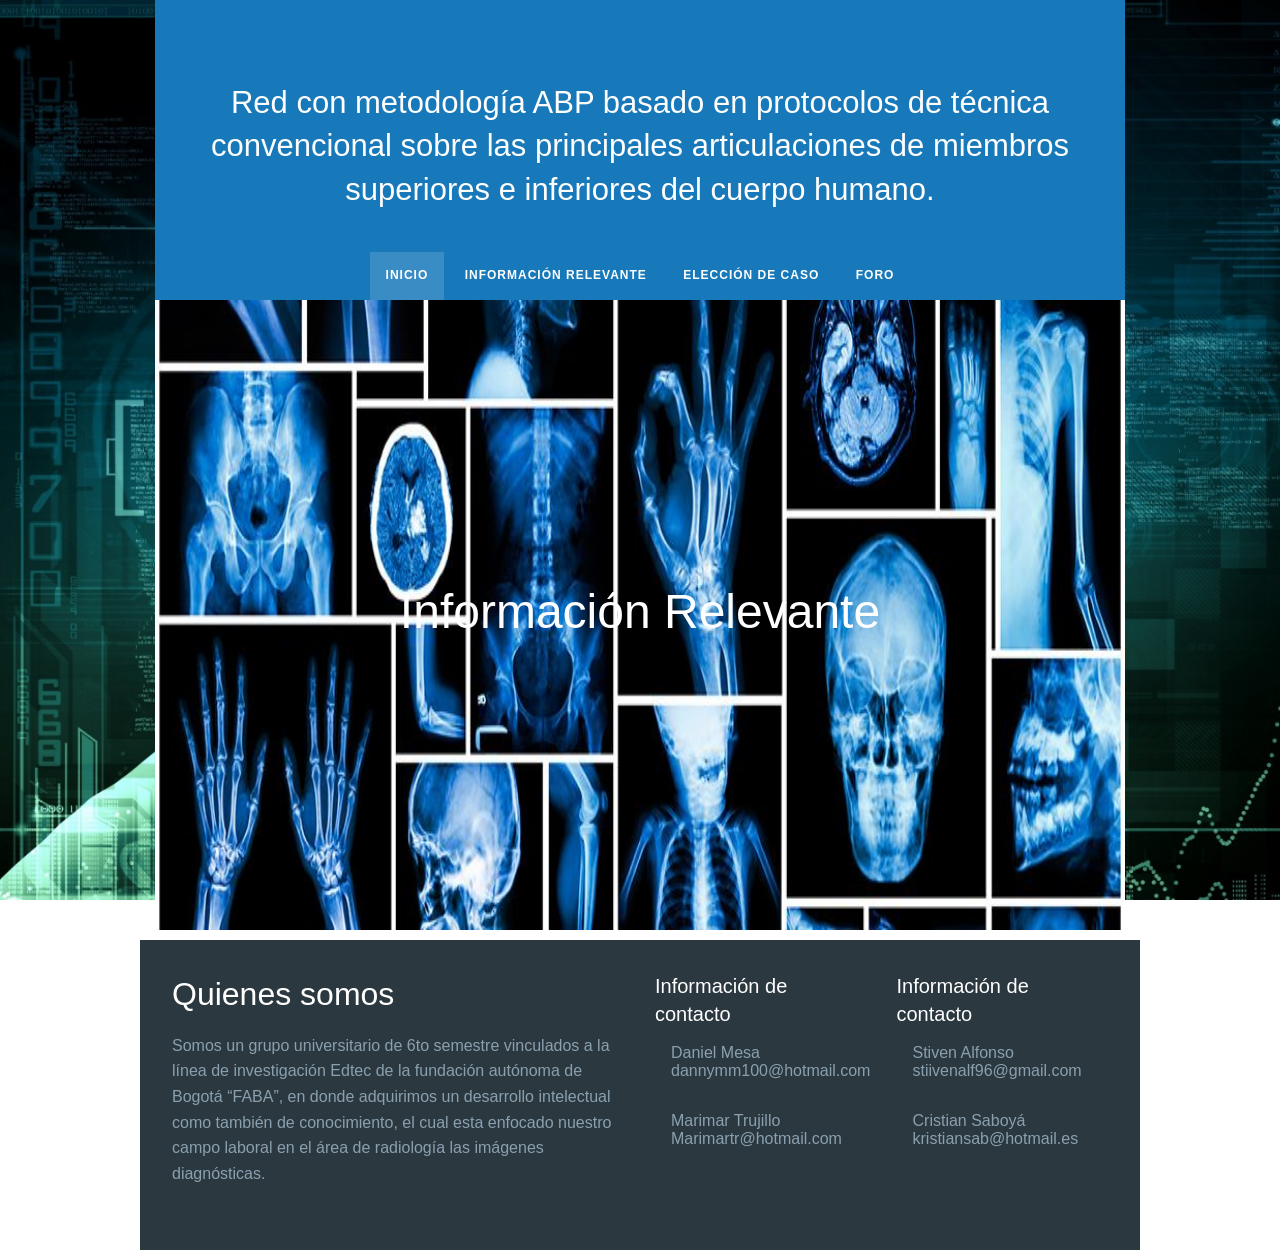
<file: index.html>
<!doctype html>
<html class="no-js">
  <head>
    <meta charset="utf-8">
    <meta http-equiv="x-ua-compatible" content="ie=edge">
    <meta name="viewport" content="width=device-width, initial-scale=1.0">
    <title>Edtec</title>
    <link rel="stylesheet" href="css/foundation.css">
    <link rel="stylesheet" href="css/app.css">
    <link rel="stylesheet" href="foundation-icons/foundation-icons.css" media="screen" charset="utf-8">
  </head>
  <body class="cuerpo">
<!-- TITULO -->
<div class="row contenedor">
  <div class="column">
    <!-- HEADER -->
    <header class="subnav-hero-section">
      <h3 class="subnav-hero-headline">Red con metodología ABP basado en protocolos de técnica convencional sobre las principales articulaciones de miembros superiores e inferiores del cuerpo humano.</h3>
      <ul class="subnav-hero-subnav">
        <li><a href="index.html" class="is-active">Inicio</a></li>
        <li><a href="principal.html">Información Relevante</a></li>
        <li><a href="caso.html">Elección de caso</a></li>
        <li><a href="foro.html">Foro</a></li>
      </ul>
    </header>
    <!-- HEADER -->
<!-- PRINCIPAL -->
<div class="fullscreen-image-slider">
  <div class="orbit" role="region" aria-label="FullScreen Pictures" data-orbit>
    <ul class="orbit-container">
      <button class="orbit-previous">
        <span class="show-for-sr">Previous Slide</span>
        <span class="nav fa fa-chevron-left fa-3x"></span>
      </button>
      <button class="orbit-next">
        <span class="show-for-sr">Next Slide</span>
        <span class="nav fa fa-chevron-right fa-3x"></span>
      </button>
      <li class="is-active orbit-slide">
        <img class="orbit-image" src="img/otros/banner1.jpg" alt="Space">
        <figcaption class="orbit-caption">
          <h1>Información Relevante</h1>
        </figcaption>
      </li>
      <li class="orbit-slide">
        <img class="orbit-image" src="img/otros/banner2.jpg" alt="Space">
        <figcaption class="orbit-caption">
          <h1>Elección de caso</h1>
        </figcaption>
      </li>
      <li class="orbit-slide">
        <img class="orbit-image" src="img/otros/banner3.jpg" alt="Space">
        <figcaption class="orbit-caption">
          <h1>Foro</h1>
        </figcaption>
      </li>
    </ul>
  </div>
</div>
<!-- PRINCIPAL -->
  </div>
  <!-- FOOTER -->
  <footer class="marketing-site-footer">
    <div class="row medium-unstack">
      <div class="medium-6 columns">
        <h4 class="marketing-site-footer-name">Quienes somos</h4>
        <p>Somos un grupo universitario de 6to semestre vinculados a la línea de investigación Edtec de la fundación autónoma de Bogotá “FABA”, en donde adquirimos un desarrollo intelectual como también de conocimiento, el cual esta enfocado nuestro campo laboral en el área de radiología las imágenes diagnósticas.</p>
      </div>
      <div class="medium-6 columns">
        <div class="row medium-unstack">
          <div class="medium-6 columns">
            <h4 class="marketing-site-footer-title">Información de contacto</h4>
            <div class="marketing-site-footer-block">
              <p>Daniel Mesa<br>dannymm100@hotmail.com</p>
            </div>
            <div class="marketing-site-footer-block">
              <p>Marimar Trujillo<br>Marimartr@hotmail.com</p>
            </div>
          </div>
          <div class="medium-6 columns">
            <h4 class="marketing-site-footer-title">Información de contacto</h4>
            <div class="marketing-site-footer-block">
              <p>Stiven Alfonso<br>stiivenalf96@gmail.com</p>
            </div>
            <div class="marketing-site-footer-block">
              <p>Cristian Saboyá<br>kristiansab@hotmail.es</p>
            </div>
          </div>
        </div>
      </div>
    </div>
  </footer>
  <!-- FOOTER -->
</div>
    <script src="js/vendor/jquery.js"></script>
    <script type="text/javascript" src="js/vendor/jquery-ui.min.js"></script>
    <script src="js/vendor/what-input.js"></script>
    <script src="js/vendor/foundation.js"></script>
    <script src="js/app.js"></script>
  </body>
</html>
</file>
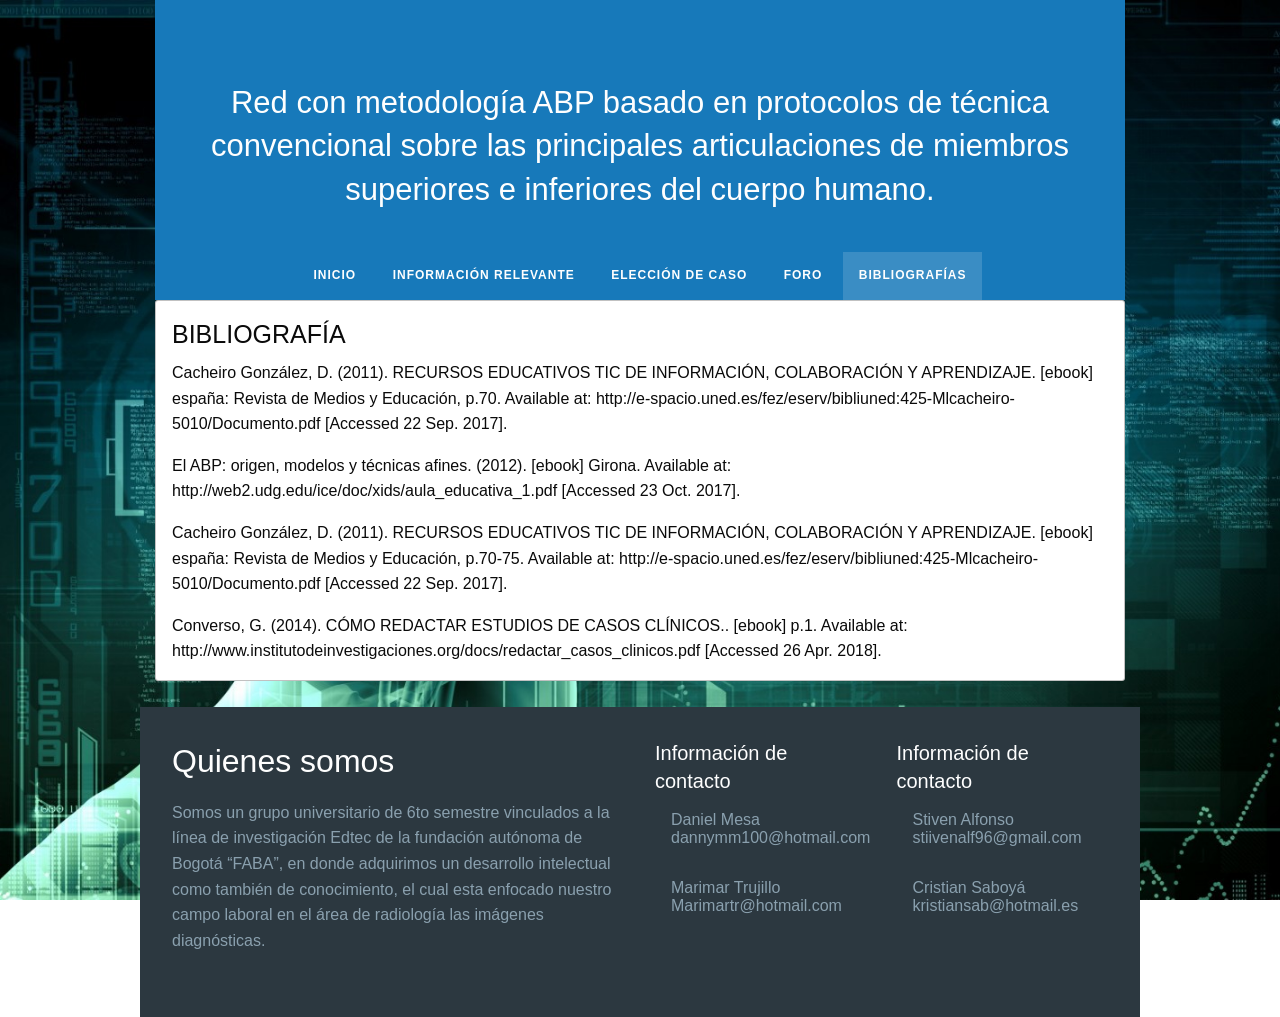
<file: bibliografia.html>
<html class="no-js">
  <head>
    <meta charset="utf-8">
    <meta http-equiv="x-ua-compatible" content="ie=edge">
    <meta name="viewport" content="width=device-width, initial-scale=1.0">
    <title>Edtec</title>
    <link rel="stylesheet" href="css/foundation.css">
    <link rel="stylesheet" href="css/app.css">
    <link rel="stylesheet" href="foundation-icons/foundation-icons.css" media="screen" charset="utf-8">
  </head>
  <body class="cuerpo">
<!-- TITULO -->
<div class="row contenedor">
  <div class="column">
    <!-- HEADER -->
    <header class="subnav-hero-section">
      <h3 class="subnav-hero-headline">Red con metodología ABP basado en protocolos de técnica convencional sobre las principales articulaciones de miembros superiores e inferiores del cuerpo humano.</h3>
      <ul class="subnav-hero-subnav">
        <li><a href="index.html">Inicio</a></li>
        <li><a href="principal.html">Información Relevante</a></li>
        <li><a href="caso.html">Elección de caso</a></li>
        <li><a href="foro.html">Foro</a></li>
        <li><a href="bibliografia.html" class="is-active">Bibliografías</a></li>
      </ul>
    </header>
    <!-- HEADER -->
<!-- PRINCIPAL -->
<div class="blockquote-container">
  <div class="callout">
    <h4 class="blockquote-title">BIBLIOGRAFÍA</h4>

      <p >Cacheiro González, D. (2011). RECURSOS EDUCATIVOS TIC DE INFORMACIÓN, COLABORACIÓN Y APRENDIZAJE. [ebook] españa: Revista de Medios y Educación, p.70. Available at: http://e-spacio.uned.es/fez/eserv/bibliuned:425-Mlcacheiro-5010/Documento.pdf [Accessed 22 Sep. 2017].</p>
      <p >El ABP: origen, modelos y técnicas afines. (2012). [ebook] Girona. Available at: http://web2.udg.edu/ice/doc/xids/aula_educativa_1.pdf [Accessed 23 Oct. 2017].</p>
      <p >Cacheiro González, D. (2011). RECURSOS EDUCATIVOS TIC DE INFORMACIÓN, COLABORACIÓN Y APRENDIZAJE. [ebook] españa: Revista de Medios y Educación, p.70-75. Available at: http://e-spacio.uned.es/fez/eserv/bibliuned:425-Mlcacheiro-5010/Documento.pdf [Accessed 22 Sep. 2017].</p>
      <p >Converso, G. (2014). CÓMO REDACTAR ESTUDIOS DE CASOS CLÍNICOS.. [ebook] p.1. Available at: http://www.institutodeinvestigaciones.org/docs/redactar_casos_clinicos.pdf [Accessed 26 Apr. 2018].</p>

  </div>
</div>
<!-- PRINCIPAL -->
  </div>
  <!-- FOOTER -->
  <footer class="marketing-site-footer">
    <div class="row medium-unstack">
      <div class="medium-6 columns">
        <h4 class="marketing-site-footer-name">Quienes somos</h4>
        <p>Somos un grupo universitario de 6to semestre vinculados a la línea de investigación Edtec de la fundación autónoma de Bogotá “FABA”, en donde adquirimos un desarrollo intelectual como también de conocimiento, el cual esta enfocado nuestro campo laboral en el área de radiología las imágenes diagnósticas.</p>
      </div>
      <div class="medium-6 columns">
        <div class="row medium-unstack">
          <div class="medium-6 columns">
            <h4 class="marketing-site-footer-title">Información de contacto</h4>
            <div class="marketing-site-footer-block">
              <p>Daniel Mesa<br>dannymm100@hotmail.com</p>
            </div>
            <div class="marketing-site-footer-block">
              <p>Marimar Trujillo<br>Marimartr@hotmail.com</p>
            </div>
          </div>
          <div class="medium-6 columns">
            <h4 class="marketing-site-footer-title">Información de contacto</h4>
            <div class="marketing-site-footer-block">
              <p>Stiven Alfonso<br>stiivenalf96@gmail.com</p>
            </div>
            <div class="marketing-site-footer-block">
              <p>Cristian Saboyá<br>kristiansab@hotmail.es</p>
            </div>
          </div>
        </div>
      </div>
    </div>
  </footer>
  <!-- FOOTER -->
</div>
    <script src="js/vendor/jquery.js"></script>
    <script type="text/javascript" src="js/vendor/jquery-ui.min.js"></script>
    <script src="js/vendor/what-input.js"></script>
    <script src="js/vendor/foundation.js"></script>
    <script src="js/app.js"></script>
  </body>
</html>
</file>
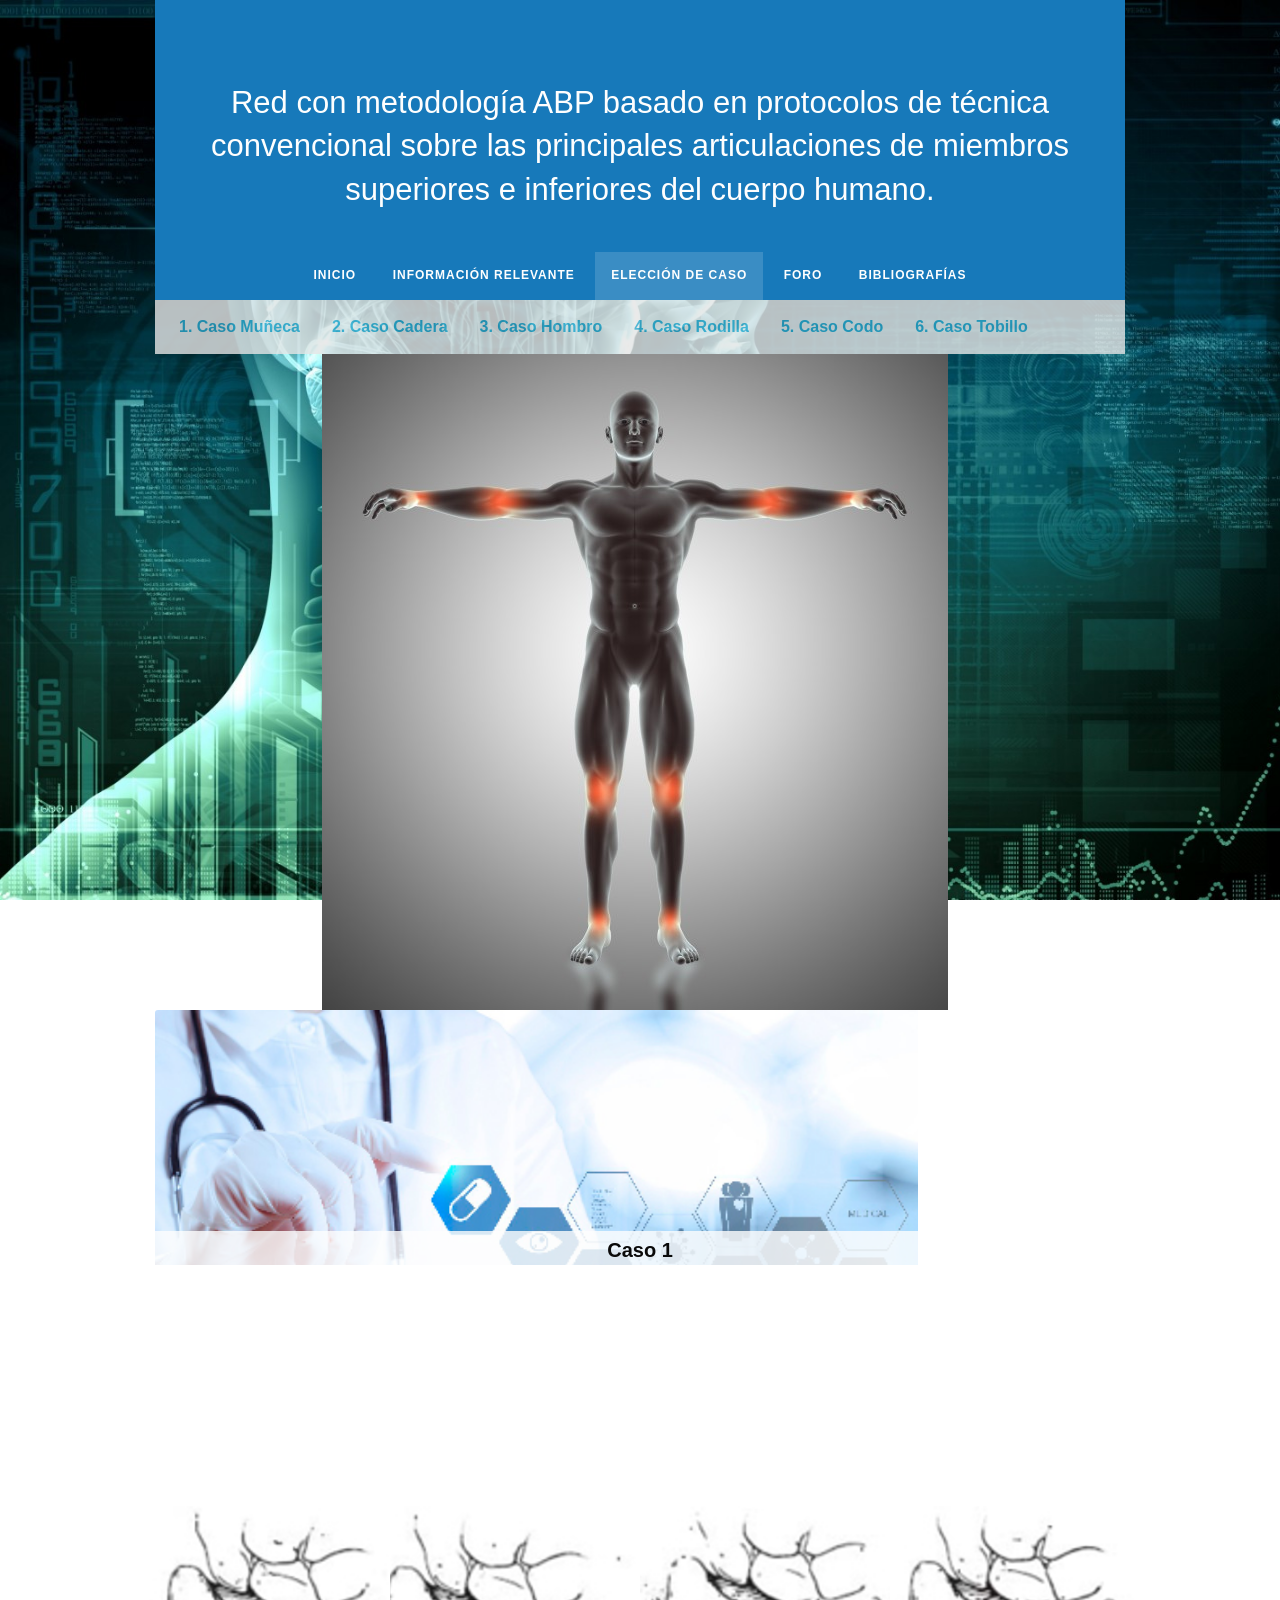
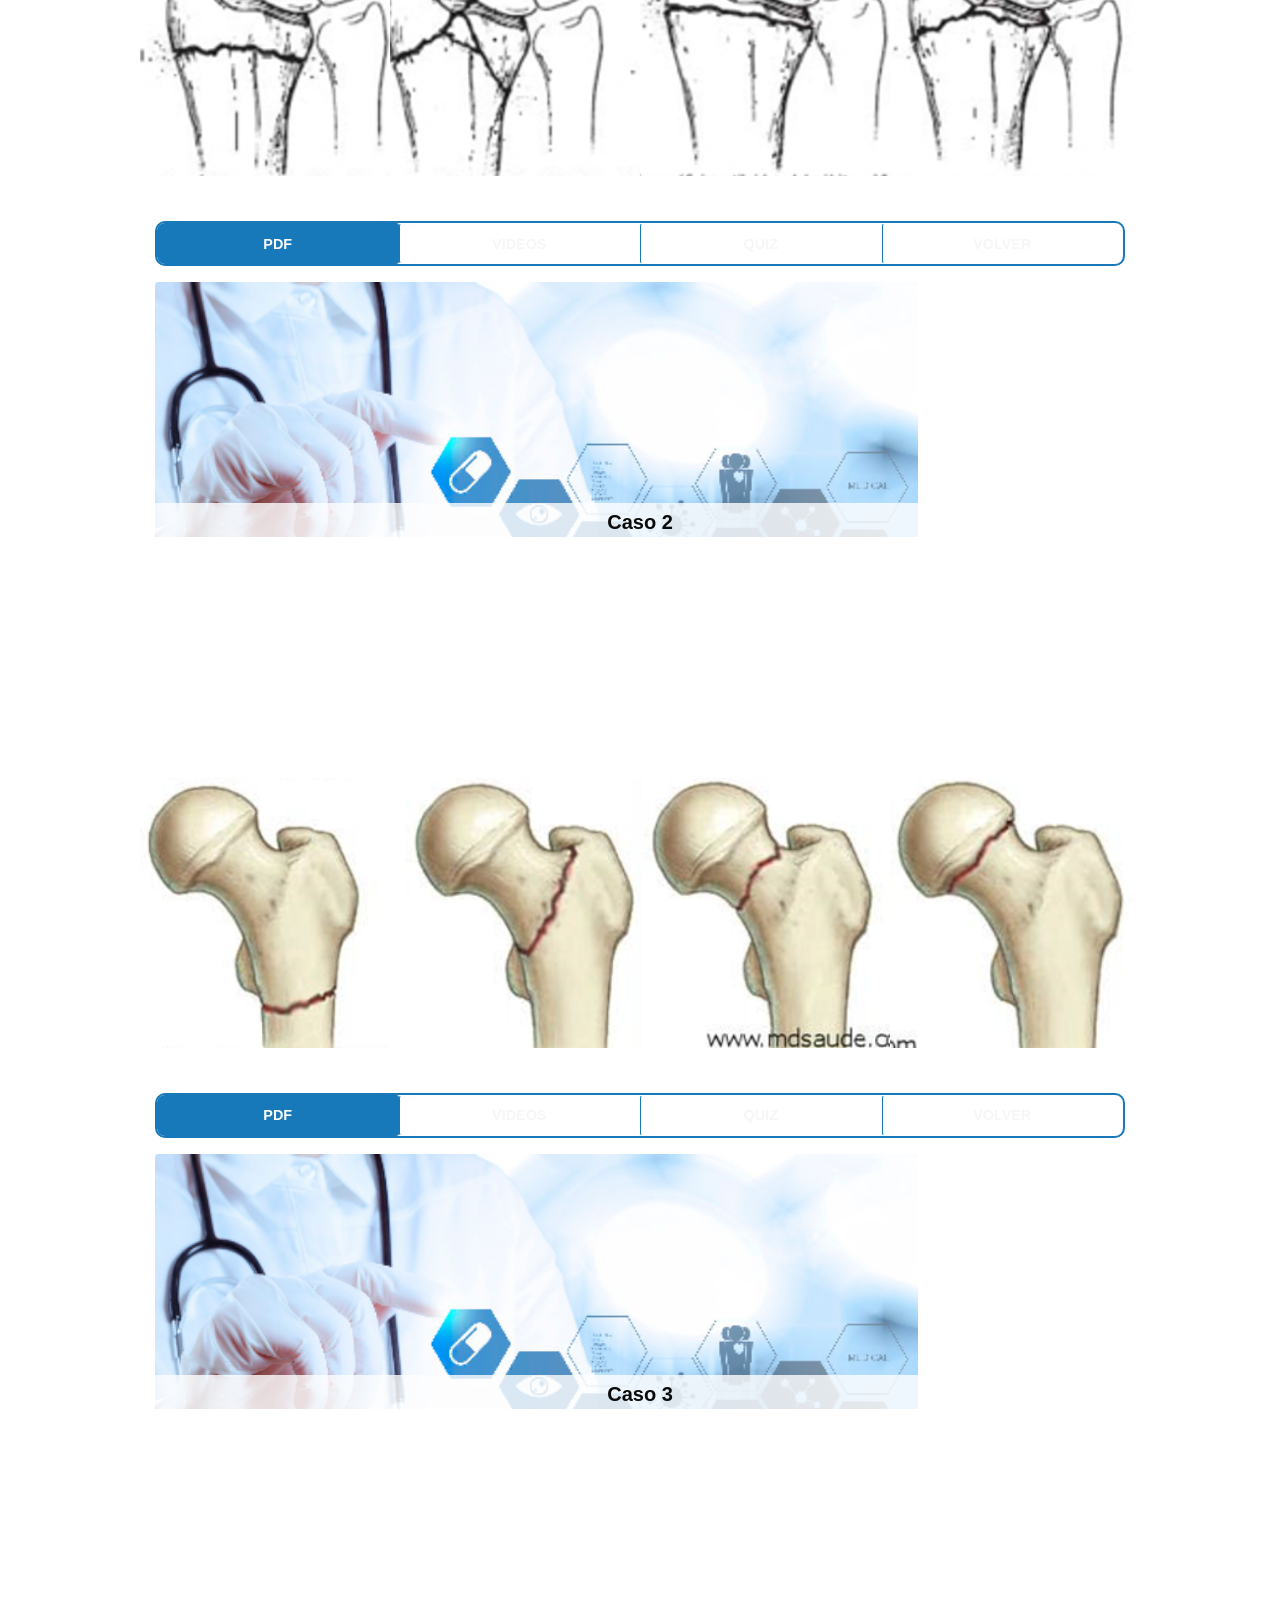
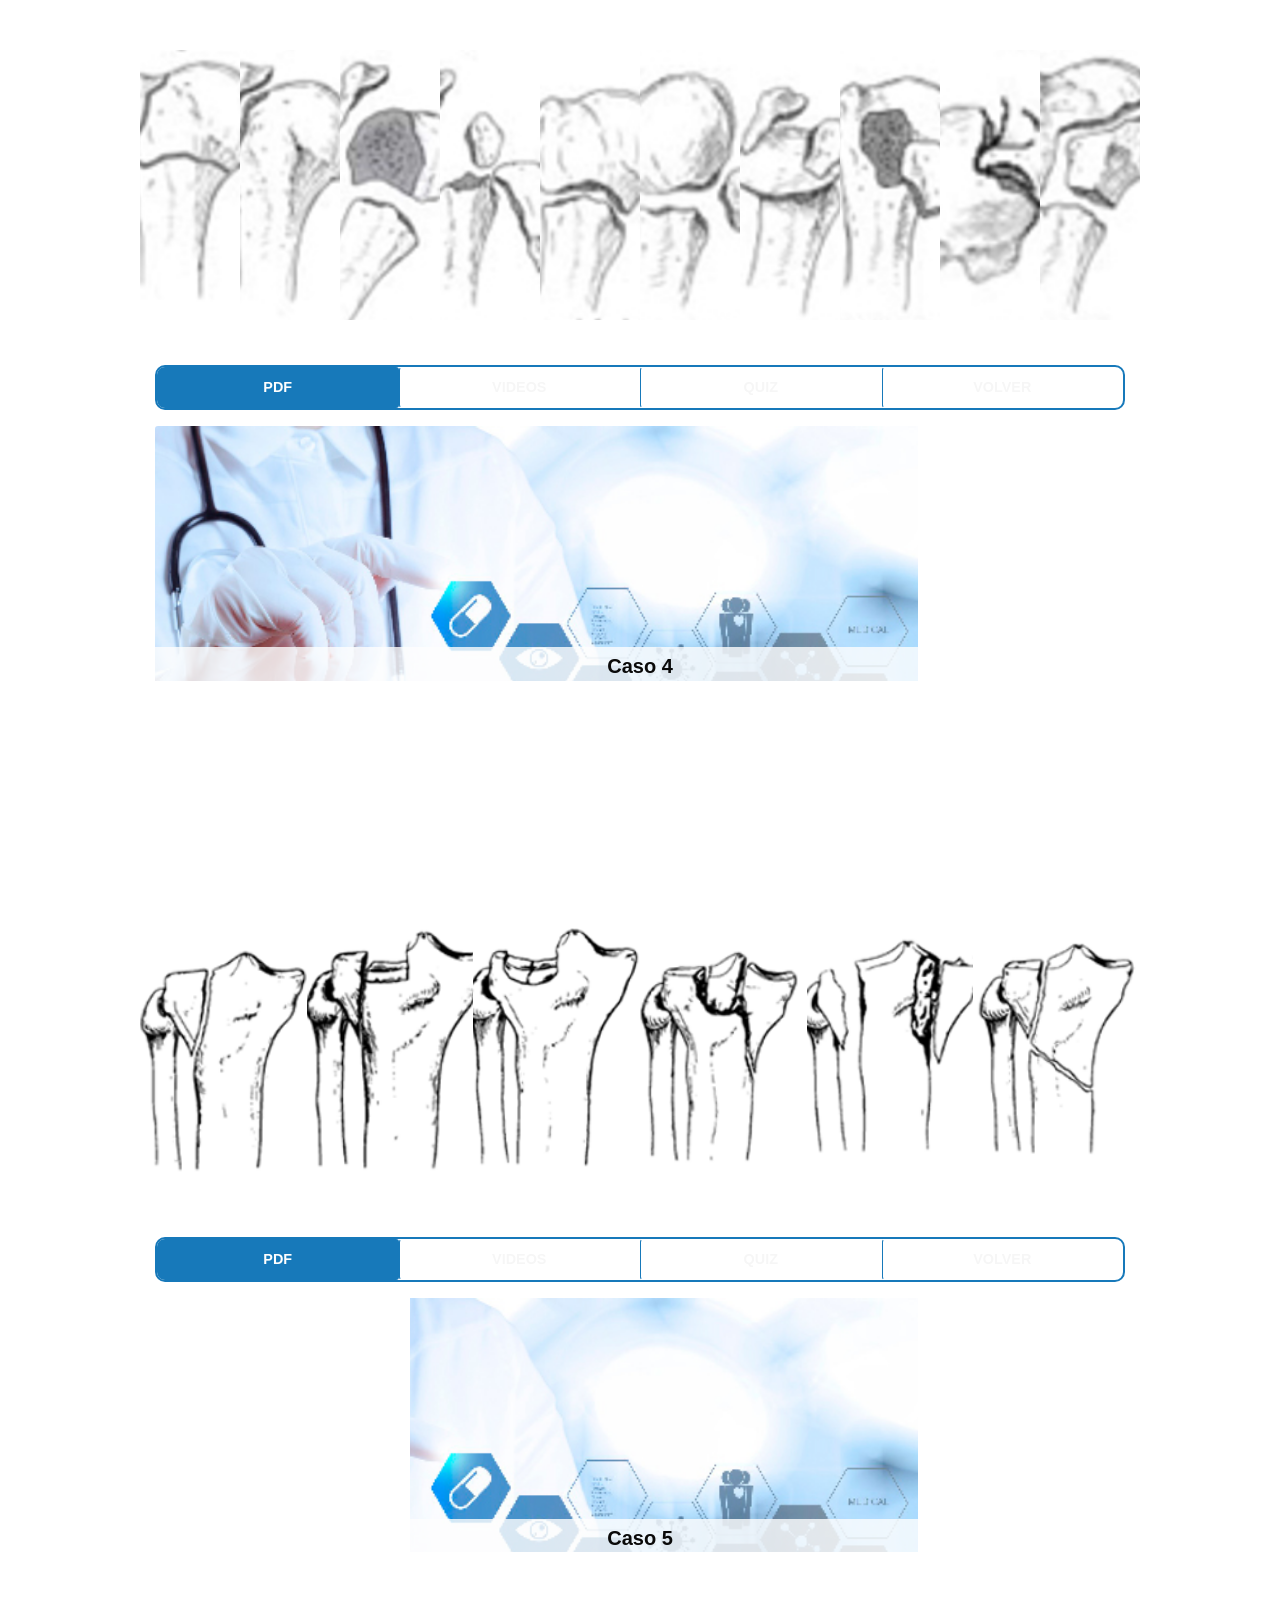
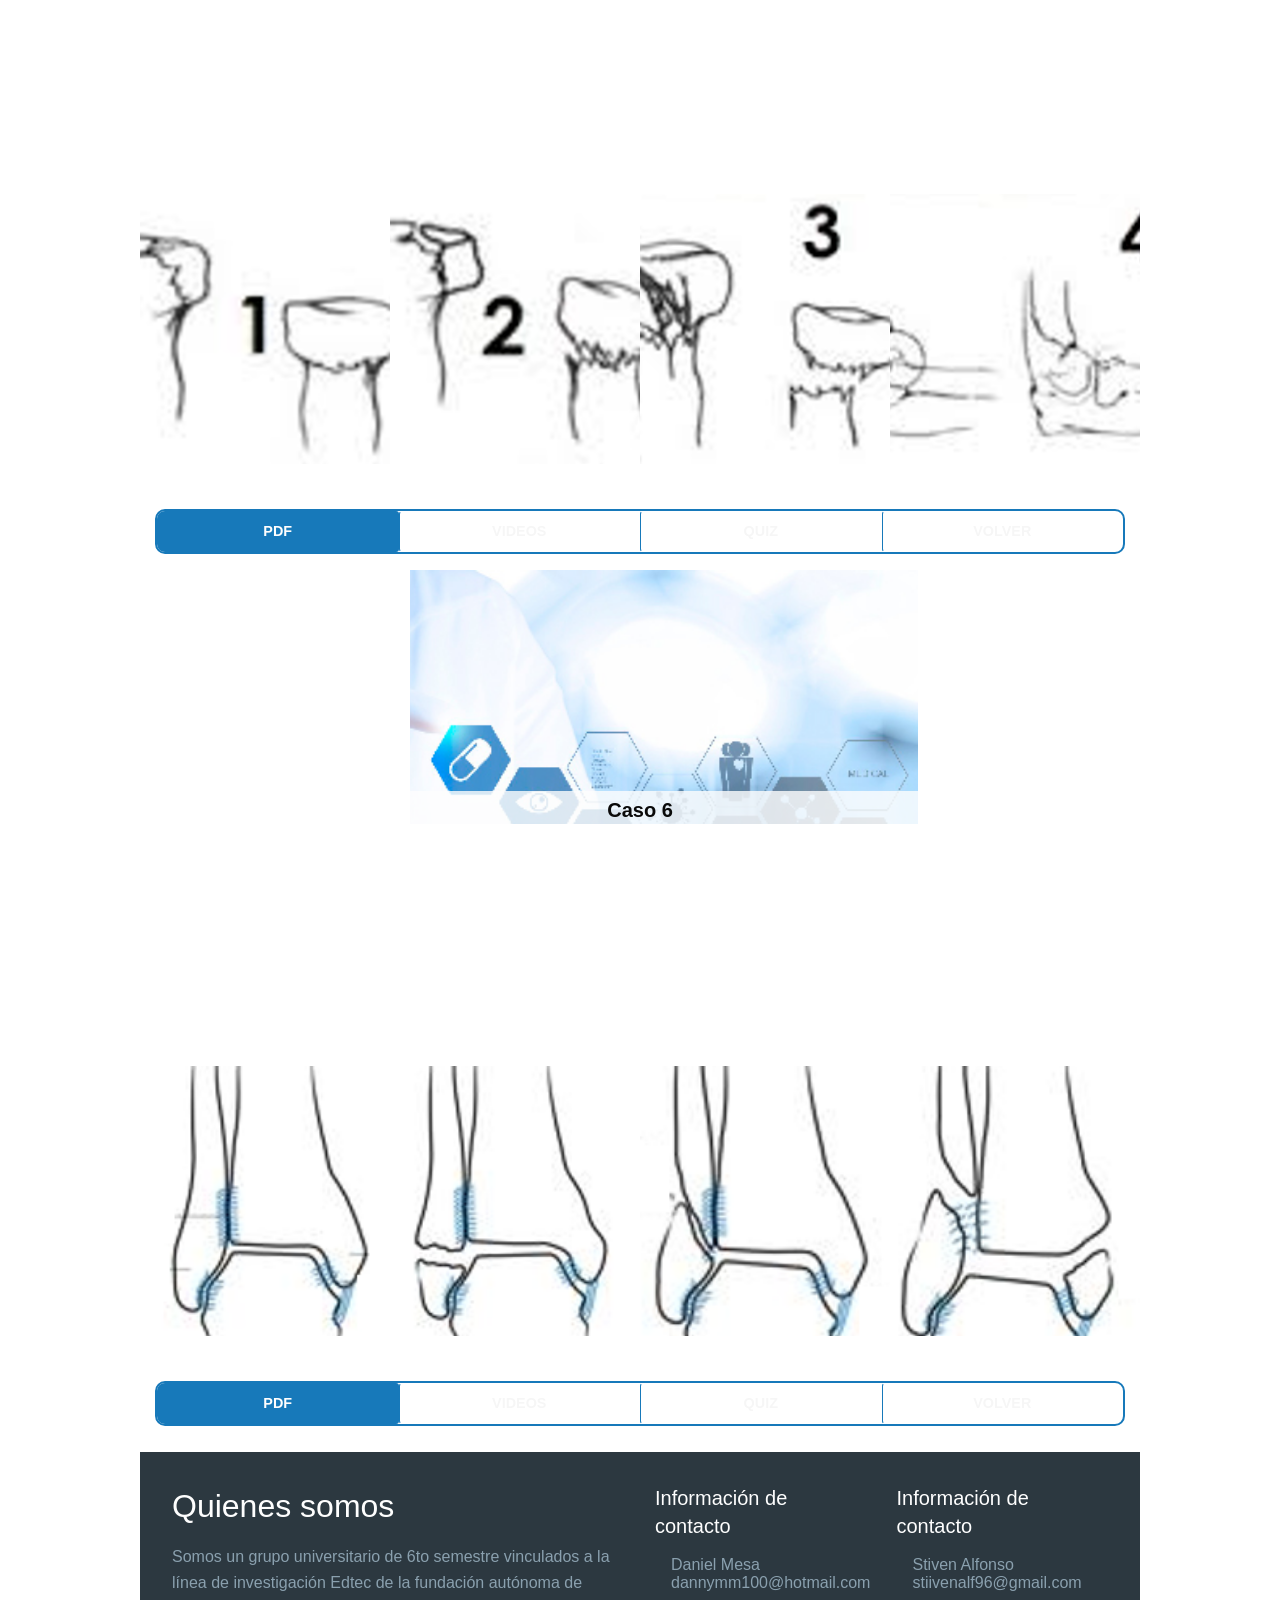
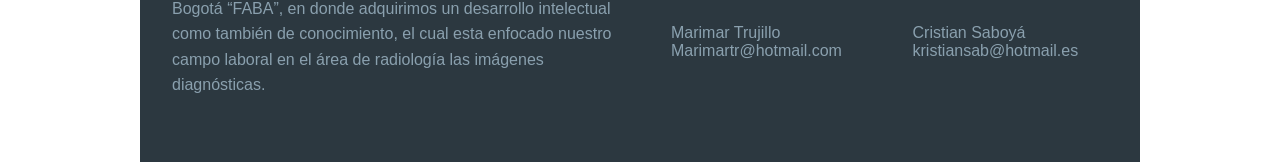
<file: caso.html>
<!doctype html>
<html class="no-js">
  <head>
    <meta charset="utf-8">
    <meta http-equiv="x-ua-compatible" content="ie=edge">
    <meta name="viewport" content="width=device-width, initial-scale=1.0">
    <title>Edtec</title>
    <link rel="stylesheet" href="css/foundation.css">
    <link rel="stylesheet" href="css/app.css">
    <link rel="stylesheet" href="foundation-icons/foundation-icons.css" media="screen" charset="utf-8">
  </head>
  <body class="cuerpo">
<!-- TITULO -->
<div class="row contenedor">
  <div class="column">
    <!-- HEADER -->
    <header class="subnav-hero-section">
      <h3 class="subnav-hero-headline">Red con metodología ABP basado en protocolos de técnica convencional sobre las principales articulaciones de miembros superiores e inferiores del cuerpo humano.</h3>
      <ul class="subnav-hero-subnav">
        <li><a href="index.html" >Inicio</a></li>
        <li><a href="principal.html">Información Relevante</a></li>
        <li><a href="caso.html" class="is-active">Elección de caso</a></li>
        <li><a href="foro.html">Foro</a></li>
        <li><a href="bibliografia.html">Bibliografías</a></li>
      </ul>
    </header>
    <!-- HEADER -->
<!-- PRUEBAIMAGEN -->
<div class="row">
  <div class="top-bar-section stacked-for-medium column">
    <div class="top-bar" id="IMG_CASO">
      <div class="bottom-content-section" data-magellan data-threshold="0">
      <ul class="menu">
        <li><a href="#main-content-section1"><b>1. Caso Muñeca</b></a></li>
        <li><a href="#main-content-section2"><b>2. Caso Cadera</b></a></li>
        <li><a href="#main-content-section3"><b>3. Caso Hombro</b></a></li>
        <li><a href="#main-content-section4"><b>4. Caso Rodilla</b></a></li>
        <li><a href="#main-content-section5"><b>5. Caso Codo</b></a></li>
        <li><a href="#main-content-section6"><b>6. Caso Tobillo</b></a></li>
      </ul>
    </div>
    </div>
  </div>
  <div class="large-10 large-offset-2 column">
    <div class="author-image">
      <img src="img/otros/topograma.jpg">
    </div>
  </div>
</div>
<!-- PRUEBAIMAGEN -->
<!-- PRUEBA -->
<!-- <div class="hero-full-screen" >
  <div class="top-content-section">
    <div class="top-bar-section stacked-for-medium">
      <div class="top-bar">
        <div class="bottom-content-section" data-magellan data-threshold="0">
        <ul class="menu">
          <li><a href="#main-content-section1">1. Caso Muñeca</a></li>
          <li><a href="#main-content-section2">2. Caso Cadera</a></li>
          <li><a href="#main-content-section3">3. Caso Hombro</a></li>
          <li><a href="#main-content-section4">4. Caso Rodilla</a></li>
          <li><a href="#main-content-section5">5. Caso Codo</a></li>
          <li><a href="#main-content-section6">6. Caso Tobillo</a></li>
        </ul>
      </div>
      </div>
    </div>
  </div>
</div> -->
<!-- PRUEBA -->
<!-- PRUEBA2 -->
<!-- MUÑECA -->
<div class="flip-card card" ontouchstart="this.classList.toggle('hover');" id="main-content-section1">
  <div class="flip-card-inner">
    <div class="flip-card-inner-front">
      <span>Caso 1</span>
    </div>
    <div class="flip-card-inner-back">
      <h3 class="flip-card-inner-back-title">MUÑECA</h3>
      <p class="flip-card-inner-back-text">
        Paciente de 32 años que sufre un accidente vial, fue embestido por un automóvil cuando circulaba en moto. Fue evaluado en el Departamento de Urgencias una hora después del accidente, se descartaron lesiones neurológicas y sistémicas, se tomaron radiografías de su mano derecha, porque presentaba un edema importante y mucho dolor a la movilización global. Las radiografías fueron evaluadas por un médico generalista quien determinó que no sufría lesión ósea alguna, por lo que se le dio el alta con indicación de analgésicos no esteroides y reposo. Dos días después, fue evaluado en el Servicio de Cirugía de Mano, tenía un edema importante en la mano y dolor que no calmó con el tratamiento indicado en el Departamento de Urgencias.El paciente muestra una fractura del cóndilo cubital del 2.º metacarpiano con desplazamiento palmar. Se completó el estudio del caso con tomografía, Se decidió el tratamiento quirúrgico. En el momento de la cirugía, se realizó un abordaje palmar en sentido de la línea tenar, se localizaron y pro Fractura del cóndilo cubital de la base del 2.º metacarpiano con desplazamiento a palmar, De esta forma y tras limpiar la zona del defecto óseo, se localizó el fragmento que se presentaba en la palma y se lo pudo reducir hacia el dorso en su lecho anatómico. Este último abordaje dorsal permitió colocar un tornillo de 1,5 mm cortical con técnica interfragmentaria, con lo que se logró una reducción y una estabilidad satisfactorias. El procedimiento finalizó con la sutura de los ligamentos intermetacarpianos dorsales y la cápsula articular. Se tomaron pruebas completarías para controlar la evolución de la consolidación de la fractura. Se colocó un yeso antebraquipalmar por tres semanas y, luego, se indicó un plan de rehabilitación completo por ocho semanas. A los tres meses, el paciente tenía una articulación estable, sin dolor y pudo reincorporarse a su labor normal.
        Discusión: Las luxaciones carpo metacarpianas son lesiones raras y más aún las del 2.º y 3.er metacarpianos.
      </p>
    </div>
  </div>
</div>
<!-- SLIDE IMAGENES 1 -->
<div class="muneca">
  <div class="row expand-column-wrapper">
    <div class="column">
      <p class="expand-column-content"><button class="button" data-toggle="muñeca1">Click</button></p>
    </div>
    <div class="column">
      <p class="expand-column-content"><button class="button" data-toggle="muñeca2">Click</button></p>
    </div>
    <div class="column">
      <p class="expand-column-content"><button class="button" data-toggle="muñeca3">Click</button></p>
    </div>
    <div class="column">
      <p class="expand-column-content"><button class="button" data-toggle="muñeca4">Click</button></p>
    </div>
  </div>
</div>
<!-- SLIDE IMAGENES 1-->
<!-- BOTONES -->
<div class="mobile-app-toggle" data-mobile-app-toggle>
  <button class="button is-active" onclick="location.href='pdf/textos_del_proyecto/muñeca.pdf';" target="_blank">PDF</button>
  <button class="button" data-toggle="video1">VIDEOS</button>
  <button class="button" onclick="location.href='quizmuñeca.html';">QUIZ</button>
  <button class="button" onclick="location.href='#IMG_CASO';">VOLVER</button>
</div>
<!-- BOTONES -->
<!-- MUÑECA -->
<!-- CADERA -->
<div class="flip-card card" ontouchstart="this.classList.toggle('hover');" id="main-content-section2">
  <div class="flip-card-inner">
    <div class="flip-card-inner-front">
      <span>Caso 2</span>
    </div>
    <div class="flip-card-inner-back">
      <h3 class="flip-card-inner-back-title">CADERA</h3>
      <p class="flip-card-inner-back-text">
        Mujer de 59 años de edad, sin antecedentes personales de interés, que acude por coxalgia izquierda sin traumatismo de 1 mes de evolución, de características mecánicas, que se incrementa con la bipedestación y mejora con el reposo. A la exploración, la cadera izquierda presenta dolor con las rotaciones interna y externa a 90º de flexión. No se evidencian dismetrías ni alteraciones del eje de las extremidades inferiores. La fuerza muscular está conservada y es simétrica. La cadera contralateral no presenta hallazgos anormales a la exploración.El diagnostico indica fractura por estrés del cuello del fémur izquierdo.  Se procede a la fijación de la fractura con tres tornillos canulados percutáneos de 8 mm, con disposición triangular con vértice superior. Se inicia carga parcial asistida con andador a los 2 días de la cirugía. La paciente evoluciona favorablemente, sin dolor, y deambula con andador. A las 3 semanas de la cirugía acude a Urgencias tras presentar, sin traumatismo previo, dolor intenso y súbito en la cadera izquierda, con impotencia funcional. A la exploración, se evidencian deformidad y tumefacción en el muslo izquierdo, que se encuentra en rotación externa y acortada. Se realizan pruebas complementarias, en la que se aprecia una fractura subtrocantérea del fémur izquierdo, distal al punto de entrada de los tornillos canulados. La paciente es ingresada para realizar tratamiento quirúrgico y se procede a la extracción del material de osteosíntesis. se lleva a cabo una osteotomía valguizante con injerto óseo autólogo de cresta iliaca y se practica osteosíntesis con clavo-placa. La paciente es dada de alta con orden de mantener el miembro inferior en descarga. En las sucesivas revisiones, se encuentra asintomática y camina sin limitación.
        Discusion  La fijación de fracturas sin desplazar del cuello femoral con tornillos canulados presenta ventajas sobre otros métodos de fijación: sangrado, tiempo quirúrgico y dolor posquirúrgico menores.
      </p>
    </div>
  </div>
</div>
<!-- SLIDE IMAGENES 2 -->
<div class="cadera">
  <div class="row expand-column-wrapper">
    <div class="column">
      <p class="expand-column-content"><button class="button" data-toggle="cadera1">Click</button></p>
    </div>
    <div class="column">
      <p class="expand-column-content"><button class="button" data-toggle="cadera2">Click</button></p>
    </div>
    <div class="column">
      <p class="expand-column-content"><button class="button" data-toggle="cadera3">Click</button></p>
    </div>
    <div class="column">
      <p class="expand-column-content"><button class="button" data-toggle="cadera4">Click</button></p>
    </div>
  </div>
</div>
<!-- SLIDE IMAGENES 2-->
<!-- BOTONES -->
<div class="mobile-app-toggle" data-mobile-app-toggle>
  <button class="button is-active" onclick="location.href='pdf/textos_del_proyecto/Cadera.pdf';" target="_blank">PDF</button>
  <button class="button" data-toggle="video2">VIDEOS</button>
  <button class="button" onclick="location.href='quizcadera.html';">QUIZ</button>
  <button class="button" onclick="location.href='#IMG_CASO';">VOLVER</button>
</div>
<!-- BOTONES -->
<!-- CADERA -->
<!-- HOMBRO -->
<div class="flip-card card" ontouchstart="this.classList.toggle('hover');" id="main-content-section3">
  <div class="flip-card-inner">
    <div class="flip-card-inner-front">
      <span>Caso 3</span>
    </div>
    <div class="flip-card-inner-back">
      <h3 class="flip-card-inner-back-title">HOMBRO</h3>
      <p class="flip-card-inner-back-text">
        Hombre de 52 años de edad, sin antecedentes de relevancia, que consultó por dolor e impotencia funcional de miembro superior derecho, debido a una descarga eléctrica de un artefacto doméstico que estaba reparando. Refirió que, luego de la descarga, no cayó de su propia altura ni sufrió traumatismo del miembro afectado. Se encontraba en buen estado general y no tenía quemaduras en el cuerpo. En la exploración física, se detectó contractura de la musculatura escapulo-humeral e impotencia funcional. No tenía déficits sensitivo ni motor. El paciente fue internado y se realizaron estudios que descartaron trastornos metabólicos y del ritmo cardíaco. Mostraron una luxo fractura anterior escapulo-humeral, A las 12 horas del ingreso, se efectuó la reducción cerrada de la luxación y se programó la hemiartroplastia que consistió en la colocación de una prótesis tipo Neer a través de un abordaje deltopectoral con reparación de las tuberosidades. El paciente evolucionó favorablemente, con un puntaje DASH de 20,8 y un rango de movilidad de flexión anterior de 100°, abducción de 90°, extensión de 20°, rotación interna de 85° y rotación externa de 10°, a los 18 meses de la cirugía.
        Discusion: Las fracturas por electrocución son poco comunes y, en su mayoría, se producen por traumatismos directos o caídas al suelo. Sin embargo, hay casos publicados en los que las fracturas o fracturas luxaciones pueden producirse por espasmo muscular inducido por la corriente eléctrica.
      </p>
    </div>
  </div>
</div>

<!-- SLIDE IMAGENES 3 -->
<div class="hombro">
  <div class="row expand-column-wrapper">
    <div class="column">
      <p class="expand-column-content"><button class="button" data-toggle="hombro1">Click</button></p>
    </div>
    <div class="column">
      <p class="expand-column-content"><button class="button" data-toggle="hombro2">Click</button></p>
    </div>
    <div class="column">
      <p class="expand-column-content"><button class="button" data-toggle="hombro3">Click</button></p>
    </div>
    <div class="column">
      <p class="expand-column-content"><button class="button" data-toggle="hombro4">Click</button></p>
    </div>
    <div class="column">
      <p class="expand-column-content"><button class="button" data-toggle="hombro5">Click</button></p>
    </div>
    <div class="column">
      <p class="expand-column-content"><button class="button" data-toggle="hombro6">Click</button></p>
    </div>
    <div class="column">
      <p class="expand-column-content"><button class="button" data-toggle="hombro7">Click</button></p>
    </div>
    <div class="column">
      <p class="expand-column-content"><button class="button" data-toggle="hombro8">Click</button></p>
    </div>
    <div class="column">
      <p class="expand-column-content"><button class="button" data-toggle="hombro9">Click</button></p>
    </div>
    <div class="column">
      <p class="expand-column-content"><button class="button" data-toggle="hombro10">Click</button></p>
    </div>
  </div>
</div>
<!-- SLIDE IMAGENES 3-->
<!-- BOTONES -->
<div class="mobile-app-toggle" data-mobile-app-toggle>
  <button class="button is-active" onclick="location.href='pdf/textos_del_proyecto/Hombro.pdf';" target="_blank">PDF</button>
  <button class="button" data-toggle="video3">VIDEOS</button>
  <button class="button" onclick="location.href='quizhombro.html';">QUIZ</button>
  <button class="button" onclick="location.href='#IMG_CASO';">VOLVER</button>
</div>
<!-- BOTONES -->
<!-- HOMBRO -->
<!-- RODILLA -->
<div class="flip-card card" ontouchstart="this.classList.toggle('hover');" id="main-content-section4">
  <div class="flip-card-inner">
    <div class="flip-card-inner-front">
      <span>Caso 4</span>
    </div>
    <div class="flip-card-inner-back">
      <h3 class="flip-card-inner-back-title">RODILLA</h3>
      <p class="flip-card-inner-back-text">
        Paciente de 14 años que acudió a urgencias por impotencia funcional tras caer después de una recepción al saltar mientras jugaba baloncesto, a nivel de la extremidad pélvica izquierda. En la exploración presentó tumefacción a nivel de la rodilla y dolor a la palpación de la tuberosidad tibial anterior. La altura patelar, clínicamente, era elevada respecto a la contralateral. El mecanismo extensor no era doloroso a nivel del tendón cuadricipital ni de la inserción proximal del tendón patelar; sin embargo, la extensión activa fue imposible de explorar por dolor. El paciente fue intervenido de forma urgente sin realizar otras pruebas complementarias. El procedimiento quirúrgico consistió en reducción abierta y fijación interna con tornillos canalados de esponjosa de 3.5 mm para el fragmento interarticular y dos tornillos canalados para el fragmento extra articular. Realizamos una artrotomía medial para reducir la superficie articular. Inicialmente redujimos el fragmento profundo y secundariamente el fragmento adherido al tendón rotuliano. Utilizamos tornillos canulados para poder observar la correcta colocación de las agujas de Kirschner, El fragmento extra articular estaba adherido al tendón rotuliano. Posteriormente se colocó un aparato de yeso tipo férula dorsal. A las 20 semanas el paciente inició la actividad deportiva. En el control a los 3 años, el paciente presentó un balance articular completo, sin dolor y no se observaron deformidades axiales ni rotacionales.
        Discusion Las lesiones de la tuberosidad tibial anterior ocurren en adolescentes varones deportistas cercanos a la maduración esquelética (edades entre 14-17 años). La alta tasa de lesiones en varones es por el gran número de participantes en deportes,
      </p>
    </div>
  </div>
</div>

<!-- SLIDE IMAGENES 4 -->
<div class="rodilla">
  <div class="row expand-column-wrapper">
    <div class="column">
      <p class="expand-column-content"><button class="button" data-toggle="rodilla1">Click</button></p>
    </div>
    <div class="column">
      <p class="expand-column-content"><button class="button" data-toggle="rodilla2">Click</button></p>
    </div>
    <div class="column">
      <p class="expand-column-content"><button class="button" data-toggle="rodilla3">Click</button></p>
    </div>
    <div class="column">
      <p class="expand-column-content"><button class="button" data-toggle="rodilla4">Click</button></p>
    </div>
    <div class="column">
      <p class="expand-column-content"><button class="button" data-toggle="rodilla5">Click</button></p>
    </div>
    <div class="column">
      <p class="expand-column-content"><button class="button" data-toggle="rodilla6">Click</button></p>
    </div>
  </div>
</div>
<!-- SLIDE IMAGENES 4-->

<div class="mobile-app-toggle" data-mobile-app-toggle>
  <button class="button is-active" onclick="location.href='pdf/textos_del_proyecto/Rodilla.pdf';" target="_blank">PDF</button>
  <button class="button" data-toggle="video4">VIDEOS</button>
  <button class="button" onclick="location.href='quizrodilla.html';">QUIZ</button>
  <button class="button" onclick="location.href='#IMG_CASO';">VOLVER</button>
</div>
<!-- RODILLA -->
<div class="flip-card card" ontouchstart="this.classList.toggle('hover');" id="main-content-section5">
  <div class="flip-card-inner">
    <div class="flip-card-inner-front">
      <span>Caso 5</span>
    </div>
    <div class="flip-card-inner-back">
      <h3 class="flip-card-inner-back-title">CODO</h3>
      <p class="flip-card-inner-back-text">
        Paciente varón de 32 años, sin antecedentes médicos ni quirúrgicos de interés que acudió al Servicio de Urgencias de Traumatología tras accidente casual presentando traumatismo directo sobre miembro superior derecho a nivel del codo, provocado por caída desde su propia altura, golpeándose en el codo derecho en flexión.  Presentaba una leve tumefacción del codo con dolor a la palpación en olecranon y cara externa, sin afectación clínica neurovascular distal. La movilidad del codo presentaba una extensión completa, flexión limitada 30º y pronosupinación discretamente limitada. Se observó una luxación anterior aislada de la cabeza radial sin trazos de fractura añadidos. Se interrogó nuevamente al paciente que negó el haber tenido lesiones o antecedentes traumáticos en la infancia, para determinar si se trataba de una lesión reciente o crónica se solicitó estudio mediante resonancia magnética (RM), observándose una escasa afectación de partes blandas en el codo y pérdida de concavidad de la cabeza del radio. Dada la buena funcionalidad del miembro afecto, considerando que se trataba de una lesión crónica, se decidió la abstención terapéutica y control en consultas externas. Fue a la desaparición del dolor y recuperación, prácticamente completa, del arco de movilidad.
  Discusion: La luxación posterior es la más frecuente, y se produce por un mecanismo de hiperpronación, La presencia de una luxación de cabeza de radio en el adulto plantea siempre el diagnóstico diferencial entre una luxación congénita,
      </p>
    </div>
  </div>
</div>

<!-- SLIDE IMAGENES 5 -->
<div class="codo">
  <div class="row expand-column-wrapper">
    <div class="column">
      <p class="expand-column-content"><button class="button" data-toggle="codo1">Click</button></p>
    </div>
    <div class="column">
      <p class="expand-column-content"><button class="button" data-toggle="codo2">Click</button></p>
    </div>
    <div class="column">
      <p class="expand-column-content"><button class="button" data-toggle="codo3">Click</button></p>
    </div>
    <div class="column">
      <p class="expand-column-content"><button class="button" data-toggle="codo4">Click</button></p>
    </div>
  </div>
</div>
<!-- SLIDE IMAGENES 5-->

<div class="mobile-app-toggle" data-mobile-app-toggle>
  <button class="button is-active" onclick="location.href='pdf/textos_del_proyecto/Codo.pdf';" target="_blank">PDF</button>
  <button class="button" data-toggle="video5">VIDEOS</button>
  <button class="button" onclick="location.href='quizcodo.html';">QUIZ</button>
  <button class="button" onclick="location.href='#IMG_CASO';">VOLVER</button>
</div>

<div class="flip-card card" ontouchstart="this.classList.toggle('hover');" id="main-content-section6">
  <div class="flip-card-inner">
    <div class="flip-card-inner-front">
      <span>Caso 6</span>
    </div>
    <div class="flip-card-inner-back">
      <h3 class="flip-card-inner-back-title">TOBILLO</h3>
      <p class="flip-card-inner-back-text">
        Paciente de sexo femenino de 17 años de edad, deportista de alto nivel (danza profesional) y sin antecedentes patológicos de importancia. Acudió al servicio de Emergencia por sufrir una caída desde dos metros de altura aproximadamente, soportando el impacto contra una superficie dura con el miembro inferior izquierdo. Luego del impactó presentó un intenso dolor e impotencia funcional del miembro afectado, a la inspección se evidenció en el tobillo izquierdo: deformidad, dolor a la digito presión, imposibilidad de apoyar el pie, inestabilidad de la articulación tibioperónea indicando lesión de la sindesmosis, tumefacción, equimosis, pulso pedio y tibial posterior presente, llenado capilar normal, y sensibilidad distal conservada. evidenciaron la presencia de una fractura espiroidea de maléolo peróneo y lesión de la sindesmosis. La paciente fue tratada por el servicio de Traumatología y se indicó la necesidad de resolución quirúrgica, En posición decúbito dorsal y bajo anestesia general se procedió a reducir la fractura con osteosíntesis, Se colocó un clamp de reducción ósea alrededor del tobillo para comprimir la sindesmosis y mantener la reducción. Luego a 2 cm por encima de la línea de articulación del tobillo se realizó un agujero a través de la sindesmosis desde la parte lateral hacia la medial La aguja pasó a través de la piel, y el endobotón fue seguido con fluoroscopía durante su paso medial. Se procedió a reparar la sindemosis  Se comprobó la adecuada posición del material de osteosíntesis y se colocó una férula posterior a nivel del tobillo. Luego de 24 horas, la paciente fue dada de alta, Se recomendó iniciar ejercicios pasivos durante las dos semanas posteriores a la cirugía, Acudió a control médico 4 semanas después y no refirió molestias, se procedió a retirar el yeso. luego de dos meses retomó sus actividades de danza profesional.
        Discusion: Las fracturas de tobillo son un motivo de consulta frecuente para los traumatólogos, Dentro de las técnicas de fijación no existe un consenso sobre cómo tratar éstas lesiones ya que dependen mucho del tipo de fractura y la opinión del traumatólogo.
      </p>
    </div>
  </div>
</div>

<!-- SLIDE IMAGENES 6-->
<div class="tobillo">
  <div class="row expand-column-wrapper">
    <div class="column">
      <p class="expand-column-content"><button class="button" data-toggle="tobillo1">Click</button></p>
    </div>
    <div class="column">
      <p class="expand-column-content"><button class="button" data-toggle="tobillo2">Click</button></p>
    </div>
    <div class="column">
      <p class="expand-column-content"><button class="button" data-toggle="tobillo3">Click</button></p>
    </div>
    <div class="column">
      <p class="expand-column-content"><button class="button" data-toggle="tobillo4">Click</button></p>
    </div>
  </div>
</div>
<!-- SLIDE IMAGENES 6-->

<div class="mobile-app-toggle" data-mobile-app-toggle>
  <button class="button is-active" onclick="location.href='pdf/textos_del_proyecto/Tobillo.pdf';" target="_blank">PDF</button>
  <button class="button" data-toggle="video6">VIDEOS</button>
  <button class="button" onclick="location.href='quiztobillo.html';">QUIZ</button>
  <button class="button" onclick="location.href='#IMG_CASO';">VOLVER</button>
</div>
<!-- PRUEBA2 -->

<!-- CARD -->

<!-- CARD -->
  </div>
<!-- FOOTER -->
<footer class="marketing-site-footer">
  <div class="row medium-unstack">
    <div class="medium-6 columns">
      <h4 class="marketing-site-footer-name">Quienes somos</h4>
      <p>Somos un grupo universitario de 6to semestre vinculados a la línea de investigación Edtec de la fundación autónoma de Bogotá “FABA”, en donde adquirimos un desarrollo intelectual como también de conocimiento, el cual esta enfocado nuestro campo laboral en el área de radiología las imágenes diagnósticas.</p>
    </div>
    <div class="medium-6 columns">
      <div class="row medium-unstack">
        <div class="medium-6 columns">
          <h4 class="marketing-site-footer-title">Información de contacto</h4>
          <div class="marketing-site-footer-block">
            <p>Daniel Mesa<br>dannymm100@hotmail.com</p>
          </div>
          <div class="marketing-site-footer-block">
            <p>Marimar Trujillo<br>Marimartr@hotmail.com</p>
          </div>
        </div>
        <div class="medium-6 columns">
          <h4 class="marketing-site-footer-title">Información de contacto</h4>
          <div class="marketing-site-footer-block">
            <p>Stiven Alfonso<br>stiivenalf96@gmail.com</p>
          </div>
          <div class="marketing-site-footer-block">
            <p>Cristian Saboyá<br>kristiansab@hotmail.es</p>
          </div>
        </div>
      </div>
    </div>
  </div>
</footer>
<!-- FOOTER -->
<!-- IMAGENES ZOOM MUÑECA -->
<div class="reveal" id="muñeca1" data-reveal data-close-on-click="true" data-animation-in="spin-in" data-animation-out="spin-out">
  <img src="img/caso_muñeca/muñeca1.png" alt="Introspective Cage">
  <p class="lead">FRACTURA APÓFISIS ESTILOIDE CUBITAL 1</p>
  <button class="close-button" data-close aria-label="Close reveal" type="button">
    <span aria-hidden="true">&times;</span>
  </button>
</div>

<div class="reveal" id="muñeca2" data-reveal data-close-on-click="true" data-animation-in="spin-in" data-animation-out="spin-out">
  <img src="img/caso_muñeca/muñeca2.png" alt="Introspective Cage">
  <p class="lead">FRACTURA APÓFISIS ESTILOIDE CUBITAL 2</p>
  <button class="close-button" data-close aria-label="Close reveal" type="button">
    <span aria-hidden="true">&times;</span>
  </button>
</div>

<div class="reveal" id="muñeca3" data-reveal data-close-on-click="true" data-animation-in="spin-in" data-animation-out="spin-out">
  <img src="img/caso_muñeca/muñeca3.png" alt="Introspective Cage">
  <p class="lead">FRACTURA APÓFISIS ESTILOIDE CUBITAL 3</p>
  <button class="close-button" data-close aria-label="Close reveal" type="button">
    <span aria-hidden="true">&times;</span>
  </button>
</div>

<div class="reveal" id="muñeca4" data-reveal data-close-on-click="true" data-animation-in="spin-in" data-animation-out="spin-out">
  <img src="img/caso_muñeca/muñeca4.png" alt="Introspective Cage">
  <p class="lead">FRACTURA APÓFISIS ESTILOIDE CUBITAL 4</p>
  <button class="close-button" data-close aria-label="Close reveal" type="button">
    <span aria-hidden="true">&times;</span>
  </button>
</div>
<!-- IMAGENES ZOOM MUÑECA -->
<!-- IMAGENES ZOOM CADERA -->
<div class="reveal" id="cadera1" data-reveal data-close-on-click="true" data-animation-in="spin-in" data-animation-out="spin-out">
  <img src="img/caso_cadera/cadera1.png" alt="Introspective Cage">
  <p class="lead">FRACTURA SUBTROCANTÉREA</p>
  <button class="close-button" data-close aria-label="Close reveal" type="button">
    <span aria-hidden="true">&times;</span>
  </button>
</div>

<div class="reveal" id="cadera2" data-reveal data-close-on-click="true" data-animation-in="spin-in" data-animation-out="spin-out">
  <img src="img/caso_cadera/cadera2.png" alt="Introspective Cage">
  <p class="lead">FRACTURA INTERTROCANTÉREA</p>
  <button class="close-button" data-close aria-label="Close reveal" type="button">
    <span aria-hidden="true">&times;</span>
  </button>
</div>

<div class="reveal" id="cadera3" data-reveal data-close-on-click="true" data-animation-in="spin-in" data-animation-out="spin-out">
  <img src="img/caso_cadera/cadera3.png" alt="Introspective Cage">
  <p class="lead">FRACTURA TRANSCERVICAL DEL CUELLO FEMORAL</p>
  <button class="close-button" data-close aria-label="Close reveal" type="button">
    <span aria-hidden="true">&times;</span>
  </button>
</div>

<div class="reveal" id="cadera4" data-reveal data-close-on-click="true" data-animation-in="spin-in" data-animation-out="spin-out">
  <img src="img/caso_cadera/cadera4.png" alt="Introspective Cage">
  <p class="lead">FRACTURA SUBCAPITAL DEL CUELLO FEMORAL</p>
  <button class="close-button" data-close aria-label="Close reveal" type="button">
    <span aria-hidden="true">&times;</span>
  </button>
</div>
<!-- IMAGENES ZOOM CADERA -->
<!-- IMAGENES ZOOM HOMBRO -->
<div class="reveal" id="hombro1" data-reveal data-close-on-click="true" data-animation-in="spin-in" data-animation-out="spin-out">
  <img src="img/caso_hombro/hombro1.png" alt="Introspective Cage">
  <p class="lead">1 FRAGMENTO</p>
  <button class="close-button" data-close aria-label="Close reveal" type="button">
    <span aria-hidden="true">&times;</span>
  </button>
</div>

<div class="reveal" id="hombro2" data-reveal data-close-on-click="true" data-animation-in="spin-in" data-animation-out="spin-out">
  <img src="img/caso_hombro/hombro2.png" alt="Introspective Cage">
  <p class="lead">2 FRAGMENTOS TROQUITER</p>
  <button class="close-button" data-close aria-label="Close reveal" type="button">
    <span aria-hidden="true">&times;</span>
  </button>
</div>

<div class="reveal" id="hombro3" data-reveal data-close-on-click="true" data-animation-in="spin-in" data-animation-out="spin-out">
  <img src="img/caso_hombro/hombro3.png" alt="Introspective Cage">
  <p class="lead">3 FRAGMENTOS TROQUITER + CUELLO QUIRÚRGICO</p>
  <button class="close-button" data-close aria-label="Close reveal" type="button">
    <span aria-hidden="true">&times;</span>
  </button>
</div>

<div class="reveal" id="hombro4" data-reveal data-close-on-click="true" data-animation-in="spin-in" data-animation-out="spin-out">
  <img src="img/caso_hombro/hombro4.png" alt="Introspective Cage">
  <p class="lead">4 FRAGMENTOS CLASICA</p>
  <button class="close-button" data-close aria-label="Close reveal" type="button">
    <span aria-hidden="true">&times;</span>
  </button>
</div>

<div class="reveal" id="hombro5" data-reveal data-close-on-click="true" data-animation-in="spin-in" data-animation-out="spin-out">
  <img src="img/caso_hombro/hombro5.png" alt="Introspective Cage">
  <p class="lead">CUELLO QUIRÚRGICO</p>
  <button class="close-button" data-close aria-label="Close reveal" type="button">
    <span aria-hidden="true">&times;</span>
  </button>
</div>

<div class="reveal" id="hombro6" data-reveal data-close-on-click="true" data-animation-in="spin-in" data-animation-out="spin-out">
  <img src="img/caso_hombro/hombro6.png" alt="Introspective Cage">
  <p class="lead">TROQUIN + CUELLO QUIRÚRGICO</p>
  <button class="close-button" data-close aria-label="Close reveal" type="button">
    <span aria-hidden="true">&times;</span>
  </button>
</div>

<div class="reveal" id="hombro7" data-reveal data-close-on-click="true" data-animation-in="spin-in" data-animation-out="spin-out">
  <img src="img/caso_hombro/hombro7.png" alt="Introspective Cage">
  <p class="lead">IMPACTADA EN VALGO</p>
  <button class="close-button" data-close aria-label="Close reveal" type="button">
    <span aria-hidden="true">&times;</span>
  </button>
</div>

<div class="reveal" id="hombro8" data-reveal data-close-on-click="true" data-animation-in="spin-in" data-animation-out="spin-out">
  <img src="img/caso_hombro/hombro8.png" alt="Introspective Cage">
  <p class="lead">TROQUÍN</p>
  <button class="close-button" data-close aria-label="Close reveal" type="button">
    <span aria-hidden="true">&times;</span>
  </button>
</div>

<div class="reveal" id="hombro9" data-reveal data-close-on-click="true" data-animation-in="spin-in" data-animation-out="spin-out">
  <img src="img/caso_hombro/hombro9.png" alt="Introspective Cage">
  <p class="lead">FRACTURA-HUNDIMIENTO</p>
  <button class="close-button" data-close aria-label="Close reveal" type="button">
    <span aria-hidden="true">&times;</span>
  </button>
</div>

<div class="reveal" id="hombro10" data-reveal data-close-on-click="true" data-animation-in="spin-in" data-animation-out="spin-out">
  <img src="img/caso_hombro/hombro10.png" alt="Introspective Cage">
  <p class="lead">FRACTURA INTRAARTICULAR DE LA CABEZA</p>
  <button class="close-button" data-close aria-label="Close reveal" type="button">
    <span aria-hidden="true">&times;</span>
  </button>
</div>
<!-- IMAGENES ZOOM HOMBRO -->
<!-- IMAGENES ZOOM RODILLA -->
<div class="reveal" id="rodilla1" data-reveal data-close-on-click="true" data-animation-in="spin-in" data-animation-out="spin-out">
  <img src="img/caso_rodilla/rodilla1.png" alt="Introspective Cage">
  <p class="lead">SEPARACIÓN (TIPO I)</p>
  <button class="close-button" data-close aria-label="Close reveal" type="button">
    <span aria-hidden="true">&times;</span>
  </button>
</div>

<div class="reveal" id="rodilla2" data-reveal data-close-on-click="true" data-animation-in="spin-in" data-animation-out="spin-out">
  <img src="img/caso_rodilla/rodilla2.png" alt="Introspective Cage">
  <p class="lead">SEPARACIÓN HUNDIMIENTO (TIPO II)</p>
  <button class="close-button" data-close aria-label="Close reveal" type="button">
    <span aria-hidden="true">&times;</span>
  </button>
</div>

<div class="reveal" id="rodilla3" data-reveal data-close-on-click="true" data-animation-in="spin-in" data-animation-out="spin-out">
  <img src="img/caso_rodilla/rodilla3.png" alt="Introspective Cage">
  <p class="lead">DEPRESIÓN CENTRAL (TIPO III)</p>
  <button class="close-button" data-close aria-label="Close reveal" type="button">
    <span aria-hidden="true">&times;</span>
  </button>
</div>

<div class="reveal" id="rodilla4" data-reveal data-close-on-click="true" data-animation-in="spin-in" data-animation-out="spin-out">
  <img src="img/caso_rodilla/rodilla4.png" alt="Introspective Cage">
  <p class="lead">FRACTURA-SEPARACIÓN DE MESETA TIBIAL INTERNA (TIPO IV)</p>
  <button class="close-button" data-close aria-label="Close reveal" type="button">
    <span aria-hidden="true">&times;</span>
  </button>
</div>

<div class="reveal" id="rodilla5" data-reveal data-close-on-click="true" data-animation-in="spin-in" data-animation-out="spin-out">
  <img src="img/caso_rodilla/rodilla5.png" alt="Introspective Cage">
  <p class="lead">FRACTURA AMBOS PLATILLOS (TIPO V)</p>
  <button class="close-button" data-close aria-label="Close reveal" type="button">
    <span aria-hidden="true">&times;</span>
  </button>
</div>

<div class="reveal" id="rodilla6" data-reveal data-close-on-click="true" data-animation-in="spin-in" data-animation-out="spin-out">
  <img src="img/caso_rodilla/rodilla6.png" alt="Introspective Cage">
  <p class="lead">DISOCIACIÓN ENTRE LAS METÁFISIS Y LA DIÁFISIS</p>
  <button class="close-button" data-close aria-label="Close reveal" type="button">
    <span aria-hidden="true">&times;</span>
  </button>
</div>
<!-- IMAGENES ZOOM RODILLA -->
<!-- IMAGENES ZOOM CODO -->
<div class="reveal" id="codo1" data-reveal data-close-on-click="true" data-animation-in="spin-in" data-animation-out="spin-out">
  <img src="img/caso_codo/codo1.png" alt="Introspective Cage">
  <p class="lead">FRACTURA DE CABEZA DE RADIO 1</p>
  <button class="close-button" data-close aria-label="Close reveal" type="button">
    <span aria-hidden="true">&times;</span>
  </button>
</div>

<div class="reveal" id="codo2" data-reveal data-close-on-click="true" data-animation-in="spin-in" data-animation-out="spin-out">
  <img src="img/caso_codo/codo2.png" alt="Introspective Cage">
  <p class="lead">FRACTURA DE CABEZA DE RADIO 2</p>
  <button class="close-button" data-close aria-label="Close reveal" type="button">
    <span aria-hidden="true">&times;</span>
  </button>
</div>

<div class="reveal" id="codo3" data-reveal data-close-on-click="true" data-animation-in="spin-in" data-animation-out="spin-out">
  <img src="img/caso_codo/codo3.png" alt="Introspective Cage">
  <p class="lead">FRACTURA DE CABEZA DE RADIO 3</p>
  <button class="close-button" data-close aria-label="Close reveal" type="button">
    <span aria-hidden="true">&times;</span>
  </button>
</div>

<div class="reveal" id="codo4" data-reveal data-close-on-click="true" data-animation-in="spin-in" data-animation-out="spin-out">
  <img src="img/caso_codo/codo4.png" alt="Introspective Cage">
  <p class="lead">FRACTURA DE CABEZA DE RADIO 4</p>
  <button class="close-button" data-close aria-label="Close reveal" type="button">
    <span aria-hidden="true">&times;</span>
  </button>
</div>
<!-- IMAGENES ZOOM CODO -->
<!-- IMAGENES ZOOM TOBILLO -->
<div class="reveal" id="tobillo1" data-reveal data-close-on-click="true" data-animation-in="spin-in" data-animation-out="spin-out">
  <img src="img/caso_tobillo/tobillo1.png" alt="Introspective Cage">
  <p class="lead">NORMAL</p>
  <button class="close-button" data-close aria-label="Close reveal" type="button">
    <span aria-hidden="true">&times;</span>
  </button>
</div>

<div class="reveal" id="tobillo2" data-reveal data-close-on-click="true" data-animation-in="spin-in" data-animation-out="spin-out">
  <img src="img/caso_tobillo/tobillo2.png" alt="Introspective Cage">
  <p class="lead">WEBER A</p>
  <button class="close-button" data-close aria-label="Close reveal" type="button">
    <span aria-hidden="true">&times;</span>
  </button>
</div>

<div class="reveal" id="tobillo3" data-reveal data-close-on-click="true" data-animation-in="spin-in" data-animation-out="spin-out">
  <img src="img/caso_tobillo/tobillo3.png" alt="Introspective Cage">
  <p class="lead">WEBER B</p>
  <button class="close-button" data-close aria-label="Close reveal" type="button">
    <span aria-hidden="true">&times;</span>
  </button>
</div>

<div class="reveal" id="tobillo4" data-reveal data-close-on-click="true" data-animation-in="spin-in" data-animation-out="spin-out">
  <img src="img/caso_tobillo/tobillo4.png" alt="Introspective Cage">
  <p class="lead">WEBER C</p>
  <button class="close-button" data-close aria-label="Close reveal" type="button">
    <span aria-hidden="true">&times;</span>
  </button>
</div>
<!-- IMAGENES ZOOM TOBILLO -->
<!-- VIDEO1 -->
<div class="reveal" id="video1" data-reveal data-close-on-click="true" data-animation-in="spin-in" data-animation-out="spin-out">
  <div class="flex-video widescreen vimeo">
  <iframe width="854" height="480" src="https://www.youtube.com/embed/yqmYdIez1iM?ecver=1" frameborder="0" allow="autoplay; encrypted-media" allowfullscreen></iframe>
</div>
  <button class="close-button" data-close aria-label="Close reveal" type="button">
    <span aria-hidden="true">&times;</span>
  </button>
</div>
<!-- VIDEO1 -->
<!-- VIDEO2 -->
<div class="reveal" id="video2" data-reveal data-close-on-click="true" data-animation-in="spin-in" data-animation-out="spin-out">
  <div class="flex-video widescreen vimeo">
  <iframe width="854" height="480" src="https://www.youtube.com/embed/VMGVDgdWFio?ecver=1" frameborder="0" allow="autoplay; encrypted-media" allowfullscreen></iframe>
</div>
  <button class="close-button" data-close aria-label="Close reveal" type="button">
    <span aria-hidden="true">&times;</span>
  </button>
</div>
<!-- VIDEO2 -->
<!-- VIDEO3 -->
<div class="reveal" id="video3" data-reveal data-close-on-click="true" data-animation-in="spin-in" data-animation-out="spin-out">
  <div class="flex-video widescreen vimeo">
  <iframe width="854" height="480" src="https://www.youtube.com/embed/0cihvzsyw84?ecver=1" frameborder="0" allow="autoplay; encrypted-media" allowfullscreen></iframe>
</div>
  <button class="close-button" data-close aria-label="Close reveal" type="button">
    <span aria-hidden="true">&times;</span>
  </button>
</div>
<!-- VIDEO3 -->
<!-- VIDEO4 -->
<div class="reveal" id="video4" data-reveal data-close-on-click="true" data-animation-in="spin-in" data-animation-out="spin-out">
  <div class="flex-video widescreen vimeo">
  <iframe width="854" height="480" src="https://www.youtube.com/embed/1qO5Ky-A4dU?ecver=1" frameborder="0" allow="autoplay; encrypted-media" allowfullscreen></iframe>
</div>
  <button class="close-button" data-close aria-label="Close reveal" type="button">
    <span aria-hidden="true">&times;</span>
  </button>
</div>
<!-- VIDEO4 -->
<!-- VIDEO5 -->
<div class="reveal" id="video5" data-reveal data-close-on-click="true" data-animation-in="spin-in" data-animation-out="spin-out">
  <div class="flex-video widescreen vimeo">
  <iframe width="854" height="480" src="https://www.youtube.com/embed/k8GvnOGMA4o?ecver=1" frameborder="0" allow="autoplay; encrypted-media" allowfullscreen></iframe>
</div>
  <button class="close-button" data-close aria-label="Close reveal" type="button">
    <span aria-hidden="true">&times;</span>
  </button>
</div>
<!-- VIDEO5 -->
<!-- VIDEO6 -->
<div class="reveal" id="video6" data-reveal data-close-on-click="true" data-animation-in="spin-in" data-animation-out="spin-out">
  <div class="flex-video widescreen vimeo">
  <iframe width="854" height="480" src="https://www.youtube.com/embed/tIxuMe-dlWk?ecver=1" frameborder="0" allow="autoplay; encrypted-media" allowfullscreen></iframe>
</div>
  <button class="close-button" data-close aria-label="Close reveal" type="button">
    <span aria-hidden="true">&times;</span>
  </button>
</div>
<!-- VIDEO6 -->
</div>
    <script src="js/vendor/jquery.js"></script>
    <script type="text/javascript" src="js/vendor/jquery-ui.min.js"></script>
    <script src="js/vendor/what-input.js"></script>
    <script src="js/vendor/foundation.js"></script>
    <script src="js/app.js"></script>
  </body>
</html>
</file>
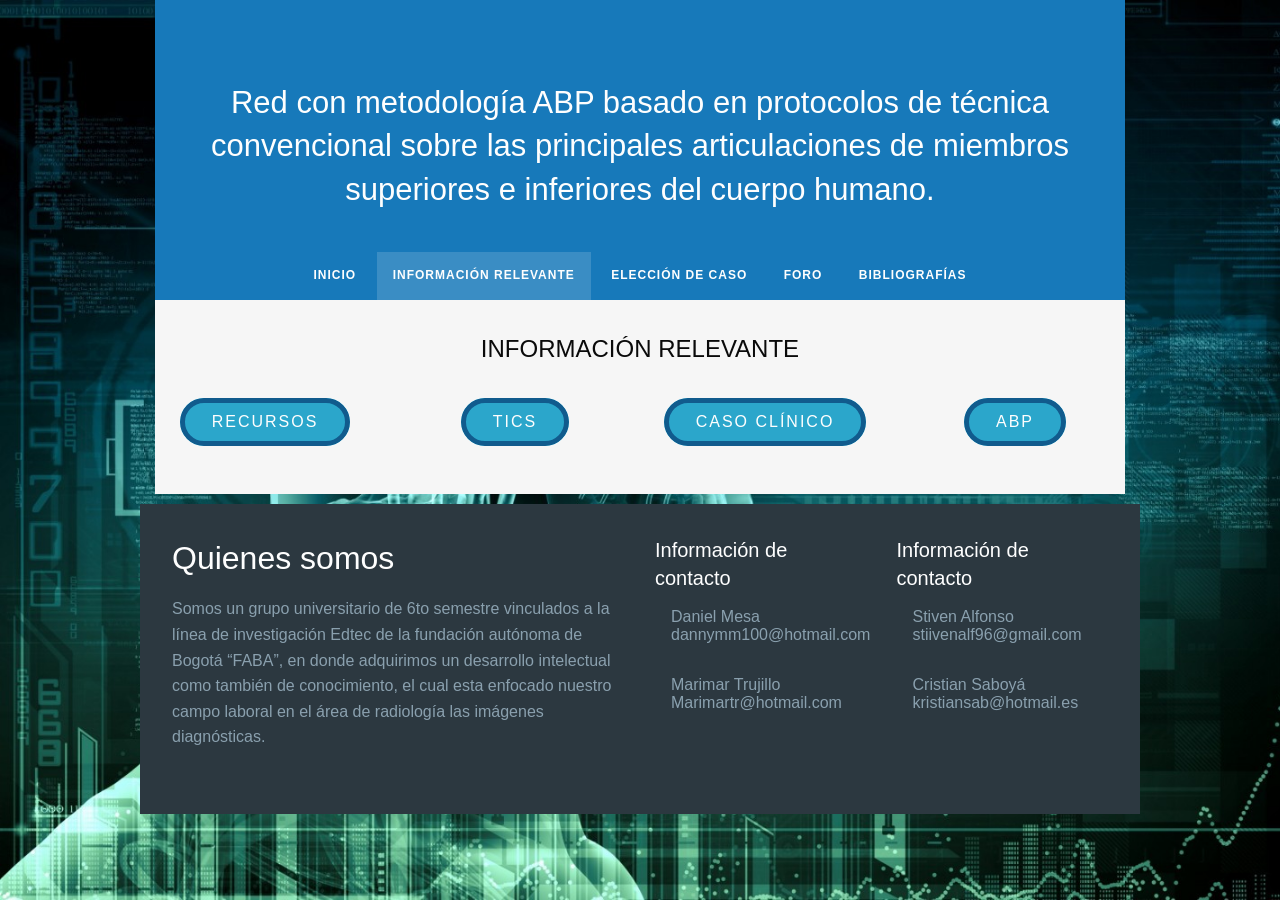
<file: principal.html>
<!doctype html>
<html class="no-js">
  <head>
    <meta charset="utf-8">
    <meta http-equiv="x-ua-compatible" content="ie=edge">
    <meta name="viewport" content="width=device-width, initial-scale=1.0">
    <title>Edtec</title>
    <link rel="stylesheet" href="css/foundation.css">
    <link rel="stylesheet" href="css/app.css">
    <link rel="stylesheet" href="foundation-icons/foundation-icons.css" media="screen" charset="utf-8">
  </head>
  <body class="cuerpo">
<!-- TITULO -->
<div class="row contenedor">
  <div class="column">
    <!-- HEADER -->
    <header class="subnav-hero-section">
      <h3 class="subnav-hero-headline">Red con metodología ABP basado en protocolos de técnica convencional sobre las principales articulaciones de miembros superiores e inferiores del cuerpo humano.</h3>
      <ul class="subnav-hero-subnav">
        <li><a href="index.html">Inicio</a></li>
        <li><a href="principal.html" class="is-active">Información Relevante</a></li>
        <li><a href="caso.html">Elección de caso</a></li>
        <li><a href="foro.html">Foro</a></li>
        <li><a href="bibliografia.html">Bibliografías</a></li>
      </ul>
    </header>
    <!-- HEADER -->
    <!-- SLIDE -->
    <section class="marketing-site-three-up">
      <h2 class="marketing-site-three-up-headline" id="INFORMACION_RELEVANTE">INFORMACIÓN RELEVANTE</h2>
      <div class="row medium-unstack">
        <div class="columns RECURSOS">
          <a class="button button-rounded-hover">RECURSOS</a>
        </div>
        <div class="columns TICS">
          <a class="button button-rounded-hover">TICS</a>
        </div>
        <div class="columns CLINICO">
          <a class="button button-rounded-hover">CASO CLÍNICO</a>
        </div>
        <div class="columns ABP">
          <a class="button button-rounded-hover">ABP</a>
        </div>
      </div>
    </section>
<!-- CARD -->
<div class="about-the-author card1">
  <h3 class="author-title">Recurso Educativo Digital</h3>

  <div class="row">
    <div class="small-12 medium-4 columns">
      <div class="author-image">
        <img src="img/otros/recursos.jpg">
      </div>
    </div>
    <div class="small-12 medium-8 columns">
      <!-- <h4 class="separator-left">Barack Obama</h4> -->
      <p>Son herramientas de aprendizaje que hacen posible el realizar los procesos de conocimientos, procedimientos y actividades previstas en la planificación formativa. Los medios didácticos como los recursos TIC, ofrecen distintas formas de trabajar los contenidos y actividades. Las TIC como recursos de aprendizajes no solo permiten un uso informativo y colaborativo, también aportan una ayuda de uso didáctico para lograr resultados de aprendizaje. Existen recursos basados en TIC como: repositorios de recursos educativo, tutoriales interactivos y herramientas web etc…Cada uno de los recursos ofrece variedades de materiales didácticas e informativas y formativas de acción educativa en la cual es de ayuda de conocimientos importantes.</p>
      <p>(Cacheiro González, 2011)</p>
    </div>
  </div>
</div>

<div class="about-the-author card2">
  <h3 class="author-title">Tics</h3>
  <div class="row">
    <div class="small-12 medium-4 columns">
      <div class="author-image">
        <img src="img/otros/tics.jpg">
      </div>
    </div>
    <div class="small-12 medium-8 columns">
      <!-- <h4 class="separator-left">Barack Obama</h4> -->
      <p>
        Las tics o tecnología de información y comunicación han revolucionado los procesos de comunicación basándose en la informática y las comunicaciones aleatorias como precedentes para la formación de un medio tecnológico orientados a favorecer los procesos de comunicación e información y así favorecer la creación de contenido.
        <ul>
          <li><b>RECURSOS TIC DE COLABORACIÓN:</b>Los grupos colaborativos ofrecen la ayuda de reflexionar sobre los documentos ya existentes como artículos, blog, webinar, con el fin de un método colaborativo para aquellos interesados de tener más conocimientos y de resolver dudas, por lo tanto, los grupos colaborativos ofrecen un espacio web en el que socializan a través de foros temáticos y comparten documentos.</li>
          <li><b>RECURSOS TIC DE APRENDIZAJE: </b>Los recursos tic de aprendizaje facilitan la obtención de conocimientos ofreciendo diferentes formas de trabajar los contenidos y actividades por medio de repositorios de recursos educativos, tutoriales interactivos, cuestionarios online y herramientas web. Unificando los medios didácticos convencionales con los TIC, Implementando un proceso integrado y complementario de estos recursos para alcanzar el nivel de aprendizaje propuesto.</li>
        </ul>
      </p>
      <p>(Cacheiro González, 2011)</p>
    </div>
  </div>
</div>

<div class="about-the-author card3">
  <h3 class="author-title">Caso Clínico</h3>
  <div class="row">
    <div class="small-12 medium-4 columns">
      <div class="author-image">
        <img src="img/otros/casos.jpg">
      </div>
    </div>
    <div class="small-12 medium-8 columns">
      <!-- <h4 class="separator-left">Barack Obama</h4> -->
      <p>
        El reporte de Casos Clínicos (CC) es uno de los tipos de estudios de investigación descriptivos. Se considera que los CC contribuyen a dar forma a una base de conocimiento clínico sobre un fenómeno determinado. Los contenidos de este tipo de escrito pueden variar según la disciplina o área de interés. En esta nota técnica se realiza una breve reseña de la utilidad del reporte de CC y se propone un esquema para su redacción en el ámbito de la kinesiología. Los estudios de CC se definen como la descripción de un paciente que por sus características generales resulta interesante y esclarecedor. Estos estudios comprenden la descripción en profundidad de la condición de un individuo o de la respuesta al tratamiento. Tienen por finalidad realizar un análisis y una descripción integral de los antecedentes de un sujeto, su estado actual y su respuesta a la terapéutica. Cuando estos trabajos incluyen varios casos similares y se focaliza la atención sobre un mismo fenómeno se habla de estudios de Series de Casos o Casuística.
      </p>
      <p>(Converso, 2014)</p>
    </div>
  </div>
</div>

<div class="about-the-author card4">
  <h3 class="author-title">ABP</h3>
  <div class="row">
    <div class="small-12 medium-4 columns">
      <div class="author-image">
        <img src="img/otros/abp.png">
      </div>
    </div>
    <div class="small-12 medium-8 columns">
      <!-- <h4 class="separator-left">Barack Obama</h4> -->
      <p>La metodología del  aprendizaje basado en problemas o ABP implementado inicialmente en Canadá en la Universidad de McMaster en 1945 su, bajo la  dirección del l decano, el señor John Evans, quien lideró por siete años un grupo de médicos docentes muy familiarizados con este tema y con la investigación.
         El grupo de docentes  colaboraron de manera extra disciplinar para establecer una metodología en donde  los estudiantes desarrollaran actitudes de aprendizaje para una mayor adquisición de conocimientos y capacidad de resolver problemas, mediante el planteamiento  casos o situaciones reales de la práctica clínica.
        Barrows, en 1986 define el ABP como “un método de aprendizaje basado en el principio de usar problemas como un punto de partida para la adquisición e integración de los nuevos conocimientos”. Coincidiendo con Evans sobre el método de aprendizaje, afirmando que el ABP  aumenta la adquisición de conocimientos, fomenta la participación de los estudiantes, el trabajo en equipo y el pensamiento de orden superior. Apoyando  los principios  del ABP como  un método de aprendizaje muy factible  en el momento de incentivar a los estudiantes  a la obtención  de nuevos conocimientos, por medio de  la solución de problemas y así desarrollando habilidades  propias de un entorno profesional.
      </p>
      <p>(El ABP: origen, modelos y técnicas afines, 2012)</p>
      <div class="mobile-app-toggle" data-mobile-app-toggle>
        <button class="button is-active" onclick="location.href='pdf/textos_del_proyecto/pasos.pdf';" target="_blank">PASOS</button>
      </div>
    </div>
  </div>
</div>
<!-- CARD -->
  </div>

<!-- FOOTER -->
<footer class="marketing-site-footer">
  <div class="row medium-unstack">
    <div class="medium-6 columns">
      <h4 class="marketing-site-footer-name">Quienes somos</h4>
      <p>Somos un grupo universitario de 6to semestre vinculados a la línea de investigación Edtec de la fundación autónoma de Bogotá “FABA”, en donde adquirimos un desarrollo intelectual como también de conocimiento, el cual esta enfocado nuestro campo laboral en el área de radiología las imágenes diagnósticas.</p>
    </div>
    <div class="medium-6 columns">
      <div class="row medium-unstack">
        <div class="medium-6 columns">
          <h4 class="marketing-site-footer-title">Información de contacto</h4>
          <div class="marketing-site-footer-block">
            <p>Daniel Mesa<br>dannymm100@hotmail.com</p>
          </div>
          <div class="marketing-site-footer-block">
            <p>Marimar Trujillo<br>Marimartr@hotmail.com</p>
          </div>
        </div>
        <div class="medium-6 columns">
          <h4 class="marketing-site-footer-title">Información de contacto</h4>
          <div class="marketing-site-footer-block">
            <p>Stiven Alfonso<br>stiivenalf96@gmail.com</p>
          </div>
          <div class="marketing-site-footer-block">
            <p>Cristian Saboyá<br>kristiansab@hotmail.es</p>
          </div>
        </div>
      </div>
    </div>
  </div>
</footer>
<!-- FOOTER -->
</div>
    <script src="js/vendor/jquery.js"></script>
    <script type="text/javascript" src="js/vendor/jquery-ui.min.js"></script>
    <script src="js/vendor/what-input.js"></script>
    <script src="js/vendor/foundation.js"></script>
    <script src="js/app.js"></script>
  </body>
</html>
</file>
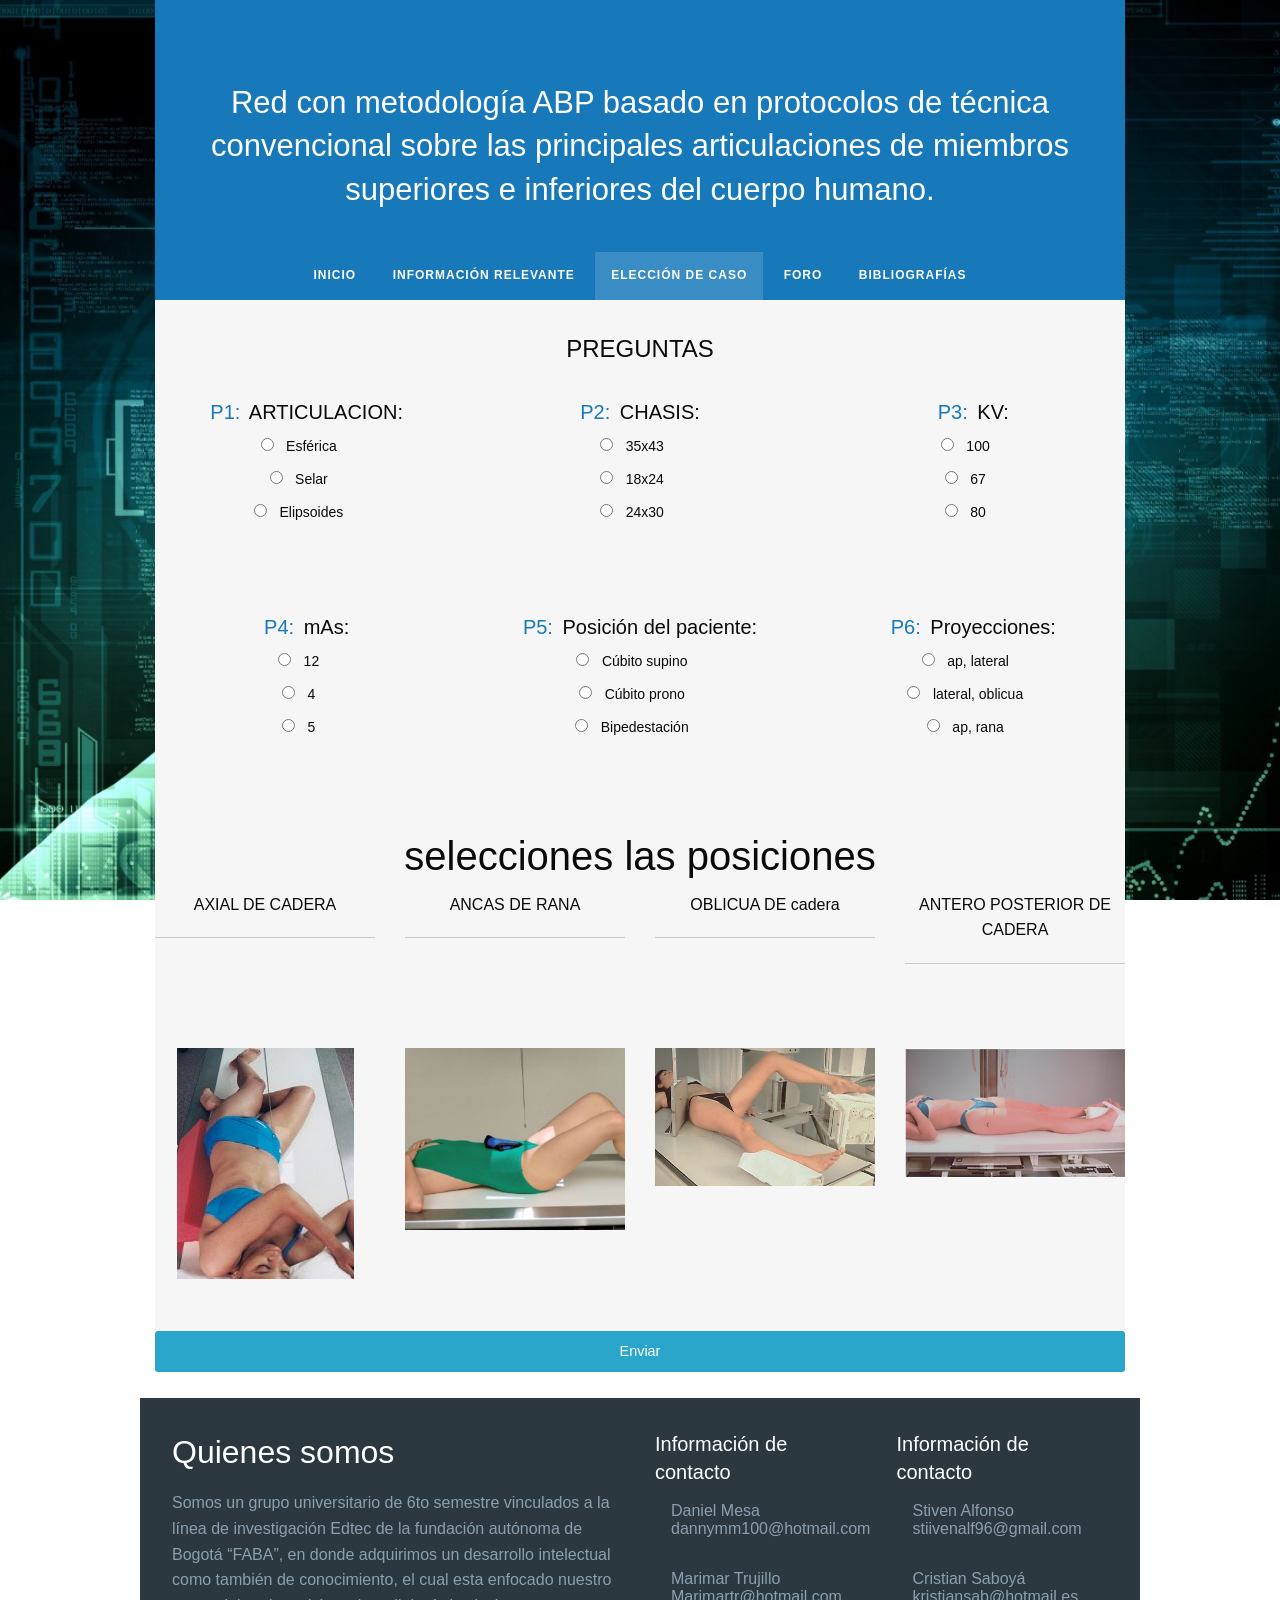
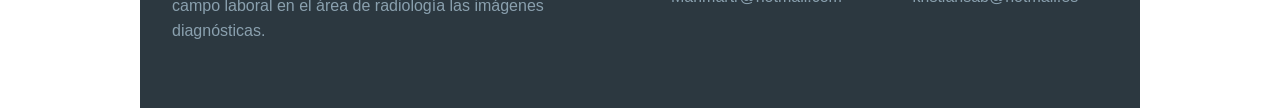
<file: quizcadera.html>
<!doctype html>
<html class="no-js">
  <head>
    <meta charset="utf-8">
    <meta http-equiv="x-ua-compatible" content="ie=edge">
    <meta name="viewport" content="width=device-width, initial-scale=1.0">
    <title>Edtec</title>
    <link rel="stylesheet" href="css/foundation.css">
    <link rel="stylesheet" href="css/app.css">
    <link rel="stylesheet" href="foundation-icons/foundation-icons.css" media="screen" charset="utf-8">
  </head>
  <body class="cuerpo">
<!-- TITULO -->
<div class="row contenedor">
  <div class="column">
    <!-- HEADER -->
    <header class="subnav-hero-section">
      <h3 class="subnav-hero-headline">Red con metodología ABP basado en protocolos de técnica convencional sobre las principales articulaciones de miembros superiores e inferiores del cuerpo humano.</h3>
      <ul class="subnav-hero-subnav">
        <li><a href="index.html" >Inicio</a></li>
        <li><a href="principal.html">Información Relevante</a></li>
        <li><a href="caso.html" class="is-active">Elección de caso</a></li>
        <li><a href="foro.html">Foro</a></li>
        <li><a href="bibliografia.html">Bibliografías</a></li>
      </ul>
    </header>
    <!-- HEADER -->
    <!-- SECTION -->
<section class="marketing-site-three-up">
  <h2 class="marketing-site-three-up-headline" >PREGUNTAS</h2>
  <div class="row medium-unstack">
    <div class="columns ">
      <div class="polls">
        <h5 class="polls-question">
          <span class="polls-question-label">P1:</span>
          ARTICULACION:
        </h5>
        <form class="pregunta" method="post">
          <div class="polls-options">
            <div>
              <input type="radio"  value="Esférica" class="correcto" required>
              <label>Esférica</label>
            </div>
            <div>
              <input type="radio"  value="Selar" required>
              <label>Selar</label>
            </div>
            <div>
              <input type="radio"  value="Elipsoides" required>
              <label>Elipsoides</label>
            </div>
          </div>
        </form>
      </div>
    </div>
    <div class="columns ">
      <div class="polls">
        <h5 class="polls-question">
          <span class="polls-question-label">P2:</span>
          CHASIS:
        </h5>
        <form class="pregunta" method="post">
          <div class="polls-options">
            <div>
              <input type="radio"  value="35x43" class="correcto" required>
              <label>35x43</label>
            </div>
            <div>
              <input type="radio"  value="18x24"  required>
              <label>18x24</label>
            </div>
            <div>
              <input type="radio"  value="24x30" required>
              <label>24x30</label>
            </div>
          </div>
        </form>
      </div>
    </div>
    <div class="columns ">
      <div class="polls">
        <h5 class="polls-question">
          <span class="polls-question-label">P3:</span>
          KV:
        </h5>
        <form class="pregunta" method="post">
          <div class="polls-options">
            <div>
              <input type="radio"  value="100" required>
              <label>100</label>
            </div>
            <div>
              <input type="radio"  value="67" required>
              <label>67</label>
            </div>
            <div>
              <input type="radio"  value="80" class="correcto" required>
              <label>80</label>
            </div>
          </div>
        </form>
      </div>
    </div>
  </div>
</section>
<section class="marketing-site-three-up">
  <div class="row medium-unstack">
    <div class="columns ">
      <div class="polls">
        <h5 class="polls-question">
          <span class="polls-question-label">P4:</span>
          mAs:
        </h5>
        <form class="pregunta" method="post">
          <div class="polls-options">
            <div>
              <input type="radio"  value="12" class="correcto" required>
              <label>12</label>
            </div>
            <div>
              <input type="radio"  value="4" required>
              <label>4</label>
            </div>
            <div>
              <input type="radio"  value="5" required>
              <label>5</label>
            </div>
          </div>
        </form>
      </div>
    </div>
    <div class="columns ">
      <div class="polls">
        <h5 class="polls-question">
          <span class="polls-question-label">P5:</span>
          Posición del paciente:
        </h5>
        <form class="pregunta" method="post">
          <div class="polls-options">
            <div>
              <input type="radio"  value="Cúbito supino" class="correcto" required>
              <label>Cúbito supino</label>
            </div>
            <div>
              <input type="radio"  value="Cúbito prono" required>
              <label>Cúbito prono</label>
            </div>
            <div>
              <input type="radio"  value="Bipedestación" required>
              <label>Bipedestación</label>
            </div>
          </div>
        </form>
      </div>
    </div>
    <div class="columns">
      <div class="polls">
        <h5 class="polls-question">
          <span class="polls-question-label">P6:</span>
          Proyecciones:
        </h5>
        <form class="pregunta" method="post">
          <div class="polls-options">
            <div>
              <input type="radio"  value="ap, lateral" required>
              <label>ap, lateral</label>
            </div>
            <div>
              <input type="radio"  value="lateral, oblicua" required>
              <label>lateral, oblicua</label>
            </div>
            <div>
              <input type="radio"  value="ap, rana" class="correcto" required>
              <label>ap, rana</label>
            </div>
          </div>
        </form>
      </div>
    </div>
  </div>
</section>
<!-- pruebas3 -->

<!-- PRUEBAIMAGENES -->
<section class="marketing-site-three-up">
<div class="featured-image-block-grid">
  <h2>selecciones las posiciones</h2>
  <div class="row large-up-4 small-up-1">
  <div class="axiolateralcadera featured-image-block-grid-header small-12 medium-3 large-4 columns text-center favoritos">
    <p>AXIAL DE CADERA</p>

      <hr>
  </div>
  <div class="ancascadera featured-image-block-grid-header small-12 medium-3 large-3 columns text-center favoritos">
    <p>ANCAS DE RANA</p>

      <hr>
  </div>
  <div class="oblicuacadera featured-image-block-grid-header small-12 medium-3 large-3 columns text-center favoritos">
    <p>OBLICUA DE cadera</p>

      <hr>
  </div>
  <div class="apcadera featured-image-block-grid-header small-12 medium-3 large-3 columns text-center favoritos">
    <p>ANTERO POSTERIOR  DE CADERA</p>

      <hr>
  </div>
</div>
</div>
</section>
<!-- IMAGENES -->
<section class="marketing-site-three-up">
<div class="featured-image-block-grid">
  <div class="row large-up-4 small-up-1">
    <div class="featured-image-block column imgBox" id="oblicuacadera">
        <img src="img\imagenes_posicionamiento\CADERA\OBLICUA cadera.JPG" />
    </div>
    <div class="featured-image-block column imgBox" id="ancascadera">
        <img src="img\imagenes_posicionamiento\CADERA\ANCAS cadera.JPG"/>
    </div>
    <div class="featured-image-block column imgBox lateralcodo" id="axiolateralcadera">
        <img src="img\imagenes_posicionamiento\CADERA\AXIOLATERAL cadera.JPG"/>
    </div>
    <div class="featured-image-block column imgBox apcodo" id="apcadera">
        <img src="img\imagenes_posicionamiento\CADERA\AP cadera.JPG"/>
    </div>
  </div>
</div>
</section>
<!-- IMAGENES -->
<!-- BOTON ENVIAR -->
<div class="polls-submit">
  <input type="button" class="button expanded" value="Enviar" id="enviar3" data-toggle="resultado">
</div>


<!-- BOTON ENVIAR -->
<!-- SECTION -->
  </div>

  <!-- FOOTER -->
  <footer class="marketing-site-footer">
    <div class="row medium-unstack">
      <div class="medium-6 columns">
        <h4 class="marketing-site-footer-name">Quienes somos</h4>
        <p>Somos un grupo universitario de 6to semestre vinculados a la línea de investigación Edtec de la fundación autónoma de Bogotá “FABA”, en donde adquirimos un desarrollo intelectual como también de conocimiento, el cual esta enfocado nuestro campo laboral en el área de radiología las imágenes diagnósticas.</p>
      </div>
      <div class="medium-6 columns">
        <div class="row medium-unstack">
          <div class="medium-6 columns">
            <h4 class="marketing-site-footer-title">Información de contacto</h4>
            <div class="marketing-site-footer-block">
              <p>Daniel Mesa<br>dannymm100@hotmail.com</p>
            </div>
            <div class="marketing-site-footer-block">
              <p>Marimar Trujillo<br>Marimartr@hotmail.com</p>
            </div>
          </div>
          <div class="medium-6 columns">
            <h4 class="marketing-site-footer-title">Información de contacto</h4>
            <div class="marketing-site-footer-block">
              <p>Stiven Alfonso<br>stiivenalf96@gmail.com</p>
            </div>
            <div class="marketing-site-footer-block">
              <p>Cristian Saboyá<br>kristiansab@hotmail.es</p>
            </div>
          </div>
        </div>
      </div>
    </div>
  </footer>
  <!-- FOOTER -->
  <!-- CALIFICACION -->
  <div class="reveal" id="resultado" data-reveal data-close-on-click="true" data-animation-in="spin-in" data-animation-out="spin-out">
    <div class="flex-video widescreen vimeo">
      <div class="circle-graph" data-circle-graph data-percent="80">
      <div class="circle-graph-progress">
        <div class="circle-graph-progress-fill"></div>
      </div>
      <div class="circle-graph-percents">
        <div class="circle-graph-percents-wrapper">
          <span class="circle-graph-percents-number"></span>
          <span class="circle-graph-percents-units">of 100</span>
        </div>
      </div>
    </div>
  </div>
    <button class="close-button" data-close aria-label="Close reveal" type="button">
      <span aria-hidden="true">&times;</span>
    </button>
  </div>
  <!-- CALIFICACION -->
</div>
    <script src="js/vendor/jquery.js"></script>
    <script type="text/javascript" src="js/vendor/jquery-ui.min.js"></script>
    <script src="js/vendor/what-input.js"></script>
    <script src="js/vendor/foundation.js"></script>
    <script src="js/app.js"></script>
    <script src="js/formulario.js"></script>
  </body>
</html>
</file>
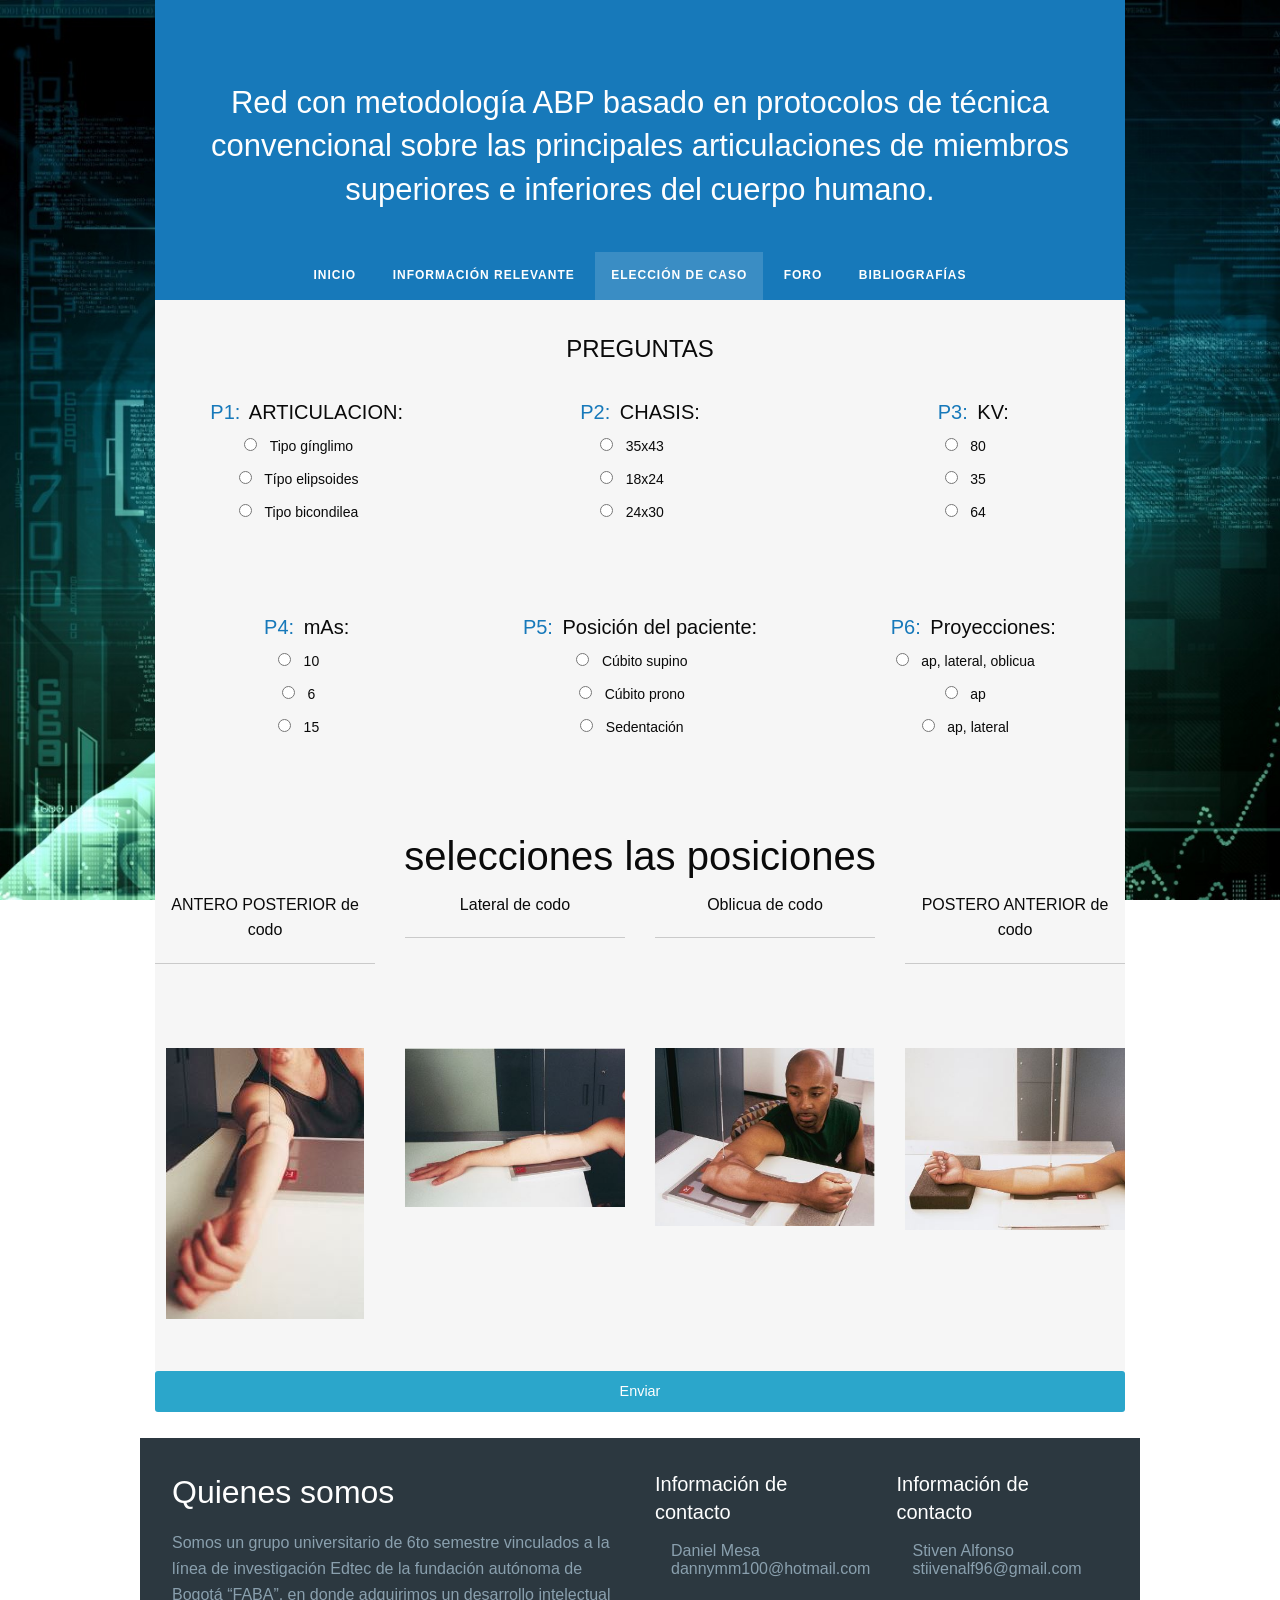
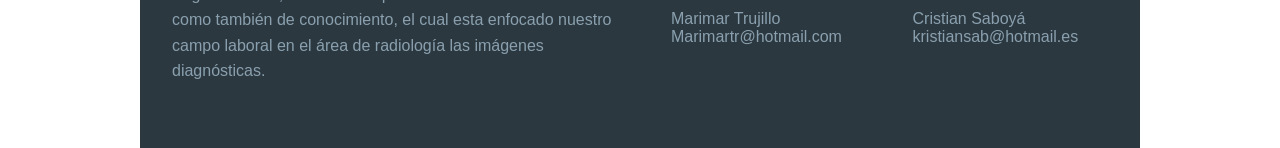
<file: quizcodo.html>
<!doctype html>
<html class="no-js">
  <head>
    <meta charset="utf-8">
    <meta http-equiv="x-ua-compatible" content="ie=edge">
    <meta name="viewport" content="width=device-width, initial-scale=1.0">
    <title>Edtec</title>
    <link rel="stylesheet" href="css/foundation.css">
    <link rel="stylesheet" href="css/app.css">
    <link rel="stylesheet" href="foundation-icons/foundation-icons.css" media="screen" charset="utf-8">
  </head>
  <body class="cuerpo">
<!-- TITULO -->
<div class="row contenedor">
  <div class="column">
    <!-- HEADER -->
    <header class="subnav-hero-section">
      <h3 class="subnav-hero-headline">Red con metodología ABP basado en protocolos de técnica convencional sobre las principales articulaciones de miembros superiores e inferiores del cuerpo humano.</h3>
      <ul class="subnav-hero-subnav">
        <li><a href="index.html" >Inicio</a></li>
        <li><a href="principal.html">Información Relevante</a></li>
        <li><a href="caso.html" class="is-active">Elección de caso</a></li>
        <li><a href="foro.html">Foro</a></li>
        <li><a href="bibliografia.html">Bibliografías</a></li>
      </ul>
    </header>
    <!-- HEADER -->
    <!-- SECTION -->
<section class="marketing-site-three-up">
  <h2 class="marketing-site-three-up-headline" >PREGUNTAS</h2>
  <div class="row medium-unstack">
    <div class="columns ">
      <div class="polls">
        <h5 class="polls-question">
          <span class="polls-question-label">P1:</span>
          ARTICULACION:
        </h5>
        <form class="pregunta" method="post">
          <div class="polls-options">
            <div>
              <input type="radio"  value="Tipo gínglimo" class="correcto" required>
              <label>Tipo gínglimo</label>
            </div>
            <div>
              <input type="radio"  value="Típo elipsoides" required>
              <label>Típo elipsoides</label>
            </div>
            <div>
              <input type="radio"  value="Tipo bicondilea" required>
              <label>Tipo bicondilea</label>
            </div>
          </div>
        </form>
      </div>
    </div>
    <div class="columns ">
      <div class="polls">
        <h5 class="polls-question">
          <span class="polls-question-label">P2:</span>
          CHASIS:
        </h5>
        <form class="pregunta" method="post">
          <div class="polls-options">
            <div>
              <input type="radio"  value="35x43" required>
              <label>35x43</label>
            </div>
            <div>
              <input type="radio"  value="18x24" class="correcto" required>
              <label>18x24</label>
            </div>
            <div>
              <input type="radio"  value="24x30" required>
              <label>24x30</label>
            </div>
          </div>
        </form>
      </div>
    </div>
    <div class="columns ">
      <div class="polls">
        <h5 class="polls-question">
          <span class="polls-question-label">P3:</span>
          KV:
        </h5>
        <form class="pregunta" method="post">
          <div class="polls-options">
            <div>
              <input type="radio"  value="80" required>
              <label>80</label>
            </div>
            <div>
              <input type="radio"  value="35" required>
              <label>35</label>
            </div>
            <div>
              <input type="radio"  value="64" class="correcto" required>
              <label>64</label>
            </div>
          </div>
        </form>
      </div>
    </div>
  </div>
</section>
<section class="marketing-site-three-up">
  <div class="row medium-unstack">
    <div class="columns ">
      <div class="polls">
        <h5 class="polls-question">
          <span class="polls-question-label">P4:</span>
          mAs:
        </h5>
        <form class="pregunta" method="post">
          <div class="polls-options">
            <div>
              <input type="radio"  value="10" required>
              <label>10</label>
            </div>
            <div>
              <input type="radio"  value="6" class="correcto" required>
              <label>6</label>
            </div>
            <div>
              <input type="radio"  value="15" required>
              <label>15</label>
            </div>
          </div>
        </form>
      </div>
    </div>
    <div class="columns ">
      <div class="polls">
        <h5 class="polls-question">
          <span class="polls-question-label">P5:</span>
          Posición del paciente:
        </h5>
        <form class="pregunta" method="post">
          <div class="polls-options">
            <div>
              <input type="radio"  value="Cúbito supino" required>
              <label>Cúbito supino</label>
            </div>
            <div>
              <input type="radio"  value="Cúbito prono" required>
              <label>Cúbito prono</label>
            </div>
            <div>
              <input type="radio"  value="Sedentacion" class="correcto" required>
              <label>Sedentación</label>
            </div>
          </div>
        </form>
      </div>
    </div>
    <div class="columns">
      <div class="polls">
        <h5 class="polls-question">
          <span class="polls-question-label">P6:</span>
          Proyecciones:
        </h5>
        <form class="pregunta" method="post">
          <div class="polls-options">
            <div>
              <input type="radio"  value="Tipo gínglimo" required>
              <label>ap, lateral, oblicua</label>
            </div>
            <div>
              <input type="radio"  value="Típo elipsoides" required>
              <label>ap</label>
            </div>
            <div>
              <input type="radio"  value="Tipo bicondilea" class="correcto" required>
              <label>ap, lateral</label>
            </div>
          </div>
        </form>
      </div>
    </div>
  </div>
</section>
<!-- pruebas3 -->

<!-- PRUEBAIMAGENES -->
<section class="marketing-site-three-up">
<div class="featured-image-block-grid">
  <h2>selecciones las posiciones</h2>
  <div class="row large-up-4 small-up-1">
  <div class="apcodo featured-image-block-grid-header small-12 medium-3 large-4 columns text-center favoritos">
    <p>ANTERO POSTERIOR de codo</p>

      <hr>
  </div>
  <div class="lateralcodo featured-image-block-grid-header small-12 medium-3 large-3 columns text-center favoritos">
    <p>Lateral de codo</p>

      <hr>
  </div>
  <div class="oblicuacodo featured-image-block-grid-header small-12 medium-3 large-3 columns text-center favoritos" value="oblicuacodo">
    <p>Oblicua de codo</p>

      <hr>
  </div>
  <div class="pacodo featured-image-block-grid-header small-12 medium-3 large-3 columns text-center favoritos">
    <p>POSTERO ANTERIOR de codo</p>

      <hr>
  </div>
</div>
</div>
</section>
<!-- IMAGENES -->
<section class="marketing-site-three-up">
<div class="featured-image-block-grid">
  <div class="row large-up-4 small-up-1">
    <div class="featured-image-block column imgBox" id="oblicuacodo">
        <img src="img\imagenes_posicionamiento\CODO\OBLICUA codo.JPG" />
    </div>
    <div class="featured-image-block column imgBox" id="pacodo">
        <img src="img\imagenes_posicionamiento\CODO\PAcodo.JPG"/>
    </div>
    <div class="featured-image-block column imgBox lateralcodo" id="lateralcodo">
        <img src="img\imagenes_posicionamiento\CODO\LATERALcodo.JPG"/>
    </div>
    <div class="featured-image-block column imgBox apcodo" id="apcodo">
        <img src="img\imagenes_posicionamiento\CODO\APcodo.JPG"/>
    </div>
  </div>
</div>
</section>
<!-- IMAGENES -->
<!-- BOTON ENVIAR -->
<div class="polls-submit">
  <input type="button" class="button expanded" value="Enviar" id="enviar1" data-toggle="resultado">
</div>


<!-- BOTON ENVIAR -->
<!-- SECTION -->
  </div>

  <!-- FOOTER -->
  <footer class="marketing-site-footer">
    <div class="row medium-unstack">
      <div class="medium-6 columns">
        <h4 class="marketing-site-footer-name">Quienes somos</h4>
        <p>Somos un grupo universitario de 6to semestre vinculados a la línea de investigación Edtec de la fundación autónoma de Bogotá “FABA”, en donde adquirimos un desarrollo intelectual como también de conocimiento, el cual esta enfocado nuestro campo laboral en el área de radiología las imágenes diagnósticas.</p>
      </div>
      <div class="medium-6 columns">
        <div class="row medium-unstack">
          <div class="medium-6 columns">
            <h4 class="marketing-site-footer-title">Información de contacto</h4>
            <div class="marketing-site-footer-block">
              <p>Daniel Mesa<br>dannymm100@hotmail.com</p>
            </div>
            <div class="marketing-site-footer-block">
              <p>Marimar Trujillo<br>Marimartr@hotmail.com</p>
            </div>
          </div>
          <div class="medium-6 columns">
            <h4 class="marketing-site-footer-title">Información de contacto</h4>
            <div class="marketing-site-footer-block">
              <p>Stiven Alfonso<br>stiivenalf96@gmail.com</p>
            </div>
            <div class="marketing-site-footer-block">
              <p>Cristian Saboyá<br>kristiansab@hotmail.es</p>
            </div>
          </div>
        </div>
      </div>
    </div>
  </footer>
  <!-- FOOTER -->
  <!-- CALIFICACION -->
  <div class="reveal" id="resultado" data-reveal data-close-on-click="true" data-animation-in="spin-in" data-animation-out="spin-out">
    <div class="flex-video widescreen vimeo">
      <div class="circle-graph" data-circle-graph data-percent="80">
      <div class="circle-graph-progress">
        <div class="circle-graph-progress-fill"></div>
      </div>
      <div class="circle-graph-percents">
        <div class="circle-graph-percents-wrapper">
          <span class="circle-graph-percents-number"></span>
          <span class="circle-graph-percents-units">of 100</span>
        </div>
      </div>
    </div>
  </div>
    <button class="close-button" data-close aria-label="Close reveal" type="button">
      <span aria-hidden="true">&times;</span>
    </button>
  </div>
  <!-- CALIFICACION -->
</div>
    <script src="js/vendor/jquery.js"></script>
    <script type="text/javascript" src="js/vendor/jquery-ui.min.js"></script>
    <script src="js/vendor/what-input.js"></script>
    <script src="js/vendor/foundation.js"></script>
    <script src="js/app.js"></script>
    <script src="js/formulario.js"></script>
  </body>
</html>
</file>
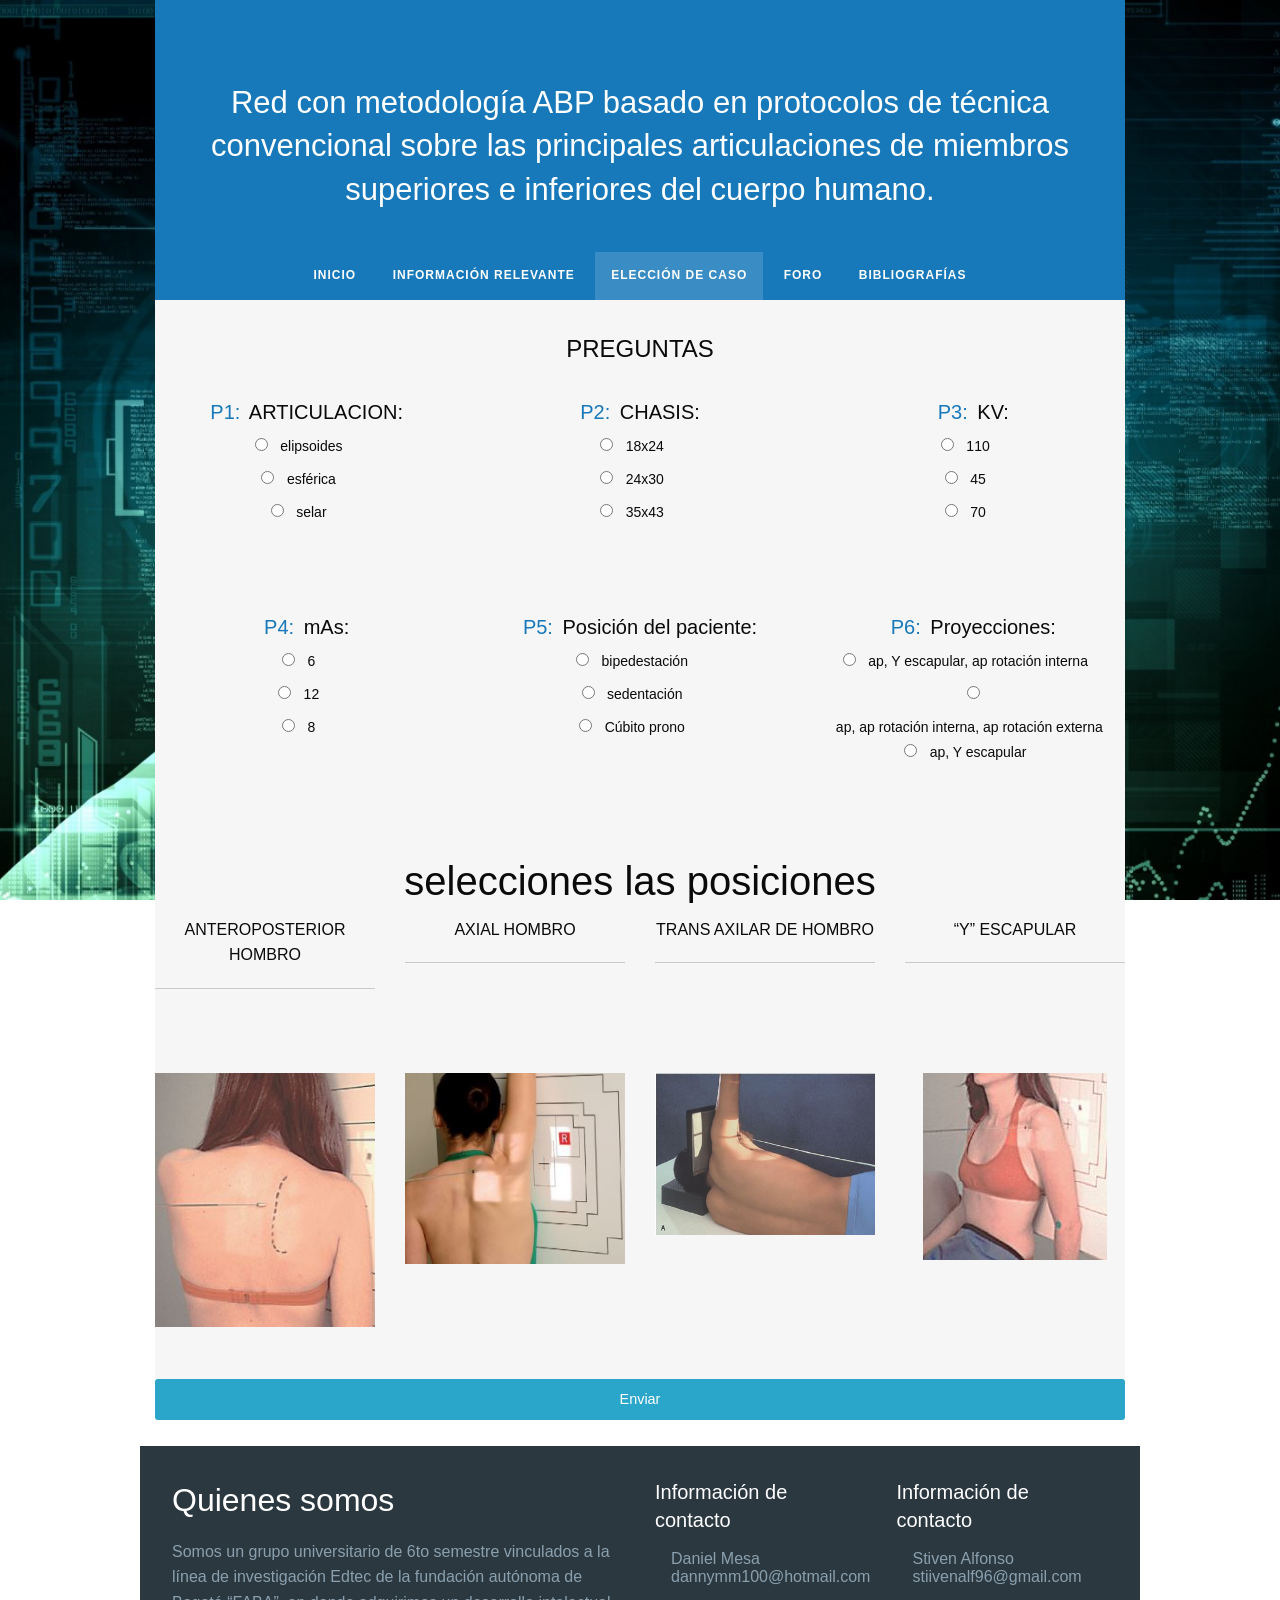
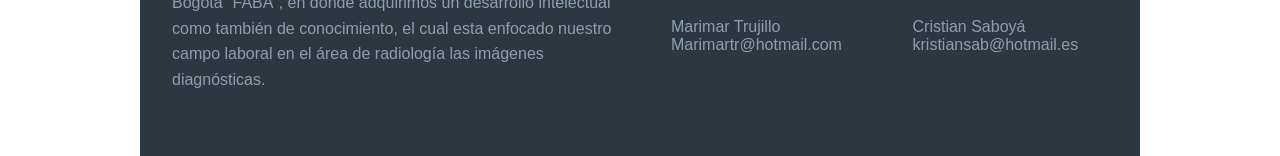
<file: quizhombro.html>
<!doctype html>
<html class="no-js">
  <head>
    <meta charset="utf-8">
    <meta http-equiv="x-ua-compatible" content="ie=edge">
    <meta name="viewport" content="width=device-width, initial-scale=1.0">
    <title>Edtec</title>
    <link rel="stylesheet" href="css/foundation.css">
    <link rel="stylesheet" href="css/app.css">
    <link rel="stylesheet" href="foundation-icons/foundation-icons.css" media="screen" charset="utf-8">
  </head>
  <body class="cuerpo">
<!-- TITULO -->
<div class="row contenedor">
  <div class="column">
    <!-- HEADER -->
    <header class="subnav-hero-section">
      <h3 class="subnav-hero-headline">Red con metodología ABP basado en protocolos de técnica convencional sobre las principales articulaciones de miembros superiores e inferiores del cuerpo humano.</h3>
      <ul class="subnav-hero-subnav">
        <li><a href="index.html" >Inicio</a></li>
        <li><a href="principal.html">Información Relevante</a></li>
        <li><a href="caso.html" class="is-active">Elección de caso</a></li>
        <li><a href="foro.html">Foro</a></li>
        <li><a href="bibliografia.html">Bibliografías</a></li>
      </ul>
    </header>
    <!-- HEADER -->
    <!-- SECTION -->
<section class="marketing-site-three-up">
  <h2 class="marketing-site-three-up-headline" >PREGUNTAS</h2>
  <div class="row medium-unstack">
    <div class="columns ">
      <div class="polls">
        <h5 class="polls-question">
          <span class="polls-question-label">P1:</span>
          ARTICULACION:
        </h5>
        <form class="pregunta" method="post">
          <div class="polls-options">
            <div>
              <input type="radio"  value="elipsoides"  required>
              <label>elipsoides</label>
            </div>
            <div>
              <input type="radio"  value="esférica" class="correcto" required>
              <label>esférica</label>
            </div>
            <div>
              <input type="radio"  value="selar" required>
              <label>selar</label>
            </div>
          </div>
        </form>
      </div>
    </div>
    <div class="columns ">
      <div class="polls">
        <h5 class="polls-question">
          <span class="polls-question-label">P2:</span>
          CHASIS:
        </h5>
        <form class="pregunta" method="post">
          <div class="polls-options">
            <div>
              <input type="radio"  value="18x24" class="correcto" required>
              <label>18x24</label>
            </div>
            <div>
              <input type="radio"  value="24x30"  required>
              <label>24x30</label>
            </div>
            <div>
              <input type="radio"  value="35x43" required>
              <label>35x43</label>
            </div>
          </div>
        </form>
      </div>
    </div>
    <div class="columns ">
      <div class="polls">
        <h5 class="polls-question">
          <span class="polls-question-label">P3:</span>
          KV:
        </h5>
        <form class="pregunta" method="post">
          <div class="polls-options">
            <div>
              <input type="radio"  value="110" required>
              <label>110</label>
            </div>
            <div>
              <input type="radio"  value="45" required>
              <label>45</label>
            </div>
            <div>
              <input type="radio"  value="70" class="correcto" required>
              <label>70</label>
            </div>
          </div>
        </form>
      </div>
    </div>
  </div>
</section>
<section class="marketing-site-three-up">
  <div class="row medium-unstack">
    <div class="columns ">
      <div class="polls">
        <h5 class="polls-question">
          <span class="polls-question-label">P4:</span>
          mAs:
        </h5>
        <form class="pregunta" method="post">
          <div class="polls-options">
            <div>
              <input type="radio"  value="6" class="correcto" required>
              <label>6</label>
            </div>
            <div>
              <input type="radio"  value="12"  required>
              <label>12</label>
            </div>
            <div>
              <input type="radio"  value="8" required>
              <label>8</label>
            </div>
          </div>
        </form>
      </div>
    </div>
    <div class="columns ">
      <div class="polls">
        <h5 class="polls-question">
          <span class="polls-question-label">P5:</span>
          Posición del paciente:
        </h5>
        <form class="pregunta" method="post">
          <div class="polls-options">
            <div>
              <input type="radio"  value="bipedestación" class="correcto" required>
              <label>bipedestación</label>
            </div>
            <div>
              <input type="radio"  value="sedentación" required>
              <label>sedentación</label>
            </div>
            <div>
              <input type="radio"  value="Cúbito prono" required>
              <label>Cúbito prono</label>
            </div>
          </div>
        </form>
      </div>
    </div>
    <div class="columns">
      <div class="polls">
        <h5 class="polls-question">
          <span class="polls-question-label">P6:</span>
          Proyecciones:
        </h5>
        <form class="pregunta" method="post">
          <div class="polls-options">
            <div>
              <input type="radio"  value="ap" class="correcto" required>
              <label>ap, Y escapular, ap rotación interna</label>
            </div>
            <div>
              <input type="radio"  value="rotacion interna" required>
              <label>ap, ap rotación interna, ap rotación externa</label>
            </div>
            <div>
              <input type="radio"  value="y escapular" required>
              <label>ap, Y escapular</label>
            </div>
          </div>
        </form>
      </div>
    </div>
  </div>
</section>
<!-- pruebas3 -->

<!-- PRUEBAIMAGENES -->
<section class="marketing-site-three-up">
<div class="featured-image-block-grid">
  <h2>selecciones las posiciones</h2>
  <div class="row large-up-4 small-up-1">
  <div class="aphombro featured-image-block-grid-header small-12 medium-3 large-4 columns text-center favoritos">
    <p>ANTEROPOSTERIOR HOMBRO</p>

      <hr>
  </div>
  <div class="axilarhombro featured-image-block-grid-header small-12 medium-3 large-3 columns text-center favoritos">
    <p>AXIAL HOMBRO</p>

      <hr>
  </div>
  <div class="transaxilarhombro featured-image-block-grid-header small-12 medium-3 large-3 columns text-center favoritos" value="oblicuacodo">
    <p>TRANS AXILAR DE HOMBRO</p>

      <hr>
  </div>
  <div class="yhombro featured-image-block-grid-header small-12 medium-3 large-3 columns text-center favoritos">
    <p>“Y” ESCAPULAR</p>

      <hr>
  </div>
</div>
</div>
</section>
<!-- IMAGENES -->
<section class="marketing-site-three-up">
<div class="featured-image-block-grid">
  <div class="row large-up-4 small-up-1">
    <div class="featured-image-block column imgBox" id="yhombro">
        <img src="img\imagenes_posicionamiento\HOMBRO\Y hombro.JPG" />
    </div>
    <div class="featured-image-block column imgBox" id="transaxilarhombro">
        <img src="img\imagenes_posicionamiento\HOMBRO\TRANSAXILARhombro.JPG"/>
    </div>
    <div class="featured-image-block column imgBox lateralcodo" id="axilarhombro">
        <img src="img\imagenes_posicionamiento\HOMBRO\AXILAR hombro.JPG"/>
    </div>
    <div class="featured-image-block column imgBox apcodo" id="aphombro">
        <img src="img\imagenes_posicionamiento\HOMBRO\APhombro.JPG"/>
    </div>
  </div>
</div>
</section>
<!-- IMAGENES -->
<!-- BOTON ENVIAR -->
<div class="polls-submit">
  <input type="button" class="button expanded" value="Enviar" id="enviar4" data-toggle="resultado">
</div>


<!-- BOTON ENVIAR -->
<!-- SECTION -->
  </div>

  <!-- FOOTER -->
  <footer class="marketing-site-footer">
    <div class="row medium-unstack">
      <div class="medium-6 columns">
        <h4 class="marketing-site-footer-name">Quienes somos</h4>
        <p>Somos un grupo universitario de 6to semestre vinculados a la línea de investigación Edtec de la fundación autónoma de Bogotá “FABA”, en donde adquirimos un desarrollo intelectual como también de conocimiento, el cual esta enfocado nuestro campo laboral en el área de radiología las imágenes diagnósticas.</p>
      </div>
      <div class="medium-6 columns">
        <div class="row medium-unstack">
          <div class="medium-6 columns">
            <h4 class="marketing-site-footer-title">Información de contacto</h4>
            <div class="marketing-site-footer-block">
              <p>Daniel Mesa<br>dannymm100@hotmail.com</p>
            </div>
            <div class="marketing-site-footer-block">
              <p>Marimar Trujillo<br>Marimartr@hotmail.com</p>
            </div>
          </div>
          <div class="medium-6 columns">
            <h4 class="marketing-site-footer-title">Información de contacto</h4>
            <div class="marketing-site-footer-block">
              <p>Stiven Alfonso<br>stiivenalf96@gmail.com</p>
            </div>
            <div class="marketing-site-footer-block">
              <p>Cristian Saboyá<br>kristiansab@hotmail.es</p>
            </div>
          </div>
        </div>
      </div>
    </div>
  </footer>
  <!-- FOOTER -->
  <!-- CALIFICACION -->
  <div class="reveal" id="resultado" data-reveal data-close-on-click="true" data-animation-in="spin-in" data-animation-out="spin-out">
    <div class="flex-video widescreen vimeo">
      <div class="circle-graph" data-circle-graph data-percent="80">
      <div class="circle-graph-progress">
        <div class="circle-graph-progress-fill"></div>
      </div>
      <div class="circle-graph-percents">
        <div class="circle-graph-percents-wrapper">
          <span class="circle-graph-percents-number"></span>
          <span class="circle-graph-percents-units">of 100</span>
        </div>
      </div>
    </div>
  </div>
    <button class="close-button" data-close aria-label="Close reveal" type="button">
      <span aria-hidden="true">&times;</span>
    </button>
  </div>
  <!-- CALIFICACION -->
</div>
    <script src="js/vendor/jquery.js"></script>
    <script type="text/javascript" src="js/vendor/jquery-ui.min.js"></script>
    <script src="js/vendor/what-input.js"></script>
    <script src="js/vendor/foundation.js"></script>
    <script src="js/app.js"></script>
    <script src="js/formulario.js"></script>
  </body>
</html>
</file>
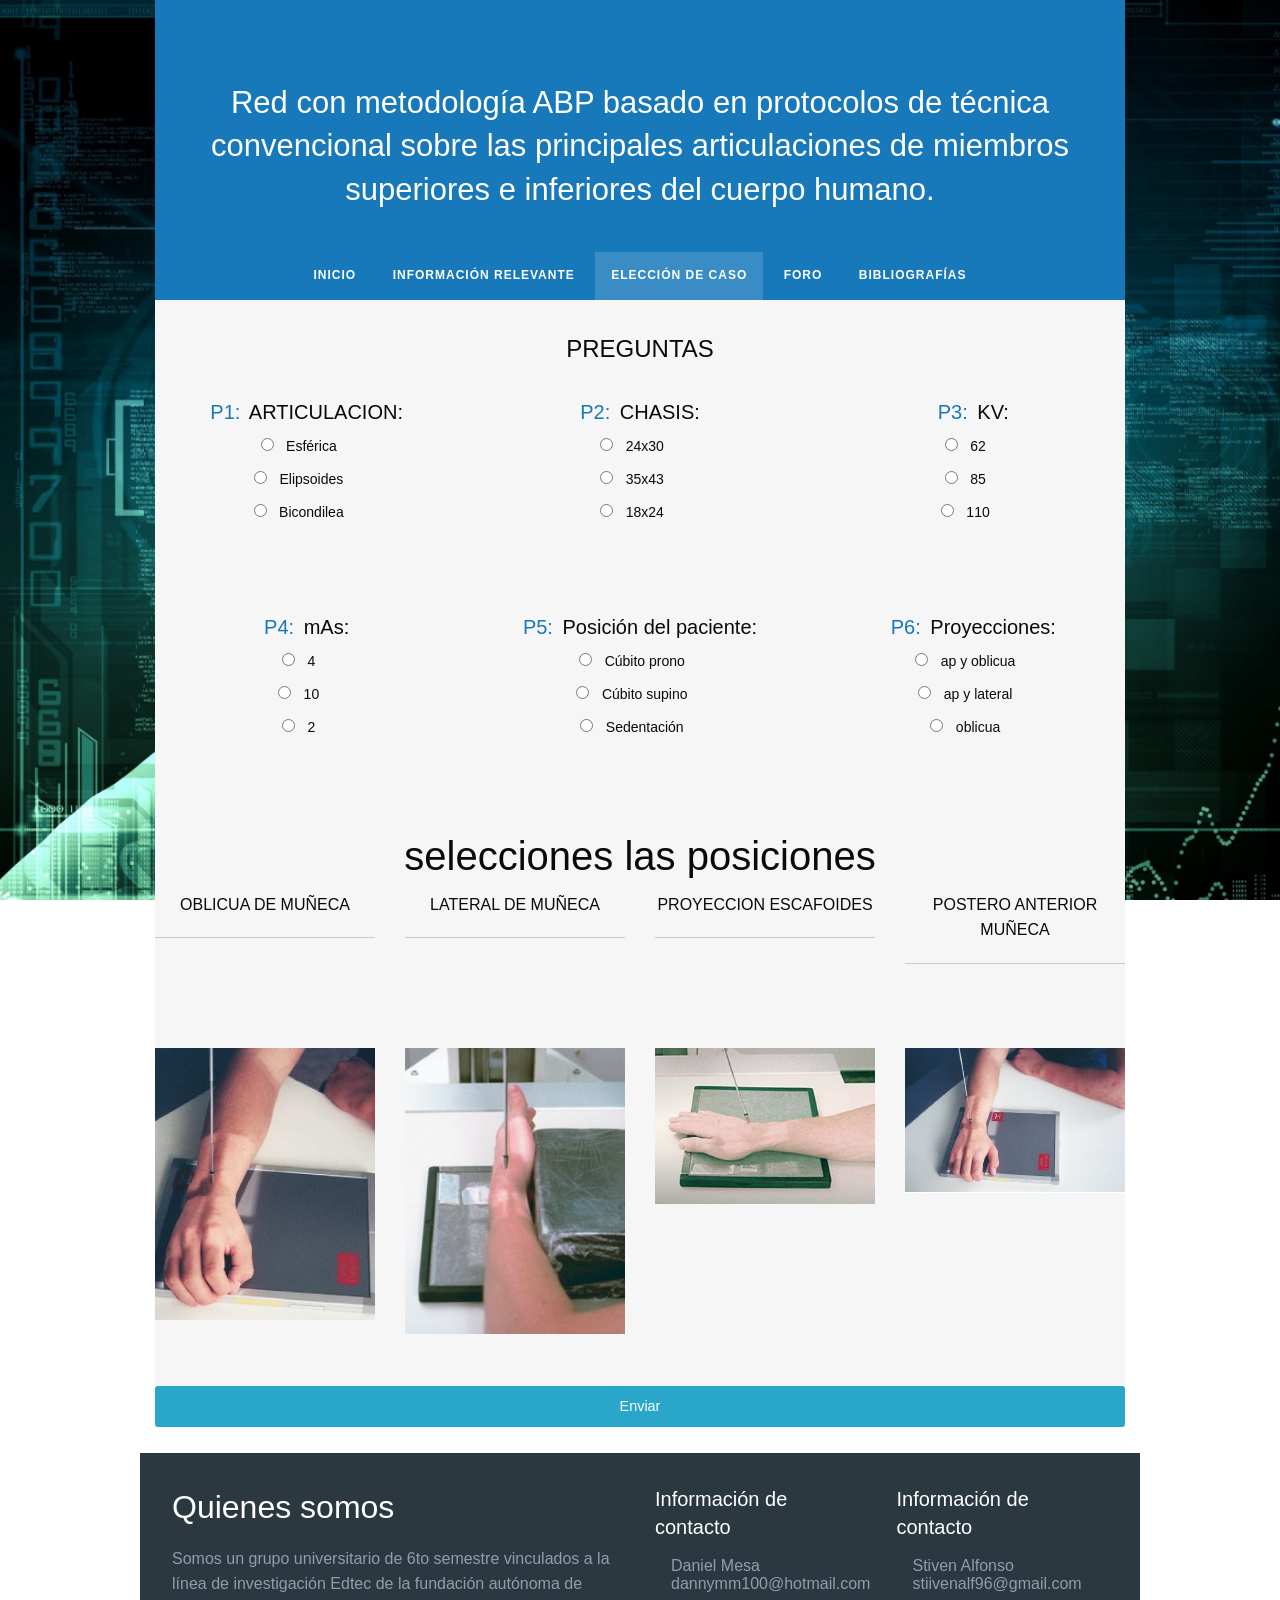
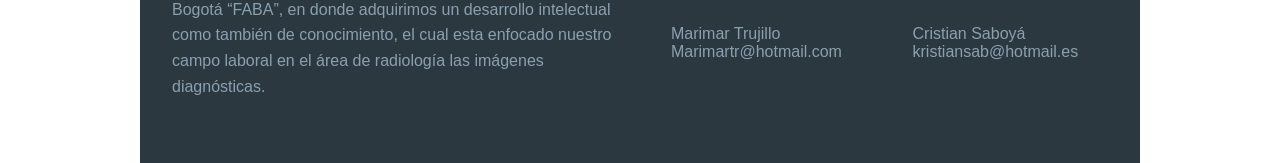
<file: quizmuñeca.html>
<!doctype html>
<html class="no-js">
  <head>
    <meta charset="utf-8">
    <meta http-equiv="x-ua-compatible" content="ie=edge">
    <meta name="viewport" content="width=device-width, initial-scale=1.0">
    <title>Edtec</title>
    <link rel="stylesheet" href="css/foundation.css">
    <link rel="stylesheet" href="css/app.css">
    <link rel="stylesheet" href="foundation-icons/foundation-icons.css" media="screen" charset="utf-8">
  </head>
  <body class="cuerpo">
<!-- TITULO -->
<div class="row contenedor">
  <div class="column">
    <!-- HEADER -->
    <header class="subnav-hero-section">
      <h3 class="subnav-hero-headline">Red con metodología ABP basado en protocolos de técnica convencional sobre las principales articulaciones de miembros superiores e inferiores del cuerpo humano.</h3>
      <ul class="subnav-hero-subnav">
        <li><a href="index.html" >Inicio</a></li>
        <li><a href="principal.html">Información Relevante</a></li>
        <li><a href="caso.html" class="is-active">Elección de caso</a></li>
        <li><a href="foro.html">Foro</a></li>
        <li><a href="bibliografia.html">Bibliografías</a></li>
      </ul>
    </header>
    <!-- HEADER -->
    <!-- SECTION -->
<section class="marketing-site-three-up">
  <h2 class="marketing-site-three-up-headline" >PREGUNTAS</h2>
  <div class="row medium-unstack">
    <div class="columns ">
      <div class="polls">
        <h5 class="polls-question">
          <span class="polls-question-label">P1:</span>
          ARTICULACION:
        </h5>
        <form class="pregunta" method="post">
          <div class="polls-options">
            <div>
              <input type="radio"  value="Esférica"  required>
              <label>Esférica</label>
            </div>
            <div>
              <input type="radio"  value="Elipsoides" class="correcto" required>
              <label>Elipsoides</label>
            </div>
            <div>
              <input type="radio"  value="Tipo bicondilea" required>
              <label>Bicondilea</label>
            </div>
          </div>
        </form>
      </div>
    </div>
    <div class="columns ">
      <div class="polls">
        <h5 class="polls-question">
          <span class="polls-question-label">P2:</span>
          CHASIS:
        </h5>
        <form class="pregunta" method="post">
          <div class="polls-options">
            <div>
              <input type="radio"  value="24x30" required>
              <label>24x30</label>
            </div>
            <div>
              <input type="radio"  value="35x43"  required>
              <label>35x43</label>
            </div>
            <div>
              <input type="radio"  value="18x24" class="correcto" required>
              <label>18x24</label>
            </div>
          </div>
        </form>
      </div>
    </div>
    <div class="columns ">
      <div class="polls">
        <h5 class="polls-question">
          <span class="polls-question-label">P3:</span>
          KV:
        </h5>
        <form class="pregunta" method="post">
          <div class="polls-options">
            <div>
              <input type="radio"  value="62" class="correcto" required>
              <label>62</label>
            </div>
            <div>
              <input type="radio"  value="85" required>
              <label>85</label>
            </div>
            <div>
              <input type="radio"  value="110"  required>
              <label>110</label>
            </div>
          </div>
        </form>
      </div>
    </div>
  </div>
</section>
<section class="marketing-site-three-up">
  <div class="row medium-unstack">
    <div class="columns ">
      <div class="polls">
        <h5 class="polls-question">
          <span class="polls-question-label">P4:</span>
          mAs:
        </h5>
        <form class="pregunta" method="post">
          <div class="polls-options">
            <div>
              <input type="radio"  value="4" class="correcto" required>
              <label>4</label>
            </div>
            <div>
              <input type="radio"  value="10"  required>
              <label>10</label>
            </div>
            <div>
              <input type="radio"  value="2" required>
              <label>2</label>
            </div>
          </div>
        </form>
      </div>
    </div>
    <div class="columns ">
      <div class="polls">
        <h5 class="polls-question">
          <span class="polls-question-label">P5:</span>
          Posición del paciente:
        </h5>
        <form class="pregunta" method="post">
          <div class="polls-options">
            <div>
              <input type="radio"  value="Cúbito prono" required>
              <label>Cúbito prono</label>
            </div>
            <div>
              <input type="radio"  value="Cúbito supino" required>
              <label>Cúbito supino</label>
            </div>
            <div>
              <input type="radio"  value="Sedentacion" class="correcto" required>
              <label>Sedentación</label>
            </div>
          </div>
        </form>
      </div>
    </div>
    <div class="columns">
      <div class="polls">
        <h5 class="polls-question">
          <span class="polls-question-label">P6:</span>
          Proyecciones:
        </h5>
        <form class="pregunta" method="post">
          <div class="polls-options">
            <div>
              <input type="radio"  value="ap y oblicua" required>
              <label>ap y oblicua</label>
            </div>
            <div>
              <input type="radio"  value="ap y lateral" class="correcto" required>
              <label>ap y lateral</label>
            </div>
            <div>
              <input type="radio"  value="oblicua"  required>
              <label>oblicua</label>
            </div>
          </div>
        </form>
      </div>
    </div>
  </div>
</section>
<!-- pruebas3 -->

<!-- PRUEBAIMAGENES -->
<section class="marketing-site-three-up">
<div class="featured-image-block-grid">
  <h2>selecciones las posiciones</h2>
  <div class="row large-up-4 small-up-1">
  <div class="pmunecaobli featured-image-block-grid-header small-12 medium-3 large-4 columns text-center favoritos">
    <p>OBLICUA DE MUÑECA</p>

      <hr>
  </div>
  <div class="pmunecalat featured-image-block-grid-header small-12 medium-3 large-3 columns text-center favoritos">
    <p>LATERAL DE MUÑECA</p>

      <hr>
  </div>
  <div class="pmunecaesca featured-image-block-grid-header small-12 medium-3 large-3 columns text-center favoritos" value="oblicuacodo">
    <p>PROYECCION ESCAFOIDES</p>

      <hr>
  </div>
  <div class="pmunecapa featured-image-block-grid-header small-12 medium-3 large-3 columns text-center favoritos">
    <p>POSTERO ANTERIOR MUÑECA</p>

      <hr>
  </div>
</div>
</div>
</section>
<!-- IMAGENES -->
<section class="marketing-site-three-up">
<div class="featured-image-block-grid">
  <div class="row large-up-4 small-up-1">
    <div class="featured-image-block column imgBox" id="pmunecaobli">
        <img src="img\imagenes_posicionamiento\MUÑECA\PmuñecaOBLI.JPG" />
    </div>
    <div class="featured-image-block column imgBox" id="pmunecalat">
        <img src="img\imagenes_posicionamiento\MUÑECA\PmuñecaLAT.JPG"/>
    </div>
    <div class="featured-image-block column imgBox lateralcodo" id="pmunecaesca">
        <img src="img\imagenes_posicionamiento\MUÑECA\PmuñecaESCA.JPG"/>
    </div>
    <div class="featured-image-block column imgBox apcodo" id="pmunecapa">
        <img src="img\imagenes_posicionamiento\MUÑECA\PmuñecaPA.JPG"/>
    </div>
  </div>
</div>
</section>
<!-- IMAGENES -->
<!-- BOTON ENVIAR -->
<div class="polls-submit">
  <input type="button" class="button expanded" value="Enviar" id="enviar2" data-toggle="resultado">
</div>
<!-- PRUEBA SLIDE IMÀGENES -->
<div class="row align-center">
  <div class="product-image-gallery">
    <img class="pdp-product-image" id="main-product-image" src="img\imagenes_fracturas\muñeca\MUÑECA DES  CUBITAL.PNG" alt="">
    <br>
    <ul class="menu product-thumbs align-center">
      <li> <a class="sim-thumb" data-image="img\imagenes_fracturas\muñeca\MUÑECA DES  CUBITAL.PNG"><img src="img\imagenes_fracturas\muñeca\MUÑECA DES  CUBITAL.PNG" alt=""></a> </li>
      <li> <a class="sim-thumb" data-image="img\imagenes_fracturas\muñeca\MUÑECA LATERAL.PNG"><img src="img\imagenes_fracturas\muñeca\MUÑECA LATERAL.PNG" alt=""></a> </li>
      <li> <a class="sim-thumb" data-image="img\imagenes_fracturas\muñeca\MUÑECA PA.PNG"><img src="img\imagenes_fracturas\muñeca\MUÑECA PA.PNG" alt=""></a> </li>
    </ul>
  </div>
</div>
<!-- PRUEBA SLIDE IMÀGENES -->
<!-- BOTON ENVIAR -->
<!-- SECTION -->
  </div>

  <!-- FOOTER -->
  <footer class="marketing-site-footer">
    <div class="row medium-unstack">
      <div class="medium-6 columns">
        <h4 class="marketing-site-footer-name">Quienes somos</h4>
        <p>Somos un grupo universitario de 6to semestre vinculados a la línea de investigación Edtec de la fundación autónoma de Bogotá “FABA”, en donde adquirimos un desarrollo intelectual como también de conocimiento, el cual esta enfocado nuestro campo laboral en el área de radiología las imágenes diagnósticas.</p>
      </div>
      <div class="medium-6 columns">
        <div class="row medium-unstack">
          <div class="medium-6 columns">
            <h4 class="marketing-site-footer-title">Información de contacto</h4>
            <div class="marketing-site-footer-block">
              <p>Daniel Mesa<br>dannymm100@hotmail.com</p>
            </div>
            <div class="marketing-site-footer-block">
              <p>Marimar Trujillo<br>Marimartr@hotmail.com</p>
            </div>
          </div>
          <div class="medium-6 columns">
            <h4 class="marketing-site-footer-title">Información de contacto</h4>
            <div class="marketing-site-footer-block">
              <p>Stiven Alfonso<br>stiivenalf96@gmail.com</p>
            </div>
            <div class="marketing-site-footer-block">
              <p>Cristian Saboyá<br>kristiansab@hotmail.es</p>
            </div>
          </div>
        </div>
      </div>
    </div>
  </footer>
  <!-- FOOTER -->
  <!-- CALIFICACION -->
  <div class="reveal" id="resultado" data-reveal data-close-on-click="true" data-animation-in="spin-in" data-animation-out="spin-out">
    <div class="flex-video widescreen vimeo">
      <div class="circle-graph" data-circle-graph data-percent="80">
      <div class="circle-graph-progress">
        <div class="circle-graph-progress-fill"></div>
      </div>
      <div class="circle-graph-percents">
        <div class="circle-graph-percents-wrapper">
          <span class="circle-graph-percents-number"></span>
          <span class="circle-graph-percents-units">of 100</span>
        </div>
      </div>
    </div>
  </div>
    <button class="close-button" data-close aria-label="Close reveal" type="button">
      <span aria-hidden="true">&times;</span>
    </button>
  </div>
  <!-- CALIFICACION -->
</div>
    <script src="js/vendor/jquery.js"></script>
    <script type="text/javascript" src="js/vendor/jquery-ui.min.js"></script>
    <script src="js/vendor/what-input.js"></script>
    <script src="js/vendor/foundation.js"></script>
    <script src="js/app.js"></script>
    <script src="js/formulario.js"></script>
  </body>
</html>
</file>
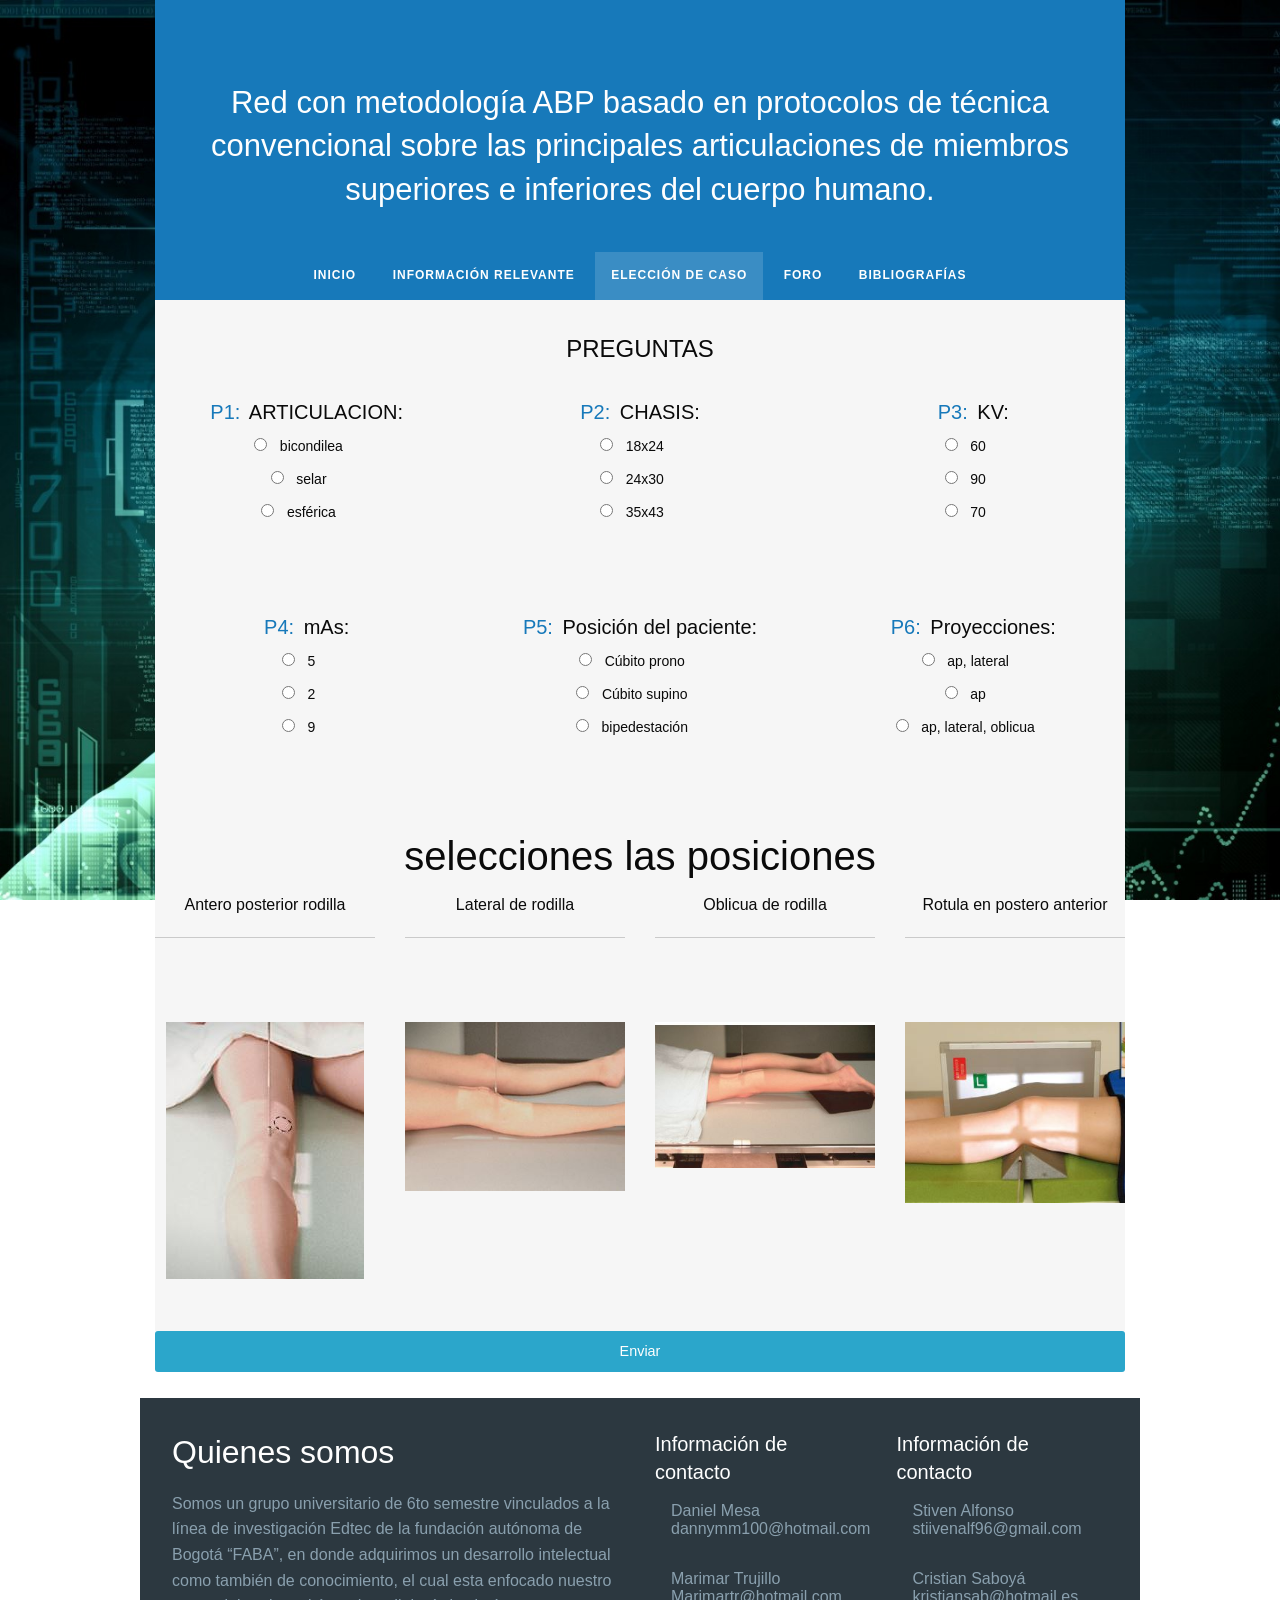
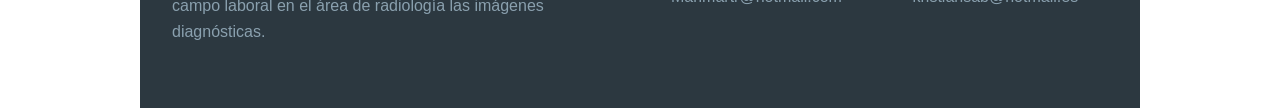
<file: quizrodilla.html>
<!doctype html>
<html class="no-js">
  <head>
    <meta charset="utf-8">
    <meta http-equiv="x-ua-compatible" content="ie=edge">
    <meta name="viewport" content="width=device-width, initial-scale=1.0">
    <title>Edtec</title>
    <link rel="stylesheet" href="css/foundation.css">
    <link rel="stylesheet" href="css/app.css">
    <link rel="stylesheet" href="foundation-icons/foundation-icons.css" media="screen" charset="utf-8">
  </head>
  <body class="cuerpo">
<!-- TITULO -->
<div class="row contenedor">
  <div class="column">
    <!-- HEADER -->
    <header class="subnav-hero-section">
      <h3 class="subnav-hero-headline">Red con metodología ABP basado en protocolos de técnica convencional sobre las principales articulaciones de miembros superiores e inferiores del cuerpo humano.</h3>
      <ul class="subnav-hero-subnav">
        <li><a href="index.html" >Inicio</a></li>
        <li><a href="principal.html">Información Relevante</a></li>
        <li><a href="caso.html" class="is-active">Elección de caso</a></li>
        <li><a href="foro.html">Foro</a></li>
        <li><a href="bibliografia.html">Bibliografías</a></li>
      </ul>
    </header>
    <!-- HEADER -->
    <!-- SECTION -->
<section class="marketing-site-three-up">
  <h2 class="marketing-site-three-up-headline" >PREGUNTAS</h2>
  <div class="row medium-unstack">
    <div class="columns ">
      <div class="polls">
        <h5 class="polls-question">
          <span class="polls-question-label">P1:</span>
          ARTICULACION:
        </h5>
        <form class="pregunta" method="post">
          <div class="polls-options">
            <div>
              <input type="radio"  value="bicondilea" class="correcto" required>
              <label>bicondilea</label>
            </div>
            <div>
              <input type="radio"  value="selar" required>
              <label>selar</label>
            </div>
            <div>
              <input type="radio"  value="esférica" required>
              <label>esférica</label>
            </div>
          </div>
        </form>
      </div>
    </div>
    <div class="columns ">
      <div class="polls">
        <h5 class="polls-question">
          <span class="polls-question-label">P2:</span>
          CHASIS:
        </h5>
        <form class="pregunta" method="post">
          <div class="polls-options">
            <div>
              <input type="radio"  value="18x24" class="correcto" required>
              <label>18x24</label>
            </div>
            <div>
              <input type="radio"  value="24x30"  required>
              <label>24x30</label>
            </div>
            <div>
              <input type="radio"  value="35x43" required>
              <label>35x43</label>
            </div>
          </div>
        </form>
      </div>
    </div>
    <div class="columns ">
      <div class="polls">
        <h5 class="polls-question">
          <span class="polls-question-label">P3:</span>
          KV:
        </h5>
        <form class="pregunta" method="post">
          <div class="polls-options">
            <div>
              <input type="radio"  value="60" required>
              <label>60</label>
            </div>
            <div>
              <input type="radio"  value="90" required>
              <label>90</label>
            </div>
            <div>
              <input type="radio"  value="70" class="correcto" required>
              <label>70</label>
            </div>
          </div>
        </form>
      </div>
    </div>
  </div>
</section>
<section class="marketing-site-three-up">
  <div class="row medium-unstack">
    <div class="columns ">
      <div class="polls">
        <h5 class="polls-question">
          <span class="polls-question-label">P4:</span>
          mAs:
        </h5>
        <form class="pregunta" method="post">
          <div class="polls-options">
            <div>
              <input type="radio"  value="5" class="correcto" required>
              <label>5</label>
            </div>
            <div>
              <input type="radio"  value="2"  required>
              <label>2</label>
            </div>
            <div>
              <input type="radio"  value="9" required>
              <label>9</label>
            </div>
          </div>
        </form>
      </div>
    </div>
    <div class="columns ">
      <div class="polls">
        <h5 class="polls-question">
          <span class="polls-question-label">P5:</span>
          Posición del paciente:
        </h5>
        <form class="pregunta" method="post">
          <div class="polls-options">
            <div>
              <input type="radio"  value="Cúbito prono" required>
              <label>Cúbito prono</label>
            </div>
            <div>
              <input type="radio"  value="Cúbito supino" class="correcto" required>
              <label>Cúbito supino</label>
            </div>
            <div>
              <input type="radio"  value="bipedestación"  required>
              <label>bipedestación</label>
            </div>
          </div>
        </form>
      </div>
    </div>
    <div class="columns">
      <div class="polls">
        <h5 class="polls-question">
          <span class="polls-question-label">P6:</span>
          Proyecciones:
        </h5>
        <form class="pregunta" method="post">
          <div class="polls-options">
            <div>
              <input type="radio"  value="ap, lateral" class="correcto" required>
              <label>ap, lateral</label>
            </div>
            <div>
              <input type="radio"  value="ap" required>
              <label>ap</label>
            </div>
            <div>
              <input type="radio"  value="ap, lateral, oblicua" required>
              <label>ap, lateral, oblicua</label>
            </div>
          </div>
        </form>
      </div>
    </div>
  </div>
</section>
<!-- pruebas3 -->

<!-- PRUEBAIMAGENES -->
<section class="marketing-site-three-up">
<div class="featured-image-block-grid">
  <h2>selecciones las posiciones</h2>
  <div class="row large-up-4 small-up-1">
  <div class="aprodilla featured-image-block-grid-header small-12 medium-3 large-4 columns text-center favoritos">
    <p>Antero posterior rodilla</p>

      <hr>
  </div>
  <div class="lateralrodilla featured-image-block-grid-header small-12 medium-3 large-3 columns text-center favoritos">
    <p>Lateral de rodilla</p>

      <hr>
  </div>
  <div class="oblicuarodilla featured-image-block-grid-header small-12 medium-3 large-3 columns text-center favoritos" value="oblicuacodo">
    <p>Oblicua de rodilla</p>

      <hr>
  </div>
  <div class="parotula featured-image-block-grid-header small-12 medium-3 large-3 columns text-center favoritos">
    <p>Rotula en postero anterior</p>

      <hr>
  </div>
</div>
</div>
</section>
<!-- IMAGENES -->
<section class="marketing-site-three-up">
<div class="featured-image-block-grid">
  <div class="row large-up-4 small-up-1">
    <div class="featured-image-block column imgBox" id="oblicuarodilla">
        <img src="img\imagenes_posicionamiento\RODILLA\OBLICUA rodilla.JPG" />
    </div>
    <div class="featured-image-block column imgBox" id="aprodilla">
        <img src="img\imagenes_posicionamiento\RODILLA\AP  rodilla.JPG"/>
    </div>
    <div class="featured-image-block column imgBox lateralcodo" id="parotula">
        <img src="img\imagenes_posicionamiento\RODILLA\PA rotula.JPG"/>
    </div>
    <div class="featured-image-block column imgBox apcodo" id="lateralrodilla">
        <img src="img\imagenes_posicionamiento\RODILLA\LATERAL rodilla.JPG"/>
    </div>
  </div>
</div>
</section>
<!-- IMAGENES -->
<!-- BOTON ENVIAR -->
<div class="polls-submit">
  <input type="button" class="button expanded" value="Enviar" id="enviar5" data-toggle="resultado">
</div>


<!-- BOTON ENVIAR -->
<!-- SECTION -->
  </div>

  <!-- FOOTER -->
  <footer class="marketing-site-footer">
    <div class="row medium-unstack">
      <div class="medium-6 columns">
        <h4 class="marketing-site-footer-name">Quienes somos</h4>
        <p>Somos un grupo universitario de 6to semestre vinculados a la línea de investigación Edtec de la fundación autónoma de Bogotá “FABA”, en donde adquirimos un desarrollo intelectual como también de conocimiento, el cual esta enfocado nuestro campo laboral en el área de radiología las imágenes diagnósticas.</p>
      </div>
      <div class="medium-6 columns">
        <div class="row medium-unstack">
          <div class="medium-6 columns">
            <h4 class="marketing-site-footer-title">Información de contacto</h4>
            <div class="marketing-site-footer-block">
              <p>Daniel Mesa<br>dannymm100@hotmail.com</p>
            </div>
            <div class="marketing-site-footer-block">
              <p>Marimar Trujillo<br>Marimartr@hotmail.com</p>
            </div>
          </div>
          <div class="medium-6 columns">
            <h4 class="marketing-site-footer-title">Información de contacto</h4>
            <div class="marketing-site-footer-block">
              <p>Stiven Alfonso<br>stiivenalf96@gmail.com</p>
            </div>
            <div class="marketing-site-footer-block">
              <p>Cristian Saboyá<br>kristiansab@hotmail.es</p>
            </div>
          </div>
        </div>
      </div>
    </div>
  </footer>
  <!-- FOOTER -->
  <!-- CALIFICACION -->
  <div class="reveal" id="resultado" data-reveal data-close-on-click="true" data-animation-in="spin-in" data-animation-out="spin-out">
    <div class="flex-video widescreen vimeo">
      <div class="circle-graph" data-circle-graph data-percent="80">
      <div class="circle-graph-progress">
        <div class="circle-graph-progress-fill"></div>
      </div>
      <div class="circle-graph-percents">
        <div class="circle-graph-percents-wrapper">
          <span class="circle-graph-percents-number"></span>
          <span class="circle-graph-percents-units">of 100</span>
        </div>
      </div>
    </div>
  </div>
    <button class="close-button" data-close aria-label="Close reveal" type="button">
      <span aria-hidden="true">&times;</span>
    </button>
  </div>
  <!-- CALIFICACION -->
</div>
    <script src="js/vendor/jquery.js"></script>
    <script type="text/javascript" src="js/vendor/jquery-ui.min.js"></script>
    <script src="js/vendor/what-input.js"></script>
    <script src="js/vendor/foundation.js"></script>
    <script src="js/app.js"></script>
    <script src="js/formulario.js"></script>
  </body>
</html>
</file>
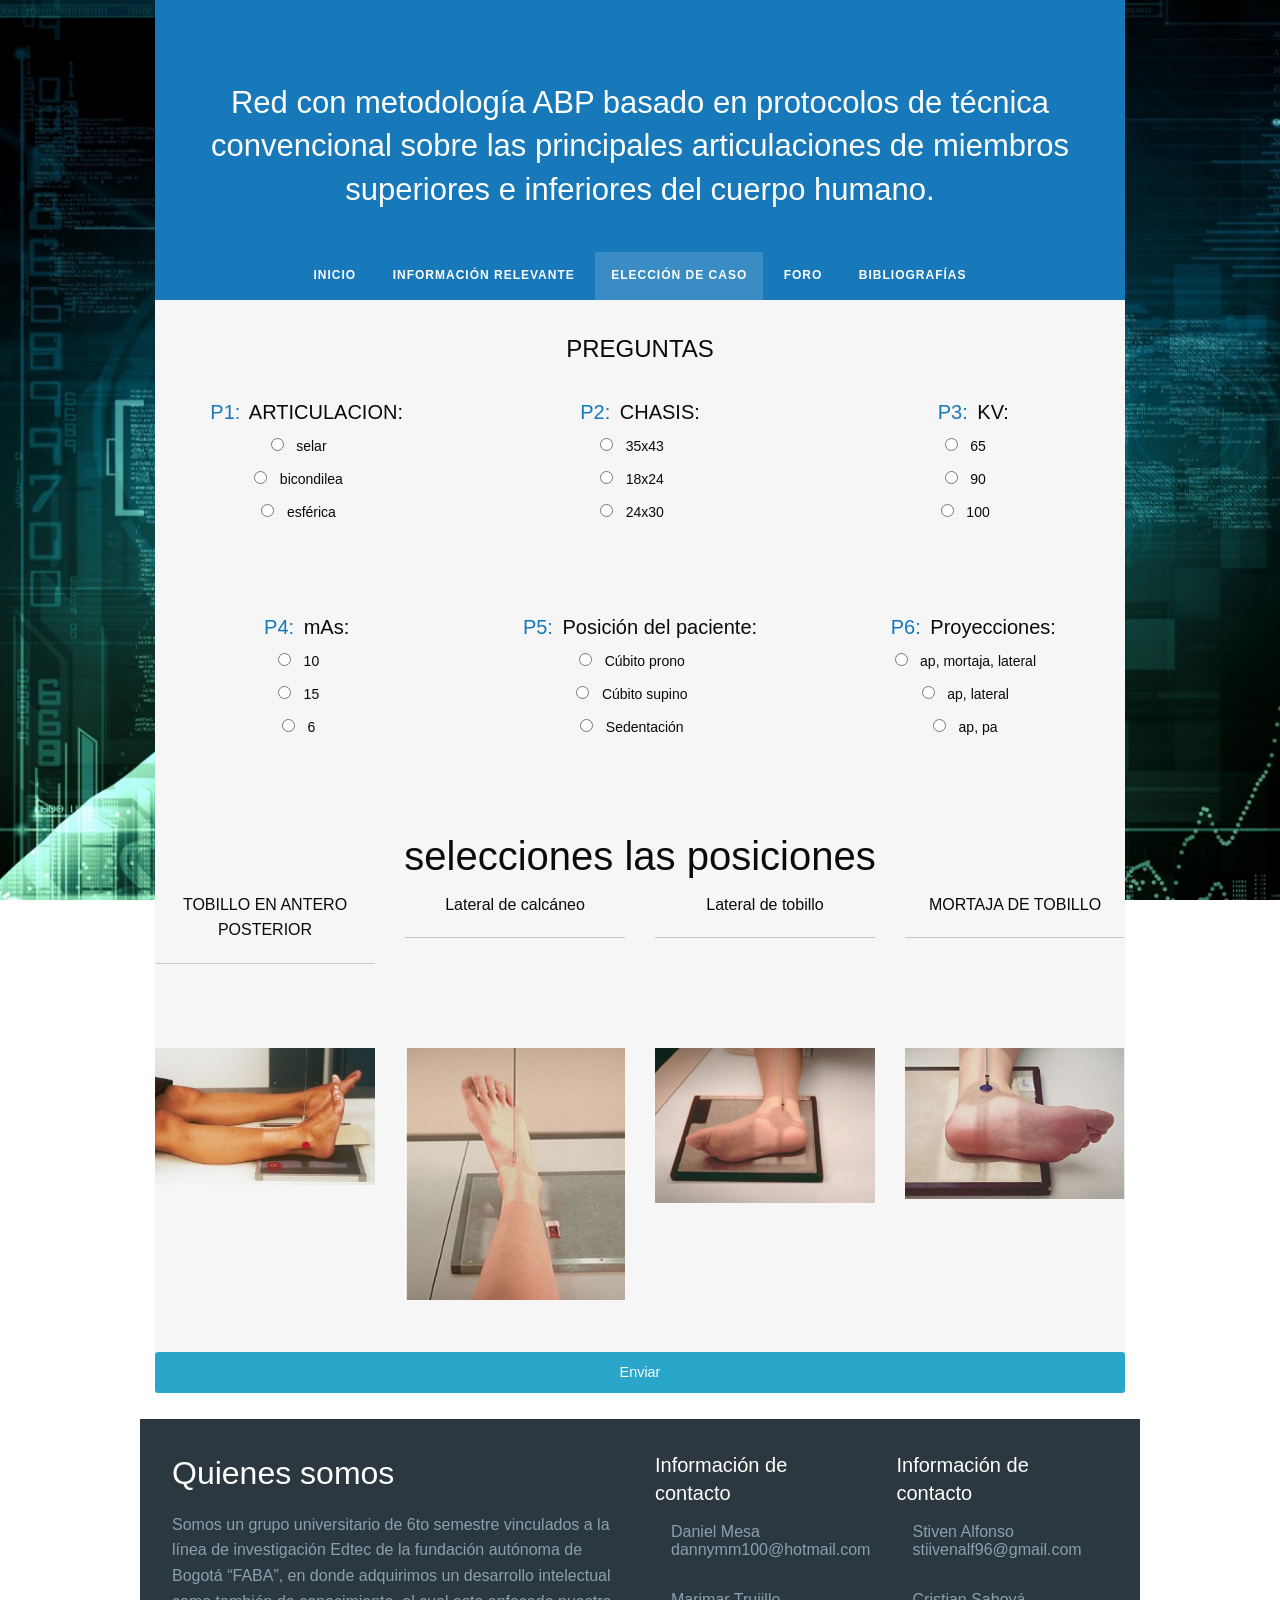
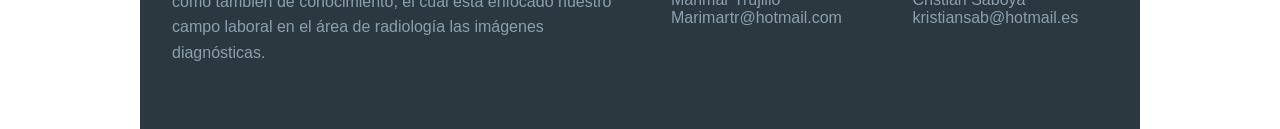
<file: quiztobillo.html>
<!doctype html>
<html class="no-js">
  <head>
    <meta charset="utf-8">
    <meta http-equiv="x-ua-compatible" content="ie=edge">
    <meta name="viewport" content="width=device-width, initial-scale=1.0">
    <title>Edtec</title>
    <link rel="stylesheet" href="css/foundation.css">
    <link rel="stylesheet" href="css/app.css">
    <link rel="stylesheet" href="foundation-icons/foundation-icons.css" media="screen" charset="utf-8">
  </head>
  <body class="cuerpo">
<!-- TITULO -->
<div class="row contenedor">
  <div class="column">
    <!-- HEADER -->
    <header class="subnav-hero-section">
      <h3 class="subnav-hero-headline">Red con metodología ABP basado en protocolos de técnica convencional sobre las principales articulaciones de miembros superiores e inferiores del cuerpo humano.</h3>
      <ul class="subnav-hero-subnav">
        <li><a href="index.html" >Inicio</a></li>
        <li><a href="principal.html">Información Relevante</a></li>
        <li><a href="caso.html" class="is-active">Elección de caso</a></li>
        <li><a href="foro.html">Foro</a></li>
        <li><a href="bibliografia.html">Bibliografías</a></li>
      </ul>
    </header>
    <!-- HEADER -->
    <!-- SECTION -->
<section class="marketing-site-three-up">
  <h2 class="marketing-site-three-up-headline" >PREGUNTAS</h2>
  <div class="row medium-unstack">
    <div class="columns ">
      <div class="polls">
        <h5 class="polls-question">
          <span class="polls-question-label">P1:</span>
          ARTICULACION:
        </h5>
        <form class="pregunta" method="post">
          <div class="polls-options">
            <div>
              <input type="radio"  value="selar" class="correcto" required>
              <label>selar</label>
            </div>
            <div>
              <input type="radio"  value="bicondilea" required>
              <label>bicondilea</label>
            </div>
            <div>
              <input type="radio"  value="esférica" required>
              <label>esférica</label>
            </div>
          </div>
        </form>
      </div>
    </div>
    <div class="columns ">
      <div class="polls">
        <h5 class="polls-question">
          <span class="polls-question-label">P2:</span>
          CHASIS:
        </h5>
        <form class="pregunta" method="post">
          <div class="polls-options">
            <div>
              <input type="radio"  value="35x43" required>
              <label>35x43</label>
            </div>
            <div>
              <input type="radio"  value="18x24"  required>
              <label>18x24</label>
            </div>
            <div>
              <input type="radio"  value="24x30" class="correcto" required>
              <label>24x30</label>
            </div>
          </div>
        </form>
      </div>
    </div>
    <div class="columns ">
      <div class="polls">
        <h5 class="polls-question">
          <span class="polls-question-label">P3:</span>
          KV:
        </h5>
        <form class="pregunta" method="post">
          <div class="polls-options">
            <div>
              <input type="radio"  value="65" class="correcto" required>
              <label>65</label>
            </div>
            <div>
              <input type="radio"  value="90" required>
              <label>90</label>
            </div>
            <div>
              <input type="radio"  value="100"  required>
              <label>100</label>
            </div>
          </div>
        </form>
      </div>
    </div>
  </div>
</section>
<section class="marketing-site-three-up">
  <div class="row medium-unstack">
    <div class="columns ">
      <div class="polls">
        <h5 class="polls-question">
          <span class="polls-question-label">P4:</span>
          mAs:
        </h5>
        <form class="pregunta" method="post">
          <div class="polls-options">
            <div>
              <input type="radio"  value="10" required>
              <label>10</label>
            </div>
            <div>
              <input type="radio"  value="15"  required>
              <label>15</label>
            </div>
            <div>
              <input type="radio"  value="6" class="correcto" required>
              <label>6</label>
            </div>
          </div>
        </form>
      </div>
    </div>
    <div class="columns ">
      <div class="polls">
        <h5 class="polls-question">
          <span class="polls-question-label">P5:</span>
          Posición del paciente:
        </h5>
        <form class="pregunta" method="post">
          <div class="polls-options">
            <div>
              <input type="radio"  value="Cúbito prono" required>
              <label>Cúbito prono</label>
            </div>
            <div>
              <input type="radio"  value="Cúbito supino" class="correcto" required>
              <label>Cúbito supino</label>
            </div>
            <div>
              <input type="radio"  value="Sedentacion" required>
              <label>Sedentación</label>
            </div>
          </div>
        </form>
      </div>
    </div>
    <div class="columns">
      <div class="polls">
        <h5 class="polls-question">
          <span class="polls-question-label">P6:</span>
          Proyecciones:
        </h5>
        <form class="pregunta" method="post">
          <div class="polls-options">
            <div>
              <input type="radio"  value="ap, mortaja, lateral" class="correcto" required>
              <label>ap, mortaja, lateral</label>
            </div>
            <div>
              <input type="radio"  value="ap, lateral" required>
              <label>ap, lateral</label>
            </div>
            <div>
              <input type="radio"  value="ap, pa" required>
              <label>ap, pa</label>
            </div>
          </div>
        </form>
      </div>
    </div>
  </div>
</section>
<!-- pruebas3 -->

<!-- PRUEBAIMAGENES -->
<section class="marketing-site-three-up">
<div class="featured-image-block-grid">
  <h2>selecciones las posiciones</h2>
  <div class="row large-up-4 small-up-1">
  <div class="aptobillo featured-image-block-grid-header small-12 medium-3 large-4 columns text-center favoritos">
    <p>TOBILLO EN  ANTERO POSTERIOR</p>

      <hr>
  </div>
  <div class="calcaneo featured-image-block-grid-header small-12 medium-3 large-3 columns text-center favoritos">
    <p>Lateral de calcáneo</p>

      <hr>
  </div>
  <div class="lattobillo featured-image-block-grid-header small-12 medium-3 large-3 columns text-center favoritos" value="oblicuacodo">
    <p>Lateral de tobillo</p>

      <hr>
  </div>
  <div class="mortajatobillo featured-image-block-grid-header small-12 medium-3 large-3 columns text-center favoritos">
    <p>MORTAJA DE TOBILLO</p>

      <hr>
  </div>
</div>
</div>
</section>
<!-- IMAGENES -->
<section class="marketing-site-three-up">
<div class="featured-image-block-grid">
  <div class="row large-up-4 small-up-1">
    <div class="featured-image-block column imgBox" id="aptobillo">
        <img src="img\imagenes_posicionamiento\TOBILLO\AP_tobillo.JPG" />
    </div>
    <div class="featured-image-block column imgBox" id="mortajatobillo">
        <img src="img\imagenes_posicionamiento\TOBILLO\MORTAJA  tobillo.JPG"/>
    </div>
    <div class="featured-image-block column imgBox lateralcodo" id="calcaneo">
        <img src="img\imagenes_posicionamiento\TOBILLO\CALCANEO.JPG"/>
    </div>
    <div class="featured-image-block column imgBox apcodo" id="lattobillo">
        <img src="img\imagenes_posicionamiento\TOBILLO\LAT tobillo.JPG"/>
    </div>
  </div>
</div>
</section>
<!-- IMAGENES -->
<!-- BOTON ENVIAR -->
<div class="polls-submit">
  <input type="button" class="button expanded" value="Enviar" id="enviar6" data-toggle="resultado">
</div>


<!-- BOTON ENVIAR -->
<!-- SECTION -->
  </div>

  <!-- FOOTER -->
  <footer class="marketing-site-footer">
    <div class="row medium-unstack">
      <div class="medium-6 columns">
        <h4 class="marketing-site-footer-name">Quienes somos</h4>
        <p>Somos un grupo universitario de 6to semestre vinculados a la línea de investigación Edtec de la fundación autónoma de Bogotá “FABA”, en donde adquirimos un desarrollo intelectual como también de conocimiento, el cual esta enfocado nuestro campo laboral en el área de radiología las imágenes diagnósticas.</p>
      </div>
      <div class="medium-6 columns">
        <div class="row medium-unstack">
          <div class="medium-6 columns">
            <h4 class="marketing-site-footer-title">Información de contacto</h4>
            <div class="marketing-site-footer-block">
              <p>Daniel Mesa<br>dannymm100@hotmail.com</p>
            </div>
            <div class="marketing-site-footer-block">
              <p>Marimar Trujillo<br>Marimartr@hotmail.com</p>
            </div>
          </div>
          <div class="medium-6 columns">
            <h4 class="marketing-site-footer-title">Información de contacto</h4>
            <div class="marketing-site-footer-block">
              <p>Stiven Alfonso<br>stiivenalf96@gmail.com</p>
            </div>
            <div class="marketing-site-footer-block">
              <p>Cristian Saboyá<br>kristiansab@hotmail.es</p>
            </div>
          </div>
        </div>
      </div>
    </div>
  </footer>
  <!-- FOOTER -->
  <!-- CALIFICACION -->
  <div class="reveal" id="resultado" data-reveal data-close-on-click="true" data-animation-in="spin-in" data-animation-out="spin-out">
    <div class="flex-video widescreen vimeo">
      <div class="circle-graph" data-circle-graph data-percent="80">
      <div class="circle-graph-progress">
        <div class="circle-graph-progress-fill"></div>
      </div>
      <div class="circle-graph-percents">
        <div class="circle-graph-percents-wrapper">
          <span class="circle-graph-percents-number"></span>
          <span class="circle-graph-percents-units">of 100</span>
        </div>
      </div>
    </div>
  </div>
    <button class="close-button" data-close aria-label="Close reveal" type="button">
      <span aria-hidden="true">&times;</span>
    </button>
  </div>
  <!-- CALIFICACION -->
</div>
    <script src="js/vendor/jquery.js"></script>
    <script type="text/javascript" src="js/vendor/jquery-ui.min.js"></script>
    <script src="js/vendor/what-input.js"></script>
    <script src="js/vendor/foundation.js"></script>
    <script src="js/app.js"></script>
    <script src="js/formulario.js"></script>
  </body>
</html>
</file>
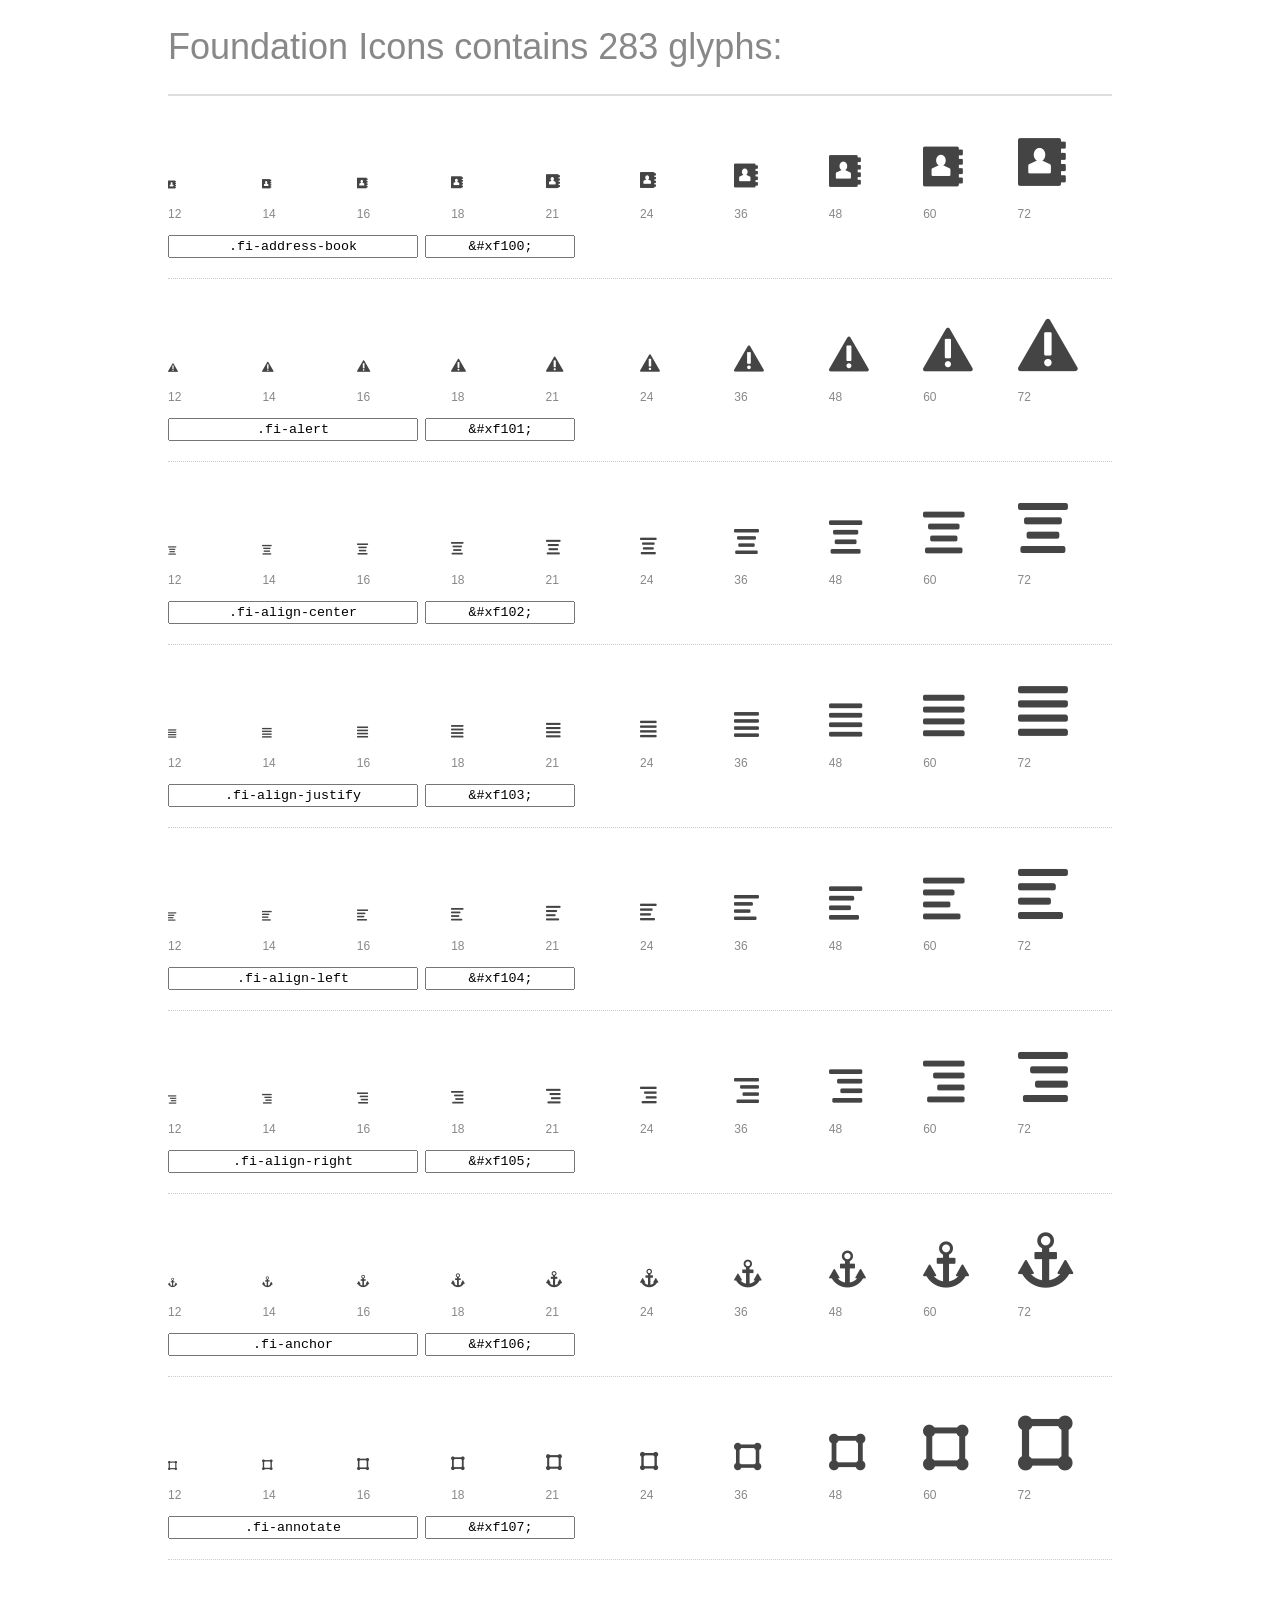
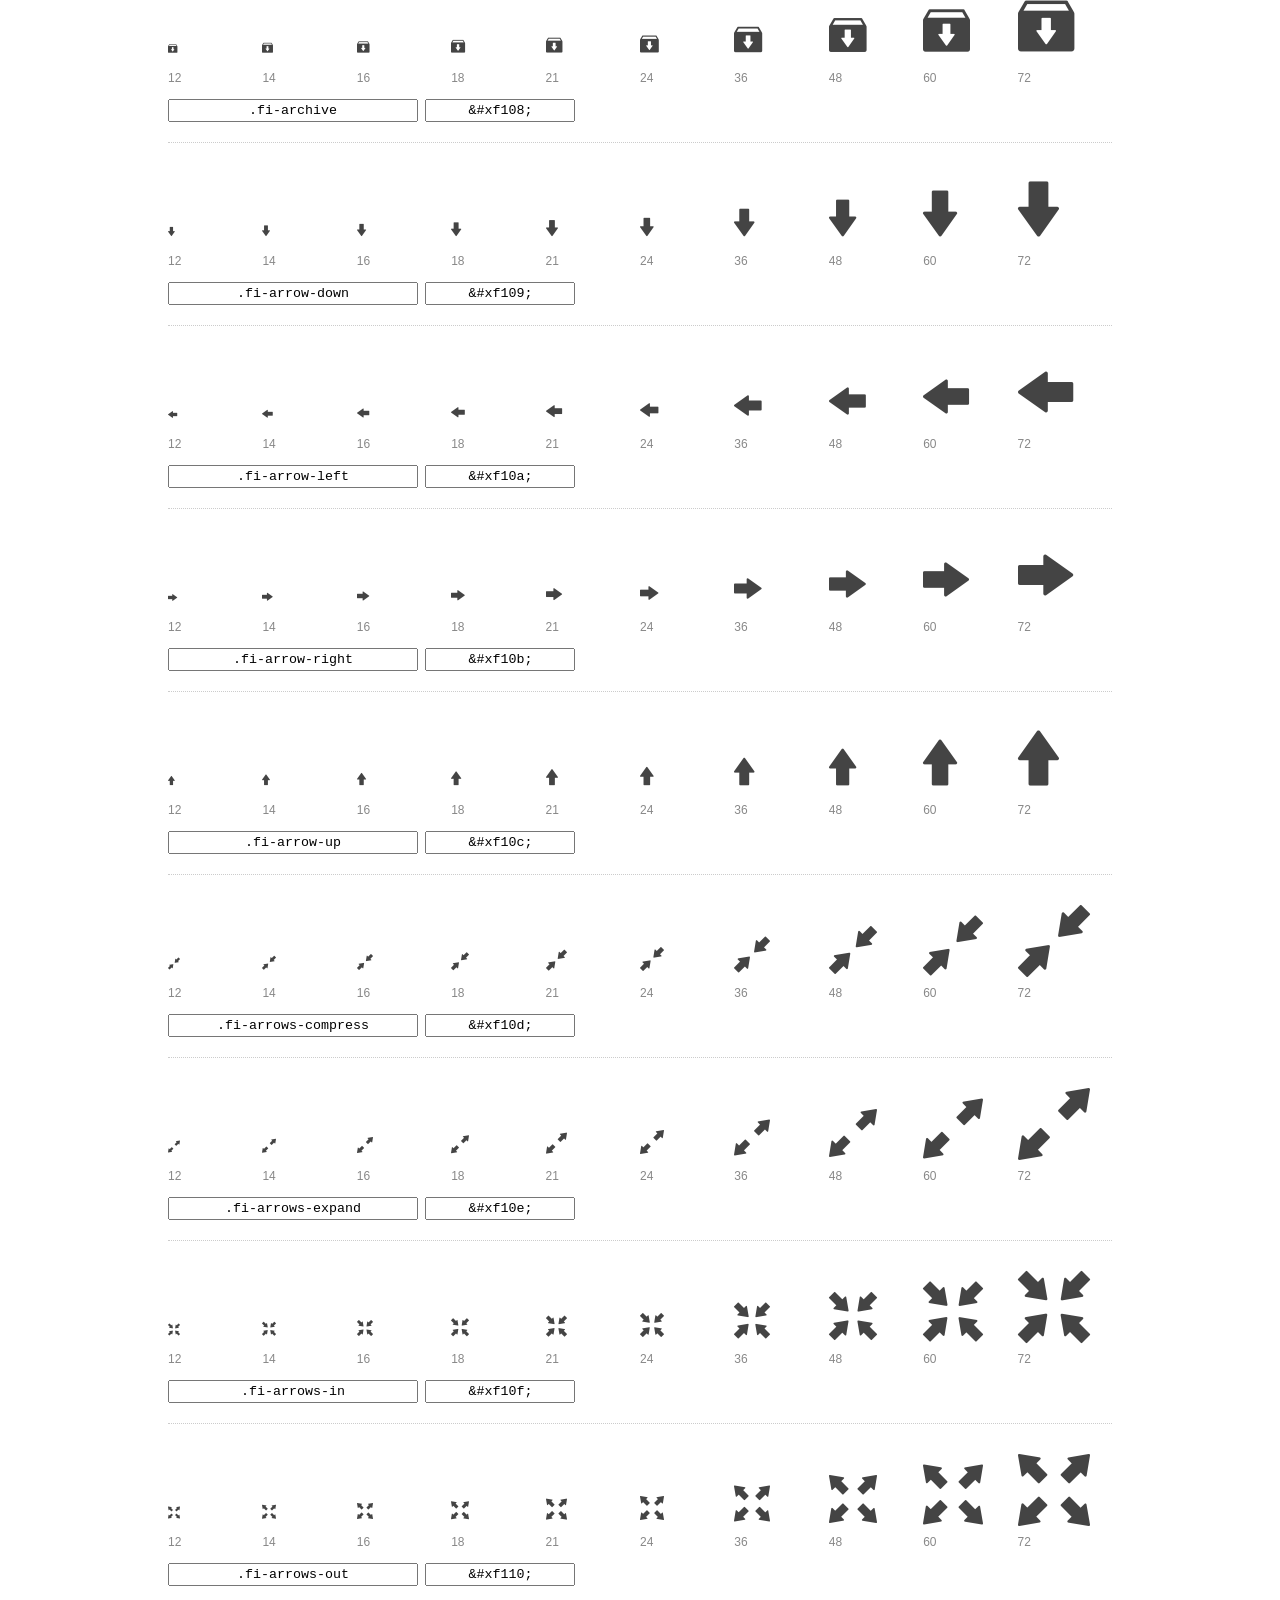
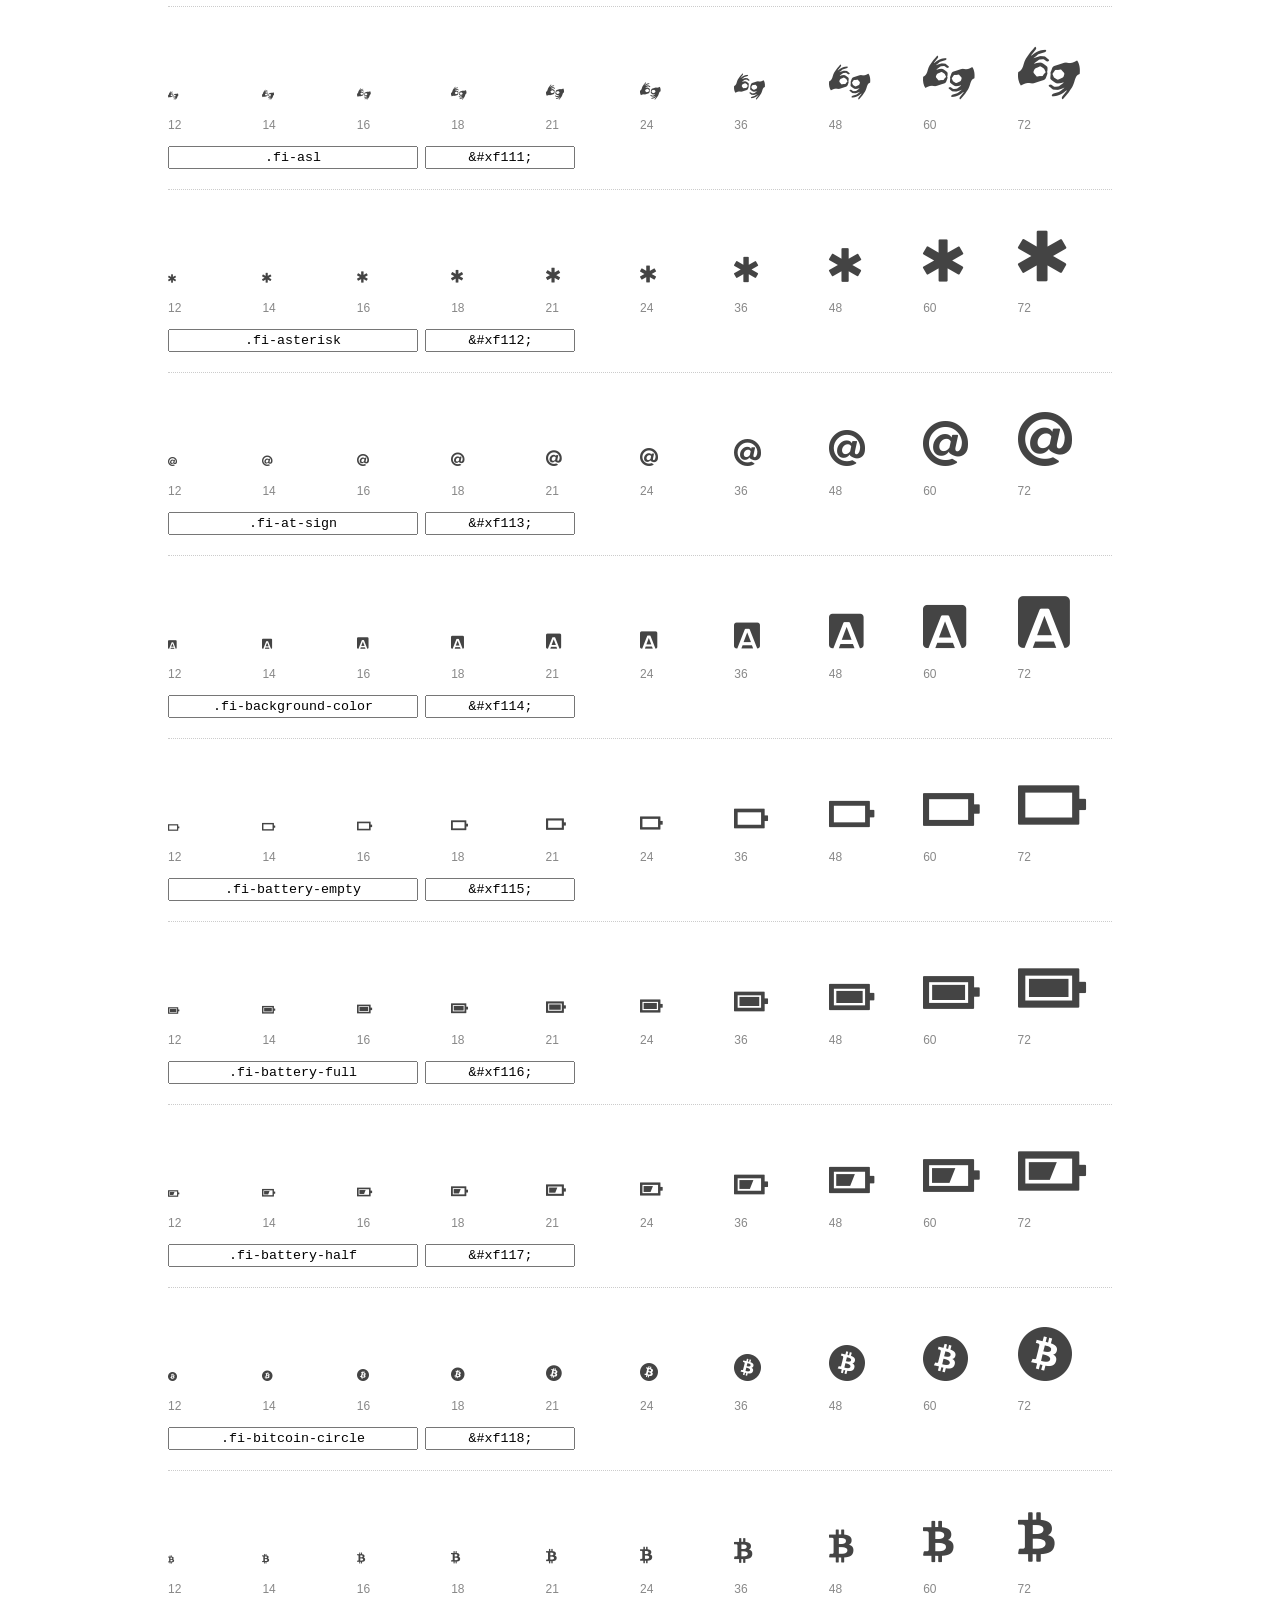
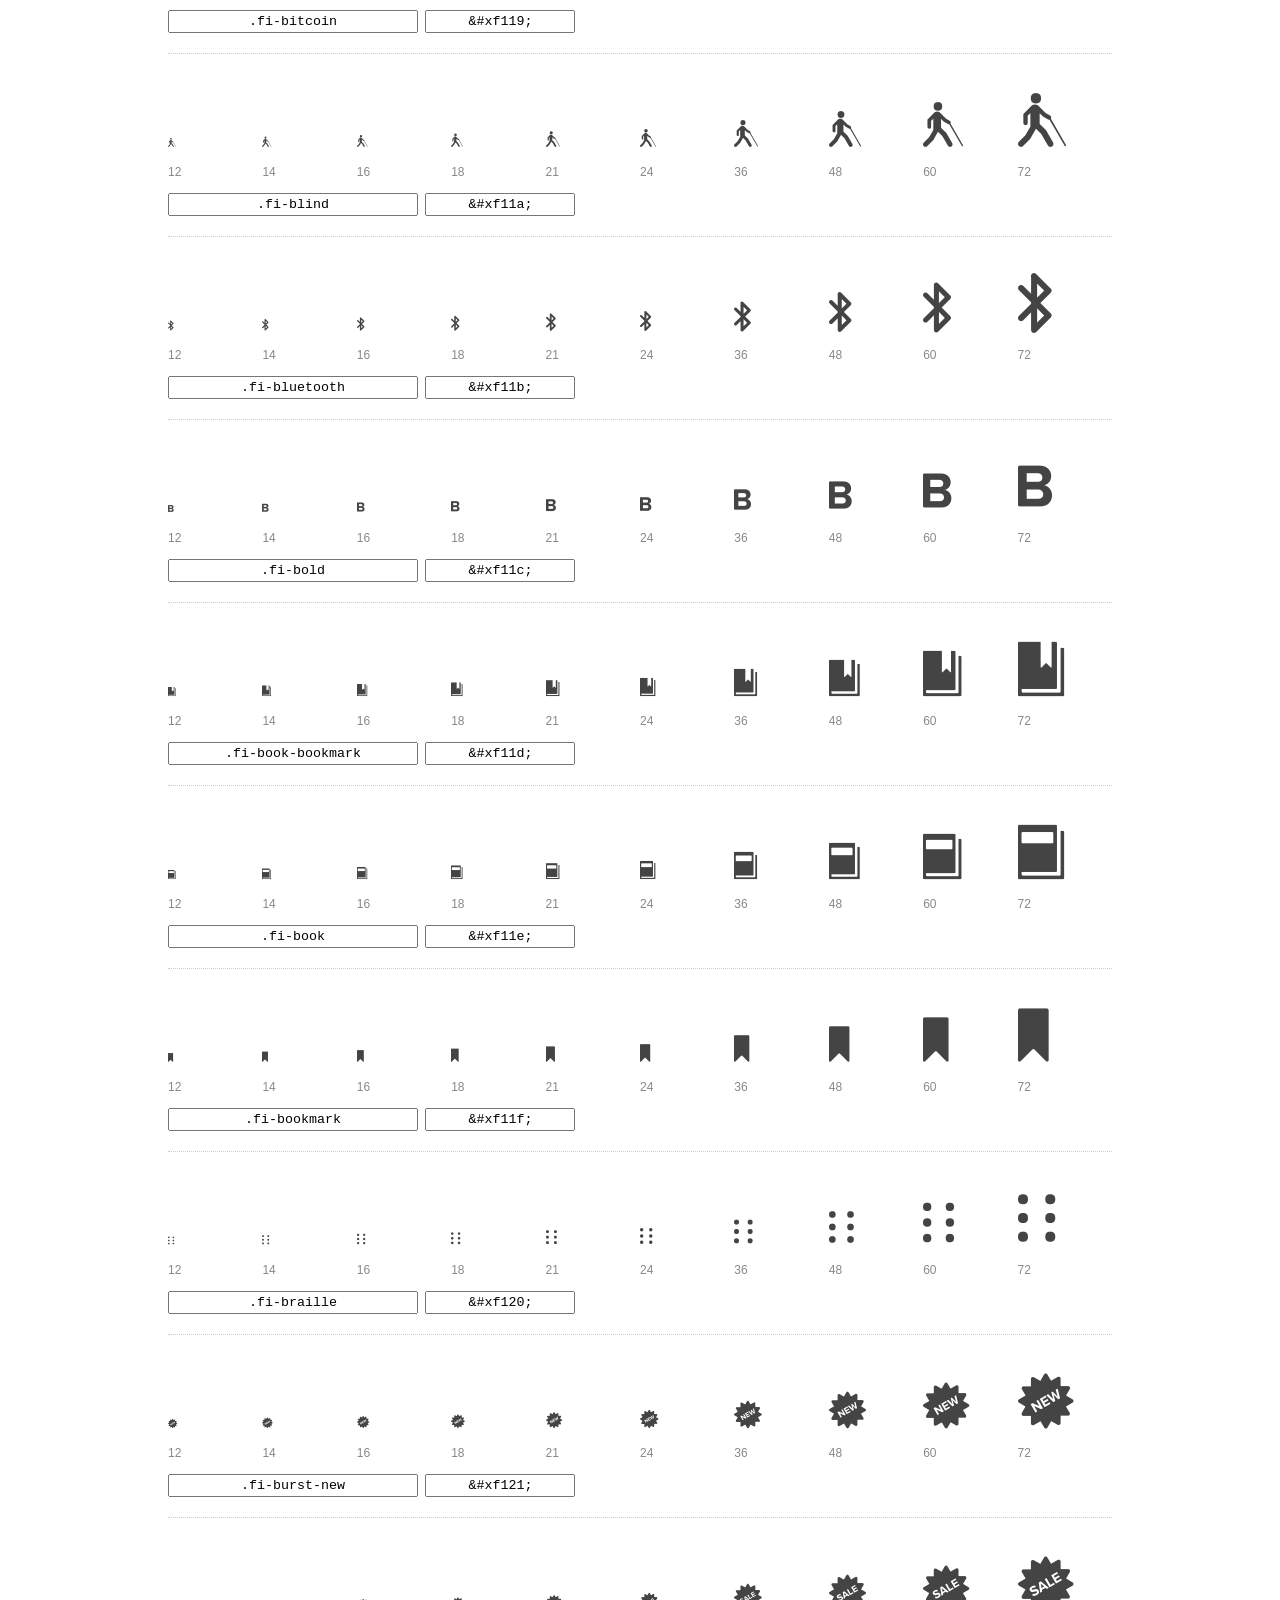
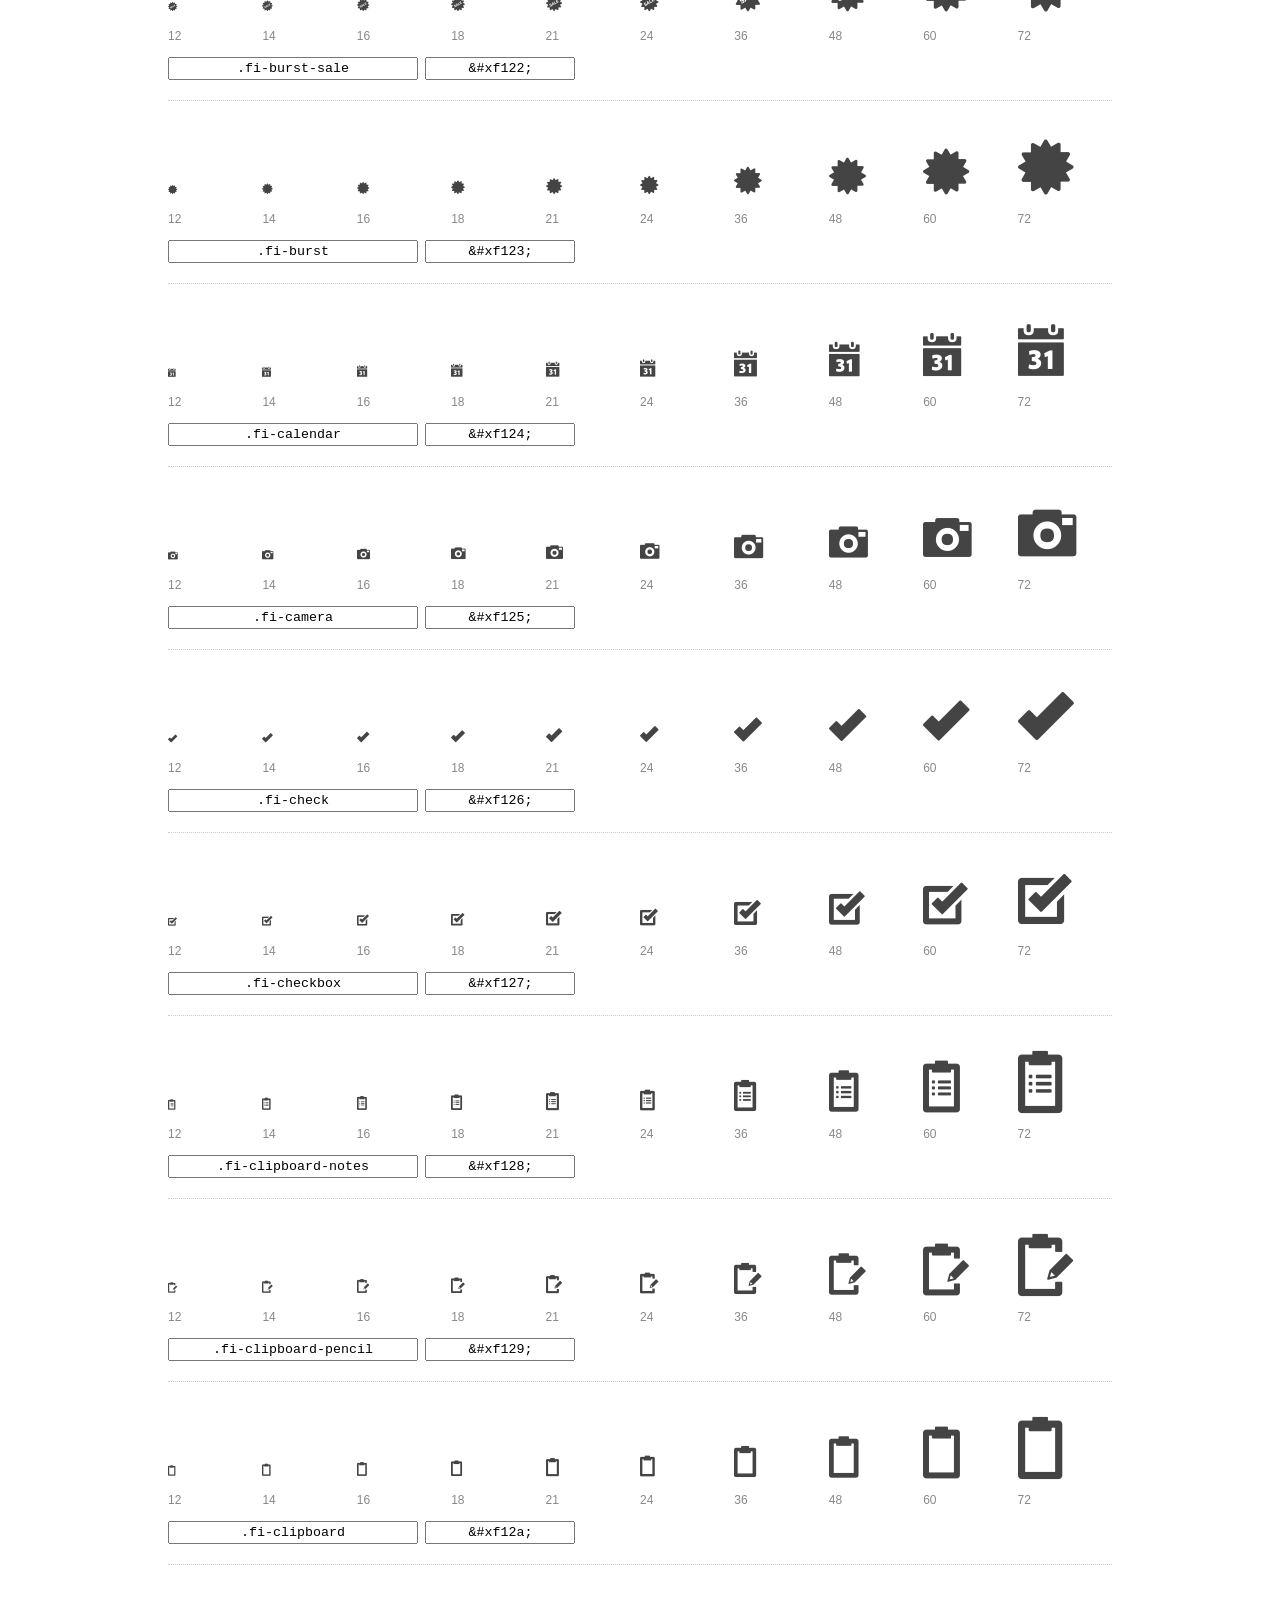
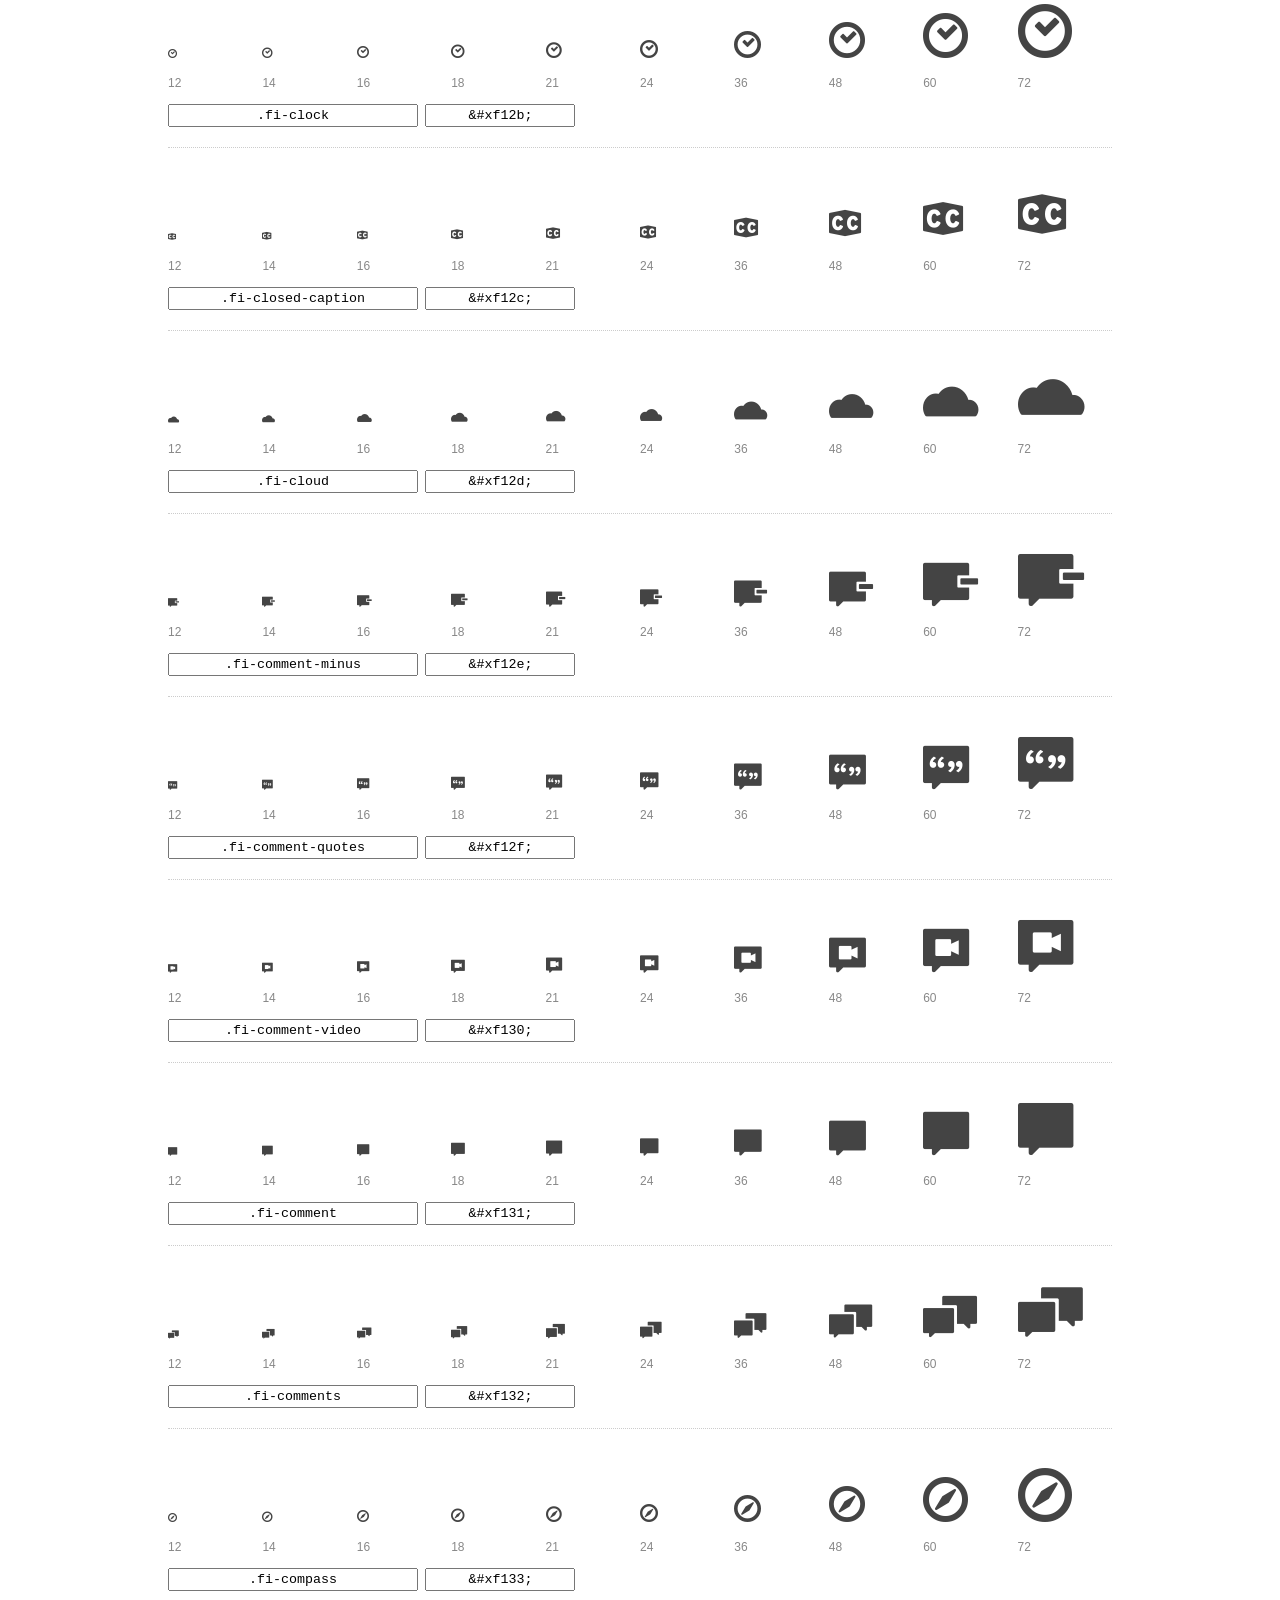
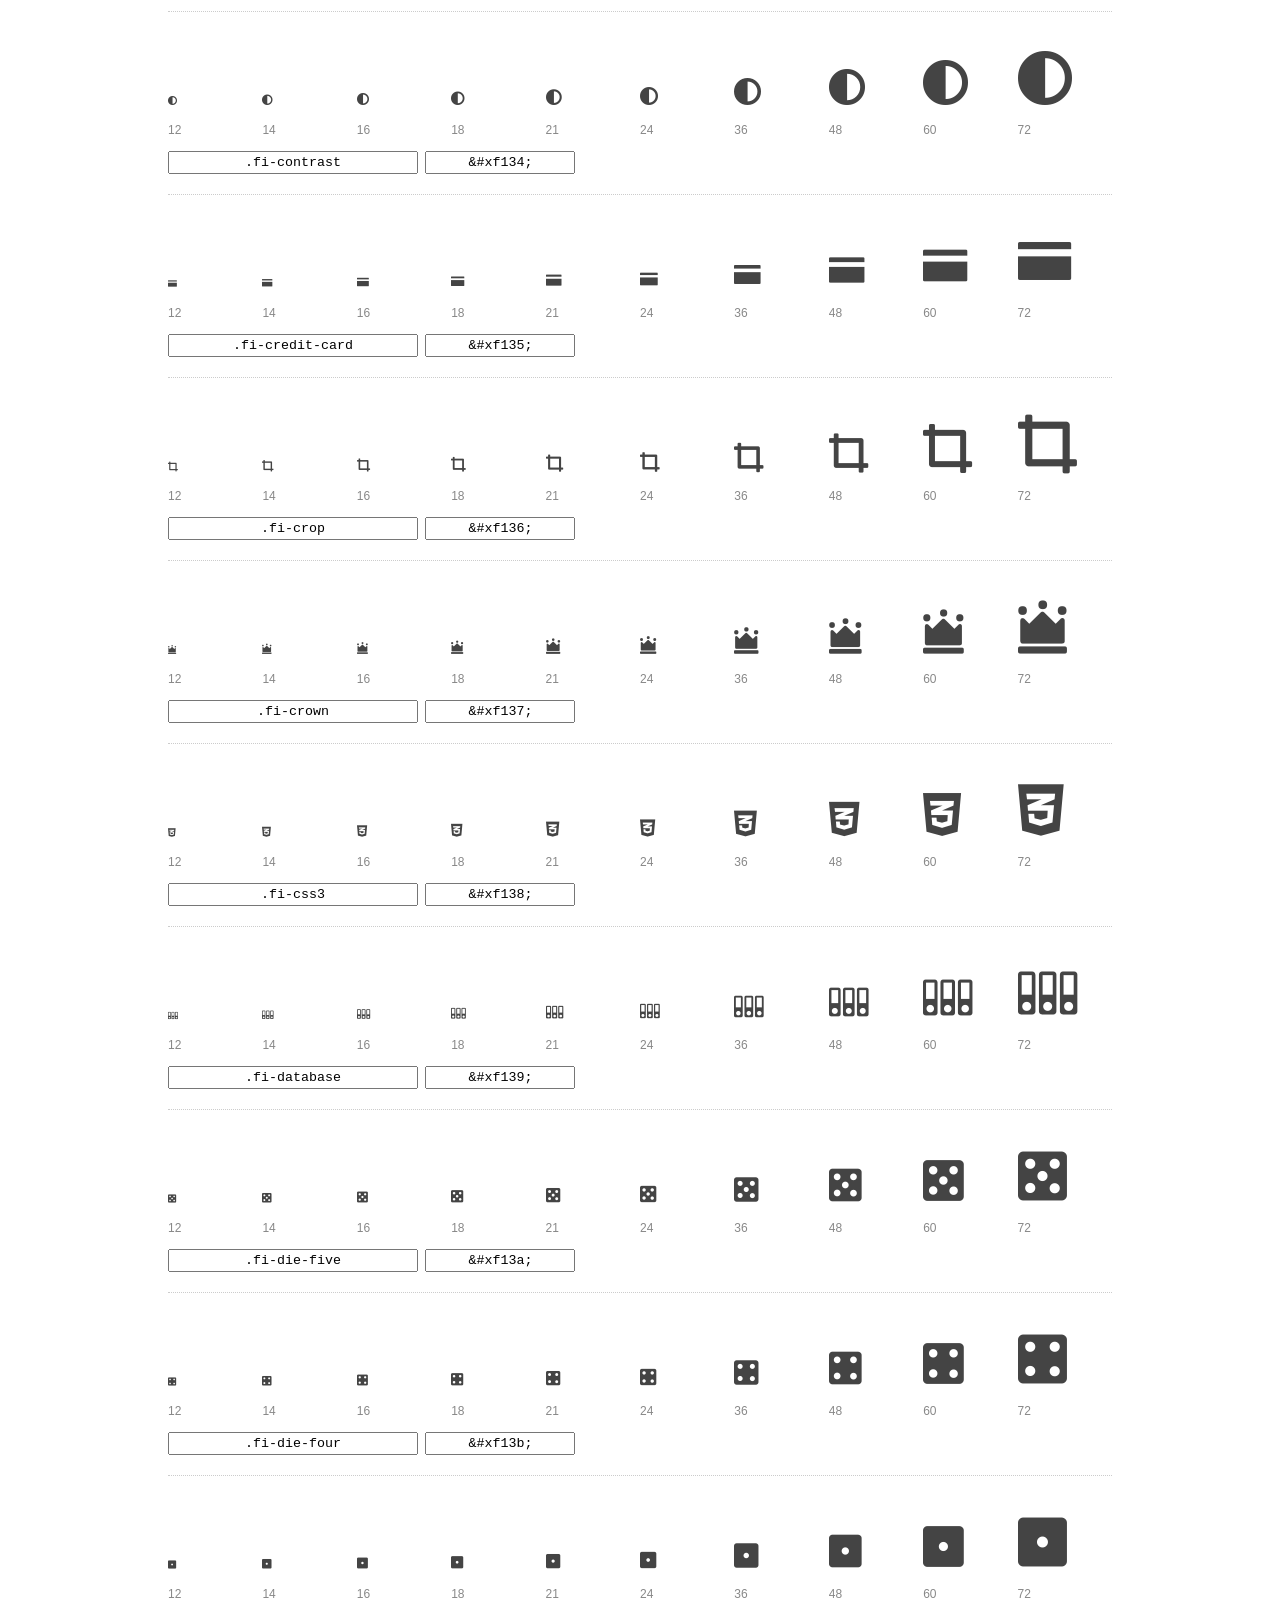
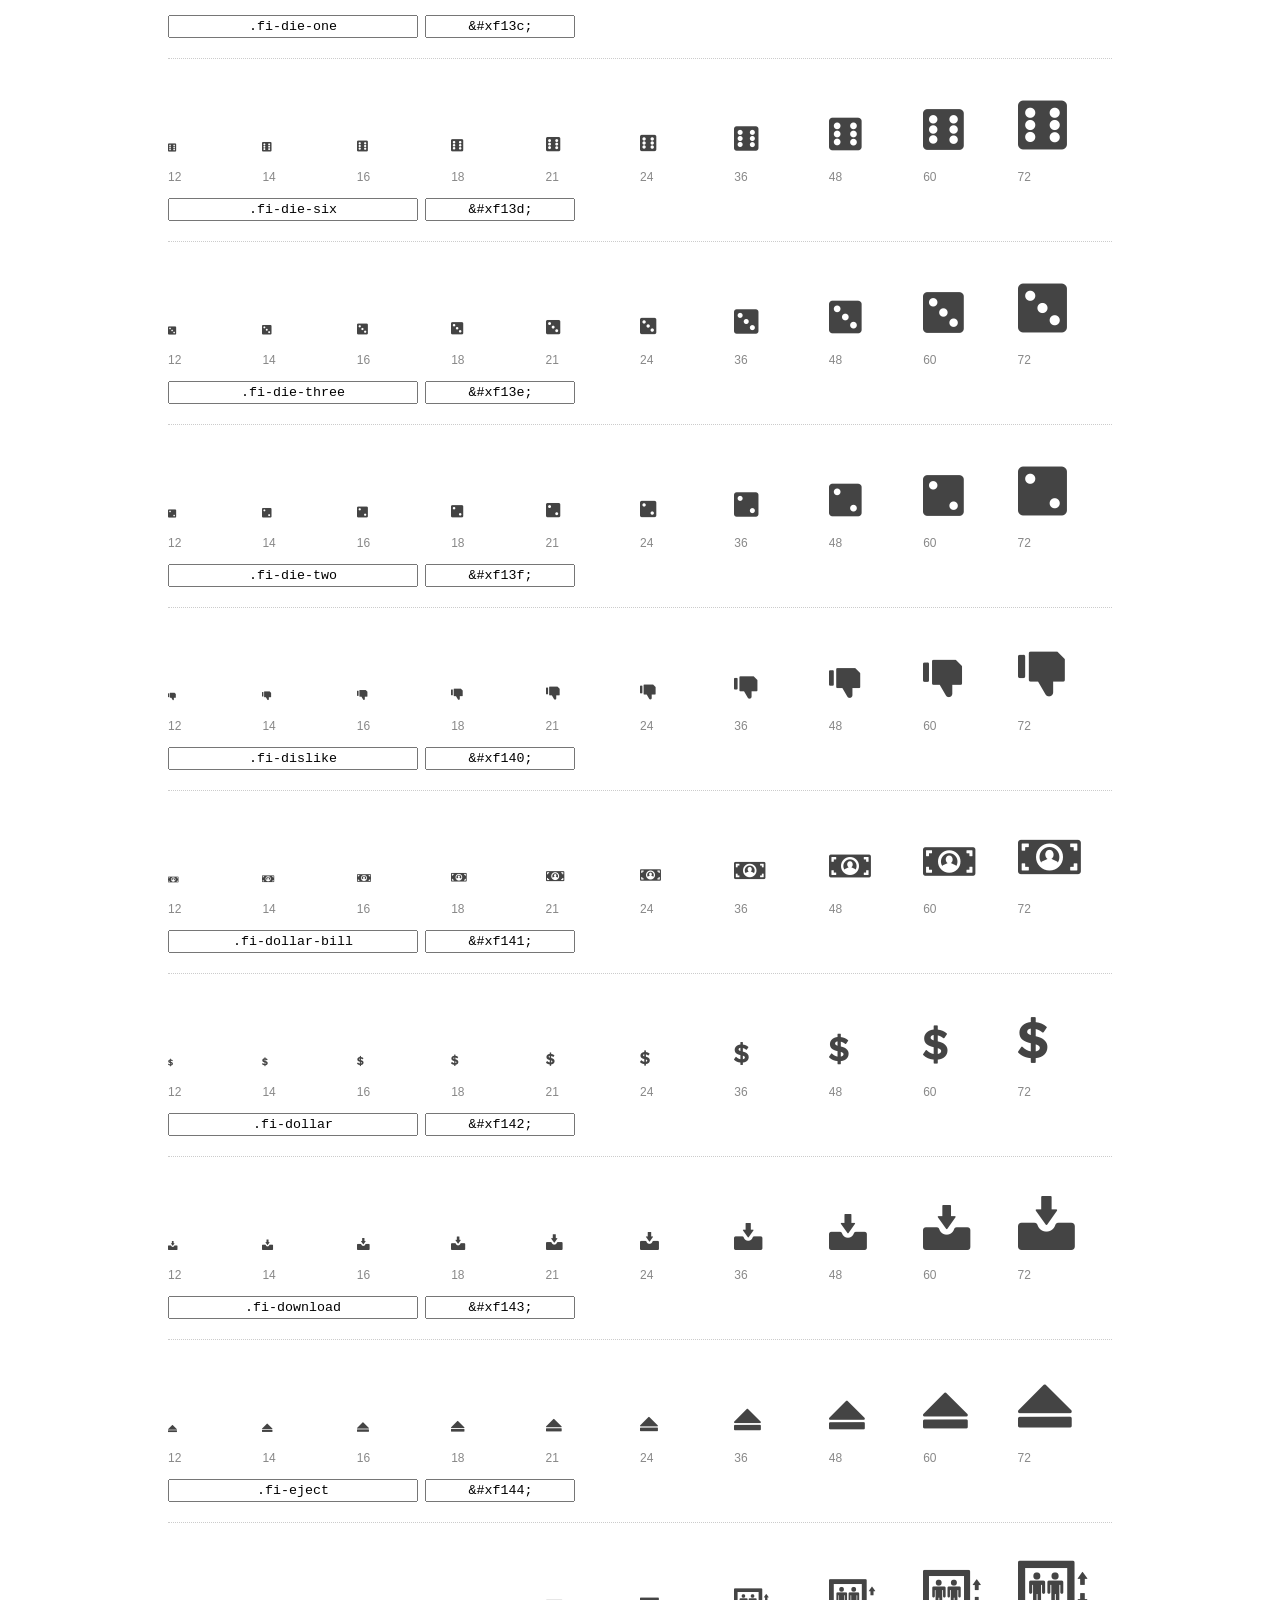
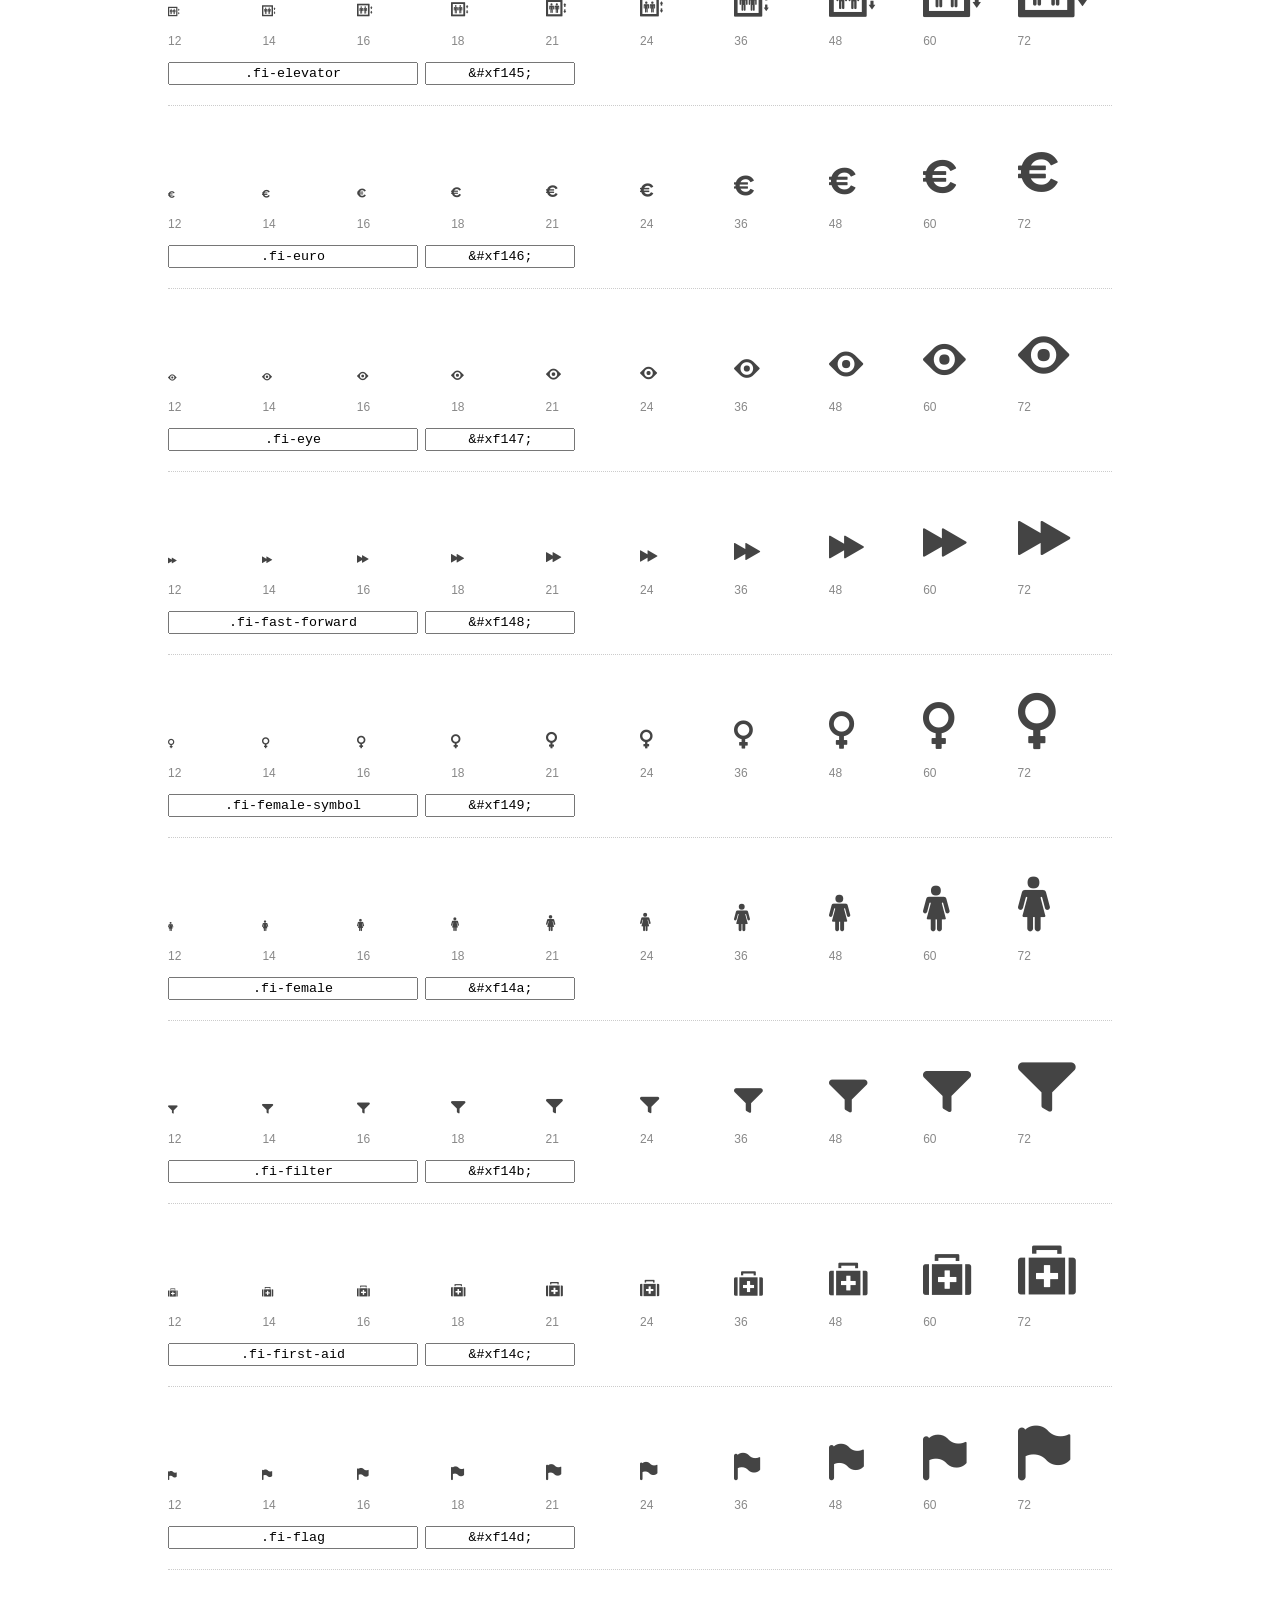
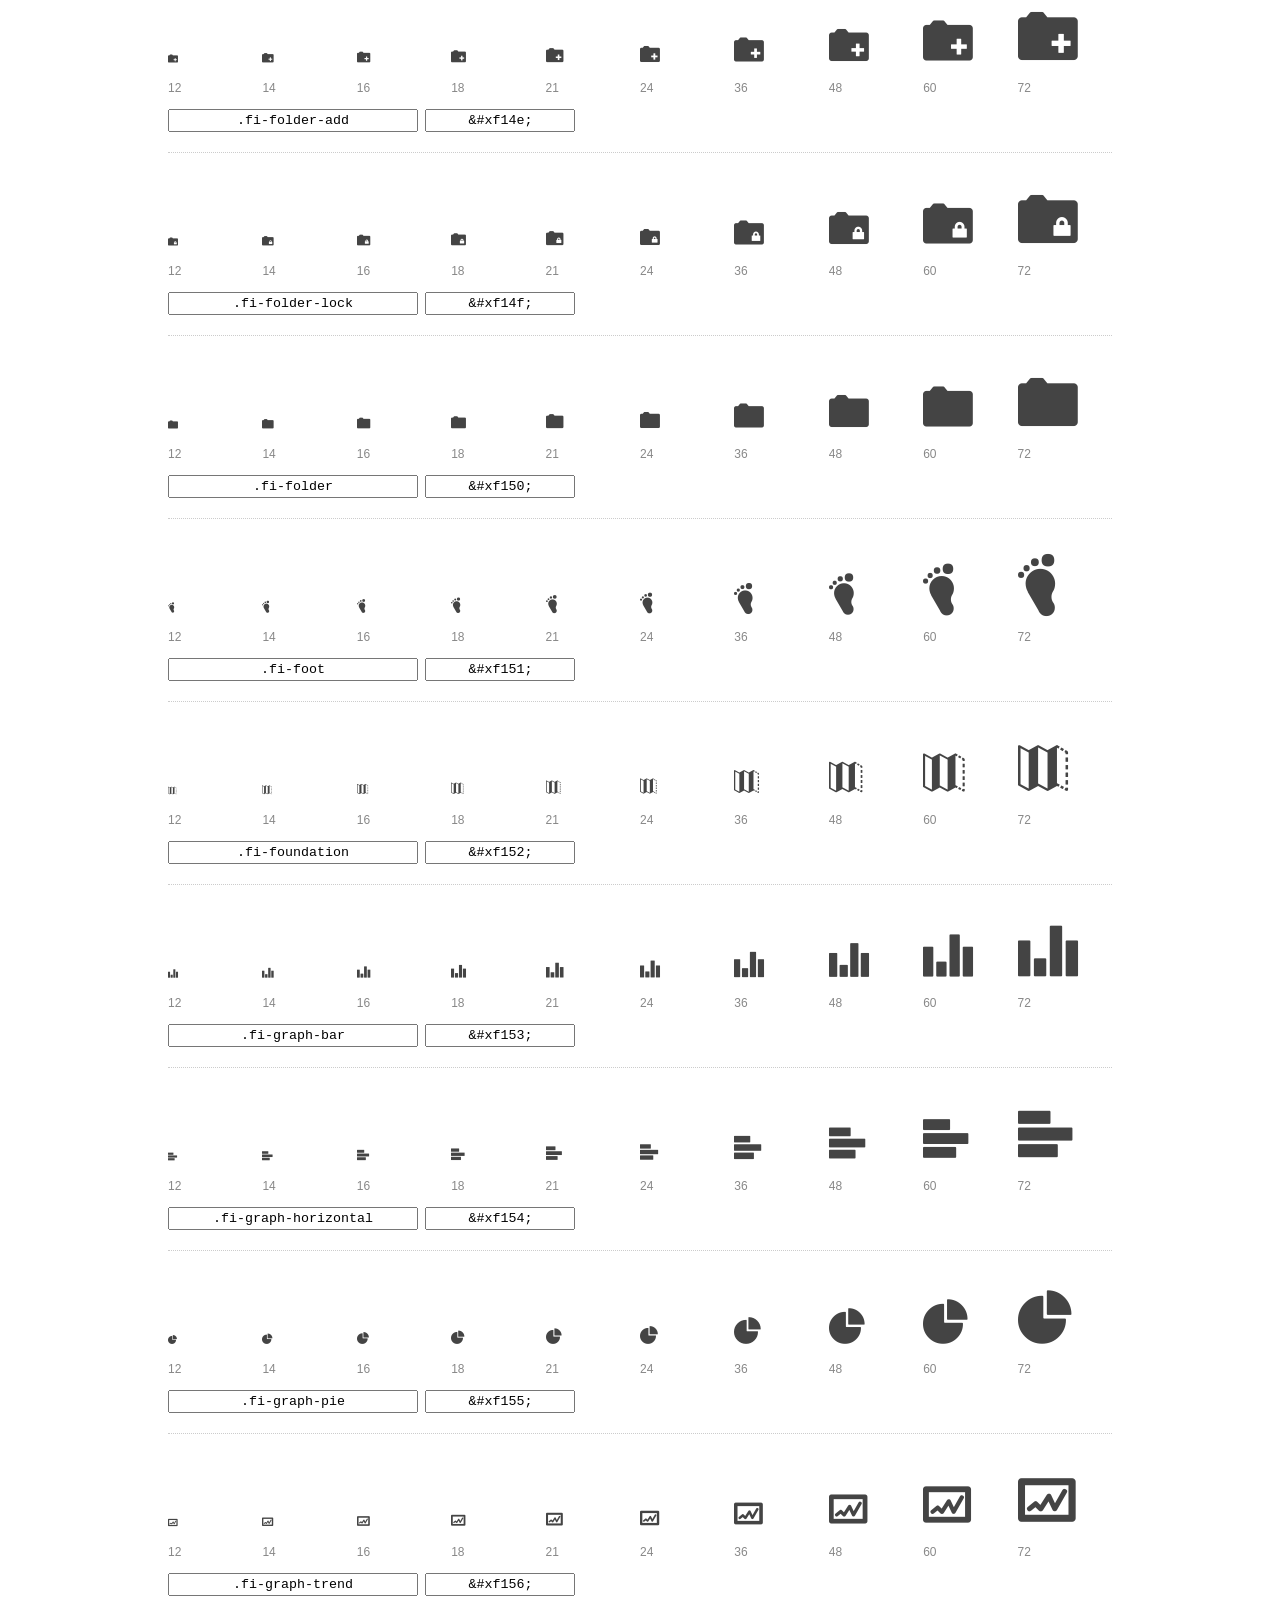
<file: foundation-icons/preview.html>
<!DOCTYPE html>
<html>
  <head>
    <title>Foundation Icons glyphs preview</title>
    <link rel="stylesheet" href="foundation-icons.css" />

    <style>
      * {
        -moz-box-sizing: border-box;
        -webkit-box-sizing: border-box;
        box-sizing: border-box;
        margin: 0;
        padding: 0;
      }

      body {
        background: #fff;
        color: #444;
        font: 16px/1.5 "Helvetica Neue", Helvetica, Arial, sans-serif;
      }

      a, 
      a:visited {
        color: #888;
        text-decoration: underline;
      }
      a:hover, 
      a:focus { color: #000; }

      h1 {
        border-bottom: 2px solid #ddd;
        color: #888;
        font-size: 36px;
        font-weight: 300;
        margin-bottom: 20px;
        padding: 20px 0;
      }

      .container {
        margin: 0 auto;
        min-width: 880px;
        padding: 0 40px;
        width: 80%;
      }

      .glyph {
        border-bottom: 1px dotted #ccc;
        padding: 10px 0 20px;
        margin-bottom: 20px;
      }

      .preview-glyphs { vertical-align: bottom; } 

      .preview-scale { 
        color: #888;
        font-size: 12px; 
        margin-top: 5px;
      }

      .step {
        display: inline-block;
        line-height: 1;
        width: 10%;
      }

      
      .size-12 { font-size: 12px; }
      
      .size-14 { font-size: 14px; }
      
      .size-16 { font-size: 16px; }
      
      .size-18 { font-size: 18px; }
      
      .size-21 { font-size: 21px; }
      
      .size-24 { font-size: 24px; }
      
      .size-36 { font-size: 36px; }
      
      .size-48 { font-size: 48px; }
      
      .size-60 { font-size: 60px; }
      
      .size-72 { font-size: 72px; }
      

      .usage { margin-top: 10px; }

      .usage input {
        font-family: monospace;
        margin-right: 3px;
        padding: 2px 5px;
        text-align: center;
      }

      .usage .point { width: 150px; }

      .usage .class { width: 250px; }

      .footer {
        color: #888;
        font-size: 12px;
        padding: 20px 0;
      }
    </style>

    <!--[if lte IE 8]><script src="http://html5shiv.googlecode.com/svn/trunk/html5.js"></script><![endif]-->
  </head>

  <body>
    <div class="container">
      <h1>Foundation Icons contains 283 glyphs:</h1> 

      
      <div class="glyph">
        <div class="preview-glyphs">
          <i class="step fi-address-book size-12"></i><i class="step fi-address-book size-14"></i><i class="step fi-address-book size-16"></i><i class="step fi-address-book size-18"></i><i class="step fi-address-book size-21"></i><i class="step fi-address-book size-24"></i><i class="step fi-address-book size-36"></i><i class="step fi-address-book size-48"></i><i class="step fi-address-book size-60"></i><i class="step fi-address-book size-72"></i>
        </div>
        <div class="preview-scale">
          <span class="step">12</span><span class="step">14</span><span class="step">16</span><span class="step">18</span><span class="step">21</span><span class="step">24</span><span class="step">36</span><span class="step">48</span><span class="step">60</span><span class="step">72</span> 
        </div>
        <div class="usage">
          <input class="class" type="text" readonly="readonly" onClick="this.select();" value=".fi-address-book" />
          <input class="point" type="text" readonly="readonly" onClick="this.select();" value="&amp;#xf100;" />
        </div>
      </div>
      
      <div class="glyph">
        <div class="preview-glyphs">
          <i class="step fi-alert size-12"></i><i class="step fi-alert size-14"></i><i class="step fi-alert size-16"></i><i class="step fi-alert size-18"></i><i class="step fi-alert size-21"></i><i class="step fi-alert size-24"></i><i class="step fi-alert size-36"></i><i class="step fi-alert size-48"></i><i class="step fi-alert size-60"></i><i class="step fi-alert size-72"></i>
        </div>
        <div class="preview-scale">
          <span class="step">12</span><span class="step">14</span><span class="step">16</span><span class="step">18</span><span class="step">21</span><span class="step">24</span><span class="step">36</span><span class="step">48</span><span class="step">60</span><span class="step">72</span> 
        </div>
        <div class="usage">
          <input class="class" type="text" readonly="readonly" onClick="this.select();" value=".fi-alert" />
          <input class="point" type="text" readonly="readonly" onClick="this.select();" value="&amp;#xf101;" />
        </div>
      </div>
      
      <div class="glyph">
        <div class="preview-glyphs">
          <i class="step fi-align-center size-12"></i><i class="step fi-align-center size-14"></i><i class="step fi-align-center size-16"></i><i class="step fi-align-center size-18"></i><i class="step fi-align-center size-21"></i><i class="step fi-align-center size-24"></i><i class="step fi-align-center size-36"></i><i class="step fi-align-center size-48"></i><i class="step fi-align-center size-60"></i><i class="step fi-align-center size-72"></i>
        </div>
        <div class="preview-scale">
          <span class="step">12</span><span class="step">14</span><span class="step">16</span><span class="step">18</span><span class="step">21</span><span class="step">24</span><span class="step">36</span><span class="step">48</span><span class="step">60</span><span class="step">72</span> 
        </div>
        <div class="usage">
          <input class="class" type="text" readonly="readonly" onClick="this.select();" value=".fi-align-center" />
          <input class="point" type="text" readonly="readonly" onClick="this.select();" value="&amp;#xf102;" />
        </div>
      </div>
      
      <div class="glyph">
        <div class="preview-glyphs">
          <i class="step fi-align-justify size-12"></i><i class="step fi-align-justify size-14"></i><i class="step fi-align-justify size-16"></i><i class="step fi-align-justify size-18"></i><i class="step fi-align-justify size-21"></i><i class="step fi-align-justify size-24"></i><i class="step fi-align-justify size-36"></i><i class="step fi-align-justify size-48"></i><i class="step fi-align-justify size-60"></i><i class="step fi-align-justify size-72"></i>
        </div>
        <div class="preview-scale">
          <span class="step">12</span><span class="step">14</span><span class="step">16</span><span class="step">18</span><span class="step">21</span><span class="step">24</span><span class="step">36</span><span class="step">48</span><span class="step">60</span><span class="step">72</span> 
        </div>
        <div class="usage">
          <input class="class" type="text" readonly="readonly" onClick="this.select();" value=".fi-align-justify" />
          <input class="point" type="text" readonly="readonly" onClick="this.select();" value="&amp;#xf103;" />
        </div>
      </div>
      
      <div class="glyph">
        <div class="preview-glyphs">
          <i class="step fi-align-left size-12"></i><i class="step fi-align-left size-14"></i><i class="step fi-align-left size-16"></i><i class="step fi-align-left size-18"></i><i class="step fi-align-left size-21"></i><i class="step fi-align-left size-24"></i><i class="step fi-align-left size-36"></i><i class="step fi-align-left size-48"></i><i class="step fi-align-left size-60"></i><i class="step fi-align-left size-72"></i>
        </div>
        <div class="preview-scale">
          <span class="step">12</span><span class="step">14</span><span class="step">16</span><span class="step">18</span><span class="step">21</span><span class="step">24</span><span class="step">36</span><span class="step">48</span><span class="step">60</span><span class="step">72</span> 
        </div>
        <div class="usage">
          <input class="class" type="text" readonly="readonly" onClick="this.select();" value=".fi-align-left" />
          <input class="point" type="text" readonly="readonly" onClick="this.select();" value="&amp;#xf104;" />
        </div>
      </div>
      
      <div class="glyph">
        <div class="preview-glyphs">
          <i class="step fi-align-right size-12"></i><i class="step fi-align-right size-14"></i><i class="step fi-align-right size-16"></i><i class="step fi-align-right size-18"></i><i class="step fi-align-right size-21"></i><i class="step fi-align-right size-24"></i><i class="step fi-align-right size-36"></i><i class="step fi-align-right size-48"></i><i class="step fi-align-right size-60"></i><i class="step fi-align-right size-72"></i>
        </div>
        <div class="preview-scale">
          <span class="step">12</span><span class="step">14</span><span class="step">16</span><span class="step">18</span><span class="step">21</span><span class="step">24</span><span class="step">36</span><span class="step">48</span><span class="step">60</span><span class="step">72</span> 
        </div>
        <div class="usage">
          <input class="class" type="text" readonly="readonly" onClick="this.select();" value=".fi-align-right" />
          <input class="point" type="text" readonly="readonly" onClick="this.select();" value="&amp;#xf105;" />
        </div>
      </div>
      
      <div class="glyph">
        <div class="preview-glyphs">
          <i class="step fi-anchor size-12"></i><i class="step fi-anchor size-14"></i><i class="step fi-anchor size-16"></i><i class="step fi-anchor size-18"></i><i class="step fi-anchor size-21"></i><i class="step fi-anchor size-24"></i><i class="step fi-anchor size-36"></i><i class="step fi-anchor size-48"></i><i class="step fi-anchor size-60"></i><i class="step fi-anchor size-72"></i>
        </div>
        <div class="preview-scale">
          <span class="step">12</span><span class="step">14</span><span class="step">16</span><span class="step">18</span><span class="step">21</span><span class="step">24</span><span class="step">36</span><span class="step">48</span><span class="step">60</span><span class="step">72</span> 
        </div>
        <div class="usage">
          <input class="class" type="text" readonly="readonly" onClick="this.select();" value=".fi-anchor" />
          <input class="point" type="text" readonly="readonly" onClick="this.select();" value="&amp;#xf106;" />
        </div>
      </div>
      
      <div class="glyph">
        <div class="preview-glyphs">
          <i class="step fi-annotate size-12"></i><i class="step fi-annotate size-14"></i><i class="step fi-annotate size-16"></i><i class="step fi-annotate size-18"></i><i class="step fi-annotate size-21"></i><i class="step fi-annotate size-24"></i><i class="step fi-annotate size-36"></i><i class="step fi-annotate size-48"></i><i class="step fi-annotate size-60"></i><i class="step fi-annotate size-72"></i>
        </div>
        <div class="preview-scale">
          <span class="step">12</span><span class="step">14</span><span class="step">16</span><span class="step">18</span><span class="step">21</span><span class="step">24</span><span class="step">36</span><span class="step">48</span><span class="step">60</span><span class="step">72</span> 
        </div>
        <div class="usage">
          <input class="class" type="text" readonly="readonly" onClick="this.select();" value=".fi-annotate" />
          <input class="point" type="text" readonly="readonly" onClick="this.select();" value="&amp;#xf107;" />
        </div>
      </div>
      
      <div class="glyph">
        <div class="preview-glyphs">
          <i class="step fi-archive size-12"></i><i class="step fi-archive size-14"></i><i class="step fi-archive size-16"></i><i class="step fi-archive size-18"></i><i class="step fi-archive size-21"></i><i class="step fi-archive size-24"></i><i class="step fi-archive size-36"></i><i class="step fi-archive size-48"></i><i class="step fi-archive size-60"></i><i class="step fi-archive size-72"></i>
        </div>
        <div class="preview-scale">
          <span class="step">12</span><span class="step">14</span><span class="step">16</span><span class="step">18</span><span class="step">21</span><span class="step">24</span><span class="step">36</span><span class="step">48</span><span class="step">60</span><span class="step">72</span> 
        </div>
        <div class="usage">
          <input class="class" type="text" readonly="readonly" onClick="this.select();" value=".fi-archive" />
          <input class="point" type="text" readonly="readonly" onClick="this.select();" value="&amp;#xf108;" />
        </div>
      </div>
      
      <div class="glyph">
        <div class="preview-glyphs">
          <i class="step fi-arrow-down size-12"></i><i class="step fi-arrow-down size-14"></i><i class="step fi-arrow-down size-16"></i><i class="step fi-arrow-down size-18"></i><i class="step fi-arrow-down size-21"></i><i class="step fi-arrow-down size-24"></i><i class="step fi-arrow-down size-36"></i><i class="step fi-arrow-down size-48"></i><i class="step fi-arrow-down size-60"></i><i class="step fi-arrow-down size-72"></i>
        </div>
        <div class="preview-scale">
          <span class="step">12</span><span class="step">14</span><span class="step">16</span><span class="step">18</span><span class="step">21</span><span class="step">24</span><span class="step">36</span><span class="step">48</span><span class="step">60</span><span class="step">72</span> 
        </div>
        <div class="usage">
          <input class="class" type="text" readonly="readonly" onClick="this.select();" value=".fi-arrow-down" />
          <input class="point" type="text" readonly="readonly" onClick="this.select();" value="&amp;#xf109;" />
        </div>
      </div>
      
      <div class="glyph">
        <div class="preview-glyphs">
          <i class="step fi-arrow-left size-12"></i><i class="step fi-arrow-left size-14"></i><i class="step fi-arrow-left size-16"></i><i class="step fi-arrow-left size-18"></i><i class="step fi-arrow-left size-21"></i><i class="step fi-arrow-left size-24"></i><i class="step fi-arrow-left size-36"></i><i class="step fi-arrow-left size-48"></i><i class="step fi-arrow-left size-60"></i><i class="step fi-arrow-left size-72"></i>
        </div>
        <div class="preview-scale">
          <span class="step">12</span><span class="step">14</span><span class="step">16</span><span class="step">18</span><span class="step">21</span><span class="step">24</span><span class="step">36</span><span class="step">48</span><span class="step">60</span><span class="step">72</span> 
        </div>
        <div class="usage">
          <input class="class" type="text" readonly="readonly" onClick="this.select();" value=".fi-arrow-left" />
          <input class="point" type="text" readonly="readonly" onClick="this.select();" value="&amp;#xf10a;" />
        </div>
      </div>
      
      <div class="glyph">
        <div class="preview-glyphs">
          <i class="step fi-arrow-right size-12"></i><i class="step fi-arrow-right size-14"></i><i class="step fi-arrow-right size-16"></i><i class="step fi-arrow-right size-18"></i><i class="step fi-arrow-right size-21"></i><i class="step fi-arrow-right size-24"></i><i class="step fi-arrow-right size-36"></i><i class="step fi-arrow-right size-48"></i><i class="step fi-arrow-right size-60"></i><i class="step fi-arrow-right size-72"></i>
        </div>
        <div class="preview-scale">
          <span class="step">12</span><span class="step">14</span><span class="step">16</span><span class="step">18</span><span class="step">21</span><span class="step">24</span><span class="step">36</span><span class="step">48</span><span class="step">60</span><span class="step">72</span> 
        </div>
        <div class="usage">
          <input class="class" type="text" readonly="readonly" onClick="this.select();" value=".fi-arrow-right" />
          <input class="point" type="text" readonly="readonly" onClick="this.select();" value="&amp;#xf10b;" />
        </div>
      </div>
      
      <div class="glyph">
        <div class="preview-glyphs">
          <i class="step fi-arrow-up size-12"></i><i class="step fi-arrow-up size-14"></i><i class="step fi-arrow-up size-16"></i><i class="step fi-arrow-up size-18"></i><i class="step fi-arrow-up size-21"></i><i class="step fi-arrow-up size-24"></i><i class="step fi-arrow-up size-36"></i><i class="step fi-arrow-up size-48"></i><i class="step fi-arrow-up size-60"></i><i class="step fi-arrow-up size-72"></i>
        </div>
        <div class="preview-scale">
          <span class="step">12</span><span class="step">14</span><span class="step">16</span><span class="step">18</span><span class="step">21</span><span class="step">24</span><span class="step">36</span><span class="step">48</span><span class="step">60</span><span class="step">72</span> 
        </div>
        <div class="usage">
          <input class="class" type="text" readonly="readonly" onClick="this.select();" value=".fi-arrow-up" />
          <input class="point" type="text" readonly="readonly" onClick="this.select();" value="&amp;#xf10c;" />
        </div>
      </div>
      
      <div class="glyph">
        <div class="preview-glyphs">
          <i class="step fi-arrows-compress size-12"></i><i class="step fi-arrows-compress size-14"></i><i class="step fi-arrows-compress size-16"></i><i class="step fi-arrows-compress size-18"></i><i class="step fi-arrows-compress size-21"></i><i class="step fi-arrows-compress size-24"></i><i class="step fi-arrows-compress size-36"></i><i class="step fi-arrows-compress size-48"></i><i class="step fi-arrows-compress size-60"></i><i class="step fi-arrows-compress size-72"></i>
        </div>
        <div class="preview-scale">
          <span class="step">12</span><span class="step">14</span><span class="step">16</span><span class="step">18</span><span class="step">21</span><span class="step">24</span><span class="step">36</span><span class="step">48</span><span class="step">60</span><span class="step">72</span> 
        </div>
        <div class="usage">
          <input class="class" type="text" readonly="readonly" onClick="this.select();" value=".fi-arrows-compress" />
          <input class="point" type="text" readonly="readonly" onClick="this.select();" value="&amp;#xf10d;" />
        </div>
      </div>
      
      <div class="glyph">
        <div class="preview-glyphs">
          <i class="step fi-arrows-expand size-12"></i><i class="step fi-arrows-expand size-14"></i><i class="step fi-arrows-expand size-16"></i><i class="step fi-arrows-expand size-18"></i><i class="step fi-arrows-expand size-21"></i><i class="step fi-arrows-expand size-24"></i><i class="step fi-arrows-expand size-36"></i><i class="step fi-arrows-expand size-48"></i><i class="step fi-arrows-expand size-60"></i><i class="step fi-arrows-expand size-72"></i>
        </div>
        <div class="preview-scale">
          <span class="step">12</span><span class="step">14</span><span class="step">16</span><span class="step">18</span><span class="step">21</span><span class="step">24</span><span class="step">36</span><span class="step">48</span><span class="step">60</span><span class="step">72</span> 
        </div>
        <div class="usage">
          <input class="class" type="text" readonly="readonly" onClick="this.select();" value=".fi-arrows-expand" />
          <input class="point" type="text" readonly="readonly" onClick="this.select();" value="&amp;#xf10e;" />
        </div>
      </div>
      
      <div class="glyph">
        <div class="preview-glyphs">
          <i class="step fi-arrows-in size-12"></i><i class="step fi-arrows-in size-14"></i><i class="step fi-arrows-in size-16"></i><i class="step fi-arrows-in size-18"></i><i class="step fi-arrows-in size-21"></i><i class="step fi-arrows-in size-24"></i><i class="step fi-arrows-in size-36"></i><i class="step fi-arrows-in size-48"></i><i class="step fi-arrows-in size-60"></i><i class="step fi-arrows-in size-72"></i>
        </div>
        <div class="preview-scale">
          <span class="step">12</span><span class="step">14</span><span class="step">16</span><span class="step">18</span><span class="step">21</span><span class="step">24</span><span class="step">36</span><span class="step">48</span><span class="step">60</span><span class="step">72</span> 
        </div>
        <div class="usage">
          <input class="class" type="text" readonly="readonly" onClick="this.select();" value=".fi-arrows-in" />
          <input class="point" type="text" readonly="readonly" onClick="this.select();" value="&amp;#xf10f;" />
        </div>
      </div>
      
      <div class="glyph">
        <div class="preview-glyphs">
          <i class="step fi-arrows-out size-12"></i><i class="step fi-arrows-out size-14"></i><i class="step fi-arrows-out size-16"></i><i class="step fi-arrows-out size-18"></i><i class="step fi-arrows-out size-21"></i><i class="step fi-arrows-out size-24"></i><i class="step fi-arrows-out size-36"></i><i class="step fi-arrows-out size-48"></i><i class="step fi-arrows-out size-60"></i><i class="step fi-arrows-out size-72"></i>
        </div>
        <div class="preview-scale">
          <span class="step">12</span><span class="step">14</span><span class="step">16</span><span class="step">18</span><span class="step">21</span><span class="step">24</span><span class="step">36</span><span class="step">48</span><span class="step">60</span><span class="step">72</span> 
        </div>
        <div class="usage">
          <input class="class" type="text" readonly="readonly" onClick="this.select();" value=".fi-arrows-out" />
          <input class="point" type="text" readonly="readonly" onClick="this.select();" value="&amp;#xf110;" />
        </div>
      </div>
      
      <div class="glyph">
        <div class="preview-glyphs">
          <i class="step fi-asl size-12"></i><i class="step fi-asl size-14"></i><i class="step fi-asl size-16"></i><i class="step fi-asl size-18"></i><i class="step fi-asl size-21"></i><i class="step fi-asl size-24"></i><i class="step fi-asl size-36"></i><i class="step fi-asl size-48"></i><i class="step fi-asl size-60"></i><i class="step fi-asl size-72"></i>
        </div>
        <div class="preview-scale">
          <span class="step">12</span><span class="step">14</span><span class="step">16</span><span class="step">18</span><span class="step">21</span><span class="step">24</span><span class="step">36</span><span class="step">48</span><span class="step">60</span><span class="step">72</span> 
        </div>
        <div class="usage">
          <input class="class" type="text" readonly="readonly" onClick="this.select();" value=".fi-asl" />
          <input class="point" type="text" readonly="readonly" onClick="this.select();" value="&amp;#xf111;" />
        </div>
      </div>
      
      <div class="glyph">
        <div class="preview-glyphs">
          <i class="step fi-asterisk size-12"></i><i class="step fi-asterisk size-14"></i><i class="step fi-asterisk size-16"></i><i class="step fi-asterisk size-18"></i><i class="step fi-asterisk size-21"></i><i class="step fi-asterisk size-24"></i><i class="step fi-asterisk size-36"></i><i class="step fi-asterisk size-48"></i><i class="step fi-asterisk size-60"></i><i class="step fi-asterisk size-72"></i>
        </div>
        <div class="preview-scale">
          <span class="step">12</span><span class="step">14</span><span class="step">16</span><span class="step">18</span><span class="step">21</span><span class="step">24</span><span class="step">36</span><span class="step">48</span><span class="step">60</span><span class="step">72</span> 
        </div>
        <div class="usage">
          <input class="class" type="text" readonly="readonly" onClick="this.select();" value=".fi-asterisk" />
          <input class="point" type="text" readonly="readonly" onClick="this.select();" value="&amp;#xf112;" />
        </div>
      </div>
      
      <div class="glyph">
        <div class="preview-glyphs">
          <i class="step fi-at-sign size-12"></i><i class="step fi-at-sign size-14"></i><i class="step fi-at-sign size-16"></i><i class="step fi-at-sign size-18"></i><i class="step fi-at-sign size-21"></i><i class="step fi-at-sign size-24"></i><i class="step fi-at-sign size-36"></i><i class="step fi-at-sign size-48"></i><i class="step fi-at-sign size-60"></i><i class="step fi-at-sign size-72"></i>
        </div>
        <div class="preview-scale">
          <span class="step">12</span><span class="step">14</span><span class="step">16</span><span class="step">18</span><span class="step">21</span><span class="step">24</span><span class="step">36</span><span class="step">48</span><span class="step">60</span><span class="step">72</span> 
        </div>
        <div class="usage">
          <input class="class" type="text" readonly="readonly" onClick="this.select();" value=".fi-at-sign" />
          <input class="point" type="text" readonly="readonly" onClick="this.select();" value="&amp;#xf113;" />
        </div>
      </div>
      
      <div class="glyph">
        <div class="preview-glyphs">
          <i class="step fi-background-color size-12"></i><i class="step fi-background-color size-14"></i><i class="step fi-background-color size-16"></i><i class="step fi-background-color size-18"></i><i class="step fi-background-color size-21"></i><i class="step fi-background-color size-24"></i><i class="step fi-background-color size-36"></i><i class="step fi-background-color size-48"></i><i class="step fi-background-color size-60"></i><i class="step fi-background-color size-72"></i>
        </div>
        <div class="preview-scale">
          <span class="step">12</span><span class="step">14</span><span class="step">16</span><span class="step">18</span><span class="step">21</span><span class="step">24</span><span class="step">36</span><span class="step">48</span><span class="step">60</span><span class="step">72</span> 
        </div>
        <div class="usage">
          <input class="class" type="text" readonly="readonly" onClick="this.select();" value=".fi-background-color" />
          <input class="point" type="text" readonly="readonly" onClick="this.select();" value="&amp;#xf114;" />
        </div>
      </div>
      
      <div class="glyph">
        <div class="preview-glyphs">
          <i class="step fi-battery-empty size-12"></i><i class="step fi-battery-empty size-14"></i><i class="step fi-battery-empty size-16"></i><i class="step fi-battery-empty size-18"></i><i class="step fi-battery-empty size-21"></i><i class="step fi-battery-empty size-24"></i><i class="step fi-battery-empty size-36"></i><i class="step fi-battery-empty size-48"></i><i class="step fi-battery-empty size-60"></i><i class="step fi-battery-empty size-72"></i>
        </div>
        <div class="preview-scale">
          <span class="step">12</span><span class="step">14</span><span class="step">16</span><span class="step">18</span><span class="step">21</span><span class="step">24</span><span class="step">36</span><span class="step">48</span><span class="step">60</span><span class="step">72</span> 
        </div>
        <div class="usage">
          <input class="class" type="text" readonly="readonly" onClick="this.select();" value=".fi-battery-empty" />
          <input class="point" type="text" readonly="readonly" onClick="this.select();" value="&amp;#xf115;" />
        </div>
      </div>
      
      <div class="glyph">
        <div class="preview-glyphs">
          <i class="step fi-battery-full size-12"></i><i class="step fi-battery-full size-14"></i><i class="step fi-battery-full size-16"></i><i class="step fi-battery-full size-18"></i><i class="step fi-battery-full size-21"></i><i class="step fi-battery-full size-24"></i><i class="step fi-battery-full size-36"></i><i class="step fi-battery-full size-48"></i><i class="step fi-battery-full size-60"></i><i class="step fi-battery-full size-72"></i>
        </div>
        <div class="preview-scale">
          <span class="step">12</span><span class="step">14</span><span class="step">16</span><span class="step">18</span><span class="step">21</span><span class="step">24</span><span class="step">36</span><span class="step">48</span><span class="step">60</span><span class="step">72</span> 
        </div>
        <div class="usage">
          <input class="class" type="text" readonly="readonly" onClick="this.select();" value=".fi-battery-full" />
          <input class="point" type="text" readonly="readonly" onClick="this.select();" value="&amp;#xf116;" />
        </div>
      </div>
      
      <div class="glyph">
        <div class="preview-glyphs">
          <i class="step fi-battery-half size-12"></i><i class="step fi-battery-half size-14"></i><i class="step fi-battery-half size-16"></i><i class="step fi-battery-half size-18"></i><i class="step fi-battery-half size-21"></i><i class="step fi-battery-half size-24"></i><i class="step fi-battery-half size-36"></i><i class="step fi-battery-half size-48"></i><i class="step fi-battery-half size-60"></i><i class="step fi-battery-half size-72"></i>
        </div>
        <div class="preview-scale">
          <span class="step">12</span><span class="step">14</span><span class="step">16</span><span class="step">18</span><span class="step">21</span><span class="step">24</span><span class="step">36</span><span class="step">48</span><span class="step">60</span><span class="step">72</span> 
        </div>
        <div class="usage">
          <input class="class" type="text" readonly="readonly" onClick="this.select();" value=".fi-battery-half" />
          <input class="point" type="text" readonly="readonly" onClick="this.select();" value="&amp;#xf117;" />
        </div>
      </div>
      
      <div class="glyph">
        <div class="preview-glyphs">
          <i class="step fi-bitcoin-circle size-12"></i><i class="step fi-bitcoin-circle size-14"></i><i class="step fi-bitcoin-circle size-16"></i><i class="step fi-bitcoin-circle size-18"></i><i class="step fi-bitcoin-circle size-21"></i><i class="step fi-bitcoin-circle size-24"></i><i class="step fi-bitcoin-circle size-36"></i><i class="step fi-bitcoin-circle size-48"></i><i class="step fi-bitcoin-circle size-60"></i><i class="step fi-bitcoin-circle size-72"></i>
        </div>
        <div class="preview-scale">
          <span class="step">12</span><span class="step">14</span><span class="step">16</span><span class="step">18</span><span class="step">21</span><span class="step">24</span><span class="step">36</span><span class="step">48</span><span class="step">60</span><span class="step">72</span> 
        </div>
        <div class="usage">
          <input class="class" type="text" readonly="readonly" onClick="this.select();" value=".fi-bitcoin-circle" />
          <input class="point" type="text" readonly="readonly" onClick="this.select();" value="&amp;#xf118;" />
        </div>
      </div>
      
      <div class="glyph">
        <div class="preview-glyphs">
          <i class="step fi-bitcoin size-12"></i><i class="step fi-bitcoin size-14"></i><i class="step fi-bitcoin size-16"></i><i class="step fi-bitcoin size-18"></i><i class="step fi-bitcoin size-21"></i><i class="step fi-bitcoin size-24"></i><i class="step fi-bitcoin size-36"></i><i class="step fi-bitcoin size-48"></i><i class="step fi-bitcoin size-60"></i><i class="step fi-bitcoin size-72"></i>
        </div>
        <div class="preview-scale">
          <span class="step">12</span><span class="step">14</span><span class="step">16</span><span class="step">18</span><span class="step">21</span><span class="step">24</span><span class="step">36</span><span class="step">48</span><span class="step">60</span><span class="step">72</span> 
        </div>
        <div class="usage">
          <input class="class" type="text" readonly="readonly" onClick="this.select();" value=".fi-bitcoin" />
          <input class="point" type="text" readonly="readonly" onClick="this.select();" value="&amp;#xf119;" />
        </div>
      </div>
      
      <div class="glyph">
        <div class="preview-glyphs">
          <i class="step fi-blind size-12"></i><i class="step fi-blind size-14"></i><i class="step fi-blind size-16"></i><i class="step fi-blind size-18"></i><i class="step fi-blind size-21"></i><i class="step fi-blind size-24"></i><i class="step fi-blind size-36"></i><i class="step fi-blind size-48"></i><i class="step fi-blind size-60"></i><i class="step fi-blind size-72"></i>
        </div>
        <div class="preview-scale">
          <span class="step">12</span><span class="step">14</span><span class="step">16</span><span class="step">18</span><span class="step">21</span><span class="step">24</span><span class="step">36</span><span class="step">48</span><span class="step">60</span><span class="step">72</span> 
        </div>
        <div class="usage">
          <input class="class" type="text" readonly="readonly" onClick="this.select();" value=".fi-blind" />
          <input class="point" type="text" readonly="readonly" onClick="this.select();" value="&amp;#xf11a;" />
        </div>
      </div>
      
      <div class="glyph">
        <div class="preview-glyphs">
          <i class="step fi-bluetooth size-12"></i><i class="step fi-bluetooth size-14"></i><i class="step fi-bluetooth size-16"></i><i class="step fi-bluetooth size-18"></i><i class="step fi-bluetooth size-21"></i><i class="step fi-bluetooth size-24"></i><i class="step fi-bluetooth size-36"></i><i class="step fi-bluetooth size-48"></i><i class="step fi-bluetooth size-60"></i><i class="step fi-bluetooth size-72"></i>
        </div>
        <div class="preview-scale">
          <span class="step">12</span><span class="step">14</span><span class="step">16</span><span class="step">18</span><span class="step">21</span><span class="step">24</span><span class="step">36</span><span class="step">48</span><span class="step">60</span><span class="step">72</span> 
        </div>
        <div class="usage">
          <input class="class" type="text" readonly="readonly" onClick="this.select();" value=".fi-bluetooth" />
          <input class="point" type="text" readonly="readonly" onClick="this.select();" value="&amp;#xf11b;" />
        </div>
      </div>
      
      <div class="glyph">
        <div class="preview-glyphs">
          <i class="step fi-bold size-12"></i><i class="step fi-bold size-14"></i><i class="step fi-bold size-16"></i><i class="step fi-bold size-18"></i><i class="step fi-bold size-21"></i><i class="step fi-bold size-24"></i><i class="step fi-bold size-36"></i><i class="step fi-bold size-48"></i><i class="step fi-bold size-60"></i><i class="step fi-bold size-72"></i>
        </div>
        <div class="preview-scale">
          <span class="step">12</span><span class="step">14</span><span class="step">16</span><span class="step">18</span><span class="step">21</span><span class="step">24</span><span class="step">36</span><span class="step">48</span><span class="step">60</span><span class="step">72</span> 
        </div>
        <div class="usage">
          <input class="class" type="text" readonly="readonly" onClick="this.select();" value=".fi-bold" />
          <input class="point" type="text" readonly="readonly" onClick="this.select();" value="&amp;#xf11c;" />
        </div>
      </div>
      
      <div class="glyph">
        <div class="preview-glyphs">
          <i class="step fi-book-bookmark size-12"></i><i class="step fi-book-bookmark size-14"></i><i class="step fi-book-bookmark size-16"></i><i class="step fi-book-bookmark size-18"></i><i class="step fi-book-bookmark size-21"></i><i class="step fi-book-bookmark size-24"></i><i class="step fi-book-bookmark size-36"></i><i class="step fi-book-bookmark size-48"></i><i class="step fi-book-bookmark size-60"></i><i class="step fi-book-bookmark size-72"></i>
        </div>
        <div class="preview-scale">
          <span class="step">12</span><span class="step">14</span><span class="step">16</span><span class="step">18</span><span class="step">21</span><span class="step">24</span><span class="step">36</span><span class="step">48</span><span class="step">60</span><span class="step">72</span> 
        </div>
        <div class="usage">
          <input class="class" type="text" readonly="readonly" onClick="this.select();" value=".fi-book-bookmark" />
          <input class="point" type="text" readonly="readonly" onClick="this.select();" value="&amp;#xf11d;" />
        </div>
      </div>
      
      <div class="glyph">
        <div class="preview-glyphs">
          <i class="step fi-book size-12"></i><i class="step fi-book size-14"></i><i class="step fi-book size-16"></i><i class="step fi-book size-18"></i><i class="step fi-book size-21"></i><i class="step fi-book size-24"></i><i class="step fi-book size-36"></i><i class="step fi-book size-48"></i><i class="step fi-book size-60"></i><i class="step fi-book size-72"></i>
        </div>
        <div class="preview-scale">
          <span class="step">12</span><span class="step">14</span><span class="step">16</span><span class="step">18</span><span class="step">21</span><span class="step">24</span><span class="step">36</span><span class="step">48</span><span class="step">60</span><span class="step">72</span> 
        </div>
        <div class="usage">
          <input class="class" type="text" readonly="readonly" onClick="this.select();" value=".fi-book" />
          <input class="point" type="text" readonly="readonly" onClick="this.select();" value="&amp;#xf11e;" />
        </div>
      </div>
      
      <div class="glyph">
        <div class="preview-glyphs">
          <i class="step fi-bookmark size-12"></i><i class="step fi-bookmark size-14"></i><i class="step fi-bookmark size-16"></i><i class="step fi-bookmark size-18"></i><i class="step fi-bookmark size-21"></i><i class="step fi-bookmark size-24"></i><i class="step fi-bookmark size-36"></i><i class="step fi-bookmark size-48"></i><i class="step fi-bookmark size-60"></i><i class="step fi-bookmark size-72"></i>
        </div>
        <div class="preview-scale">
          <span class="step">12</span><span class="step">14</span><span class="step">16</span><span class="step">18</span><span class="step">21</span><span class="step">24</span><span class="step">36</span><span class="step">48</span><span class="step">60</span><span class="step">72</span> 
        </div>
        <div class="usage">
          <input class="class" type="text" readonly="readonly" onClick="this.select();" value=".fi-bookmark" />
          <input class="point" type="text" readonly="readonly" onClick="this.select();" value="&amp;#xf11f;" />
        </div>
      </div>
      
      <div class="glyph">
        <div class="preview-glyphs">
          <i class="step fi-braille size-12"></i><i class="step fi-braille size-14"></i><i class="step fi-braille size-16"></i><i class="step fi-braille size-18"></i><i class="step fi-braille size-21"></i><i class="step fi-braille size-24"></i><i class="step fi-braille size-36"></i><i class="step fi-braille size-48"></i><i class="step fi-braille size-60"></i><i class="step fi-braille size-72"></i>
        </div>
        <div class="preview-scale">
          <span class="step">12</span><span class="step">14</span><span class="step">16</span><span class="step">18</span><span class="step">21</span><span class="step">24</span><span class="step">36</span><span class="step">48</span><span class="step">60</span><span class="step">72</span> 
        </div>
        <div class="usage">
          <input class="class" type="text" readonly="readonly" onClick="this.select();" value=".fi-braille" />
          <input class="point" type="text" readonly="readonly" onClick="this.select();" value="&amp;#xf120;" />
        </div>
      </div>
      
      <div class="glyph">
        <div class="preview-glyphs">
          <i class="step fi-burst-new size-12"></i><i class="step fi-burst-new size-14"></i><i class="step fi-burst-new size-16"></i><i class="step fi-burst-new size-18"></i><i class="step fi-burst-new size-21"></i><i class="step fi-burst-new size-24"></i><i class="step fi-burst-new size-36"></i><i class="step fi-burst-new size-48"></i><i class="step fi-burst-new size-60"></i><i class="step fi-burst-new size-72"></i>
        </div>
        <div class="preview-scale">
          <span class="step">12</span><span class="step">14</span><span class="step">16</span><span class="step">18</span><span class="step">21</span><span class="step">24</span><span class="step">36</span><span class="step">48</span><span class="step">60</span><span class="step">72</span> 
        </div>
        <div class="usage">
          <input class="class" type="text" readonly="readonly" onClick="this.select();" value=".fi-burst-new" />
          <input class="point" type="text" readonly="readonly" onClick="this.select();" value="&amp;#xf121;" />
        </div>
      </div>
      
      <div class="glyph">
        <div class="preview-glyphs">
          <i class="step fi-burst-sale size-12"></i><i class="step fi-burst-sale size-14"></i><i class="step fi-burst-sale size-16"></i><i class="step fi-burst-sale size-18"></i><i class="step fi-burst-sale size-21"></i><i class="step fi-burst-sale size-24"></i><i class="step fi-burst-sale size-36"></i><i class="step fi-burst-sale size-48"></i><i class="step fi-burst-sale size-60"></i><i class="step fi-burst-sale size-72"></i>
        </div>
        <div class="preview-scale">
          <span class="step">12</span><span class="step">14</span><span class="step">16</span><span class="step">18</span><span class="step">21</span><span class="step">24</span><span class="step">36</span><span class="step">48</span><span class="step">60</span><span class="step">72</span> 
        </div>
        <div class="usage">
          <input class="class" type="text" readonly="readonly" onClick="this.select();" value=".fi-burst-sale" />
          <input class="point" type="text" readonly="readonly" onClick="this.select();" value="&amp;#xf122;" />
        </div>
      </div>
      
      <div class="glyph">
        <div class="preview-glyphs">
          <i class="step fi-burst size-12"></i><i class="step fi-burst size-14"></i><i class="step fi-burst size-16"></i><i class="step fi-burst size-18"></i><i class="step fi-burst size-21"></i><i class="step fi-burst size-24"></i><i class="step fi-burst size-36"></i><i class="step fi-burst size-48"></i><i class="step fi-burst size-60"></i><i class="step fi-burst size-72"></i>
        </div>
        <div class="preview-scale">
          <span class="step">12</span><span class="step">14</span><span class="step">16</span><span class="step">18</span><span class="step">21</span><span class="step">24</span><span class="step">36</span><span class="step">48</span><span class="step">60</span><span class="step">72</span> 
        </div>
        <div class="usage">
          <input class="class" type="text" readonly="readonly" onClick="this.select();" value=".fi-burst" />
          <input class="point" type="text" readonly="readonly" onClick="this.select();" value="&amp;#xf123;" />
        </div>
      </div>
      
      <div class="glyph">
        <div class="preview-glyphs">
          <i class="step fi-calendar size-12"></i><i class="step fi-calendar size-14"></i><i class="step fi-calendar size-16"></i><i class="step fi-calendar size-18"></i><i class="step fi-calendar size-21"></i><i class="step fi-calendar size-24"></i><i class="step fi-calendar size-36"></i><i class="step fi-calendar size-48"></i><i class="step fi-calendar size-60"></i><i class="step fi-calendar size-72"></i>
        </div>
        <div class="preview-scale">
          <span class="step">12</span><span class="step">14</span><span class="step">16</span><span class="step">18</span><span class="step">21</span><span class="step">24</span><span class="step">36</span><span class="step">48</span><span class="step">60</span><span class="step">72</span> 
        </div>
        <div class="usage">
          <input class="class" type="text" readonly="readonly" onClick="this.select();" value=".fi-calendar" />
          <input class="point" type="text" readonly="readonly" onClick="this.select();" value="&amp;#xf124;" />
        </div>
      </div>
      
      <div class="glyph">
        <div class="preview-glyphs">
          <i class="step fi-camera size-12"></i><i class="step fi-camera size-14"></i><i class="step fi-camera size-16"></i><i class="step fi-camera size-18"></i><i class="step fi-camera size-21"></i><i class="step fi-camera size-24"></i><i class="step fi-camera size-36"></i><i class="step fi-camera size-48"></i><i class="step fi-camera size-60"></i><i class="step fi-camera size-72"></i>
        </div>
        <div class="preview-scale">
          <span class="step">12</span><span class="step">14</span><span class="step">16</span><span class="step">18</span><span class="step">21</span><span class="step">24</span><span class="step">36</span><span class="step">48</span><span class="step">60</span><span class="step">72</span> 
        </div>
        <div class="usage">
          <input class="class" type="text" readonly="readonly" onClick="this.select();" value=".fi-camera" />
          <input class="point" type="text" readonly="readonly" onClick="this.select();" value="&amp;#xf125;" />
        </div>
      </div>
      
      <div class="glyph">
        <div class="preview-glyphs">
          <i class="step fi-check size-12"></i><i class="step fi-check size-14"></i><i class="step fi-check size-16"></i><i class="step fi-check size-18"></i><i class="step fi-check size-21"></i><i class="step fi-check size-24"></i><i class="step fi-check size-36"></i><i class="step fi-check size-48"></i><i class="step fi-check size-60"></i><i class="step fi-check size-72"></i>
        </div>
        <div class="preview-scale">
          <span class="step">12</span><span class="step">14</span><span class="step">16</span><span class="step">18</span><span class="step">21</span><span class="step">24</span><span class="step">36</span><span class="step">48</span><span class="step">60</span><span class="step">72</span> 
        </div>
        <div class="usage">
          <input class="class" type="text" readonly="readonly" onClick="this.select();" value=".fi-check" />
          <input class="point" type="text" readonly="readonly" onClick="this.select();" value="&amp;#xf126;" />
        </div>
      </div>
      
      <div class="glyph">
        <div class="preview-glyphs">
          <i class="step fi-checkbox size-12"></i><i class="step fi-checkbox size-14"></i><i class="step fi-checkbox size-16"></i><i class="step fi-checkbox size-18"></i><i class="step fi-checkbox size-21"></i><i class="step fi-checkbox size-24"></i><i class="step fi-checkbox size-36"></i><i class="step fi-checkbox size-48"></i><i class="step fi-checkbox size-60"></i><i class="step fi-checkbox size-72"></i>
        </div>
        <div class="preview-scale">
          <span class="step">12</span><span class="step">14</span><span class="step">16</span><span class="step">18</span><span class="step">21</span><span class="step">24</span><span class="step">36</span><span class="step">48</span><span class="step">60</span><span class="step">72</span> 
        </div>
        <div class="usage">
          <input class="class" type="text" readonly="readonly" onClick="this.select();" value=".fi-checkbox" />
          <input class="point" type="text" readonly="readonly" onClick="this.select();" value="&amp;#xf127;" />
        </div>
      </div>
      
      <div class="glyph">
        <div class="preview-glyphs">
          <i class="step fi-clipboard-notes size-12"></i><i class="step fi-clipboard-notes size-14"></i><i class="step fi-clipboard-notes size-16"></i><i class="step fi-clipboard-notes size-18"></i><i class="step fi-clipboard-notes size-21"></i><i class="step fi-clipboard-notes size-24"></i><i class="step fi-clipboard-notes size-36"></i><i class="step fi-clipboard-notes size-48"></i><i class="step fi-clipboard-notes size-60"></i><i class="step fi-clipboard-notes size-72"></i>
        </div>
        <div class="preview-scale">
          <span class="step">12</span><span class="step">14</span><span class="step">16</span><span class="step">18</span><span class="step">21</span><span class="step">24</span><span class="step">36</span><span class="step">48</span><span class="step">60</span><span class="step">72</span> 
        </div>
        <div class="usage">
          <input class="class" type="text" readonly="readonly" onClick="this.select();" value=".fi-clipboard-notes" />
          <input class="point" type="text" readonly="readonly" onClick="this.select();" value="&amp;#xf128;" />
        </div>
      </div>
      
      <div class="glyph">
        <div class="preview-glyphs">
          <i class="step fi-clipboard-pencil size-12"></i><i class="step fi-clipboard-pencil size-14"></i><i class="step fi-clipboard-pencil size-16"></i><i class="step fi-clipboard-pencil size-18"></i><i class="step fi-clipboard-pencil size-21"></i><i class="step fi-clipboard-pencil size-24"></i><i class="step fi-clipboard-pencil size-36"></i><i class="step fi-clipboard-pencil size-48"></i><i class="step fi-clipboard-pencil size-60"></i><i class="step fi-clipboard-pencil size-72"></i>
        </div>
        <div class="preview-scale">
          <span class="step">12</span><span class="step">14</span><span class="step">16</span><span class="step">18</span><span class="step">21</span><span class="step">24</span><span class="step">36</span><span class="step">48</span><span class="step">60</span><span class="step">72</span> 
        </div>
        <div class="usage">
          <input class="class" type="text" readonly="readonly" onClick="this.select();" value=".fi-clipboard-pencil" />
          <input class="point" type="text" readonly="readonly" onClick="this.select();" value="&amp;#xf129;" />
        </div>
      </div>
      
      <div class="glyph">
        <div class="preview-glyphs">
          <i class="step fi-clipboard size-12"></i><i class="step fi-clipboard size-14"></i><i class="step fi-clipboard size-16"></i><i class="step fi-clipboard size-18"></i><i class="step fi-clipboard size-21"></i><i class="step fi-clipboard size-24"></i><i class="step fi-clipboard size-36"></i><i class="step fi-clipboard size-48"></i><i class="step fi-clipboard size-60"></i><i class="step fi-clipboard size-72"></i>
        </div>
        <div class="preview-scale">
          <span class="step">12</span><span class="step">14</span><span class="step">16</span><span class="step">18</span><span class="step">21</span><span class="step">24</span><span class="step">36</span><span class="step">48</span><span class="step">60</span><span class="step">72</span> 
        </div>
        <div class="usage">
          <input class="class" type="text" readonly="readonly" onClick="this.select();" value=".fi-clipboard" />
          <input class="point" type="text" readonly="readonly" onClick="this.select();" value="&amp;#xf12a;" />
        </div>
      </div>
      
      <div class="glyph">
        <div class="preview-glyphs">
          <i class="step fi-clock size-12"></i><i class="step fi-clock size-14"></i><i class="step fi-clock size-16"></i><i class="step fi-clock size-18"></i><i class="step fi-clock size-21"></i><i class="step fi-clock size-24"></i><i class="step fi-clock size-36"></i><i class="step fi-clock size-48"></i><i class="step fi-clock size-60"></i><i class="step fi-clock size-72"></i>
        </div>
        <div class="preview-scale">
          <span class="step">12</span><span class="step">14</span><span class="step">16</span><span class="step">18</span><span class="step">21</span><span class="step">24</span><span class="step">36</span><span class="step">48</span><span class="step">60</span><span class="step">72</span> 
        </div>
        <div class="usage">
          <input class="class" type="text" readonly="readonly" onClick="this.select();" value=".fi-clock" />
          <input class="point" type="text" readonly="readonly" onClick="this.select();" value="&amp;#xf12b;" />
        </div>
      </div>
      
      <div class="glyph">
        <div class="preview-glyphs">
          <i class="step fi-closed-caption size-12"></i><i class="step fi-closed-caption size-14"></i><i class="step fi-closed-caption size-16"></i><i class="step fi-closed-caption size-18"></i><i class="step fi-closed-caption size-21"></i><i class="step fi-closed-caption size-24"></i><i class="step fi-closed-caption size-36"></i><i class="step fi-closed-caption size-48"></i><i class="step fi-closed-caption size-60"></i><i class="step fi-closed-caption size-72"></i>
        </div>
        <div class="preview-scale">
          <span class="step">12</span><span class="step">14</span><span class="step">16</span><span class="step">18</span><span class="step">21</span><span class="step">24</span><span class="step">36</span><span class="step">48</span><span class="step">60</span><span class="step">72</span> 
        </div>
        <div class="usage">
          <input class="class" type="text" readonly="readonly" onClick="this.select();" value=".fi-closed-caption" />
          <input class="point" type="text" readonly="readonly" onClick="this.select();" value="&amp;#xf12c;" />
        </div>
      </div>
      
      <div class="glyph">
        <div class="preview-glyphs">
          <i class="step fi-cloud size-12"></i><i class="step fi-cloud size-14"></i><i class="step fi-cloud size-16"></i><i class="step fi-cloud size-18"></i><i class="step fi-cloud size-21"></i><i class="step fi-cloud size-24"></i><i class="step fi-cloud size-36"></i><i class="step fi-cloud size-48"></i><i class="step fi-cloud size-60"></i><i class="step fi-cloud size-72"></i>
        </div>
        <div class="preview-scale">
          <span class="step">12</span><span class="step">14</span><span class="step">16</span><span class="step">18</span><span class="step">21</span><span class="step">24</span><span class="step">36</span><span class="step">48</span><span class="step">60</span><span class="step">72</span> 
        </div>
        <div class="usage">
          <input class="class" type="text" readonly="readonly" onClick="this.select();" value=".fi-cloud" />
          <input class="point" type="text" readonly="readonly" onClick="this.select();" value="&amp;#xf12d;" />
        </div>
      </div>
      
      <div class="glyph">
        <div class="preview-glyphs">
          <i class="step fi-comment-minus size-12"></i><i class="step fi-comment-minus size-14"></i><i class="step fi-comment-minus size-16"></i><i class="step fi-comment-minus size-18"></i><i class="step fi-comment-minus size-21"></i><i class="step fi-comment-minus size-24"></i><i class="step fi-comment-minus size-36"></i><i class="step fi-comment-minus size-48"></i><i class="step fi-comment-minus size-60"></i><i class="step fi-comment-minus size-72"></i>
        </div>
        <div class="preview-scale">
          <span class="step">12</span><span class="step">14</span><span class="step">16</span><span class="step">18</span><span class="step">21</span><span class="step">24</span><span class="step">36</span><span class="step">48</span><span class="step">60</span><span class="step">72</span> 
        </div>
        <div class="usage">
          <input class="class" type="text" readonly="readonly" onClick="this.select();" value=".fi-comment-minus" />
          <input class="point" type="text" readonly="readonly" onClick="this.select();" value="&amp;#xf12e;" />
        </div>
      </div>
      
      <div class="glyph">
        <div class="preview-glyphs">
          <i class="step fi-comment-quotes size-12"></i><i class="step fi-comment-quotes size-14"></i><i class="step fi-comment-quotes size-16"></i><i class="step fi-comment-quotes size-18"></i><i class="step fi-comment-quotes size-21"></i><i class="step fi-comment-quotes size-24"></i><i class="step fi-comment-quotes size-36"></i><i class="step fi-comment-quotes size-48"></i><i class="step fi-comment-quotes size-60"></i><i class="step fi-comment-quotes size-72"></i>
        </div>
        <div class="preview-scale">
          <span class="step">12</span><span class="step">14</span><span class="step">16</span><span class="step">18</span><span class="step">21</span><span class="step">24</span><span class="step">36</span><span class="step">48</span><span class="step">60</span><span class="step">72</span> 
        </div>
        <div class="usage">
          <input class="class" type="text" readonly="readonly" onClick="this.select();" value=".fi-comment-quotes" />
          <input class="point" type="text" readonly="readonly" onClick="this.select();" value="&amp;#xf12f;" />
        </div>
      </div>
      
      <div class="glyph">
        <div class="preview-glyphs">
          <i class="step fi-comment-video size-12"></i><i class="step fi-comment-video size-14"></i><i class="step fi-comment-video size-16"></i><i class="step fi-comment-video size-18"></i><i class="step fi-comment-video size-21"></i><i class="step fi-comment-video size-24"></i><i class="step fi-comment-video size-36"></i><i class="step fi-comment-video size-48"></i><i class="step fi-comment-video size-60"></i><i class="step fi-comment-video size-72"></i>
        </div>
        <div class="preview-scale">
          <span class="step">12</span><span class="step">14</span><span class="step">16</span><span class="step">18</span><span class="step">21</span><span class="step">24</span><span class="step">36</span><span class="step">48</span><span class="step">60</span><span class="step">72</span> 
        </div>
        <div class="usage">
          <input class="class" type="text" readonly="readonly" onClick="this.select();" value=".fi-comment-video" />
          <input class="point" type="text" readonly="readonly" onClick="this.select();" value="&amp;#xf130;" />
        </div>
      </div>
      
      <div class="glyph">
        <div class="preview-glyphs">
          <i class="step fi-comment size-12"></i><i class="step fi-comment size-14"></i><i class="step fi-comment size-16"></i><i class="step fi-comment size-18"></i><i class="step fi-comment size-21"></i><i class="step fi-comment size-24"></i><i class="step fi-comment size-36"></i><i class="step fi-comment size-48"></i><i class="step fi-comment size-60"></i><i class="step fi-comment size-72"></i>
        </div>
        <div class="preview-scale">
          <span class="step">12</span><span class="step">14</span><span class="step">16</span><span class="step">18</span><span class="step">21</span><span class="step">24</span><span class="step">36</span><span class="step">48</span><span class="step">60</span><span class="step">72</span> 
        </div>
        <div class="usage">
          <input class="class" type="text" readonly="readonly" onClick="this.select();" value=".fi-comment" />
          <input class="point" type="text" readonly="readonly" onClick="this.select();" value="&amp;#xf131;" />
        </div>
      </div>
      
      <div class="glyph">
        <div class="preview-glyphs">
          <i class="step fi-comments size-12"></i><i class="step fi-comments size-14"></i><i class="step fi-comments size-16"></i><i class="step fi-comments size-18"></i><i class="step fi-comments size-21"></i><i class="step fi-comments size-24"></i><i class="step fi-comments size-36"></i><i class="step fi-comments size-48"></i><i class="step fi-comments size-60"></i><i class="step fi-comments size-72"></i>
        </div>
        <div class="preview-scale">
          <span class="step">12</span><span class="step">14</span><span class="step">16</span><span class="step">18</span><span class="step">21</span><span class="step">24</span><span class="step">36</span><span class="step">48</span><span class="step">60</span><span class="step">72</span> 
        </div>
        <div class="usage">
          <input class="class" type="text" readonly="readonly" onClick="this.select();" value=".fi-comments" />
          <input class="point" type="text" readonly="readonly" onClick="this.select();" value="&amp;#xf132;" />
        </div>
      </div>
      
      <div class="glyph">
        <div class="preview-glyphs">
          <i class="step fi-compass size-12"></i><i class="step fi-compass size-14"></i><i class="step fi-compass size-16"></i><i class="step fi-compass size-18"></i><i class="step fi-compass size-21"></i><i class="step fi-compass size-24"></i><i class="step fi-compass size-36"></i><i class="step fi-compass size-48"></i><i class="step fi-compass size-60"></i><i class="step fi-compass size-72"></i>
        </div>
        <div class="preview-scale">
          <span class="step">12</span><span class="step">14</span><span class="step">16</span><span class="step">18</span><span class="step">21</span><span class="step">24</span><span class="step">36</span><span class="step">48</span><span class="step">60</span><span class="step">72</span> 
        </div>
        <div class="usage">
          <input class="class" type="text" readonly="readonly" onClick="this.select();" value=".fi-compass" />
          <input class="point" type="text" readonly="readonly" onClick="this.select();" value="&amp;#xf133;" />
        </div>
      </div>
      
      <div class="glyph">
        <div class="preview-glyphs">
          <i class="step fi-contrast size-12"></i><i class="step fi-contrast size-14"></i><i class="step fi-contrast size-16"></i><i class="step fi-contrast size-18"></i><i class="step fi-contrast size-21"></i><i class="step fi-contrast size-24"></i><i class="step fi-contrast size-36"></i><i class="step fi-contrast size-48"></i><i class="step fi-contrast size-60"></i><i class="step fi-contrast size-72"></i>
        </div>
        <div class="preview-scale">
          <span class="step">12</span><span class="step">14</span><span class="step">16</span><span class="step">18</span><span class="step">21</span><span class="step">24</span><span class="step">36</span><span class="step">48</span><span class="step">60</span><span class="step">72</span> 
        </div>
        <div class="usage">
          <input class="class" type="text" readonly="readonly" onClick="this.select();" value=".fi-contrast" />
          <input class="point" type="text" readonly="readonly" onClick="this.select();" value="&amp;#xf134;" />
        </div>
      </div>
      
      <div class="glyph">
        <div class="preview-glyphs">
          <i class="step fi-credit-card size-12"></i><i class="step fi-credit-card size-14"></i><i class="step fi-credit-card size-16"></i><i class="step fi-credit-card size-18"></i><i class="step fi-credit-card size-21"></i><i class="step fi-credit-card size-24"></i><i class="step fi-credit-card size-36"></i><i class="step fi-credit-card size-48"></i><i class="step fi-credit-card size-60"></i><i class="step fi-credit-card size-72"></i>
        </div>
        <div class="preview-scale">
          <span class="step">12</span><span class="step">14</span><span class="step">16</span><span class="step">18</span><span class="step">21</span><span class="step">24</span><span class="step">36</span><span class="step">48</span><span class="step">60</span><span class="step">72</span> 
        </div>
        <div class="usage">
          <input class="class" type="text" readonly="readonly" onClick="this.select();" value=".fi-credit-card" />
          <input class="point" type="text" readonly="readonly" onClick="this.select();" value="&amp;#xf135;" />
        </div>
      </div>
      
      <div class="glyph">
        <div class="preview-glyphs">
          <i class="step fi-crop size-12"></i><i class="step fi-crop size-14"></i><i class="step fi-crop size-16"></i><i class="step fi-crop size-18"></i><i class="step fi-crop size-21"></i><i class="step fi-crop size-24"></i><i class="step fi-crop size-36"></i><i class="step fi-crop size-48"></i><i class="step fi-crop size-60"></i><i class="step fi-crop size-72"></i>
        </div>
        <div class="preview-scale">
          <span class="step">12</span><span class="step">14</span><span class="step">16</span><span class="step">18</span><span class="step">21</span><span class="step">24</span><span class="step">36</span><span class="step">48</span><span class="step">60</span><span class="step">72</span> 
        </div>
        <div class="usage">
          <input class="class" type="text" readonly="readonly" onClick="this.select();" value=".fi-crop" />
          <input class="point" type="text" readonly="readonly" onClick="this.select();" value="&amp;#xf136;" />
        </div>
      </div>
      
      <div class="glyph">
        <div class="preview-glyphs">
          <i class="step fi-crown size-12"></i><i class="step fi-crown size-14"></i><i class="step fi-crown size-16"></i><i class="step fi-crown size-18"></i><i class="step fi-crown size-21"></i><i class="step fi-crown size-24"></i><i class="step fi-crown size-36"></i><i class="step fi-crown size-48"></i><i class="step fi-crown size-60"></i><i class="step fi-crown size-72"></i>
        </div>
        <div class="preview-scale">
          <span class="step">12</span><span class="step">14</span><span class="step">16</span><span class="step">18</span><span class="step">21</span><span class="step">24</span><span class="step">36</span><span class="step">48</span><span class="step">60</span><span class="step">72</span> 
        </div>
        <div class="usage">
          <input class="class" type="text" readonly="readonly" onClick="this.select();" value=".fi-crown" />
          <input class="point" type="text" readonly="readonly" onClick="this.select();" value="&amp;#xf137;" />
        </div>
      </div>
      
      <div class="glyph">
        <div class="preview-glyphs">
          <i class="step fi-css3 size-12"></i><i class="step fi-css3 size-14"></i><i class="step fi-css3 size-16"></i><i class="step fi-css3 size-18"></i><i class="step fi-css3 size-21"></i><i class="step fi-css3 size-24"></i><i class="step fi-css3 size-36"></i><i class="step fi-css3 size-48"></i><i class="step fi-css3 size-60"></i><i class="step fi-css3 size-72"></i>
        </div>
        <div class="preview-scale">
          <span class="step">12</span><span class="step">14</span><span class="step">16</span><span class="step">18</span><span class="step">21</span><span class="step">24</span><span class="step">36</span><span class="step">48</span><span class="step">60</span><span class="step">72</span> 
        </div>
        <div class="usage">
          <input class="class" type="text" readonly="readonly" onClick="this.select();" value=".fi-css3" />
          <input class="point" type="text" readonly="readonly" onClick="this.select();" value="&amp;#xf138;" />
        </div>
      </div>
      
      <div class="glyph">
        <div class="preview-glyphs">
          <i class="step fi-database size-12"></i><i class="step fi-database size-14"></i><i class="step fi-database size-16"></i><i class="step fi-database size-18"></i><i class="step fi-database size-21"></i><i class="step fi-database size-24"></i><i class="step fi-database size-36"></i><i class="step fi-database size-48"></i><i class="step fi-database size-60"></i><i class="step fi-database size-72"></i>
        </div>
        <div class="preview-scale">
          <span class="step">12</span><span class="step">14</span><span class="step">16</span><span class="step">18</span><span class="step">21</span><span class="step">24</span><span class="step">36</span><span class="step">48</span><span class="step">60</span><span class="step">72</span> 
        </div>
        <div class="usage">
          <input class="class" type="text" readonly="readonly" onClick="this.select();" value=".fi-database" />
          <input class="point" type="text" readonly="readonly" onClick="this.select();" value="&amp;#xf139;" />
        </div>
      </div>
      
      <div class="glyph">
        <div class="preview-glyphs">
          <i class="step fi-die-five size-12"></i><i class="step fi-die-five size-14"></i><i class="step fi-die-five size-16"></i><i class="step fi-die-five size-18"></i><i class="step fi-die-five size-21"></i><i class="step fi-die-five size-24"></i><i class="step fi-die-five size-36"></i><i class="step fi-die-five size-48"></i><i class="step fi-die-five size-60"></i><i class="step fi-die-five size-72"></i>
        </div>
        <div class="preview-scale">
          <span class="step">12</span><span class="step">14</span><span class="step">16</span><span class="step">18</span><span class="step">21</span><span class="step">24</span><span class="step">36</span><span class="step">48</span><span class="step">60</span><span class="step">72</span> 
        </div>
        <div class="usage">
          <input class="class" type="text" readonly="readonly" onClick="this.select();" value=".fi-die-five" />
          <input class="point" type="text" readonly="readonly" onClick="this.select();" value="&amp;#xf13a;" />
        </div>
      </div>
      
      <div class="glyph">
        <div class="preview-glyphs">
          <i class="step fi-die-four size-12"></i><i class="step fi-die-four size-14"></i><i class="step fi-die-four size-16"></i><i class="step fi-die-four size-18"></i><i class="step fi-die-four size-21"></i><i class="step fi-die-four size-24"></i><i class="step fi-die-four size-36"></i><i class="step fi-die-four size-48"></i><i class="step fi-die-four size-60"></i><i class="step fi-die-four size-72"></i>
        </div>
        <div class="preview-scale">
          <span class="step">12</span><span class="step">14</span><span class="step">16</span><span class="step">18</span><span class="step">21</span><span class="step">24</span><span class="step">36</span><span class="step">48</span><span class="step">60</span><span class="step">72</span> 
        </div>
        <div class="usage">
          <input class="class" type="text" readonly="readonly" onClick="this.select();" value=".fi-die-four" />
          <input class="point" type="text" readonly="readonly" onClick="this.select();" value="&amp;#xf13b;" />
        </div>
      </div>
      
      <div class="glyph">
        <div class="preview-glyphs">
          <i class="step fi-die-one size-12"></i><i class="step fi-die-one size-14"></i><i class="step fi-die-one size-16"></i><i class="step fi-die-one size-18"></i><i class="step fi-die-one size-21"></i><i class="step fi-die-one size-24"></i><i class="step fi-die-one size-36"></i><i class="step fi-die-one size-48"></i><i class="step fi-die-one size-60"></i><i class="step fi-die-one size-72"></i>
        </div>
        <div class="preview-scale">
          <span class="step">12</span><span class="step">14</span><span class="step">16</span><span class="step">18</span><span class="step">21</span><span class="step">24</span><span class="step">36</span><span class="step">48</span><span class="step">60</span><span class="step">72</span> 
        </div>
        <div class="usage">
          <input class="class" type="text" readonly="readonly" onClick="this.select();" value=".fi-die-one" />
          <input class="point" type="text" readonly="readonly" onClick="this.select();" value="&amp;#xf13c;" />
        </div>
      </div>
      
      <div class="glyph">
        <div class="preview-glyphs">
          <i class="step fi-die-six size-12"></i><i class="step fi-die-six size-14"></i><i class="step fi-die-six size-16"></i><i class="step fi-die-six size-18"></i><i class="step fi-die-six size-21"></i><i class="step fi-die-six size-24"></i><i class="step fi-die-six size-36"></i><i class="step fi-die-six size-48"></i><i class="step fi-die-six size-60"></i><i class="step fi-die-six size-72"></i>
        </div>
        <div class="preview-scale">
          <span class="step">12</span><span class="step">14</span><span class="step">16</span><span class="step">18</span><span class="step">21</span><span class="step">24</span><span class="step">36</span><span class="step">48</span><span class="step">60</span><span class="step">72</span> 
        </div>
        <div class="usage">
          <input class="class" type="text" readonly="readonly" onClick="this.select();" value=".fi-die-six" />
          <input class="point" type="text" readonly="readonly" onClick="this.select();" value="&amp;#xf13d;" />
        </div>
      </div>
      
      <div class="glyph">
        <div class="preview-glyphs">
          <i class="step fi-die-three size-12"></i><i class="step fi-die-three size-14"></i><i class="step fi-die-three size-16"></i><i class="step fi-die-three size-18"></i><i class="step fi-die-three size-21"></i><i class="step fi-die-three size-24"></i><i class="step fi-die-three size-36"></i><i class="step fi-die-three size-48"></i><i class="step fi-die-three size-60"></i><i class="step fi-die-three size-72"></i>
        </div>
        <div class="preview-scale">
          <span class="step">12</span><span class="step">14</span><span class="step">16</span><span class="step">18</span><span class="step">21</span><span class="step">24</span><span class="step">36</span><span class="step">48</span><span class="step">60</span><span class="step">72</span> 
        </div>
        <div class="usage">
          <input class="class" type="text" readonly="readonly" onClick="this.select();" value=".fi-die-three" />
          <input class="point" type="text" readonly="readonly" onClick="this.select();" value="&amp;#xf13e;" />
        </div>
      </div>
      
      <div class="glyph">
        <div class="preview-glyphs">
          <i class="step fi-die-two size-12"></i><i class="step fi-die-two size-14"></i><i class="step fi-die-two size-16"></i><i class="step fi-die-two size-18"></i><i class="step fi-die-two size-21"></i><i class="step fi-die-two size-24"></i><i class="step fi-die-two size-36"></i><i class="step fi-die-two size-48"></i><i class="step fi-die-two size-60"></i><i class="step fi-die-two size-72"></i>
        </div>
        <div class="preview-scale">
          <span class="step">12</span><span class="step">14</span><span class="step">16</span><span class="step">18</span><span class="step">21</span><span class="step">24</span><span class="step">36</span><span class="step">48</span><span class="step">60</span><span class="step">72</span> 
        </div>
        <div class="usage">
          <input class="class" type="text" readonly="readonly" onClick="this.select();" value=".fi-die-two" />
          <input class="point" type="text" readonly="readonly" onClick="this.select();" value="&amp;#xf13f;" />
        </div>
      </div>
      
      <div class="glyph">
        <div class="preview-glyphs">
          <i class="step fi-dislike size-12"></i><i class="step fi-dislike size-14"></i><i class="step fi-dislike size-16"></i><i class="step fi-dislike size-18"></i><i class="step fi-dislike size-21"></i><i class="step fi-dislike size-24"></i><i class="step fi-dislike size-36"></i><i class="step fi-dislike size-48"></i><i class="step fi-dislike size-60"></i><i class="step fi-dislike size-72"></i>
        </div>
        <div class="preview-scale">
          <span class="step">12</span><span class="step">14</span><span class="step">16</span><span class="step">18</span><span class="step">21</span><span class="step">24</span><span class="step">36</span><span class="step">48</span><span class="step">60</span><span class="step">72</span> 
        </div>
        <div class="usage">
          <input class="class" type="text" readonly="readonly" onClick="this.select();" value=".fi-dislike" />
          <input class="point" type="text" readonly="readonly" onClick="this.select();" value="&amp;#xf140;" />
        </div>
      </div>
      
      <div class="glyph">
        <div class="preview-glyphs">
          <i class="step fi-dollar-bill size-12"></i><i class="step fi-dollar-bill size-14"></i><i class="step fi-dollar-bill size-16"></i><i class="step fi-dollar-bill size-18"></i><i class="step fi-dollar-bill size-21"></i><i class="step fi-dollar-bill size-24"></i><i class="step fi-dollar-bill size-36"></i><i class="step fi-dollar-bill size-48"></i><i class="step fi-dollar-bill size-60"></i><i class="step fi-dollar-bill size-72"></i>
        </div>
        <div class="preview-scale">
          <span class="step">12</span><span class="step">14</span><span class="step">16</span><span class="step">18</span><span class="step">21</span><span class="step">24</span><span class="step">36</span><span class="step">48</span><span class="step">60</span><span class="step">72</span> 
        </div>
        <div class="usage">
          <input class="class" type="text" readonly="readonly" onClick="this.select();" value=".fi-dollar-bill" />
          <input class="point" type="text" readonly="readonly" onClick="this.select();" value="&amp;#xf141;" />
        </div>
      </div>
      
      <div class="glyph">
        <div class="preview-glyphs">
          <i class="step fi-dollar size-12"></i><i class="step fi-dollar size-14"></i><i class="step fi-dollar size-16"></i><i class="step fi-dollar size-18"></i><i class="step fi-dollar size-21"></i><i class="step fi-dollar size-24"></i><i class="step fi-dollar size-36"></i><i class="step fi-dollar size-48"></i><i class="step fi-dollar size-60"></i><i class="step fi-dollar size-72"></i>
        </div>
        <div class="preview-scale">
          <span class="step">12</span><span class="step">14</span><span class="step">16</span><span class="step">18</span><span class="step">21</span><span class="step">24</span><span class="step">36</span><span class="step">48</span><span class="step">60</span><span class="step">72</span> 
        </div>
        <div class="usage">
          <input class="class" type="text" readonly="readonly" onClick="this.select();" value=".fi-dollar" />
          <input class="point" type="text" readonly="readonly" onClick="this.select();" value="&amp;#xf142;" />
        </div>
      </div>
      
      <div class="glyph">
        <div class="preview-glyphs">
          <i class="step fi-download size-12"></i><i class="step fi-download size-14"></i><i class="step fi-download size-16"></i><i class="step fi-download size-18"></i><i class="step fi-download size-21"></i><i class="step fi-download size-24"></i><i class="step fi-download size-36"></i><i class="step fi-download size-48"></i><i class="step fi-download size-60"></i><i class="step fi-download size-72"></i>
        </div>
        <div class="preview-scale">
          <span class="step">12</span><span class="step">14</span><span class="step">16</span><span class="step">18</span><span class="step">21</span><span class="step">24</span><span class="step">36</span><span class="step">48</span><span class="step">60</span><span class="step">72</span> 
        </div>
        <div class="usage">
          <input class="class" type="text" readonly="readonly" onClick="this.select();" value=".fi-download" />
          <input class="point" type="text" readonly="readonly" onClick="this.select();" value="&amp;#xf143;" />
        </div>
      </div>
      
      <div class="glyph">
        <div class="preview-glyphs">
          <i class="step fi-eject size-12"></i><i class="step fi-eject size-14"></i><i class="step fi-eject size-16"></i><i class="step fi-eject size-18"></i><i class="step fi-eject size-21"></i><i class="step fi-eject size-24"></i><i class="step fi-eject size-36"></i><i class="step fi-eject size-48"></i><i class="step fi-eject size-60"></i><i class="step fi-eject size-72"></i>
        </div>
        <div class="preview-scale">
          <span class="step">12</span><span class="step">14</span><span class="step">16</span><span class="step">18</span><span class="step">21</span><span class="step">24</span><span class="step">36</span><span class="step">48</span><span class="step">60</span><span class="step">72</span> 
        </div>
        <div class="usage">
          <input class="class" type="text" readonly="readonly" onClick="this.select();" value=".fi-eject" />
          <input class="point" type="text" readonly="readonly" onClick="this.select();" value="&amp;#xf144;" />
        </div>
      </div>
      
      <div class="glyph">
        <div class="preview-glyphs">
          <i class="step fi-elevator size-12"></i><i class="step fi-elevator size-14"></i><i class="step fi-elevator size-16"></i><i class="step fi-elevator size-18"></i><i class="step fi-elevator size-21"></i><i class="step fi-elevator size-24"></i><i class="step fi-elevator size-36"></i><i class="step fi-elevator size-48"></i><i class="step fi-elevator size-60"></i><i class="step fi-elevator size-72"></i>
        </div>
        <div class="preview-scale">
          <span class="step">12</span><span class="step">14</span><span class="step">16</span><span class="step">18</span><span class="step">21</span><span class="step">24</span><span class="step">36</span><span class="step">48</span><span class="step">60</span><span class="step">72</span> 
        </div>
        <div class="usage">
          <input class="class" type="text" readonly="readonly" onClick="this.select();" value=".fi-elevator" />
          <input class="point" type="text" readonly="readonly" onClick="this.select();" value="&amp;#xf145;" />
        </div>
      </div>
      
      <div class="glyph">
        <div class="preview-glyphs">
          <i class="step fi-euro size-12"></i><i class="step fi-euro size-14"></i><i class="step fi-euro size-16"></i><i class="step fi-euro size-18"></i><i class="step fi-euro size-21"></i><i class="step fi-euro size-24"></i><i class="step fi-euro size-36"></i><i class="step fi-euro size-48"></i><i class="step fi-euro size-60"></i><i class="step fi-euro size-72"></i>
        </div>
        <div class="preview-scale">
          <span class="step">12</span><span class="step">14</span><span class="step">16</span><span class="step">18</span><span class="step">21</span><span class="step">24</span><span class="step">36</span><span class="step">48</span><span class="step">60</span><span class="step">72</span> 
        </div>
        <div class="usage">
          <input class="class" type="text" readonly="readonly" onClick="this.select();" value=".fi-euro" />
          <input class="point" type="text" readonly="readonly" onClick="this.select();" value="&amp;#xf146;" />
        </div>
      </div>
      
      <div class="glyph">
        <div class="preview-glyphs">
          <i class="step fi-eye size-12"></i><i class="step fi-eye size-14"></i><i class="step fi-eye size-16"></i><i class="step fi-eye size-18"></i><i class="step fi-eye size-21"></i><i class="step fi-eye size-24"></i><i class="step fi-eye size-36"></i><i class="step fi-eye size-48"></i><i class="step fi-eye size-60"></i><i class="step fi-eye size-72"></i>
        </div>
        <div class="preview-scale">
          <span class="step">12</span><span class="step">14</span><span class="step">16</span><span class="step">18</span><span class="step">21</span><span class="step">24</span><span class="step">36</span><span class="step">48</span><span class="step">60</span><span class="step">72</span> 
        </div>
        <div class="usage">
          <input class="class" type="text" readonly="readonly" onClick="this.select();" value=".fi-eye" />
          <input class="point" type="text" readonly="readonly" onClick="this.select();" value="&amp;#xf147;" />
        </div>
      </div>
      
      <div class="glyph">
        <div class="preview-glyphs">
          <i class="step fi-fast-forward size-12"></i><i class="step fi-fast-forward size-14"></i><i class="step fi-fast-forward size-16"></i><i class="step fi-fast-forward size-18"></i><i class="step fi-fast-forward size-21"></i><i class="step fi-fast-forward size-24"></i><i class="step fi-fast-forward size-36"></i><i class="step fi-fast-forward size-48"></i><i class="step fi-fast-forward size-60"></i><i class="step fi-fast-forward size-72"></i>
        </div>
        <div class="preview-scale">
          <span class="step">12</span><span class="step">14</span><span class="step">16</span><span class="step">18</span><span class="step">21</span><span class="step">24</span><span class="step">36</span><span class="step">48</span><span class="step">60</span><span class="step">72</span> 
        </div>
        <div class="usage">
          <input class="class" type="text" readonly="readonly" onClick="this.select();" value=".fi-fast-forward" />
          <input class="point" type="text" readonly="readonly" onClick="this.select();" value="&amp;#xf148;" />
        </div>
      </div>
      
      <div class="glyph">
        <div class="preview-glyphs">
          <i class="step fi-female-symbol size-12"></i><i class="step fi-female-symbol size-14"></i><i class="step fi-female-symbol size-16"></i><i class="step fi-female-symbol size-18"></i><i class="step fi-female-symbol size-21"></i><i class="step fi-female-symbol size-24"></i><i class="step fi-female-symbol size-36"></i><i class="step fi-female-symbol size-48"></i><i class="step fi-female-symbol size-60"></i><i class="step fi-female-symbol size-72"></i>
        </div>
        <div class="preview-scale">
          <span class="step">12</span><span class="step">14</span><span class="step">16</span><span class="step">18</span><span class="step">21</span><span class="step">24</span><span class="step">36</span><span class="step">48</span><span class="step">60</span><span class="step">72</span> 
        </div>
        <div class="usage">
          <input class="class" type="text" readonly="readonly" onClick="this.select();" value=".fi-female-symbol" />
          <input class="point" type="text" readonly="readonly" onClick="this.select();" value="&amp;#xf149;" />
        </div>
      </div>
      
      <div class="glyph">
        <div class="preview-glyphs">
          <i class="step fi-female size-12"></i><i class="step fi-female size-14"></i><i class="step fi-female size-16"></i><i class="step fi-female size-18"></i><i class="step fi-female size-21"></i><i class="step fi-female size-24"></i><i class="step fi-female size-36"></i><i class="step fi-female size-48"></i><i class="step fi-female size-60"></i><i class="step fi-female size-72"></i>
        </div>
        <div class="preview-scale">
          <span class="step">12</span><span class="step">14</span><span class="step">16</span><span class="step">18</span><span class="step">21</span><span class="step">24</span><span class="step">36</span><span class="step">48</span><span class="step">60</span><span class="step">72</span> 
        </div>
        <div class="usage">
          <input class="class" type="text" readonly="readonly" onClick="this.select();" value=".fi-female" />
          <input class="point" type="text" readonly="readonly" onClick="this.select();" value="&amp;#xf14a;" />
        </div>
      </div>
      
      <div class="glyph">
        <div class="preview-glyphs">
          <i class="step fi-filter size-12"></i><i class="step fi-filter size-14"></i><i class="step fi-filter size-16"></i><i class="step fi-filter size-18"></i><i class="step fi-filter size-21"></i><i class="step fi-filter size-24"></i><i class="step fi-filter size-36"></i><i class="step fi-filter size-48"></i><i class="step fi-filter size-60"></i><i class="step fi-filter size-72"></i>
        </div>
        <div class="preview-scale">
          <span class="step">12</span><span class="step">14</span><span class="step">16</span><span class="step">18</span><span class="step">21</span><span class="step">24</span><span class="step">36</span><span class="step">48</span><span class="step">60</span><span class="step">72</span> 
        </div>
        <div class="usage">
          <input class="class" type="text" readonly="readonly" onClick="this.select();" value=".fi-filter" />
          <input class="point" type="text" readonly="readonly" onClick="this.select();" value="&amp;#xf14b;" />
        </div>
      </div>
      
      <div class="glyph">
        <div class="preview-glyphs">
          <i class="step fi-first-aid size-12"></i><i class="step fi-first-aid size-14"></i><i class="step fi-first-aid size-16"></i><i class="step fi-first-aid size-18"></i><i class="step fi-first-aid size-21"></i><i class="step fi-first-aid size-24"></i><i class="step fi-first-aid size-36"></i><i class="step fi-first-aid size-48"></i><i class="step fi-first-aid size-60"></i><i class="step fi-first-aid size-72"></i>
        </div>
        <div class="preview-scale">
          <span class="step">12</span><span class="step">14</span><span class="step">16</span><span class="step">18</span><span class="step">21</span><span class="step">24</span><span class="step">36</span><span class="step">48</span><span class="step">60</span><span class="step">72</span> 
        </div>
        <div class="usage">
          <input class="class" type="text" readonly="readonly" onClick="this.select();" value=".fi-first-aid" />
          <input class="point" type="text" readonly="readonly" onClick="this.select();" value="&amp;#xf14c;" />
        </div>
      </div>
      
      <div class="glyph">
        <div class="preview-glyphs">
          <i class="step fi-flag size-12"></i><i class="step fi-flag size-14"></i><i class="step fi-flag size-16"></i><i class="step fi-flag size-18"></i><i class="step fi-flag size-21"></i><i class="step fi-flag size-24"></i><i class="step fi-flag size-36"></i><i class="step fi-flag size-48"></i><i class="step fi-flag size-60"></i><i class="step fi-flag size-72"></i>
        </div>
        <div class="preview-scale">
          <span class="step">12</span><span class="step">14</span><span class="step">16</span><span class="step">18</span><span class="step">21</span><span class="step">24</span><span class="step">36</span><span class="step">48</span><span class="step">60</span><span class="step">72</span> 
        </div>
        <div class="usage">
          <input class="class" type="text" readonly="readonly" onClick="this.select();" value=".fi-flag" />
          <input class="point" type="text" readonly="readonly" onClick="this.select();" value="&amp;#xf14d;" />
        </div>
      </div>
      
      <div class="glyph">
        <div class="preview-glyphs">
          <i class="step fi-folder-add size-12"></i><i class="step fi-folder-add size-14"></i><i class="step fi-folder-add size-16"></i><i class="step fi-folder-add size-18"></i><i class="step fi-folder-add size-21"></i><i class="step fi-folder-add size-24"></i><i class="step fi-folder-add size-36"></i><i class="step fi-folder-add size-48"></i><i class="step fi-folder-add size-60"></i><i class="step fi-folder-add size-72"></i>
        </div>
        <div class="preview-scale">
          <span class="step">12</span><span class="step">14</span><span class="step">16</span><span class="step">18</span><span class="step">21</span><span class="step">24</span><span class="step">36</span><span class="step">48</span><span class="step">60</span><span class="step">72</span> 
        </div>
        <div class="usage">
          <input class="class" type="text" readonly="readonly" onClick="this.select();" value=".fi-folder-add" />
          <input class="point" type="text" readonly="readonly" onClick="this.select();" value="&amp;#xf14e;" />
        </div>
      </div>
      
      <div class="glyph">
        <div class="preview-glyphs">
          <i class="step fi-folder-lock size-12"></i><i class="step fi-folder-lock size-14"></i><i class="step fi-folder-lock size-16"></i><i class="step fi-folder-lock size-18"></i><i class="step fi-folder-lock size-21"></i><i class="step fi-folder-lock size-24"></i><i class="step fi-folder-lock size-36"></i><i class="step fi-folder-lock size-48"></i><i class="step fi-folder-lock size-60"></i><i class="step fi-folder-lock size-72"></i>
        </div>
        <div class="preview-scale">
          <span class="step">12</span><span class="step">14</span><span class="step">16</span><span class="step">18</span><span class="step">21</span><span class="step">24</span><span class="step">36</span><span class="step">48</span><span class="step">60</span><span class="step">72</span> 
        </div>
        <div class="usage">
          <input class="class" type="text" readonly="readonly" onClick="this.select();" value=".fi-folder-lock" />
          <input class="point" type="text" readonly="readonly" onClick="this.select();" value="&amp;#xf14f;" />
        </div>
      </div>
      
      <div class="glyph">
        <div class="preview-glyphs">
          <i class="step fi-folder size-12"></i><i class="step fi-folder size-14"></i><i class="step fi-folder size-16"></i><i class="step fi-folder size-18"></i><i class="step fi-folder size-21"></i><i class="step fi-folder size-24"></i><i class="step fi-folder size-36"></i><i class="step fi-folder size-48"></i><i class="step fi-folder size-60"></i><i class="step fi-folder size-72"></i>
        </div>
        <div class="preview-scale">
          <span class="step">12</span><span class="step">14</span><span class="step">16</span><span class="step">18</span><span class="step">21</span><span class="step">24</span><span class="step">36</span><span class="step">48</span><span class="step">60</span><span class="step">72</span> 
        </div>
        <div class="usage">
          <input class="class" type="text" readonly="readonly" onClick="this.select();" value=".fi-folder" />
          <input class="point" type="text" readonly="readonly" onClick="this.select();" value="&amp;#xf150;" />
        </div>
      </div>
      
      <div class="glyph">
        <div class="preview-glyphs">
          <i class="step fi-foot size-12"></i><i class="step fi-foot size-14"></i><i class="step fi-foot size-16"></i><i class="step fi-foot size-18"></i><i class="step fi-foot size-21"></i><i class="step fi-foot size-24"></i><i class="step fi-foot size-36"></i><i class="step fi-foot size-48"></i><i class="step fi-foot size-60"></i><i class="step fi-foot size-72"></i>
        </div>
        <div class="preview-scale">
          <span class="step">12</span><span class="step">14</span><span class="step">16</span><span class="step">18</span><span class="step">21</span><span class="step">24</span><span class="step">36</span><span class="step">48</span><span class="step">60</span><span class="step">72</span> 
        </div>
        <div class="usage">
          <input class="class" type="text" readonly="readonly" onClick="this.select();" value=".fi-foot" />
          <input class="point" type="text" readonly="readonly" onClick="this.select();" value="&amp;#xf151;" />
        </div>
      </div>
      
      <div class="glyph">
        <div class="preview-glyphs">
          <i class="step fi-foundation size-12"></i><i class="step fi-foundation size-14"></i><i class="step fi-foundation size-16"></i><i class="step fi-foundation size-18"></i><i class="step fi-foundation size-21"></i><i class="step fi-foundation size-24"></i><i class="step fi-foundation size-36"></i><i class="step fi-foundation size-48"></i><i class="step fi-foundation size-60"></i><i class="step fi-foundation size-72"></i>
        </div>
        <div class="preview-scale">
          <span class="step">12</span><span class="step">14</span><span class="step">16</span><span class="step">18</span><span class="step">21</span><span class="step">24</span><span class="step">36</span><span class="step">48</span><span class="step">60</span><span class="step">72</span> 
        </div>
        <div class="usage">
          <input class="class" type="text" readonly="readonly" onClick="this.select();" value=".fi-foundation" />
          <input class="point" type="text" readonly="readonly" onClick="this.select();" value="&amp;#xf152;" />
        </div>
      </div>
      
      <div class="glyph">
        <div class="preview-glyphs">
          <i class="step fi-graph-bar size-12"></i><i class="step fi-graph-bar size-14"></i><i class="step fi-graph-bar size-16"></i><i class="step fi-graph-bar size-18"></i><i class="step fi-graph-bar size-21"></i><i class="step fi-graph-bar size-24"></i><i class="step fi-graph-bar size-36"></i><i class="step fi-graph-bar size-48"></i><i class="step fi-graph-bar size-60"></i><i class="step fi-graph-bar size-72"></i>
        </div>
        <div class="preview-scale">
          <span class="step">12</span><span class="step">14</span><span class="step">16</span><span class="step">18</span><span class="step">21</span><span class="step">24</span><span class="step">36</span><span class="step">48</span><span class="step">60</span><span class="step">72</span> 
        </div>
        <div class="usage">
          <input class="class" type="text" readonly="readonly" onClick="this.select();" value=".fi-graph-bar" />
          <input class="point" type="text" readonly="readonly" onClick="this.select();" value="&amp;#xf153;" />
        </div>
      </div>
      
      <div class="glyph">
        <div class="preview-glyphs">
          <i class="step fi-graph-horizontal size-12"></i><i class="step fi-graph-horizontal size-14"></i><i class="step fi-graph-horizontal size-16"></i><i class="step fi-graph-horizontal size-18"></i><i class="step fi-graph-horizontal size-21"></i><i class="step fi-graph-horizontal size-24"></i><i class="step fi-graph-horizontal size-36"></i><i class="step fi-graph-horizontal size-48"></i><i class="step fi-graph-horizontal size-60"></i><i class="step fi-graph-horizontal size-72"></i>
        </div>
        <div class="preview-scale">
          <span class="step">12</span><span class="step">14</span><span class="step">16</span><span class="step">18</span><span class="step">21</span><span class="step">24</span><span class="step">36</span><span class="step">48</span><span class="step">60</span><span class="step">72</span> 
        </div>
        <div class="usage">
          <input class="class" type="text" readonly="readonly" onClick="this.select();" value=".fi-graph-horizontal" />
          <input class="point" type="text" readonly="readonly" onClick="this.select();" value="&amp;#xf154;" />
        </div>
      </div>
      
      <div class="glyph">
        <div class="preview-glyphs">
          <i class="step fi-graph-pie size-12"></i><i class="step fi-graph-pie size-14"></i><i class="step fi-graph-pie size-16"></i><i class="step fi-graph-pie size-18"></i><i class="step fi-graph-pie size-21"></i><i class="step fi-graph-pie size-24"></i><i class="step fi-graph-pie size-36"></i><i class="step fi-graph-pie size-48"></i><i class="step fi-graph-pie size-60"></i><i class="step fi-graph-pie size-72"></i>
        </div>
        <div class="preview-scale">
          <span class="step">12</span><span class="step">14</span><span class="step">16</span><span class="step">18</span><span class="step">21</span><span class="step">24</span><span class="step">36</span><span class="step">48</span><span class="step">60</span><span class="step">72</span> 
        </div>
        <div class="usage">
          <input class="class" type="text" readonly="readonly" onClick="this.select();" value=".fi-graph-pie" />
          <input class="point" type="text" readonly="readonly" onClick="this.select();" value="&amp;#xf155;" />
        </div>
      </div>
      
      <div class="glyph">
        <div class="preview-glyphs">
          <i class="step fi-graph-trend size-12"></i><i class="step fi-graph-trend size-14"></i><i class="step fi-graph-trend size-16"></i><i class="step fi-graph-trend size-18"></i><i class="step fi-graph-trend size-21"></i><i class="step fi-graph-trend size-24"></i><i class="step fi-graph-trend size-36"></i><i class="step fi-graph-trend size-48"></i><i class="step fi-graph-trend size-60"></i><i class="step fi-graph-trend size-72"></i>
        </div>
        <div class="preview-scale">
          <span class="step">12</span><span class="step">14</span><span class="step">16</span><span class="step">18</span><span class="step">21</span><span class="step">24</span><span class="step">36</span><span class="step">48</span><span class="step">60</span><span class="step">72</span> 
        </div>
        <div class="usage">
          <input class="class" type="text" readonly="readonly" onClick="this.select();" value=".fi-graph-trend" />
          <input class="point" type="text" readonly="readonly" onClick="this.select();" value="&amp;#xf156;" />
        </div>
      </div>
      
      <div class="glyph">
        <div class="preview-glyphs">
          <i class="step fi-guide-dog size-12"></i><i class="step fi-guide-dog size-14"></i><i class="step fi-guide-dog size-16"></i><i class="step fi-guide-dog size-18"></i><i class="step fi-guide-dog size-21"></i><i class="step fi-guide-dog size-24"></i><i class="step fi-guide-dog size-36"></i><i class="step fi-guide-dog size-48"></i><i class="step fi-guide-dog size-60"></i><i class="step fi-guide-dog size-72"></i>
        </div>
        <div class="preview-scale">
          <span class="step">12</span><span class="step">14</span><span class="step">16</span><span class="step">18</span><span class="step">21</span><span class="step">24</span><span class="step">36</span><span class="step">48</span><span class="step">60</span><span class="step">72</span> 
        </div>
        <div class="usage">
          <input class="class" type="text" readonly="readonly" onClick="this.select();" value=".fi-guide-dog" />
          <input class="point" type="text" readonly="readonly" onClick="this.select();" value="&amp;#xf157;" />
        </div>
      </div>
      
      <div class="glyph">
        <div class="preview-glyphs">
          <i class="step fi-hearing-aid size-12"></i><i class="step fi-hearing-aid size-14"></i><i class="step fi-hearing-aid size-16"></i><i class="step fi-hearing-aid size-18"></i><i class="step fi-hearing-aid size-21"></i><i class="step fi-hearing-aid size-24"></i><i class="step fi-hearing-aid size-36"></i><i class="step fi-hearing-aid size-48"></i><i class="step fi-hearing-aid size-60"></i><i class="step fi-hearing-aid size-72"></i>
        </div>
        <div class="preview-scale">
          <span class="step">12</span><span class="step">14</span><span class="step">16</span><span class="step">18</span><span class="step">21</span><span class="step">24</span><span class="step">36</span><span class="step">48</span><span class="step">60</span><span class="step">72</span> 
        </div>
        <div class="usage">
          <input class="class" type="text" readonly="readonly" onClick="this.select();" value=".fi-hearing-aid" />
          <input class="point" type="text" readonly="readonly" onClick="this.select();" value="&amp;#xf158;" />
        </div>
      </div>
      
      <div class="glyph">
        <div class="preview-glyphs">
          <i class="step fi-heart size-12"></i><i class="step fi-heart size-14"></i><i class="step fi-heart size-16"></i><i class="step fi-heart size-18"></i><i class="step fi-heart size-21"></i><i class="step fi-heart size-24"></i><i class="step fi-heart size-36"></i><i class="step fi-heart size-48"></i><i class="step fi-heart size-60"></i><i class="step fi-heart size-72"></i>
        </div>
        <div class="preview-scale">
          <span class="step">12</span><span class="step">14</span><span class="step">16</span><span class="step">18</span><span class="step">21</span><span class="step">24</span><span class="step">36</span><span class="step">48</span><span class="step">60</span><span class="step">72</span> 
        </div>
        <div class="usage">
          <input class="class" type="text" readonly="readonly" onClick="this.select();" value=".fi-heart" />
          <input class="point" type="text" readonly="readonly" onClick="this.select();" value="&amp;#xf159;" />
        </div>
      </div>
      
      <div class="glyph">
        <div class="preview-glyphs">
          <i class="step fi-home size-12"></i><i class="step fi-home size-14"></i><i class="step fi-home size-16"></i><i class="step fi-home size-18"></i><i class="step fi-home size-21"></i><i class="step fi-home size-24"></i><i class="step fi-home size-36"></i><i class="step fi-home size-48"></i><i class="step fi-home size-60"></i><i class="step fi-home size-72"></i>
        </div>
        <div class="preview-scale">
          <span class="step">12</span><span class="step">14</span><span class="step">16</span><span class="step">18</span><span class="step">21</span><span class="step">24</span><span class="step">36</span><span class="step">48</span><span class="step">60</span><span class="step">72</span> 
        </div>
        <div class="usage">
          <input class="class" type="text" readonly="readonly" onClick="this.select();" value=".fi-home" />
          <input class="point" type="text" readonly="readonly" onClick="this.select();" value="&amp;#xf15a;" />
        </div>
      </div>
      
      <div class="glyph">
        <div class="preview-glyphs">
          <i class="step fi-html5 size-12"></i><i class="step fi-html5 size-14"></i><i class="step fi-html5 size-16"></i><i class="step fi-html5 size-18"></i><i class="step fi-html5 size-21"></i><i class="step fi-html5 size-24"></i><i class="step fi-html5 size-36"></i><i class="step fi-html5 size-48"></i><i class="step fi-html5 size-60"></i><i class="step fi-html5 size-72"></i>
        </div>
        <div class="preview-scale">
          <span class="step">12</span><span class="step">14</span><span class="step">16</span><span class="step">18</span><span class="step">21</span><span class="step">24</span><span class="step">36</span><span class="step">48</span><span class="step">60</span><span class="step">72</span> 
        </div>
        <div class="usage">
          <input class="class" type="text" readonly="readonly" onClick="this.select();" value=".fi-html5" />
          <input class="point" type="text" readonly="readonly" onClick="this.select();" value="&amp;#xf15b;" />
        </div>
      </div>
      
      <div class="glyph">
        <div class="preview-glyphs">
          <i class="step fi-indent-less size-12"></i><i class="step fi-indent-less size-14"></i><i class="step fi-indent-less size-16"></i><i class="step fi-indent-less size-18"></i><i class="step fi-indent-less size-21"></i><i class="step fi-indent-less size-24"></i><i class="step fi-indent-less size-36"></i><i class="step fi-indent-less size-48"></i><i class="step fi-indent-less size-60"></i><i class="step fi-indent-less size-72"></i>
        </div>
        <div class="preview-scale">
          <span class="step">12</span><span class="step">14</span><span class="step">16</span><span class="step">18</span><span class="step">21</span><span class="step">24</span><span class="step">36</span><span class="step">48</span><span class="step">60</span><span class="step">72</span> 
        </div>
        <div class="usage">
          <input class="class" type="text" readonly="readonly" onClick="this.select();" value=".fi-indent-less" />
          <input class="point" type="text" readonly="readonly" onClick="this.select();" value="&amp;#xf15c;" />
        </div>
      </div>
      
      <div class="glyph">
        <div class="preview-glyphs">
          <i class="step fi-indent-more size-12"></i><i class="step fi-indent-more size-14"></i><i class="step fi-indent-more size-16"></i><i class="step fi-indent-more size-18"></i><i class="step fi-indent-more size-21"></i><i class="step fi-indent-more size-24"></i><i class="step fi-indent-more size-36"></i><i class="step fi-indent-more size-48"></i><i class="step fi-indent-more size-60"></i><i class="step fi-indent-more size-72"></i>
        </div>
        <div class="preview-scale">
          <span class="step">12</span><span class="step">14</span><span class="step">16</span><span class="step">18</span><span class="step">21</span><span class="step">24</span><span class="step">36</span><span class="step">48</span><span class="step">60</span><span class="step">72</span> 
        </div>
        <div class="usage">
          <input class="class" type="text" readonly="readonly" onClick="this.select();" value=".fi-indent-more" />
          <input class="point" type="text" readonly="readonly" onClick="this.select();" value="&amp;#xf15d;" />
        </div>
      </div>
      
      <div class="glyph">
        <div class="preview-glyphs">
          <i class="step fi-info size-12"></i><i class="step fi-info size-14"></i><i class="step fi-info size-16"></i><i class="step fi-info size-18"></i><i class="step fi-info size-21"></i><i class="step fi-info size-24"></i><i class="step fi-info size-36"></i><i class="step fi-info size-48"></i><i class="step fi-info size-60"></i><i class="step fi-info size-72"></i>
        </div>
        <div class="preview-scale">
          <span class="step">12</span><span class="step">14</span><span class="step">16</span><span class="step">18</span><span class="step">21</span><span class="step">24</span><span class="step">36</span><span class="step">48</span><span class="step">60</span><span class="step">72</span> 
        </div>
        <div class="usage">
          <input class="class" type="text" readonly="readonly" onClick="this.select();" value=".fi-info" />
          <input class="point" type="text" readonly="readonly" onClick="this.select();" value="&amp;#xf15e;" />
        </div>
      </div>
      
      <div class="glyph">
        <div class="preview-glyphs">
          <i class="step fi-italic size-12"></i><i class="step fi-italic size-14"></i><i class="step fi-italic size-16"></i><i class="step fi-italic size-18"></i><i class="step fi-italic size-21"></i><i class="step fi-italic size-24"></i><i class="step fi-italic size-36"></i><i class="step fi-italic size-48"></i><i class="step fi-italic size-60"></i><i class="step fi-italic size-72"></i>
        </div>
        <div class="preview-scale">
          <span class="step">12</span><span class="step">14</span><span class="step">16</span><span class="step">18</span><span class="step">21</span><span class="step">24</span><span class="step">36</span><span class="step">48</span><span class="step">60</span><span class="step">72</span> 
        </div>
        <div class="usage">
          <input class="class" type="text" readonly="readonly" onClick="this.select();" value=".fi-italic" />
          <input class="point" type="text" readonly="readonly" onClick="this.select();" value="&amp;#xf15f;" />
        </div>
      </div>
      
      <div class="glyph">
        <div class="preview-glyphs">
          <i class="step fi-key size-12"></i><i class="step fi-key size-14"></i><i class="step fi-key size-16"></i><i class="step fi-key size-18"></i><i class="step fi-key size-21"></i><i class="step fi-key size-24"></i><i class="step fi-key size-36"></i><i class="step fi-key size-48"></i><i class="step fi-key size-60"></i><i class="step fi-key size-72"></i>
        </div>
        <div class="preview-scale">
          <span class="step">12</span><span class="step">14</span><span class="step">16</span><span class="step">18</span><span class="step">21</span><span class="step">24</span><span class="step">36</span><span class="step">48</span><span class="step">60</span><span class="step">72</span> 
        </div>
        <div class="usage">
          <input class="class" type="text" readonly="readonly" onClick="this.select();" value=".fi-key" />
          <input class="point" type="text" readonly="readonly" onClick="this.select();" value="&amp;#xf160;" />
        </div>
      </div>
      
      <div class="glyph">
        <div class="preview-glyphs">
          <i class="step fi-laptop size-12"></i><i class="step fi-laptop size-14"></i><i class="step fi-laptop size-16"></i><i class="step fi-laptop size-18"></i><i class="step fi-laptop size-21"></i><i class="step fi-laptop size-24"></i><i class="step fi-laptop size-36"></i><i class="step fi-laptop size-48"></i><i class="step fi-laptop size-60"></i><i class="step fi-laptop size-72"></i>
        </div>
        <div class="preview-scale">
          <span class="step">12</span><span class="step">14</span><span class="step">16</span><span class="step">18</span><span class="step">21</span><span class="step">24</span><span class="step">36</span><span class="step">48</span><span class="step">60</span><span class="step">72</span> 
        </div>
        <div class="usage">
          <input class="class" type="text" readonly="readonly" onClick="this.select();" value=".fi-laptop" />
          <input class="point" type="text" readonly="readonly" onClick="this.select();" value="&amp;#xf161;" />
        </div>
      </div>
      
      <div class="glyph">
        <div class="preview-glyphs">
          <i class="step fi-layout size-12"></i><i class="step fi-layout size-14"></i><i class="step fi-layout size-16"></i><i class="step fi-layout size-18"></i><i class="step fi-layout size-21"></i><i class="step fi-layout size-24"></i><i class="step fi-layout size-36"></i><i class="step fi-layout size-48"></i><i class="step fi-layout size-60"></i><i class="step fi-layout size-72"></i>
        </div>
        <div class="preview-scale">
          <span class="step">12</span><span class="step">14</span><span class="step">16</span><span class="step">18</span><span class="step">21</span><span class="step">24</span><span class="step">36</span><span class="step">48</span><span class="step">60</span><span class="step">72</span> 
        </div>
        <div class="usage">
          <input class="class" type="text" readonly="readonly" onClick="this.select();" value=".fi-layout" />
          <input class="point" type="text" readonly="readonly" onClick="this.select();" value="&amp;#xf162;" />
        </div>
      </div>
      
      <div class="glyph">
        <div class="preview-glyphs">
          <i class="step fi-lightbulb size-12"></i><i class="step fi-lightbulb size-14"></i><i class="step fi-lightbulb size-16"></i><i class="step fi-lightbulb size-18"></i><i class="step fi-lightbulb size-21"></i><i class="step fi-lightbulb size-24"></i><i class="step fi-lightbulb size-36"></i><i class="step fi-lightbulb size-48"></i><i class="step fi-lightbulb size-60"></i><i class="step fi-lightbulb size-72"></i>
        </div>
        <div class="preview-scale">
          <span class="step">12</span><span class="step">14</span><span class="step">16</span><span class="step">18</span><span class="step">21</span><span class="step">24</span><span class="step">36</span><span class="step">48</span><span class="step">60</span><span class="step">72</span> 
        </div>
        <div class="usage">
          <input class="class" type="text" readonly="readonly" onClick="this.select();" value=".fi-lightbulb" />
          <input class="point" type="text" readonly="readonly" onClick="this.select();" value="&amp;#xf163;" />
        </div>
      </div>
      
      <div class="glyph">
        <div class="preview-glyphs">
          <i class="step fi-like size-12"></i><i class="step fi-like size-14"></i><i class="step fi-like size-16"></i><i class="step fi-like size-18"></i><i class="step fi-like size-21"></i><i class="step fi-like size-24"></i><i class="step fi-like size-36"></i><i class="step fi-like size-48"></i><i class="step fi-like size-60"></i><i class="step fi-like size-72"></i>
        </div>
        <div class="preview-scale">
          <span class="step">12</span><span class="step">14</span><span class="step">16</span><span class="step">18</span><span class="step">21</span><span class="step">24</span><span class="step">36</span><span class="step">48</span><span class="step">60</span><span class="step">72</span> 
        </div>
        <div class="usage">
          <input class="class" type="text" readonly="readonly" onClick="this.select();" value=".fi-like" />
          <input class="point" type="text" readonly="readonly" onClick="this.select();" value="&amp;#xf164;" />
        </div>
      </div>
      
      <div class="glyph">
        <div class="preview-glyphs">
          <i class="step fi-link size-12"></i><i class="step fi-link size-14"></i><i class="step fi-link size-16"></i><i class="step fi-link size-18"></i><i class="step fi-link size-21"></i><i class="step fi-link size-24"></i><i class="step fi-link size-36"></i><i class="step fi-link size-48"></i><i class="step fi-link size-60"></i><i class="step fi-link size-72"></i>
        </div>
        <div class="preview-scale">
          <span class="step">12</span><span class="step">14</span><span class="step">16</span><span class="step">18</span><span class="step">21</span><span class="step">24</span><span class="step">36</span><span class="step">48</span><span class="step">60</span><span class="step">72</span> 
        </div>
        <div class="usage">
          <input class="class" type="text" readonly="readonly" onClick="this.select();" value=".fi-link" />
          <input class="point" type="text" readonly="readonly" onClick="this.select();" value="&amp;#xf165;" />
        </div>
      </div>
      
      <div class="glyph">
        <div class="preview-glyphs">
          <i class="step fi-list-bullet size-12"></i><i class="step fi-list-bullet size-14"></i><i class="step fi-list-bullet size-16"></i><i class="step fi-list-bullet size-18"></i><i class="step fi-list-bullet size-21"></i><i class="step fi-list-bullet size-24"></i><i class="step fi-list-bullet size-36"></i><i class="step fi-list-bullet size-48"></i><i class="step fi-list-bullet size-60"></i><i class="step fi-list-bullet size-72"></i>
        </div>
        <div class="preview-scale">
          <span class="step">12</span><span class="step">14</span><span class="step">16</span><span class="step">18</span><span class="step">21</span><span class="step">24</span><span class="step">36</span><span class="step">48</span><span class="step">60</span><span class="step">72</span> 
        </div>
        <div class="usage">
          <input class="class" type="text" readonly="readonly" onClick="this.select();" value=".fi-list-bullet" />
          <input class="point" type="text" readonly="readonly" onClick="this.select();" value="&amp;#xf166;" />
        </div>
      </div>
      
      <div class="glyph">
        <div class="preview-glyphs">
          <i class="step fi-list-number size-12"></i><i class="step fi-list-number size-14"></i><i class="step fi-list-number size-16"></i><i class="step fi-list-number size-18"></i><i class="step fi-list-number size-21"></i><i class="step fi-list-number size-24"></i><i class="step fi-list-number size-36"></i><i class="step fi-list-number size-48"></i><i class="step fi-list-number size-60"></i><i class="step fi-list-number size-72"></i>
        </div>
        <div class="preview-scale">
          <span class="step">12</span><span class="step">14</span><span class="step">16</span><span class="step">18</span><span class="step">21</span><span class="step">24</span><span class="step">36</span><span class="step">48</span><span class="step">60</span><span class="step">72</span> 
        </div>
        <div class="usage">
          <input class="class" type="text" readonly="readonly" onClick="this.select();" value=".fi-list-number" />
          <input class="point" type="text" readonly="readonly" onClick="this.select();" value="&amp;#xf167;" />
        </div>
      </div>
      
      <div class="glyph">
        <div class="preview-glyphs">
          <i class="step fi-list-thumbnails size-12"></i><i class="step fi-list-thumbnails size-14"></i><i class="step fi-list-thumbnails size-16"></i><i class="step fi-list-thumbnails size-18"></i><i class="step fi-list-thumbnails size-21"></i><i class="step fi-list-thumbnails size-24"></i><i class="step fi-list-thumbnails size-36"></i><i class="step fi-list-thumbnails size-48"></i><i class="step fi-list-thumbnails size-60"></i><i class="step fi-list-thumbnails size-72"></i>
        </div>
        <div class="preview-scale">
          <span class="step">12</span><span class="step">14</span><span class="step">16</span><span class="step">18</span><span class="step">21</span><span class="step">24</span><span class="step">36</span><span class="step">48</span><span class="step">60</span><span class="step">72</span> 
        </div>
        <div class="usage">
          <input class="class" type="text" readonly="readonly" onClick="this.select();" value=".fi-list-thumbnails" />
          <input class="point" type="text" readonly="readonly" onClick="this.select();" value="&amp;#xf168;" />
        </div>
      </div>
      
      <div class="glyph">
        <div class="preview-glyphs">
          <i class="step fi-list size-12"></i><i class="step fi-list size-14"></i><i class="step fi-list size-16"></i><i class="step fi-list size-18"></i><i class="step fi-list size-21"></i><i class="step fi-list size-24"></i><i class="step fi-list size-36"></i><i class="step fi-list size-48"></i><i class="step fi-list size-60"></i><i class="step fi-list size-72"></i>
        </div>
        <div class="preview-scale">
          <span class="step">12</span><span class="step">14</span><span class="step">16</span><span class="step">18</span><span class="step">21</span><span class="step">24</span><span class="step">36</span><span class="step">48</span><span class="step">60</span><span class="step">72</span> 
        </div>
        <div class="usage">
          <input class="class" type="text" readonly="readonly" onClick="this.select();" value=".fi-list" />
          <input class="point" type="text" readonly="readonly" onClick="this.select();" value="&amp;#xf169;" />
        </div>
      </div>
      
      <div class="glyph">
        <div class="preview-glyphs">
          <i class="step fi-lock size-12"></i><i class="step fi-lock size-14"></i><i class="step fi-lock size-16"></i><i class="step fi-lock size-18"></i><i class="step fi-lock size-21"></i><i class="step fi-lock size-24"></i><i class="step fi-lock size-36"></i><i class="step fi-lock size-48"></i><i class="step fi-lock size-60"></i><i class="step fi-lock size-72"></i>
        </div>
        <div class="preview-scale">
          <span class="step">12</span><span class="step">14</span><span class="step">16</span><span class="step">18</span><span class="step">21</span><span class="step">24</span><span class="step">36</span><span class="step">48</span><span class="step">60</span><span class="step">72</span> 
        </div>
        <div class="usage">
          <input class="class" type="text" readonly="readonly" onClick="this.select();" value=".fi-lock" />
          <input class="point" type="text" readonly="readonly" onClick="this.select();" value="&amp;#xf16a;" />
        </div>
      </div>
      
      <div class="glyph">
        <div class="preview-glyphs">
          <i class="step fi-loop size-12"></i><i class="step fi-loop size-14"></i><i class="step fi-loop size-16"></i><i class="step fi-loop size-18"></i><i class="step fi-loop size-21"></i><i class="step fi-loop size-24"></i><i class="step fi-loop size-36"></i><i class="step fi-loop size-48"></i><i class="step fi-loop size-60"></i><i class="step fi-loop size-72"></i>
        </div>
        <div class="preview-scale">
          <span class="step">12</span><span class="step">14</span><span class="step">16</span><span class="step">18</span><span class="step">21</span><span class="step">24</span><span class="step">36</span><span class="step">48</span><span class="step">60</span><span class="step">72</span> 
        </div>
        <div class="usage">
          <input class="class" type="text" readonly="readonly" onClick="this.select();" value=".fi-loop" />
          <input class="point" type="text" readonly="readonly" onClick="this.select();" value="&amp;#xf16b;" />
        </div>
      </div>
      
      <div class="glyph">
        <div class="preview-glyphs">
          <i class="step fi-magnifying-glass size-12"></i><i class="step fi-magnifying-glass size-14"></i><i class="step fi-magnifying-glass size-16"></i><i class="step fi-magnifying-glass size-18"></i><i class="step fi-magnifying-glass size-21"></i><i class="step fi-magnifying-glass size-24"></i><i class="step fi-magnifying-glass size-36"></i><i class="step fi-magnifying-glass size-48"></i><i class="step fi-magnifying-glass size-60"></i><i class="step fi-magnifying-glass size-72"></i>
        </div>
        <div class="preview-scale">
          <span class="step">12</span><span class="step">14</span><span class="step">16</span><span class="step">18</span><span class="step">21</span><span class="step">24</span><span class="step">36</span><span class="step">48</span><span class="step">60</span><span class="step">72</span> 
        </div>
        <div class="usage">
          <input class="class" type="text" readonly="readonly" onClick="this.select();" value=".fi-magnifying-glass" />
          <input class="point" type="text" readonly="readonly" onClick="this.select();" value="&amp;#xf16c;" />
        </div>
      </div>
      
      <div class="glyph">
        <div class="preview-glyphs">
          <i class="step fi-mail size-12"></i><i class="step fi-mail size-14"></i><i class="step fi-mail size-16"></i><i class="step fi-mail size-18"></i><i class="step fi-mail size-21"></i><i class="step fi-mail size-24"></i><i class="step fi-mail size-36"></i><i class="step fi-mail size-48"></i><i class="step fi-mail size-60"></i><i class="step fi-mail size-72"></i>
        </div>
        <div class="preview-scale">
          <span class="step">12</span><span class="step">14</span><span class="step">16</span><span class="step">18</span><span class="step">21</span><span class="step">24</span><span class="step">36</span><span class="step">48</span><span class="step">60</span><span class="step">72</span> 
        </div>
        <div class="usage">
          <input class="class" type="text" readonly="readonly" onClick="this.select();" value=".fi-mail" />
          <input class="point" type="text" readonly="readonly" onClick="this.select();" value="&amp;#xf16d;" />
        </div>
      </div>
      
      <div class="glyph">
        <div class="preview-glyphs">
          <i class="step fi-male-female size-12"></i><i class="step fi-male-female size-14"></i><i class="step fi-male-female size-16"></i><i class="step fi-male-female size-18"></i><i class="step fi-male-female size-21"></i><i class="step fi-male-female size-24"></i><i class="step fi-male-female size-36"></i><i class="step fi-male-female size-48"></i><i class="step fi-male-female size-60"></i><i class="step fi-male-female size-72"></i>
        </div>
        <div class="preview-scale">
          <span class="step">12</span><span class="step">14</span><span class="step">16</span><span class="step">18</span><span class="step">21</span><span class="step">24</span><span class="step">36</span><span class="step">48</span><span class="step">60</span><span class="step">72</span> 
        </div>
        <div class="usage">
          <input class="class" type="text" readonly="readonly" onClick="this.select();" value=".fi-male-female" />
          <input class="point" type="text" readonly="readonly" onClick="this.select();" value="&amp;#xf16e;" />
        </div>
      </div>
      
      <div class="glyph">
        <div class="preview-glyphs">
          <i class="step fi-male-symbol size-12"></i><i class="step fi-male-symbol size-14"></i><i class="step fi-male-symbol size-16"></i><i class="step fi-male-symbol size-18"></i><i class="step fi-male-symbol size-21"></i><i class="step fi-male-symbol size-24"></i><i class="step fi-male-symbol size-36"></i><i class="step fi-male-symbol size-48"></i><i class="step fi-male-symbol size-60"></i><i class="step fi-male-symbol size-72"></i>
        </div>
        <div class="preview-scale">
          <span class="step">12</span><span class="step">14</span><span class="step">16</span><span class="step">18</span><span class="step">21</span><span class="step">24</span><span class="step">36</span><span class="step">48</span><span class="step">60</span><span class="step">72</span> 
        </div>
        <div class="usage">
          <input class="class" type="text" readonly="readonly" onClick="this.select();" value=".fi-male-symbol" />
          <input class="point" type="text" readonly="readonly" onClick="this.select();" value="&amp;#xf16f;" />
        </div>
      </div>
      
      <div class="glyph">
        <div class="preview-glyphs">
          <i class="step fi-male size-12"></i><i class="step fi-male size-14"></i><i class="step fi-male size-16"></i><i class="step fi-male size-18"></i><i class="step fi-male size-21"></i><i class="step fi-male size-24"></i><i class="step fi-male size-36"></i><i class="step fi-male size-48"></i><i class="step fi-male size-60"></i><i class="step fi-male size-72"></i>
        </div>
        <div class="preview-scale">
          <span class="step">12</span><span class="step">14</span><span class="step">16</span><span class="step">18</span><span class="step">21</span><span class="step">24</span><span class="step">36</span><span class="step">48</span><span class="step">60</span><span class="step">72</span> 
        </div>
        <div class="usage">
          <input class="class" type="text" readonly="readonly" onClick="this.select();" value=".fi-male" />
          <input class="point" type="text" readonly="readonly" onClick="this.select();" value="&amp;#xf170;" />
        </div>
      </div>
      
      <div class="glyph">
        <div class="preview-glyphs">
          <i class="step fi-map size-12"></i><i class="step fi-map size-14"></i><i class="step fi-map size-16"></i><i class="step fi-map size-18"></i><i class="step fi-map size-21"></i><i class="step fi-map size-24"></i><i class="step fi-map size-36"></i><i class="step fi-map size-48"></i><i class="step fi-map size-60"></i><i class="step fi-map size-72"></i>
        </div>
        <div class="preview-scale">
          <span class="step">12</span><span class="step">14</span><span class="step">16</span><span class="step">18</span><span class="step">21</span><span class="step">24</span><span class="step">36</span><span class="step">48</span><span class="step">60</span><span class="step">72</span> 
        </div>
        <div class="usage">
          <input class="class" type="text" readonly="readonly" onClick="this.select();" value=".fi-map" />
          <input class="point" type="text" readonly="readonly" onClick="this.select();" value="&amp;#xf171;" />
        </div>
      </div>
      
      <div class="glyph">
        <div class="preview-glyphs">
          <i class="step fi-marker size-12"></i><i class="step fi-marker size-14"></i><i class="step fi-marker size-16"></i><i class="step fi-marker size-18"></i><i class="step fi-marker size-21"></i><i class="step fi-marker size-24"></i><i class="step fi-marker size-36"></i><i class="step fi-marker size-48"></i><i class="step fi-marker size-60"></i><i class="step fi-marker size-72"></i>
        </div>
        <div class="preview-scale">
          <span class="step">12</span><span class="step">14</span><span class="step">16</span><span class="step">18</span><span class="step">21</span><span class="step">24</span><span class="step">36</span><span class="step">48</span><span class="step">60</span><span class="step">72</span> 
        </div>
        <div class="usage">
          <input class="class" type="text" readonly="readonly" onClick="this.select();" value=".fi-marker" />
          <input class="point" type="text" readonly="readonly" onClick="this.select();" value="&amp;#xf172;" />
        </div>
      </div>
      
      <div class="glyph">
        <div class="preview-glyphs">
          <i class="step fi-megaphone size-12"></i><i class="step fi-megaphone size-14"></i><i class="step fi-megaphone size-16"></i><i class="step fi-megaphone size-18"></i><i class="step fi-megaphone size-21"></i><i class="step fi-megaphone size-24"></i><i class="step fi-megaphone size-36"></i><i class="step fi-megaphone size-48"></i><i class="step fi-megaphone size-60"></i><i class="step fi-megaphone size-72"></i>
        </div>
        <div class="preview-scale">
          <span class="step">12</span><span class="step">14</span><span class="step">16</span><span class="step">18</span><span class="step">21</span><span class="step">24</span><span class="step">36</span><span class="step">48</span><span class="step">60</span><span class="step">72</span> 
        </div>
        <div class="usage">
          <input class="class" type="text" readonly="readonly" onClick="this.select();" value=".fi-megaphone" />
          <input class="point" type="text" readonly="readonly" onClick="this.select();" value="&amp;#xf173;" />
        </div>
      </div>
      
      <div class="glyph">
        <div class="preview-glyphs">
          <i class="step fi-microphone size-12"></i><i class="step fi-microphone size-14"></i><i class="step fi-microphone size-16"></i><i class="step fi-microphone size-18"></i><i class="step fi-microphone size-21"></i><i class="step fi-microphone size-24"></i><i class="step fi-microphone size-36"></i><i class="step fi-microphone size-48"></i><i class="step fi-microphone size-60"></i><i class="step fi-microphone size-72"></i>
        </div>
        <div class="preview-scale">
          <span class="step">12</span><span class="step">14</span><span class="step">16</span><span class="step">18</span><span class="step">21</span><span class="step">24</span><span class="step">36</span><span class="step">48</span><span class="step">60</span><span class="step">72</span> 
        </div>
        <div class="usage">
          <input class="class" type="text" readonly="readonly" onClick="this.select();" value=".fi-microphone" />
          <input class="point" type="text" readonly="readonly" onClick="this.select();" value="&amp;#xf174;" />
        </div>
      </div>
      
      <div class="glyph">
        <div class="preview-glyphs">
          <i class="step fi-minus-circle size-12"></i><i class="step fi-minus-circle size-14"></i><i class="step fi-minus-circle size-16"></i><i class="step fi-minus-circle size-18"></i><i class="step fi-minus-circle size-21"></i><i class="step fi-minus-circle size-24"></i><i class="step fi-minus-circle size-36"></i><i class="step fi-minus-circle size-48"></i><i class="step fi-minus-circle size-60"></i><i class="step fi-minus-circle size-72"></i>
        </div>
        <div class="preview-scale">
          <span class="step">12</span><span class="step">14</span><span class="step">16</span><span class="step">18</span><span class="step">21</span><span class="step">24</span><span class="step">36</span><span class="step">48</span><span class="step">60</span><span class="step">72</span> 
        </div>
        <div class="usage">
          <input class="class" type="text" readonly="readonly" onClick="this.select();" value=".fi-minus-circle" />
          <input class="point" type="text" readonly="readonly" onClick="this.select();" value="&amp;#xf175;" />
        </div>
      </div>
      
      <div class="glyph">
        <div class="preview-glyphs">
          <i class="step fi-minus size-12"></i><i class="step fi-minus size-14"></i><i class="step fi-minus size-16"></i><i class="step fi-minus size-18"></i><i class="step fi-minus size-21"></i><i class="step fi-minus size-24"></i><i class="step fi-minus size-36"></i><i class="step fi-minus size-48"></i><i class="step fi-minus size-60"></i><i class="step fi-minus size-72"></i>
        </div>
        <div class="preview-scale">
          <span class="step">12</span><span class="step">14</span><span class="step">16</span><span class="step">18</span><span class="step">21</span><span class="step">24</span><span class="step">36</span><span class="step">48</span><span class="step">60</span><span class="step">72</span> 
        </div>
        <div class="usage">
          <input class="class" type="text" readonly="readonly" onClick="this.select();" value=".fi-minus" />
          <input class="point" type="text" readonly="readonly" onClick="this.select();" value="&amp;#xf176;" />
        </div>
      </div>
      
      <div class="glyph">
        <div class="preview-glyphs">
          <i class="step fi-mobile-signal size-12"></i><i class="step fi-mobile-signal size-14"></i><i class="step fi-mobile-signal size-16"></i><i class="step fi-mobile-signal size-18"></i><i class="step fi-mobile-signal size-21"></i><i class="step fi-mobile-signal size-24"></i><i class="step fi-mobile-signal size-36"></i><i class="step fi-mobile-signal size-48"></i><i class="step fi-mobile-signal size-60"></i><i class="step fi-mobile-signal size-72"></i>
        </div>
        <div class="preview-scale">
          <span class="step">12</span><span class="step">14</span><span class="step">16</span><span class="step">18</span><span class="step">21</span><span class="step">24</span><span class="step">36</span><span class="step">48</span><span class="step">60</span><span class="step">72</span> 
        </div>
        <div class="usage">
          <input class="class" type="text" readonly="readonly" onClick="this.select();" value=".fi-mobile-signal" />
          <input class="point" type="text" readonly="readonly" onClick="this.select();" value="&amp;#xf177;" />
        </div>
      </div>
      
      <div class="glyph">
        <div class="preview-glyphs">
          <i class="step fi-mobile size-12"></i><i class="step fi-mobile size-14"></i><i class="step fi-mobile size-16"></i><i class="step fi-mobile size-18"></i><i class="step fi-mobile size-21"></i><i class="step fi-mobile size-24"></i><i class="step fi-mobile size-36"></i><i class="step fi-mobile size-48"></i><i class="step fi-mobile size-60"></i><i class="step fi-mobile size-72"></i>
        </div>
        <div class="preview-scale">
          <span class="step">12</span><span class="step">14</span><span class="step">16</span><span class="step">18</span><span class="step">21</span><span class="step">24</span><span class="step">36</span><span class="step">48</span><span class="step">60</span><span class="step">72</span> 
        </div>
        <div class="usage">
          <input class="class" type="text" readonly="readonly" onClick="this.select();" value=".fi-mobile" />
          <input class="point" type="text" readonly="readonly" onClick="this.select();" value="&amp;#xf178;" />
        </div>
      </div>
      
      <div class="glyph">
        <div class="preview-glyphs">
          <i class="step fi-monitor size-12"></i><i class="step fi-monitor size-14"></i><i class="step fi-monitor size-16"></i><i class="step fi-monitor size-18"></i><i class="step fi-monitor size-21"></i><i class="step fi-monitor size-24"></i><i class="step fi-monitor size-36"></i><i class="step fi-monitor size-48"></i><i class="step fi-monitor size-60"></i><i class="step fi-monitor size-72"></i>
        </div>
        <div class="preview-scale">
          <span class="step">12</span><span class="step">14</span><span class="step">16</span><span class="step">18</span><span class="step">21</span><span class="step">24</span><span class="step">36</span><span class="step">48</span><span class="step">60</span><span class="step">72</span> 
        </div>
        <div class="usage">
          <input class="class" type="text" readonly="readonly" onClick="this.select();" value=".fi-monitor" />
          <input class="point" type="text" readonly="readonly" onClick="this.select();" value="&amp;#xf179;" />
        </div>
      </div>
      
      <div class="glyph">
        <div class="preview-glyphs">
          <i class="step fi-mountains size-12"></i><i class="step fi-mountains size-14"></i><i class="step fi-mountains size-16"></i><i class="step fi-mountains size-18"></i><i class="step fi-mountains size-21"></i><i class="step fi-mountains size-24"></i><i class="step fi-mountains size-36"></i><i class="step fi-mountains size-48"></i><i class="step fi-mountains size-60"></i><i class="step fi-mountains size-72"></i>
        </div>
        <div class="preview-scale">
          <span class="step">12</span><span class="step">14</span><span class="step">16</span><span class="step">18</span><span class="step">21</span><span class="step">24</span><span class="step">36</span><span class="step">48</span><span class="step">60</span><span class="step">72</span> 
        </div>
        <div class="usage">
          <input class="class" type="text" readonly="readonly" onClick="this.select();" value=".fi-mountains" />
          <input class="point" type="text" readonly="readonly" onClick="this.select();" value="&amp;#xf17a;" />
        </div>
      </div>
      
      <div class="glyph">
        <div class="preview-glyphs">
          <i class="step fi-music size-12"></i><i class="step fi-music size-14"></i><i class="step fi-music size-16"></i><i class="step fi-music size-18"></i><i class="step fi-music size-21"></i><i class="step fi-music size-24"></i><i class="step fi-music size-36"></i><i class="step fi-music size-48"></i><i class="step fi-music size-60"></i><i class="step fi-music size-72"></i>
        </div>
        <div class="preview-scale">
          <span class="step">12</span><span class="step">14</span><span class="step">16</span><span class="step">18</span><span class="step">21</span><span class="step">24</span><span class="step">36</span><span class="step">48</span><span class="step">60</span><span class="step">72</span> 
        </div>
        <div class="usage">
          <input class="class" type="text" readonly="readonly" onClick="this.select();" value=".fi-music" />
          <input class="point" type="text" readonly="readonly" onClick="this.select();" value="&amp;#xf17b;" />
        </div>
      </div>
      
      <div class="glyph">
        <div class="preview-glyphs">
          <i class="step fi-next size-12"></i><i class="step fi-next size-14"></i><i class="step fi-next size-16"></i><i class="step fi-next size-18"></i><i class="step fi-next size-21"></i><i class="step fi-next size-24"></i><i class="step fi-next size-36"></i><i class="step fi-next size-48"></i><i class="step fi-next size-60"></i><i class="step fi-next size-72"></i>
        </div>
        <div class="preview-scale">
          <span class="step">12</span><span class="step">14</span><span class="step">16</span><span class="step">18</span><span class="step">21</span><span class="step">24</span><span class="step">36</span><span class="step">48</span><span class="step">60</span><span class="step">72</span> 
        </div>
        <div class="usage">
          <input class="class" type="text" readonly="readonly" onClick="this.select();" value=".fi-next" />
          <input class="point" type="text" readonly="readonly" onClick="this.select();" value="&amp;#xf17c;" />
        </div>
      </div>
      
      <div class="glyph">
        <div class="preview-glyphs">
          <i class="step fi-no-dogs size-12"></i><i class="step fi-no-dogs size-14"></i><i class="step fi-no-dogs size-16"></i><i class="step fi-no-dogs size-18"></i><i class="step fi-no-dogs size-21"></i><i class="step fi-no-dogs size-24"></i><i class="step fi-no-dogs size-36"></i><i class="step fi-no-dogs size-48"></i><i class="step fi-no-dogs size-60"></i><i class="step fi-no-dogs size-72"></i>
        </div>
        <div class="preview-scale">
          <span class="step">12</span><span class="step">14</span><span class="step">16</span><span class="step">18</span><span class="step">21</span><span class="step">24</span><span class="step">36</span><span class="step">48</span><span class="step">60</span><span class="step">72</span> 
        </div>
        <div class="usage">
          <input class="class" type="text" readonly="readonly" onClick="this.select();" value=".fi-no-dogs" />
          <input class="point" type="text" readonly="readonly" onClick="this.select();" value="&amp;#xf17d;" />
        </div>
      </div>
      
      <div class="glyph">
        <div class="preview-glyphs">
          <i class="step fi-no-smoking size-12"></i><i class="step fi-no-smoking size-14"></i><i class="step fi-no-smoking size-16"></i><i class="step fi-no-smoking size-18"></i><i class="step fi-no-smoking size-21"></i><i class="step fi-no-smoking size-24"></i><i class="step fi-no-smoking size-36"></i><i class="step fi-no-smoking size-48"></i><i class="step fi-no-smoking size-60"></i><i class="step fi-no-smoking size-72"></i>
        </div>
        <div class="preview-scale">
          <span class="step">12</span><span class="step">14</span><span class="step">16</span><span class="step">18</span><span class="step">21</span><span class="step">24</span><span class="step">36</span><span class="step">48</span><span class="step">60</span><span class="step">72</span> 
        </div>
        <div class="usage">
          <input class="class" type="text" readonly="readonly" onClick="this.select();" value=".fi-no-smoking" />
          <input class="point" type="text" readonly="readonly" onClick="this.select();" value="&amp;#xf17e;" />
        </div>
      </div>
      
      <div class="glyph">
        <div class="preview-glyphs">
          <i class="step fi-page-add size-12"></i><i class="step fi-page-add size-14"></i><i class="step fi-page-add size-16"></i><i class="step fi-page-add size-18"></i><i class="step fi-page-add size-21"></i><i class="step fi-page-add size-24"></i><i class="step fi-page-add size-36"></i><i class="step fi-page-add size-48"></i><i class="step fi-page-add size-60"></i><i class="step fi-page-add size-72"></i>
        </div>
        <div class="preview-scale">
          <span class="step">12</span><span class="step">14</span><span class="step">16</span><span class="step">18</span><span class="step">21</span><span class="step">24</span><span class="step">36</span><span class="step">48</span><span class="step">60</span><span class="step">72</span> 
        </div>
        <div class="usage">
          <input class="class" type="text" readonly="readonly" onClick="this.select();" value=".fi-page-add" />
          <input class="point" type="text" readonly="readonly" onClick="this.select();" value="&amp;#xf17f;" />
        </div>
      </div>
      
      <div class="glyph">
        <div class="preview-glyphs">
          <i class="step fi-page-copy size-12"></i><i class="step fi-page-copy size-14"></i><i class="step fi-page-copy size-16"></i><i class="step fi-page-copy size-18"></i><i class="step fi-page-copy size-21"></i><i class="step fi-page-copy size-24"></i><i class="step fi-page-copy size-36"></i><i class="step fi-page-copy size-48"></i><i class="step fi-page-copy size-60"></i><i class="step fi-page-copy size-72"></i>
        </div>
        <div class="preview-scale">
          <span class="step">12</span><span class="step">14</span><span class="step">16</span><span class="step">18</span><span class="step">21</span><span class="step">24</span><span class="step">36</span><span class="step">48</span><span class="step">60</span><span class="step">72</span> 
        </div>
        <div class="usage">
          <input class="class" type="text" readonly="readonly" onClick="this.select();" value=".fi-page-copy" />
          <input class="point" type="text" readonly="readonly" onClick="this.select();" value="&amp;#xf180;" />
        </div>
      </div>
      
      <div class="glyph">
        <div class="preview-glyphs">
          <i class="step fi-page-csv size-12"></i><i class="step fi-page-csv size-14"></i><i class="step fi-page-csv size-16"></i><i class="step fi-page-csv size-18"></i><i class="step fi-page-csv size-21"></i><i class="step fi-page-csv size-24"></i><i class="step fi-page-csv size-36"></i><i class="step fi-page-csv size-48"></i><i class="step fi-page-csv size-60"></i><i class="step fi-page-csv size-72"></i>
        </div>
        <div class="preview-scale">
          <span class="step">12</span><span class="step">14</span><span class="step">16</span><span class="step">18</span><span class="step">21</span><span class="step">24</span><span class="step">36</span><span class="step">48</span><span class="step">60</span><span class="step">72</span> 
        </div>
        <div class="usage">
          <input class="class" type="text" readonly="readonly" onClick="this.select();" value=".fi-page-csv" />
          <input class="point" type="text" readonly="readonly" onClick="this.select();" value="&amp;#xf181;" />
        </div>
      </div>
      
      <div class="glyph">
        <div class="preview-glyphs">
          <i class="step fi-page-delete size-12"></i><i class="step fi-page-delete size-14"></i><i class="step fi-page-delete size-16"></i><i class="step fi-page-delete size-18"></i><i class="step fi-page-delete size-21"></i><i class="step fi-page-delete size-24"></i><i class="step fi-page-delete size-36"></i><i class="step fi-page-delete size-48"></i><i class="step fi-page-delete size-60"></i><i class="step fi-page-delete size-72"></i>
        </div>
        <div class="preview-scale">
          <span class="step">12</span><span class="step">14</span><span class="step">16</span><span class="step">18</span><span class="step">21</span><span class="step">24</span><span class="step">36</span><span class="step">48</span><span class="step">60</span><span class="step">72</span> 
        </div>
        <div class="usage">
          <input class="class" type="text" readonly="readonly" onClick="this.select();" value=".fi-page-delete" />
          <input class="point" type="text" readonly="readonly" onClick="this.select();" value="&amp;#xf182;" />
        </div>
      </div>
      
      <div class="glyph">
        <div class="preview-glyphs">
          <i class="step fi-page-doc size-12"></i><i class="step fi-page-doc size-14"></i><i class="step fi-page-doc size-16"></i><i class="step fi-page-doc size-18"></i><i class="step fi-page-doc size-21"></i><i class="step fi-page-doc size-24"></i><i class="step fi-page-doc size-36"></i><i class="step fi-page-doc size-48"></i><i class="step fi-page-doc size-60"></i><i class="step fi-page-doc size-72"></i>
        </div>
        <div class="preview-scale">
          <span class="step">12</span><span class="step">14</span><span class="step">16</span><span class="step">18</span><span class="step">21</span><span class="step">24</span><span class="step">36</span><span class="step">48</span><span class="step">60</span><span class="step">72</span> 
        </div>
        <div class="usage">
          <input class="class" type="text" readonly="readonly" onClick="this.select();" value=".fi-page-doc" />
          <input class="point" type="text" readonly="readonly" onClick="this.select();" value="&amp;#xf183;" />
        </div>
      </div>
      
      <div class="glyph">
        <div class="preview-glyphs">
          <i class="step fi-page-edit size-12"></i><i class="step fi-page-edit size-14"></i><i class="step fi-page-edit size-16"></i><i class="step fi-page-edit size-18"></i><i class="step fi-page-edit size-21"></i><i class="step fi-page-edit size-24"></i><i class="step fi-page-edit size-36"></i><i class="step fi-page-edit size-48"></i><i class="step fi-page-edit size-60"></i><i class="step fi-page-edit size-72"></i>
        </div>
        <div class="preview-scale">
          <span class="step">12</span><span class="step">14</span><span class="step">16</span><span class="step">18</span><span class="step">21</span><span class="step">24</span><span class="step">36</span><span class="step">48</span><span class="step">60</span><span class="step">72</span> 
        </div>
        <div class="usage">
          <input class="class" type="text" readonly="readonly" onClick="this.select();" value=".fi-page-edit" />
          <input class="point" type="text" readonly="readonly" onClick="this.select();" value="&amp;#xf184;" />
        </div>
      </div>
      
      <div class="glyph">
        <div class="preview-glyphs">
          <i class="step fi-page-export-csv size-12"></i><i class="step fi-page-export-csv size-14"></i><i class="step fi-page-export-csv size-16"></i><i class="step fi-page-export-csv size-18"></i><i class="step fi-page-export-csv size-21"></i><i class="step fi-page-export-csv size-24"></i><i class="step fi-page-export-csv size-36"></i><i class="step fi-page-export-csv size-48"></i><i class="step fi-page-export-csv size-60"></i><i class="step fi-page-export-csv size-72"></i>
        </div>
        <div class="preview-scale">
          <span class="step">12</span><span class="step">14</span><span class="step">16</span><span class="step">18</span><span class="step">21</span><span class="step">24</span><span class="step">36</span><span class="step">48</span><span class="step">60</span><span class="step">72</span> 
        </div>
        <div class="usage">
          <input class="class" type="text" readonly="readonly" onClick="this.select();" value=".fi-page-export-csv" />
          <input class="point" type="text" readonly="readonly" onClick="this.select();" value="&amp;#xf185;" />
        </div>
      </div>
      
      <div class="glyph">
        <div class="preview-glyphs">
          <i class="step fi-page-export-doc size-12"></i><i class="step fi-page-export-doc size-14"></i><i class="step fi-page-export-doc size-16"></i><i class="step fi-page-export-doc size-18"></i><i class="step fi-page-export-doc size-21"></i><i class="step fi-page-export-doc size-24"></i><i class="step fi-page-export-doc size-36"></i><i class="step fi-page-export-doc size-48"></i><i class="step fi-page-export-doc size-60"></i><i class="step fi-page-export-doc size-72"></i>
        </div>
        <div class="preview-scale">
          <span class="step">12</span><span class="step">14</span><span class="step">16</span><span class="step">18</span><span class="step">21</span><span class="step">24</span><span class="step">36</span><span class="step">48</span><span class="step">60</span><span class="step">72</span> 
        </div>
        <div class="usage">
          <input class="class" type="text" readonly="readonly" onClick="this.select();" value=".fi-page-export-doc" />
          <input class="point" type="text" readonly="readonly" onClick="this.select();" value="&amp;#xf186;" />
        </div>
      </div>
      
      <div class="glyph">
        <div class="preview-glyphs">
          <i class="step fi-page-export-pdf size-12"></i><i class="step fi-page-export-pdf size-14"></i><i class="step fi-page-export-pdf size-16"></i><i class="step fi-page-export-pdf size-18"></i><i class="step fi-page-export-pdf size-21"></i><i class="step fi-page-export-pdf size-24"></i><i class="step fi-page-export-pdf size-36"></i><i class="step fi-page-export-pdf size-48"></i><i class="step fi-page-export-pdf size-60"></i><i class="step fi-page-export-pdf size-72"></i>
        </div>
        <div class="preview-scale">
          <span class="step">12</span><span class="step">14</span><span class="step">16</span><span class="step">18</span><span class="step">21</span><span class="step">24</span><span class="step">36</span><span class="step">48</span><span class="step">60</span><span class="step">72</span> 
        </div>
        <div class="usage">
          <input class="class" type="text" readonly="readonly" onClick="this.select();" value=".fi-page-export-pdf" />
          <input class="point" type="text" readonly="readonly" onClick="this.select();" value="&amp;#xf187;" />
        </div>
      </div>
      
      <div class="glyph">
        <div class="preview-glyphs">
          <i class="step fi-page-export size-12"></i><i class="step fi-page-export size-14"></i><i class="step fi-page-export size-16"></i><i class="step fi-page-export size-18"></i><i class="step fi-page-export size-21"></i><i class="step fi-page-export size-24"></i><i class="step fi-page-export size-36"></i><i class="step fi-page-export size-48"></i><i class="step fi-page-export size-60"></i><i class="step fi-page-export size-72"></i>
        </div>
        <div class="preview-scale">
          <span class="step">12</span><span class="step">14</span><span class="step">16</span><span class="step">18</span><span class="step">21</span><span class="step">24</span><span class="step">36</span><span class="step">48</span><span class="step">60</span><span class="step">72</span> 
        </div>
        <div class="usage">
          <input class="class" type="text" readonly="readonly" onClick="this.select();" value=".fi-page-export" />
          <input class="point" type="text" readonly="readonly" onClick="this.select();" value="&amp;#xf188;" />
        </div>
      </div>
      
      <div class="glyph">
        <div class="preview-glyphs">
          <i class="step fi-page-filled size-12"></i><i class="step fi-page-filled size-14"></i><i class="step fi-page-filled size-16"></i><i class="step fi-page-filled size-18"></i><i class="step fi-page-filled size-21"></i><i class="step fi-page-filled size-24"></i><i class="step fi-page-filled size-36"></i><i class="step fi-page-filled size-48"></i><i class="step fi-page-filled size-60"></i><i class="step fi-page-filled size-72"></i>
        </div>
        <div class="preview-scale">
          <span class="step">12</span><span class="step">14</span><span class="step">16</span><span class="step">18</span><span class="step">21</span><span class="step">24</span><span class="step">36</span><span class="step">48</span><span class="step">60</span><span class="step">72</span> 
        </div>
        <div class="usage">
          <input class="class" type="text" readonly="readonly" onClick="this.select();" value=".fi-page-filled" />
          <input class="point" type="text" readonly="readonly" onClick="this.select();" value="&amp;#xf189;" />
        </div>
      </div>
      
      <div class="glyph">
        <div class="preview-glyphs">
          <i class="step fi-page-multiple size-12"></i><i class="step fi-page-multiple size-14"></i><i class="step fi-page-multiple size-16"></i><i class="step fi-page-multiple size-18"></i><i class="step fi-page-multiple size-21"></i><i class="step fi-page-multiple size-24"></i><i class="step fi-page-multiple size-36"></i><i class="step fi-page-multiple size-48"></i><i class="step fi-page-multiple size-60"></i><i class="step fi-page-multiple size-72"></i>
        </div>
        <div class="preview-scale">
          <span class="step">12</span><span class="step">14</span><span class="step">16</span><span class="step">18</span><span class="step">21</span><span class="step">24</span><span class="step">36</span><span class="step">48</span><span class="step">60</span><span class="step">72</span> 
        </div>
        <div class="usage">
          <input class="class" type="text" readonly="readonly" onClick="this.select();" value=".fi-page-multiple" />
          <input class="point" type="text" readonly="readonly" onClick="this.select();" value="&amp;#xf18a;" />
        </div>
      </div>
      
      <div class="glyph">
        <div class="preview-glyphs">
          <i class="step fi-page-pdf size-12"></i><i class="step fi-page-pdf size-14"></i><i class="step fi-page-pdf size-16"></i><i class="step fi-page-pdf size-18"></i><i class="step fi-page-pdf size-21"></i><i class="step fi-page-pdf size-24"></i><i class="step fi-page-pdf size-36"></i><i class="step fi-page-pdf size-48"></i><i class="step fi-page-pdf size-60"></i><i class="step fi-page-pdf size-72"></i>
        </div>
        <div class="preview-scale">
          <span class="step">12</span><span class="step">14</span><span class="step">16</span><span class="step">18</span><span class="step">21</span><span class="step">24</span><span class="step">36</span><span class="step">48</span><span class="step">60</span><span class="step">72</span> 
        </div>
        <div class="usage">
          <input class="class" type="text" readonly="readonly" onClick="this.select();" value=".fi-page-pdf" />
          <input class="point" type="text" readonly="readonly" onClick="this.select();" value="&amp;#xf18b;" />
        </div>
      </div>
      
      <div class="glyph">
        <div class="preview-glyphs">
          <i class="step fi-page-remove size-12"></i><i class="step fi-page-remove size-14"></i><i class="step fi-page-remove size-16"></i><i class="step fi-page-remove size-18"></i><i class="step fi-page-remove size-21"></i><i class="step fi-page-remove size-24"></i><i class="step fi-page-remove size-36"></i><i class="step fi-page-remove size-48"></i><i class="step fi-page-remove size-60"></i><i class="step fi-page-remove size-72"></i>
        </div>
        <div class="preview-scale">
          <span class="step">12</span><span class="step">14</span><span class="step">16</span><span class="step">18</span><span class="step">21</span><span class="step">24</span><span class="step">36</span><span class="step">48</span><span class="step">60</span><span class="step">72</span> 
        </div>
        <div class="usage">
          <input class="class" type="text" readonly="readonly" onClick="this.select();" value=".fi-page-remove" />
          <input class="point" type="text" readonly="readonly" onClick="this.select();" value="&amp;#xf18c;" />
        </div>
      </div>
      
      <div class="glyph">
        <div class="preview-glyphs">
          <i class="step fi-page-search size-12"></i><i class="step fi-page-search size-14"></i><i class="step fi-page-search size-16"></i><i class="step fi-page-search size-18"></i><i class="step fi-page-search size-21"></i><i class="step fi-page-search size-24"></i><i class="step fi-page-search size-36"></i><i class="step fi-page-search size-48"></i><i class="step fi-page-search size-60"></i><i class="step fi-page-search size-72"></i>
        </div>
        <div class="preview-scale">
          <span class="step">12</span><span class="step">14</span><span class="step">16</span><span class="step">18</span><span class="step">21</span><span class="step">24</span><span class="step">36</span><span class="step">48</span><span class="step">60</span><span class="step">72</span> 
        </div>
        <div class="usage">
          <input class="class" type="text" readonly="readonly" onClick="this.select();" value=".fi-page-search" />
          <input class="point" type="text" readonly="readonly" onClick="this.select();" value="&amp;#xf18d;" />
        </div>
      </div>
      
      <div class="glyph">
        <div class="preview-glyphs">
          <i class="step fi-page size-12"></i><i class="step fi-page size-14"></i><i class="step fi-page size-16"></i><i class="step fi-page size-18"></i><i class="step fi-page size-21"></i><i class="step fi-page size-24"></i><i class="step fi-page size-36"></i><i class="step fi-page size-48"></i><i class="step fi-page size-60"></i><i class="step fi-page size-72"></i>
        </div>
        <div class="preview-scale">
          <span class="step">12</span><span class="step">14</span><span class="step">16</span><span class="step">18</span><span class="step">21</span><span class="step">24</span><span class="step">36</span><span class="step">48</span><span class="step">60</span><span class="step">72</span> 
        </div>
        <div class="usage">
          <input class="class" type="text" readonly="readonly" onClick="this.select();" value=".fi-page" />
          <input class="point" type="text" readonly="readonly" onClick="this.select();" value="&amp;#xf18e;" />
        </div>
      </div>
      
      <div class="glyph">
        <div class="preview-glyphs">
          <i class="step fi-paint-bucket size-12"></i><i class="step fi-paint-bucket size-14"></i><i class="step fi-paint-bucket size-16"></i><i class="step fi-paint-bucket size-18"></i><i class="step fi-paint-bucket size-21"></i><i class="step fi-paint-bucket size-24"></i><i class="step fi-paint-bucket size-36"></i><i class="step fi-paint-bucket size-48"></i><i class="step fi-paint-bucket size-60"></i><i class="step fi-paint-bucket size-72"></i>
        </div>
        <div class="preview-scale">
          <span class="step">12</span><span class="step">14</span><span class="step">16</span><span class="step">18</span><span class="step">21</span><span class="step">24</span><span class="step">36</span><span class="step">48</span><span class="step">60</span><span class="step">72</span> 
        </div>
        <div class="usage">
          <input class="class" type="text" readonly="readonly" onClick="this.select();" value=".fi-paint-bucket" />
          <input class="point" type="text" readonly="readonly" onClick="this.select();" value="&amp;#xf18f;" />
        </div>
      </div>
      
      <div class="glyph">
        <div class="preview-glyphs">
          <i class="step fi-paperclip size-12"></i><i class="step fi-paperclip size-14"></i><i class="step fi-paperclip size-16"></i><i class="step fi-paperclip size-18"></i><i class="step fi-paperclip size-21"></i><i class="step fi-paperclip size-24"></i><i class="step fi-paperclip size-36"></i><i class="step fi-paperclip size-48"></i><i class="step fi-paperclip size-60"></i><i class="step fi-paperclip size-72"></i>
        </div>
        <div class="preview-scale">
          <span class="step">12</span><span class="step">14</span><span class="step">16</span><span class="step">18</span><span class="step">21</span><span class="step">24</span><span class="step">36</span><span class="step">48</span><span class="step">60</span><span class="step">72</span> 
        </div>
        <div class="usage">
          <input class="class" type="text" readonly="readonly" onClick="this.select();" value=".fi-paperclip" />
          <input class="point" type="text" readonly="readonly" onClick="this.select();" value="&amp;#xf190;" />
        </div>
      </div>
      
      <div class="glyph">
        <div class="preview-glyphs">
          <i class="step fi-pause size-12"></i><i class="step fi-pause size-14"></i><i class="step fi-pause size-16"></i><i class="step fi-pause size-18"></i><i class="step fi-pause size-21"></i><i class="step fi-pause size-24"></i><i class="step fi-pause size-36"></i><i class="step fi-pause size-48"></i><i class="step fi-pause size-60"></i><i class="step fi-pause size-72"></i>
        </div>
        <div class="preview-scale">
          <span class="step">12</span><span class="step">14</span><span class="step">16</span><span class="step">18</span><span class="step">21</span><span class="step">24</span><span class="step">36</span><span class="step">48</span><span class="step">60</span><span class="step">72</span> 
        </div>
        <div class="usage">
          <input class="class" type="text" readonly="readonly" onClick="this.select();" value=".fi-pause" />
          <input class="point" type="text" readonly="readonly" onClick="this.select();" value="&amp;#xf191;" />
        </div>
      </div>
      
      <div class="glyph">
        <div class="preview-glyphs">
          <i class="step fi-paw size-12"></i><i class="step fi-paw size-14"></i><i class="step fi-paw size-16"></i><i class="step fi-paw size-18"></i><i class="step fi-paw size-21"></i><i class="step fi-paw size-24"></i><i class="step fi-paw size-36"></i><i class="step fi-paw size-48"></i><i class="step fi-paw size-60"></i><i class="step fi-paw size-72"></i>
        </div>
        <div class="preview-scale">
          <span class="step">12</span><span class="step">14</span><span class="step">16</span><span class="step">18</span><span class="step">21</span><span class="step">24</span><span class="step">36</span><span class="step">48</span><span class="step">60</span><span class="step">72</span> 
        </div>
        <div class="usage">
          <input class="class" type="text" readonly="readonly" onClick="this.select();" value=".fi-paw" />
          <input class="point" type="text" readonly="readonly" onClick="this.select();" value="&amp;#xf192;" />
        </div>
      </div>
      
      <div class="glyph">
        <div class="preview-glyphs">
          <i class="step fi-paypal size-12"></i><i class="step fi-paypal size-14"></i><i class="step fi-paypal size-16"></i><i class="step fi-paypal size-18"></i><i class="step fi-paypal size-21"></i><i class="step fi-paypal size-24"></i><i class="step fi-paypal size-36"></i><i class="step fi-paypal size-48"></i><i class="step fi-paypal size-60"></i><i class="step fi-paypal size-72"></i>
        </div>
        <div class="preview-scale">
          <span class="step">12</span><span class="step">14</span><span class="step">16</span><span class="step">18</span><span class="step">21</span><span class="step">24</span><span class="step">36</span><span class="step">48</span><span class="step">60</span><span class="step">72</span> 
        </div>
        <div class="usage">
          <input class="class" type="text" readonly="readonly" onClick="this.select();" value=".fi-paypal" />
          <input class="point" type="text" readonly="readonly" onClick="this.select();" value="&amp;#xf193;" />
        </div>
      </div>
      
      <div class="glyph">
        <div class="preview-glyphs">
          <i class="step fi-pencil size-12"></i><i class="step fi-pencil size-14"></i><i class="step fi-pencil size-16"></i><i class="step fi-pencil size-18"></i><i class="step fi-pencil size-21"></i><i class="step fi-pencil size-24"></i><i class="step fi-pencil size-36"></i><i class="step fi-pencil size-48"></i><i class="step fi-pencil size-60"></i><i class="step fi-pencil size-72"></i>
        </div>
        <div class="preview-scale">
          <span class="step">12</span><span class="step">14</span><span class="step">16</span><span class="step">18</span><span class="step">21</span><span class="step">24</span><span class="step">36</span><span class="step">48</span><span class="step">60</span><span class="step">72</span> 
        </div>
        <div class="usage">
          <input class="class" type="text" readonly="readonly" onClick="this.select();" value=".fi-pencil" />
          <input class="point" type="text" readonly="readonly" onClick="this.select();" value="&amp;#xf194;" />
        </div>
      </div>
      
      <div class="glyph">
        <div class="preview-glyphs">
          <i class="step fi-photo size-12"></i><i class="step fi-photo size-14"></i><i class="step fi-photo size-16"></i><i class="step fi-photo size-18"></i><i class="step fi-photo size-21"></i><i class="step fi-photo size-24"></i><i class="step fi-photo size-36"></i><i class="step fi-photo size-48"></i><i class="step fi-photo size-60"></i><i class="step fi-photo size-72"></i>
        </div>
        <div class="preview-scale">
          <span class="step">12</span><span class="step">14</span><span class="step">16</span><span class="step">18</span><span class="step">21</span><span class="step">24</span><span class="step">36</span><span class="step">48</span><span class="step">60</span><span class="step">72</span> 
        </div>
        <div class="usage">
          <input class="class" type="text" readonly="readonly" onClick="this.select();" value=".fi-photo" />
          <input class="point" type="text" readonly="readonly" onClick="this.select();" value="&amp;#xf195;" />
        </div>
      </div>
      
      <div class="glyph">
        <div class="preview-glyphs">
          <i class="step fi-play-circle size-12"></i><i class="step fi-play-circle size-14"></i><i class="step fi-play-circle size-16"></i><i class="step fi-play-circle size-18"></i><i class="step fi-play-circle size-21"></i><i class="step fi-play-circle size-24"></i><i class="step fi-play-circle size-36"></i><i class="step fi-play-circle size-48"></i><i class="step fi-play-circle size-60"></i><i class="step fi-play-circle size-72"></i>
        </div>
        <div class="preview-scale">
          <span class="step">12</span><span class="step">14</span><span class="step">16</span><span class="step">18</span><span class="step">21</span><span class="step">24</span><span class="step">36</span><span class="step">48</span><span class="step">60</span><span class="step">72</span> 
        </div>
        <div class="usage">
          <input class="class" type="text" readonly="readonly" onClick="this.select();" value=".fi-play-circle" />
          <input class="point" type="text" readonly="readonly" onClick="this.select();" value="&amp;#xf196;" />
        </div>
      </div>
      
      <div class="glyph">
        <div class="preview-glyphs">
          <i class="step fi-play-video size-12"></i><i class="step fi-play-video size-14"></i><i class="step fi-play-video size-16"></i><i class="step fi-play-video size-18"></i><i class="step fi-play-video size-21"></i><i class="step fi-play-video size-24"></i><i class="step fi-play-video size-36"></i><i class="step fi-play-video size-48"></i><i class="step fi-play-video size-60"></i><i class="step fi-play-video size-72"></i>
        </div>
        <div class="preview-scale">
          <span class="step">12</span><span class="step">14</span><span class="step">16</span><span class="step">18</span><span class="step">21</span><span class="step">24</span><span class="step">36</span><span class="step">48</span><span class="step">60</span><span class="step">72</span> 
        </div>
        <div class="usage">
          <input class="class" type="text" readonly="readonly" onClick="this.select();" value=".fi-play-video" />
          <input class="point" type="text" readonly="readonly" onClick="this.select();" value="&amp;#xf197;" />
        </div>
      </div>
      
      <div class="glyph">
        <div class="preview-glyphs">
          <i class="step fi-play size-12"></i><i class="step fi-play size-14"></i><i class="step fi-play size-16"></i><i class="step fi-play size-18"></i><i class="step fi-play size-21"></i><i class="step fi-play size-24"></i><i class="step fi-play size-36"></i><i class="step fi-play size-48"></i><i class="step fi-play size-60"></i><i class="step fi-play size-72"></i>
        </div>
        <div class="preview-scale">
          <span class="step">12</span><span class="step">14</span><span class="step">16</span><span class="step">18</span><span class="step">21</span><span class="step">24</span><span class="step">36</span><span class="step">48</span><span class="step">60</span><span class="step">72</span> 
        </div>
        <div class="usage">
          <input class="class" type="text" readonly="readonly" onClick="this.select();" value=".fi-play" />
          <input class="point" type="text" readonly="readonly" onClick="this.select();" value="&amp;#xf198;" />
        </div>
      </div>
      
      <div class="glyph">
        <div class="preview-glyphs">
          <i class="step fi-plus size-12"></i><i class="step fi-plus size-14"></i><i class="step fi-plus size-16"></i><i class="step fi-plus size-18"></i><i class="step fi-plus size-21"></i><i class="step fi-plus size-24"></i><i class="step fi-plus size-36"></i><i class="step fi-plus size-48"></i><i class="step fi-plus size-60"></i><i class="step fi-plus size-72"></i>
        </div>
        <div class="preview-scale">
          <span class="step">12</span><span class="step">14</span><span class="step">16</span><span class="step">18</span><span class="step">21</span><span class="step">24</span><span class="step">36</span><span class="step">48</span><span class="step">60</span><span class="step">72</span> 
        </div>
        <div class="usage">
          <input class="class" type="text" readonly="readonly" onClick="this.select();" value=".fi-plus" />
          <input class="point" type="text" readonly="readonly" onClick="this.select();" value="&amp;#xf199;" />
        </div>
      </div>
      
      <div class="glyph">
        <div class="preview-glyphs">
          <i class="step fi-pound size-12"></i><i class="step fi-pound size-14"></i><i class="step fi-pound size-16"></i><i class="step fi-pound size-18"></i><i class="step fi-pound size-21"></i><i class="step fi-pound size-24"></i><i class="step fi-pound size-36"></i><i class="step fi-pound size-48"></i><i class="step fi-pound size-60"></i><i class="step fi-pound size-72"></i>
        </div>
        <div class="preview-scale">
          <span class="step">12</span><span class="step">14</span><span class="step">16</span><span class="step">18</span><span class="step">21</span><span class="step">24</span><span class="step">36</span><span class="step">48</span><span class="step">60</span><span class="step">72</span> 
        </div>
        <div class="usage">
          <input class="class" type="text" readonly="readonly" onClick="this.select();" value=".fi-pound" />
          <input class="point" type="text" readonly="readonly" onClick="this.select();" value="&amp;#xf19a;" />
        </div>
      </div>
      
      <div class="glyph">
        <div class="preview-glyphs">
          <i class="step fi-power size-12"></i><i class="step fi-power size-14"></i><i class="step fi-power size-16"></i><i class="step fi-power size-18"></i><i class="step fi-power size-21"></i><i class="step fi-power size-24"></i><i class="step fi-power size-36"></i><i class="step fi-power size-48"></i><i class="step fi-power size-60"></i><i class="step fi-power size-72"></i>
        </div>
        <div class="preview-scale">
          <span class="step">12</span><span class="step">14</span><span class="step">16</span><span class="step">18</span><span class="step">21</span><span class="step">24</span><span class="step">36</span><span class="step">48</span><span class="step">60</span><span class="step">72</span> 
        </div>
        <div class="usage">
          <input class="class" type="text" readonly="readonly" onClick="this.select();" value=".fi-power" />
          <input class="point" type="text" readonly="readonly" onClick="this.select();" value="&amp;#xf19b;" />
        </div>
      </div>
      
      <div class="glyph">
        <div class="preview-glyphs">
          <i class="step fi-previous size-12"></i><i class="step fi-previous size-14"></i><i class="step fi-previous size-16"></i><i class="step fi-previous size-18"></i><i class="step fi-previous size-21"></i><i class="step fi-previous size-24"></i><i class="step fi-previous size-36"></i><i class="step fi-previous size-48"></i><i class="step fi-previous size-60"></i><i class="step fi-previous size-72"></i>
        </div>
        <div class="preview-scale">
          <span class="step">12</span><span class="step">14</span><span class="step">16</span><span class="step">18</span><span class="step">21</span><span class="step">24</span><span class="step">36</span><span class="step">48</span><span class="step">60</span><span class="step">72</span> 
        </div>
        <div class="usage">
          <input class="class" type="text" readonly="readonly" onClick="this.select();" value=".fi-previous" />
          <input class="point" type="text" readonly="readonly" onClick="this.select();" value="&amp;#xf19c;" />
        </div>
      </div>
      
      <div class="glyph">
        <div class="preview-glyphs">
          <i class="step fi-price-tag size-12"></i><i class="step fi-price-tag size-14"></i><i class="step fi-price-tag size-16"></i><i class="step fi-price-tag size-18"></i><i class="step fi-price-tag size-21"></i><i class="step fi-price-tag size-24"></i><i class="step fi-price-tag size-36"></i><i class="step fi-price-tag size-48"></i><i class="step fi-price-tag size-60"></i><i class="step fi-price-tag size-72"></i>
        </div>
        <div class="preview-scale">
          <span class="step">12</span><span class="step">14</span><span class="step">16</span><span class="step">18</span><span class="step">21</span><span class="step">24</span><span class="step">36</span><span class="step">48</span><span class="step">60</span><span class="step">72</span> 
        </div>
        <div class="usage">
          <input class="class" type="text" readonly="readonly" onClick="this.select();" value=".fi-price-tag" />
          <input class="point" type="text" readonly="readonly" onClick="this.select();" value="&amp;#xf19d;" />
        </div>
      </div>
      
      <div class="glyph">
        <div class="preview-glyphs">
          <i class="step fi-pricetag-multiple size-12"></i><i class="step fi-pricetag-multiple size-14"></i><i class="step fi-pricetag-multiple size-16"></i><i class="step fi-pricetag-multiple size-18"></i><i class="step fi-pricetag-multiple size-21"></i><i class="step fi-pricetag-multiple size-24"></i><i class="step fi-pricetag-multiple size-36"></i><i class="step fi-pricetag-multiple size-48"></i><i class="step fi-pricetag-multiple size-60"></i><i class="step fi-pricetag-multiple size-72"></i>
        </div>
        <div class="preview-scale">
          <span class="step">12</span><span class="step">14</span><span class="step">16</span><span class="step">18</span><span class="step">21</span><span class="step">24</span><span class="step">36</span><span class="step">48</span><span class="step">60</span><span class="step">72</span> 
        </div>
        <div class="usage">
          <input class="class" type="text" readonly="readonly" onClick="this.select();" value=".fi-pricetag-multiple" />
          <input class="point" type="text" readonly="readonly" onClick="this.select();" value="&amp;#xf19e;" />
        </div>
      </div>
      
      <div class="glyph">
        <div class="preview-glyphs">
          <i class="step fi-print size-12"></i><i class="step fi-print size-14"></i><i class="step fi-print size-16"></i><i class="step fi-print size-18"></i><i class="step fi-print size-21"></i><i class="step fi-print size-24"></i><i class="step fi-print size-36"></i><i class="step fi-print size-48"></i><i class="step fi-print size-60"></i><i class="step fi-print size-72"></i>
        </div>
        <div class="preview-scale">
          <span class="step">12</span><span class="step">14</span><span class="step">16</span><span class="step">18</span><span class="step">21</span><span class="step">24</span><span class="step">36</span><span class="step">48</span><span class="step">60</span><span class="step">72</span> 
        </div>
        <div class="usage">
          <input class="class" type="text" readonly="readonly" onClick="this.select();" value=".fi-print" />
          <input class="point" type="text" readonly="readonly" onClick="this.select();" value="&amp;#xf19f;" />
        </div>
      </div>
      
      <div class="glyph">
        <div class="preview-glyphs">
          <i class="step fi-prohibited size-12"></i><i class="step fi-prohibited size-14"></i><i class="step fi-prohibited size-16"></i><i class="step fi-prohibited size-18"></i><i class="step fi-prohibited size-21"></i><i class="step fi-prohibited size-24"></i><i class="step fi-prohibited size-36"></i><i class="step fi-prohibited size-48"></i><i class="step fi-prohibited size-60"></i><i class="step fi-prohibited size-72"></i>
        </div>
        <div class="preview-scale">
          <span class="step">12</span><span class="step">14</span><span class="step">16</span><span class="step">18</span><span class="step">21</span><span class="step">24</span><span class="step">36</span><span class="step">48</span><span class="step">60</span><span class="step">72</span> 
        </div>
        <div class="usage">
          <input class="class" type="text" readonly="readonly" onClick="this.select();" value=".fi-prohibited" />
          <input class="point" type="text" readonly="readonly" onClick="this.select();" value="&amp;#xf1a0;" />
        </div>
      </div>
      
      <div class="glyph">
        <div class="preview-glyphs">
          <i class="step fi-projection-screen size-12"></i><i class="step fi-projection-screen size-14"></i><i class="step fi-projection-screen size-16"></i><i class="step fi-projection-screen size-18"></i><i class="step fi-projection-screen size-21"></i><i class="step fi-projection-screen size-24"></i><i class="step fi-projection-screen size-36"></i><i class="step fi-projection-screen size-48"></i><i class="step fi-projection-screen size-60"></i><i class="step fi-projection-screen size-72"></i>
        </div>
        <div class="preview-scale">
          <span class="step">12</span><span class="step">14</span><span class="step">16</span><span class="step">18</span><span class="step">21</span><span class="step">24</span><span class="step">36</span><span class="step">48</span><span class="step">60</span><span class="step">72</span> 
        </div>
        <div class="usage">
          <input class="class" type="text" readonly="readonly" onClick="this.select();" value=".fi-projection-screen" />
          <input class="point" type="text" readonly="readonly" onClick="this.select();" value="&amp;#xf1a1;" />
        </div>
      </div>
      
      <div class="glyph">
        <div class="preview-glyphs">
          <i class="step fi-puzzle size-12"></i><i class="step fi-puzzle size-14"></i><i class="step fi-puzzle size-16"></i><i class="step fi-puzzle size-18"></i><i class="step fi-puzzle size-21"></i><i class="step fi-puzzle size-24"></i><i class="step fi-puzzle size-36"></i><i class="step fi-puzzle size-48"></i><i class="step fi-puzzle size-60"></i><i class="step fi-puzzle size-72"></i>
        </div>
        <div class="preview-scale">
          <span class="step">12</span><span class="step">14</span><span class="step">16</span><span class="step">18</span><span class="step">21</span><span class="step">24</span><span class="step">36</span><span class="step">48</span><span class="step">60</span><span class="step">72</span> 
        </div>
        <div class="usage">
          <input class="class" type="text" readonly="readonly" onClick="this.select();" value=".fi-puzzle" />
          <input class="point" type="text" readonly="readonly" onClick="this.select();" value="&amp;#xf1a2;" />
        </div>
      </div>
      
      <div class="glyph">
        <div class="preview-glyphs">
          <i class="step fi-quote size-12"></i><i class="step fi-quote size-14"></i><i class="step fi-quote size-16"></i><i class="step fi-quote size-18"></i><i class="step fi-quote size-21"></i><i class="step fi-quote size-24"></i><i class="step fi-quote size-36"></i><i class="step fi-quote size-48"></i><i class="step fi-quote size-60"></i><i class="step fi-quote size-72"></i>
        </div>
        <div class="preview-scale">
          <span class="step">12</span><span class="step">14</span><span class="step">16</span><span class="step">18</span><span class="step">21</span><span class="step">24</span><span class="step">36</span><span class="step">48</span><span class="step">60</span><span class="step">72</span> 
        </div>
        <div class="usage">
          <input class="class" type="text" readonly="readonly" onClick="this.select();" value=".fi-quote" />
          <input class="point" type="text" readonly="readonly" onClick="this.select();" value="&amp;#xf1a3;" />
        </div>
      </div>
      
      <div class="glyph">
        <div class="preview-glyphs">
          <i class="step fi-record size-12"></i><i class="step fi-record size-14"></i><i class="step fi-record size-16"></i><i class="step fi-record size-18"></i><i class="step fi-record size-21"></i><i class="step fi-record size-24"></i><i class="step fi-record size-36"></i><i class="step fi-record size-48"></i><i class="step fi-record size-60"></i><i class="step fi-record size-72"></i>
        </div>
        <div class="preview-scale">
          <span class="step">12</span><span class="step">14</span><span class="step">16</span><span class="step">18</span><span class="step">21</span><span class="step">24</span><span class="step">36</span><span class="step">48</span><span class="step">60</span><span class="step">72</span> 
        </div>
        <div class="usage">
          <input class="class" type="text" readonly="readonly" onClick="this.select();" value=".fi-record" />
          <input class="point" type="text" readonly="readonly" onClick="this.select();" value="&amp;#xf1a4;" />
        </div>
      </div>
      
      <div class="glyph">
        <div class="preview-glyphs">
          <i class="step fi-refresh size-12"></i><i class="step fi-refresh size-14"></i><i class="step fi-refresh size-16"></i><i class="step fi-refresh size-18"></i><i class="step fi-refresh size-21"></i><i class="step fi-refresh size-24"></i><i class="step fi-refresh size-36"></i><i class="step fi-refresh size-48"></i><i class="step fi-refresh size-60"></i><i class="step fi-refresh size-72"></i>
        </div>
        <div class="preview-scale">
          <span class="step">12</span><span class="step">14</span><span class="step">16</span><span class="step">18</span><span class="step">21</span><span class="step">24</span><span class="step">36</span><span class="step">48</span><span class="step">60</span><span class="step">72</span> 
        </div>
        <div class="usage">
          <input class="class" type="text" readonly="readonly" onClick="this.select();" value=".fi-refresh" />
          <input class="point" type="text" readonly="readonly" onClick="this.select();" value="&amp;#xf1a5;" />
        </div>
      </div>
      
      <div class="glyph">
        <div class="preview-glyphs">
          <i class="step fi-results-demographics size-12"></i><i class="step fi-results-demographics size-14"></i><i class="step fi-results-demographics size-16"></i><i class="step fi-results-demographics size-18"></i><i class="step fi-results-demographics size-21"></i><i class="step fi-results-demographics size-24"></i><i class="step fi-results-demographics size-36"></i><i class="step fi-results-demographics size-48"></i><i class="step fi-results-demographics size-60"></i><i class="step fi-results-demographics size-72"></i>
        </div>
        <div class="preview-scale">
          <span class="step">12</span><span class="step">14</span><span class="step">16</span><span class="step">18</span><span class="step">21</span><span class="step">24</span><span class="step">36</span><span class="step">48</span><span class="step">60</span><span class="step">72</span> 
        </div>
        <div class="usage">
          <input class="class" type="text" readonly="readonly" onClick="this.select();" value=".fi-results-demographics" />
          <input class="point" type="text" readonly="readonly" onClick="this.select();" value="&amp;#xf1a6;" />
        </div>
      </div>
      
      <div class="glyph">
        <div class="preview-glyphs">
          <i class="step fi-results size-12"></i><i class="step fi-results size-14"></i><i class="step fi-results size-16"></i><i class="step fi-results size-18"></i><i class="step fi-results size-21"></i><i class="step fi-results size-24"></i><i class="step fi-results size-36"></i><i class="step fi-results size-48"></i><i class="step fi-results size-60"></i><i class="step fi-results size-72"></i>
        </div>
        <div class="preview-scale">
          <span class="step">12</span><span class="step">14</span><span class="step">16</span><span class="step">18</span><span class="step">21</span><span class="step">24</span><span class="step">36</span><span class="step">48</span><span class="step">60</span><span class="step">72</span> 
        </div>
        <div class="usage">
          <input class="class" type="text" readonly="readonly" onClick="this.select();" value=".fi-results" />
          <input class="point" type="text" readonly="readonly" onClick="this.select();" value="&amp;#xf1a7;" />
        </div>
      </div>
      
      <div class="glyph">
        <div class="preview-glyphs">
          <i class="step fi-rewind-ten size-12"></i><i class="step fi-rewind-ten size-14"></i><i class="step fi-rewind-ten size-16"></i><i class="step fi-rewind-ten size-18"></i><i class="step fi-rewind-ten size-21"></i><i class="step fi-rewind-ten size-24"></i><i class="step fi-rewind-ten size-36"></i><i class="step fi-rewind-ten size-48"></i><i class="step fi-rewind-ten size-60"></i><i class="step fi-rewind-ten size-72"></i>
        </div>
        <div class="preview-scale">
          <span class="step">12</span><span class="step">14</span><span class="step">16</span><span class="step">18</span><span class="step">21</span><span class="step">24</span><span class="step">36</span><span class="step">48</span><span class="step">60</span><span class="step">72</span> 
        </div>
        <div class="usage">
          <input class="class" type="text" readonly="readonly" onClick="this.select();" value=".fi-rewind-ten" />
          <input class="point" type="text" readonly="readonly" onClick="this.select();" value="&amp;#xf1a8;" />
        </div>
      </div>
      
      <div class="glyph">
        <div class="preview-glyphs">
          <i class="step fi-rewind size-12"></i><i class="step fi-rewind size-14"></i><i class="step fi-rewind size-16"></i><i class="step fi-rewind size-18"></i><i class="step fi-rewind size-21"></i><i class="step fi-rewind size-24"></i><i class="step fi-rewind size-36"></i><i class="step fi-rewind size-48"></i><i class="step fi-rewind size-60"></i><i class="step fi-rewind size-72"></i>
        </div>
        <div class="preview-scale">
          <span class="step">12</span><span class="step">14</span><span class="step">16</span><span class="step">18</span><span class="step">21</span><span class="step">24</span><span class="step">36</span><span class="step">48</span><span class="step">60</span><span class="step">72</span> 
        </div>
        <div class="usage">
          <input class="class" type="text" readonly="readonly" onClick="this.select();" value=".fi-rewind" />
          <input class="point" type="text" readonly="readonly" onClick="this.select();" value="&amp;#xf1a9;" />
        </div>
      </div>
      
      <div class="glyph">
        <div class="preview-glyphs">
          <i class="step fi-rss size-12"></i><i class="step fi-rss size-14"></i><i class="step fi-rss size-16"></i><i class="step fi-rss size-18"></i><i class="step fi-rss size-21"></i><i class="step fi-rss size-24"></i><i class="step fi-rss size-36"></i><i class="step fi-rss size-48"></i><i class="step fi-rss size-60"></i><i class="step fi-rss size-72"></i>
        </div>
        <div class="preview-scale">
          <span class="step">12</span><span class="step">14</span><span class="step">16</span><span class="step">18</span><span class="step">21</span><span class="step">24</span><span class="step">36</span><span class="step">48</span><span class="step">60</span><span class="step">72</span> 
        </div>
        <div class="usage">
          <input class="class" type="text" readonly="readonly" onClick="this.select();" value=".fi-rss" />
          <input class="point" type="text" readonly="readonly" onClick="this.select();" value="&amp;#xf1aa;" />
        </div>
      </div>
      
      <div class="glyph">
        <div class="preview-glyphs">
          <i class="step fi-safety-cone size-12"></i><i class="step fi-safety-cone size-14"></i><i class="step fi-safety-cone size-16"></i><i class="step fi-safety-cone size-18"></i><i class="step fi-safety-cone size-21"></i><i class="step fi-safety-cone size-24"></i><i class="step fi-safety-cone size-36"></i><i class="step fi-safety-cone size-48"></i><i class="step fi-safety-cone size-60"></i><i class="step fi-safety-cone size-72"></i>
        </div>
        <div class="preview-scale">
          <span class="step">12</span><span class="step">14</span><span class="step">16</span><span class="step">18</span><span class="step">21</span><span class="step">24</span><span class="step">36</span><span class="step">48</span><span class="step">60</span><span class="step">72</span> 
        </div>
        <div class="usage">
          <input class="class" type="text" readonly="readonly" onClick="this.select();" value=".fi-safety-cone" />
          <input class="point" type="text" readonly="readonly" onClick="this.select();" value="&amp;#xf1ab;" />
        </div>
      </div>
      
      <div class="glyph">
        <div class="preview-glyphs">
          <i class="step fi-save size-12"></i><i class="step fi-save size-14"></i><i class="step fi-save size-16"></i><i class="step fi-save size-18"></i><i class="step fi-save size-21"></i><i class="step fi-save size-24"></i><i class="step fi-save size-36"></i><i class="step fi-save size-48"></i><i class="step fi-save size-60"></i><i class="step fi-save size-72"></i>
        </div>
        <div class="preview-scale">
          <span class="step">12</span><span class="step">14</span><span class="step">16</span><span class="step">18</span><span class="step">21</span><span class="step">24</span><span class="step">36</span><span class="step">48</span><span class="step">60</span><span class="step">72</span> 
        </div>
        <div class="usage">
          <input class="class" type="text" readonly="readonly" onClick="this.select();" value=".fi-save" />
          <input class="point" type="text" readonly="readonly" onClick="this.select();" value="&amp;#xf1ac;" />
        </div>
      </div>
      
      <div class="glyph">
        <div class="preview-glyphs">
          <i class="step fi-share size-12"></i><i class="step fi-share size-14"></i><i class="step fi-share size-16"></i><i class="step fi-share size-18"></i><i class="step fi-share size-21"></i><i class="step fi-share size-24"></i><i class="step fi-share size-36"></i><i class="step fi-share size-48"></i><i class="step fi-share size-60"></i><i class="step fi-share size-72"></i>
        </div>
        <div class="preview-scale">
          <span class="step">12</span><span class="step">14</span><span class="step">16</span><span class="step">18</span><span class="step">21</span><span class="step">24</span><span class="step">36</span><span class="step">48</span><span class="step">60</span><span class="step">72</span> 
        </div>
        <div class="usage">
          <input class="class" type="text" readonly="readonly" onClick="this.select();" value=".fi-share" />
          <input class="point" type="text" readonly="readonly" onClick="this.select();" value="&amp;#xf1ad;" />
        </div>
      </div>
      
      <div class="glyph">
        <div class="preview-glyphs">
          <i class="step fi-sheriff-badge size-12"></i><i class="step fi-sheriff-badge size-14"></i><i class="step fi-sheriff-badge size-16"></i><i class="step fi-sheriff-badge size-18"></i><i class="step fi-sheriff-badge size-21"></i><i class="step fi-sheriff-badge size-24"></i><i class="step fi-sheriff-badge size-36"></i><i class="step fi-sheriff-badge size-48"></i><i class="step fi-sheriff-badge size-60"></i><i class="step fi-sheriff-badge size-72"></i>
        </div>
        <div class="preview-scale">
          <span class="step">12</span><span class="step">14</span><span class="step">16</span><span class="step">18</span><span class="step">21</span><span class="step">24</span><span class="step">36</span><span class="step">48</span><span class="step">60</span><span class="step">72</span> 
        </div>
        <div class="usage">
          <input class="class" type="text" readonly="readonly" onClick="this.select();" value=".fi-sheriff-badge" />
          <input class="point" type="text" readonly="readonly" onClick="this.select();" value="&amp;#xf1ae;" />
        </div>
      </div>
      
      <div class="glyph">
        <div class="preview-glyphs">
          <i class="step fi-shield size-12"></i><i class="step fi-shield size-14"></i><i class="step fi-shield size-16"></i><i class="step fi-shield size-18"></i><i class="step fi-shield size-21"></i><i class="step fi-shield size-24"></i><i class="step fi-shield size-36"></i><i class="step fi-shield size-48"></i><i class="step fi-shield size-60"></i><i class="step fi-shield size-72"></i>
        </div>
        <div class="preview-scale">
          <span class="step">12</span><span class="step">14</span><span class="step">16</span><span class="step">18</span><span class="step">21</span><span class="step">24</span><span class="step">36</span><span class="step">48</span><span class="step">60</span><span class="step">72</span> 
        </div>
        <div class="usage">
          <input class="class" type="text" readonly="readonly" onClick="this.select();" value=".fi-shield" />
          <input class="point" type="text" readonly="readonly" onClick="this.select();" value="&amp;#xf1af;" />
        </div>
      </div>
      
      <div class="glyph">
        <div class="preview-glyphs">
          <i class="step fi-shopping-bag size-12"></i><i class="step fi-shopping-bag size-14"></i><i class="step fi-shopping-bag size-16"></i><i class="step fi-shopping-bag size-18"></i><i class="step fi-shopping-bag size-21"></i><i class="step fi-shopping-bag size-24"></i><i class="step fi-shopping-bag size-36"></i><i class="step fi-shopping-bag size-48"></i><i class="step fi-shopping-bag size-60"></i><i class="step fi-shopping-bag size-72"></i>
        </div>
        <div class="preview-scale">
          <span class="step">12</span><span class="step">14</span><span class="step">16</span><span class="step">18</span><span class="step">21</span><span class="step">24</span><span class="step">36</span><span class="step">48</span><span class="step">60</span><span class="step">72</span> 
        </div>
        <div class="usage">
          <input class="class" type="text" readonly="readonly" onClick="this.select();" value=".fi-shopping-bag" />
          <input class="point" type="text" readonly="readonly" onClick="this.select();" value="&amp;#xf1b0;" />
        </div>
      </div>
      
      <div class="glyph">
        <div class="preview-glyphs">
          <i class="step fi-shopping-cart size-12"></i><i class="step fi-shopping-cart size-14"></i><i class="step fi-shopping-cart size-16"></i><i class="step fi-shopping-cart size-18"></i><i class="step fi-shopping-cart size-21"></i><i class="step fi-shopping-cart size-24"></i><i class="step fi-shopping-cart size-36"></i><i class="step fi-shopping-cart size-48"></i><i class="step fi-shopping-cart size-60"></i><i class="step fi-shopping-cart size-72"></i>
        </div>
        <div class="preview-scale">
          <span class="step">12</span><span class="step">14</span><span class="step">16</span><span class="step">18</span><span class="step">21</span><span class="step">24</span><span class="step">36</span><span class="step">48</span><span class="step">60</span><span class="step">72</span> 
        </div>
        <div class="usage">
          <input class="class" type="text" readonly="readonly" onClick="this.select();" value=".fi-shopping-cart" />
          <input class="point" type="text" readonly="readonly" onClick="this.select();" value="&amp;#xf1b1;" />
        </div>
      </div>
      
      <div class="glyph">
        <div class="preview-glyphs">
          <i class="step fi-shuffle size-12"></i><i class="step fi-shuffle size-14"></i><i class="step fi-shuffle size-16"></i><i class="step fi-shuffle size-18"></i><i class="step fi-shuffle size-21"></i><i class="step fi-shuffle size-24"></i><i class="step fi-shuffle size-36"></i><i class="step fi-shuffle size-48"></i><i class="step fi-shuffle size-60"></i><i class="step fi-shuffle size-72"></i>
        </div>
        <div class="preview-scale">
          <span class="step">12</span><span class="step">14</span><span class="step">16</span><span class="step">18</span><span class="step">21</span><span class="step">24</span><span class="step">36</span><span class="step">48</span><span class="step">60</span><span class="step">72</span> 
        </div>
        <div class="usage">
          <input class="class" type="text" readonly="readonly" onClick="this.select();" value=".fi-shuffle" />
          <input class="point" type="text" readonly="readonly" onClick="this.select();" value="&amp;#xf1b2;" />
        </div>
      </div>
      
      <div class="glyph">
        <div class="preview-glyphs">
          <i class="step fi-skull size-12"></i><i class="step fi-skull size-14"></i><i class="step fi-skull size-16"></i><i class="step fi-skull size-18"></i><i class="step fi-skull size-21"></i><i class="step fi-skull size-24"></i><i class="step fi-skull size-36"></i><i class="step fi-skull size-48"></i><i class="step fi-skull size-60"></i><i class="step fi-skull size-72"></i>
        </div>
        <div class="preview-scale">
          <span class="step">12</span><span class="step">14</span><span class="step">16</span><span class="step">18</span><span class="step">21</span><span class="step">24</span><span class="step">36</span><span class="step">48</span><span class="step">60</span><span class="step">72</span> 
        </div>
        <div class="usage">
          <input class="class" type="text" readonly="readonly" onClick="this.select();" value=".fi-skull" />
          <input class="point" type="text" readonly="readonly" onClick="this.select();" value="&amp;#xf1b3;" />
        </div>
      </div>
      
      <div class="glyph">
        <div class="preview-glyphs">
          <i class="step fi-social-500px size-12"></i><i class="step fi-social-500px size-14"></i><i class="step fi-social-500px size-16"></i><i class="step fi-social-500px size-18"></i><i class="step fi-social-500px size-21"></i><i class="step fi-social-500px size-24"></i><i class="step fi-social-500px size-36"></i><i class="step fi-social-500px size-48"></i><i class="step fi-social-500px size-60"></i><i class="step fi-social-500px size-72"></i>
        </div>
        <div class="preview-scale">
          <span class="step">12</span><span class="step">14</span><span class="step">16</span><span class="step">18</span><span class="step">21</span><span class="step">24</span><span class="step">36</span><span class="step">48</span><span class="step">60</span><span class="step">72</span> 
        </div>
        <div class="usage">
          <input class="class" type="text" readonly="readonly" onClick="this.select();" value=".fi-social-500px" />
          <input class="point" type="text" readonly="readonly" onClick="this.select();" value="&amp;#xf1b4;" />
        </div>
      </div>
      
      <div class="glyph">
        <div class="preview-glyphs">
          <i class="step fi-social-adobe size-12"></i><i class="step fi-social-adobe size-14"></i><i class="step fi-social-adobe size-16"></i><i class="step fi-social-adobe size-18"></i><i class="step fi-social-adobe size-21"></i><i class="step fi-social-adobe size-24"></i><i class="step fi-social-adobe size-36"></i><i class="step fi-social-adobe size-48"></i><i class="step fi-social-adobe size-60"></i><i class="step fi-social-adobe size-72"></i>
        </div>
        <div class="preview-scale">
          <span class="step">12</span><span class="step">14</span><span class="step">16</span><span class="step">18</span><span class="step">21</span><span class="step">24</span><span class="step">36</span><span class="step">48</span><span class="step">60</span><span class="step">72</span> 
        </div>
        <div class="usage">
          <input class="class" type="text" readonly="readonly" onClick="this.select();" value=".fi-social-adobe" />
          <input class="point" type="text" readonly="readonly" onClick="this.select();" value="&amp;#xf1b5;" />
        </div>
      </div>
      
      <div class="glyph">
        <div class="preview-glyphs">
          <i class="step fi-social-amazon size-12"></i><i class="step fi-social-amazon size-14"></i><i class="step fi-social-amazon size-16"></i><i class="step fi-social-amazon size-18"></i><i class="step fi-social-amazon size-21"></i><i class="step fi-social-amazon size-24"></i><i class="step fi-social-amazon size-36"></i><i class="step fi-social-amazon size-48"></i><i class="step fi-social-amazon size-60"></i><i class="step fi-social-amazon size-72"></i>
        </div>
        <div class="preview-scale">
          <span class="step">12</span><span class="step">14</span><span class="step">16</span><span class="step">18</span><span class="step">21</span><span class="step">24</span><span class="step">36</span><span class="step">48</span><span class="step">60</span><span class="step">72</span> 
        </div>
        <div class="usage">
          <input class="class" type="text" readonly="readonly" onClick="this.select();" value=".fi-social-amazon" />
          <input class="point" type="text" readonly="readonly" onClick="this.select();" value="&amp;#xf1b6;" />
        </div>
      </div>
      
      <div class="glyph">
        <div class="preview-glyphs">
          <i class="step fi-social-android size-12"></i><i class="step fi-social-android size-14"></i><i class="step fi-social-android size-16"></i><i class="step fi-social-android size-18"></i><i class="step fi-social-android size-21"></i><i class="step fi-social-android size-24"></i><i class="step fi-social-android size-36"></i><i class="step fi-social-android size-48"></i><i class="step fi-social-android size-60"></i><i class="step fi-social-android size-72"></i>
        </div>
        <div class="preview-scale">
          <span class="step">12</span><span class="step">14</span><span class="step">16</span><span class="step">18</span><span class="step">21</span><span class="step">24</span><span class="step">36</span><span class="step">48</span><span class="step">60</span><span class="step">72</span> 
        </div>
        <div class="usage">
          <input class="class" type="text" readonly="readonly" onClick="this.select();" value=".fi-social-android" />
          <input class="point" type="text" readonly="readonly" onClick="this.select();" value="&amp;#xf1b7;" />
        </div>
      </div>
      
      <div class="glyph">
        <div class="preview-glyphs">
          <i class="step fi-social-apple size-12"></i><i class="step fi-social-apple size-14"></i><i class="step fi-social-apple size-16"></i><i class="step fi-social-apple size-18"></i><i class="step fi-social-apple size-21"></i><i class="step fi-social-apple size-24"></i><i class="step fi-social-apple size-36"></i><i class="step fi-social-apple size-48"></i><i class="step fi-social-apple size-60"></i><i class="step fi-social-apple size-72"></i>
        </div>
        <div class="preview-scale">
          <span class="step">12</span><span class="step">14</span><span class="step">16</span><span class="step">18</span><span class="step">21</span><span class="step">24</span><span class="step">36</span><span class="step">48</span><span class="step">60</span><span class="step">72</span> 
        </div>
        <div class="usage">
          <input class="class" type="text" readonly="readonly" onClick="this.select();" value=".fi-social-apple" />
          <input class="point" type="text" readonly="readonly" onClick="this.select();" value="&amp;#xf1b8;" />
        </div>
      </div>
      
      <div class="glyph">
        <div class="preview-glyphs">
          <i class="step fi-social-behance size-12"></i><i class="step fi-social-behance size-14"></i><i class="step fi-social-behance size-16"></i><i class="step fi-social-behance size-18"></i><i class="step fi-social-behance size-21"></i><i class="step fi-social-behance size-24"></i><i class="step fi-social-behance size-36"></i><i class="step fi-social-behance size-48"></i><i class="step fi-social-behance size-60"></i><i class="step fi-social-behance size-72"></i>
        </div>
        <div class="preview-scale">
          <span class="step">12</span><span class="step">14</span><span class="step">16</span><span class="step">18</span><span class="step">21</span><span class="step">24</span><span class="step">36</span><span class="step">48</span><span class="step">60</span><span class="step">72</span> 
        </div>
        <div class="usage">
          <input class="class" type="text" readonly="readonly" onClick="this.select();" value=".fi-social-behance" />
          <input class="point" type="text" readonly="readonly" onClick="this.select();" value="&amp;#xf1b9;" />
        </div>
      </div>
      
      <div class="glyph">
        <div class="preview-glyphs">
          <i class="step fi-social-bing size-12"></i><i class="step fi-social-bing size-14"></i><i class="step fi-social-bing size-16"></i><i class="step fi-social-bing size-18"></i><i class="step fi-social-bing size-21"></i><i class="step fi-social-bing size-24"></i><i class="step fi-social-bing size-36"></i><i class="step fi-social-bing size-48"></i><i class="step fi-social-bing size-60"></i><i class="step fi-social-bing size-72"></i>
        </div>
        <div class="preview-scale">
          <span class="step">12</span><span class="step">14</span><span class="step">16</span><span class="step">18</span><span class="step">21</span><span class="step">24</span><span class="step">36</span><span class="step">48</span><span class="step">60</span><span class="step">72</span> 
        </div>
        <div class="usage">
          <input class="class" type="text" readonly="readonly" onClick="this.select();" value=".fi-social-bing" />
          <input class="point" type="text" readonly="readonly" onClick="this.select();" value="&amp;#xf1ba;" />
        </div>
      </div>
      
      <div class="glyph">
        <div class="preview-glyphs">
          <i class="step fi-social-blogger size-12"></i><i class="step fi-social-blogger size-14"></i><i class="step fi-social-blogger size-16"></i><i class="step fi-social-blogger size-18"></i><i class="step fi-social-blogger size-21"></i><i class="step fi-social-blogger size-24"></i><i class="step fi-social-blogger size-36"></i><i class="step fi-social-blogger size-48"></i><i class="step fi-social-blogger size-60"></i><i class="step fi-social-blogger size-72"></i>
        </div>
        <div class="preview-scale">
          <span class="step">12</span><span class="step">14</span><span class="step">16</span><span class="step">18</span><span class="step">21</span><span class="step">24</span><span class="step">36</span><span class="step">48</span><span class="step">60</span><span class="step">72</span> 
        </div>
        <div class="usage">
          <input class="class" type="text" readonly="readonly" onClick="this.select();" value=".fi-social-blogger" />
          <input class="point" type="text" readonly="readonly" onClick="this.select();" value="&amp;#xf1bb;" />
        </div>
      </div>
      
      <div class="glyph">
        <div class="preview-glyphs">
          <i class="step fi-social-delicious size-12"></i><i class="step fi-social-delicious size-14"></i><i class="step fi-social-delicious size-16"></i><i class="step fi-social-delicious size-18"></i><i class="step fi-social-delicious size-21"></i><i class="step fi-social-delicious size-24"></i><i class="step fi-social-delicious size-36"></i><i class="step fi-social-delicious size-48"></i><i class="step fi-social-delicious size-60"></i><i class="step fi-social-delicious size-72"></i>
        </div>
        <div class="preview-scale">
          <span class="step">12</span><span class="step">14</span><span class="step">16</span><span class="step">18</span><span class="step">21</span><span class="step">24</span><span class="step">36</span><span class="step">48</span><span class="step">60</span><span class="step">72</span> 
        </div>
        <div class="usage">
          <input class="class" type="text" readonly="readonly" onClick="this.select();" value=".fi-social-delicious" />
          <input class="point" type="text" readonly="readonly" onClick="this.select();" value="&amp;#xf1bc;" />
        </div>
      </div>
      
      <div class="glyph">
        <div class="preview-glyphs">
          <i class="step fi-social-designer-news size-12"></i><i class="step fi-social-designer-news size-14"></i><i class="step fi-social-designer-news size-16"></i><i class="step fi-social-designer-news size-18"></i><i class="step fi-social-designer-news size-21"></i><i class="step fi-social-designer-news size-24"></i><i class="step fi-social-designer-news size-36"></i><i class="step fi-social-designer-news size-48"></i><i class="step fi-social-designer-news size-60"></i><i class="step fi-social-designer-news size-72"></i>
        </div>
        <div class="preview-scale">
          <span class="step">12</span><span class="step">14</span><span class="step">16</span><span class="step">18</span><span class="step">21</span><span class="step">24</span><span class="step">36</span><span class="step">48</span><span class="step">60</span><span class="step">72</span> 
        </div>
        <div class="usage">
          <input class="class" type="text" readonly="readonly" onClick="this.select();" value=".fi-social-designer-news" />
          <input class="point" type="text" readonly="readonly" onClick="this.select();" value="&amp;#xf1bd;" />
        </div>
      </div>
      
      <div class="glyph">
        <div class="preview-glyphs">
          <i class="step fi-social-deviant-art size-12"></i><i class="step fi-social-deviant-art size-14"></i><i class="step fi-social-deviant-art size-16"></i><i class="step fi-social-deviant-art size-18"></i><i class="step fi-social-deviant-art size-21"></i><i class="step fi-social-deviant-art size-24"></i><i class="step fi-social-deviant-art size-36"></i><i class="step fi-social-deviant-art size-48"></i><i class="step fi-social-deviant-art size-60"></i><i class="step fi-social-deviant-art size-72"></i>
        </div>
        <div class="preview-scale">
          <span class="step">12</span><span class="step">14</span><span class="step">16</span><span class="step">18</span><span class="step">21</span><span class="step">24</span><span class="step">36</span><span class="step">48</span><span class="step">60</span><span class="step">72</span> 
        </div>
        <div class="usage">
          <input class="class" type="text" readonly="readonly" onClick="this.select();" value=".fi-social-deviant-art" />
          <input class="point" type="text" readonly="readonly" onClick="this.select();" value="&amp;#xf1be;" />
        </div>
      </div>
      
      <div class="glyph">
        <div class="preview-glyphs">
          <i class="step fi-social-digg size-12"></i><i class="step fi-social-digg size-14"></i><i class="step fi-social-digg size-16"></i><i class="step fi-social-digg size-18"></i><i class="step fi-social-digg size-21"></i><i class="step fi-social-digg size-24"></i><i class="step fi-social-digg size-36"></i><i class="step fi-social-digg size-48"></i><i class="step fi-social-digg size-60"></i><i class="step fi-social-digg size-72"></i>
        </div>
        <div class="preview-scale">
          <span class="step">12</span><span class="step">14</span><span class="step">16</span><span class="step">18</span><span class="step">21</span><span class="step">24</span><span class="step">36</span><span class="step">48</span><span class="step">60</span><span class="step">72</span> 
        </div>
        <div class="usage">
          <input class="class" type="text" readonly="readonly" onClick="this.select();" value=".fi-social-digg" />
          <input class="point" type="text" readonly="readonly" onClick="this.select();" value="&amp;#xf1bf;" />
        </div>
      </div>
      
      <div class="glyph">
        <div class="preview-glyphs">
          <i class="step fi-social-dribbble size-12"></i><i class="step fi-social-dribbble size-14"></i><i class="step fi-social-dribbble size-16"></i><i class="step fi-social-dribbble size-18"></i><i class="step fi-social-dribbble size-21"></i><i class="step fi-social-dribbble size-24"></i><i class="step fi-social-dribbble size-36"></i><i class="step fi-social-dribbble size-48"></i><i class="step fi-social-dribbble size-60"></i><i class="step fi-social-dribbble size-72"></i>
        </div>
        <div class="preview-scale">
          <span class="step">12</span><span class="step">14</span><span class="step">16</span><span class="step">18</span><span class="step">21</span><span class="step">24</span><span class="step">36</span><span class="step">48</span><span class="step">60</span><span class="step">72</span> 
        </div>
        <div class="usage">
          <input class="class" type="text" readonly="readonly" onClick="this.select();" value=".fi-social-dribbble" />
          <input class="point" type="text" readonly="readonly" onClick="this.select();" value="&amp;#xf1c0;" />
        </div>
      </div>
      
      <div class="glyph">
        <div class="preview-glyphs">
          <i class="step fi-social-drive size-12"></i><i class="step fi-social-drive size-14"></i><i class="step fi-social-drive size-16"></i><i class="step fi-social-drive size-18"></i><i class="step fi-social-drive size-21"></i><i class="step fi-social-drive size-24"></i><i class="step fi-social-drive size-36"></i><i class="step fi-social-drive size-48"></i><i class="step fi-social-drive size-60"></i><i class="step fi-social-drive size-72"></i>
        </div>
        <div class="preview-scale">
          <span class="step">12</span><span class="step">14</span><span class="step">16</span><span class="step">18</span><span class="step">21</span><span class="step">24</span><span class="step">36</span><span class="step">48</span><span class="step">60</span><span class="step">72</span> 
        </div>
        <div class="usage">
          <input class="class" type="text" readonly="readonly" onClick="this.select();" value=".fi-social-drive" />
          <input class="point" type="text" readonly="readonly" onClick="this.select();" value="&amp;#xf1c1;" />
        </div>
      </div>
      
      <div class="glyph">
        <div class="preview-glyphs">
          <i class="step fi-social-dropbox size-12"></i><i class="step fi-social-dropbox size-14"></i><i class="step fi-social-dropbox size-16"></i><i class="step fi-social-dropbox size-18"></i><i class="step fi-social-dropbox size-21"></i><i class="step fi-social-dropbox size-24"></i><i class="step fi-social-dropbox size-36"></i><i class="step fi-social-dropbox size-48"></i><i class="step fi-social-dropbox size-60"></i><i class="step fi-social-dropbox size-72"></i>
        </div>
        <div class="preview-scale">
          <span class="step">12</span><span class="step">14</span><span class="step">16</span><span class="step">18</span><span class="step">21</span><span class="step">24</span><span class="step">36</span><span class="step">48</span><span class="step">60</span><span class="step">72</span> 
        </div>
        <div class="usage">
          <input class="class" type="text" readonly="readonly" onClick="this.select();" value=".fi-social-dropbox" />
          <input class="point" type="text" readonly="readonly" onClick="this.select();" value="&amp;#xf1c2;" />
        </div>
      </div>
      
      <div class="glyph">
        <div class="preview-glyphs">
          <i class="step fi-social-evernote size-12"></i><i class="step fi-social-evernote size-14"></i><i class="step fi-social-evernote size-16"></i><i class="step fi-social-evernote size-18"></i><i class="step fi-social-evernote size-21"></i><i class="step fi-social-evernote size-24"></i><i class="step fi-social-evernote size-36"></i><i class="step fi-social-evernote size-48"></i><i class="step fi-social-evernote size-60"></i><i class="step fi-social-evernote size-72"></i>
        </div>
        <div class="preview-scale">
          <span class="step">12</span><span class="step">14</span><span class="step">16</span><span class="step">18</span><span class="step">21</span><span class="step">24</span><span class="step">36</span><span class="step">48</span><span class="step">60</span><span class="step">72</span> 
        </div>
        <div class="usage">
          <input class="class" type="text" readonly="readonly" onClick="this.select();" value=".fi-social-evernote" />
          <input class="point" type="text" readonly="readonly" onClick="this.select();" value="&amp;#xf1c3;" />
        </div>
      </div>
      
      <div class="glyph">
        <div class="preview-glyphs">
          <i class="step fi-social-facebook size-12"></i><i class="step fi-social-facebook size-14"></i><i class="step fi-social-facebook size-16"></i><i class="step fi-social-facebook size-18"></i><i class="step fi-social-facebook size-21"></i><i class="step fi-social-facebook size-24"></i><i class="step fi-social-facebook size-36"></i><i class="step fi-social-facebook size-48"></i><i class="step fi-social-facebook size-60"></i><i class="step fi-social-facebook size-72"></i>
        </div>
        <div class="preview-scale">
          <span class="step">12</span><span class="step">14</span><span class="step">16</span><span class="step">18</span><span class="step">21</span><span class="step">24</span><span class="step">36</span><span class="step">48</span><span class="step">60</span><span class="step">72</span> 
        </div>
        <div class="usage">
          <input class="class" type="text" readonly="readonly" onClick="this.select();" value=".fi-social-facebook" />
          <input class="point" type="text" readonly="readonly" onClick="this.select();" value="&amp;#xf1c4;" />
        </div>
      </div>
      
      <div class="glyph">
        <div class="preview-glyphs">
          <i class="step fi-social-flickr size-12"></i><i class="step fi-social-flickr size-14"></i><i class="step fi-social-flickr size-16"></i><i class="step fi-social-flickr size-18"></i><i class="step fi-social-flickr size-21"></i><i class="step fi-social-flickr size-24"></i><i class="step fi-social-flickr size-36"></i><i class="step fi-social-flickr size-48"></i><i class="step fi-social-flickr size-60"></i><i class="step fi-social-flickr size-72"></i>
        </div>
        <div class="preview-scale">
          <span class="step">12</span><span class="step">14</span><span class="step">16</span><span class="step">18</span><span class="step">21</span><span class="step">24</span><span class="step">36</span><span class="step">48</span><span class="step">60</span><span class="step">72</span> 
        </div>
        <div class="usage">
          <input class="class" type="text" readonly="readonly" onClick="this.select();" value=".fi-social-flickr" />
          <input class="point" type="text" readonly="readonly" onClick="this.select();" value="&amp;#xf1c5;" />
        </div>
      </div>
      
      <div class="glyph">
        <div class="preview-glyphs">
          <i class="step fi-social-forrst size-12"></i><i class="step fi-social-forrst size-14"></i><i class="step fi-social-forrst size-16"></i><i class="step fi-social-forrst size-18"></i><i class="step fi-social-forrst size-21"></i><i class="step fi-social-forrst size-24"></i><i class="step fi-social-forrst size-36"></i><i class="step fi-social-forrst size-48"></i><i class="step fi-social-forrst size-60"></i><i class="step fi-social-forrst size-72"></i>
        </div>
        <div class="preview-scale">
          <span class="step">12</span><span class="step">14</span><span class="step">16</span><span class="step">18</span><span class="step">21</span><span class="step">24</span><span class="step">36</span><span class="step">48</span><span class="step">60</span><span class="step">72</span> 
        </div>
        <div class="usage">
          <input class="class" type="text" readonly="readonly" onClick="this.select();" value=".fi-social-forrst" />
          <input class="point" type="text" readonly="readonly" onClick="this.select();" value="&amp;#xf1c6;" />
        </div>
      </div>
      
      <div class="glyph">
        <div class="preview-glyphs">
          <i class="step fi-social-foursquare size-12"></i><i class="step fi-social-foursquare size-14"></i><i class="step fi-social-foursquare size-16"></i><i class="step fi-social-foursquare size-18"></i><i class="step fi-social-foursquare size-21"></i><i class="step fi-social-foursquare size-24"></i><i class="step fi-social-foursquare size-36"></i><i class="step fi-social-foursquare size-48"></i><i class="step fi-social-foursquare size-60"></i><i class="step fi-social-foursquare size-72"></i>
        </div>
        <div class="preview-scale">
          <span class="step">12</span><span class="step">14</span><span class="step">16</span><span class="step">18</span><span class="step">21</span><span class="step">24</span><span class="step">36</span><span class="step">48</span><span class="step">60</span><span class="step">72</span> 
        </div>
        <div class="usage">
          <input class="class" type="text" readonly="readonly" onClick="this.select();" value=".fi-social-foursquare" />
          <input class="point" type="text" readonly="readonly" onClick="this.select();" value="&amp;#xf1c7;" />
        </div>
      </div>
      
      <div class="glyph">
        <div class="preview-glyphs">
          <i class="step fi-social-game-center size-12"></i><i class="step fi-social-game-center size-14"></i><i class="step fi-social-game-center size-16"></i><i class="step fi-social-game-center size-18"></i><i class="step fi-social-game-center size-21"></i><i class="step fi-social-game-center size-24"></i><i class="step fi-social-game-center size-36"></i><i class="step fi-social-game-center size-48"></i><i class="step fi-social-game-center size-60"></i><i class="step fi-social-game-center size-72"></i>
        </div>
        <div class="preview-scale">
          <span class="step">12</span><span class="step">14</span><span class="step">16</span><span class="step">18</span><span class="step">21</span><span class="step">24</span><span class="step">36</span><span class="step">48</span><span class="step">60</span><span class="step">72</span> 
        </div>
        <div class="usage">
          <input class="class" type="text" readonly="readonly" onClick="this.select();" value=".fi-social-game-center" />
          <input class="point" type="text" readonly="readonly" onClick="this.select();" value="&amp;#xf1c8;" />
        </div>
      </div>
      
      <div class="glyph">
        <div class="preview-glyphs">
          <i class="step fi-social-github size-12"></i><i class="step fi-social-github size-14"></i><i class="step fi-social-github size-16"></i><i class="step fi-social-github size-18"></i><i class="step fi-social-github size-21"></i><i class="step fi-social-github size-24"></i><i class="step fi-social-github size-36"></i><i class="step fi-social-github size-48"></i><i class="step fi-social-github size-60"></i><i class="step fi-social-github size-72"></i>
        </div>
        <div class="preview-scale">
          <span class="step">12</span><span class="step">14</span><span class="step">16</span><span class="step">18</span><span class="step">21</span><span class="step">24</span><span class="step">36</span><span class="step">48</span><span class="step">60</span><span class="step">72</span> 
        </div>
        <div class="usage">
          <input class="class" type="text" readonly="readonly" onClick="this.select();" value=".fi-social-github" />
          <input class="point" type="text" readonly="readonly" onClick="this.select();" value="&amp;#xf1c9;" />
        </div>
      </div>
      
      <div class="glyph">
        <div class="preview-glyphs">
          <i class="step fi-social-google-plus size-12"></i><i class="step fi-social-google-plus size-14"></i><i class="step fi-social-google-plus size-16"></i><i class="step fi-social-google-plus size-18"></i><i class="step fi-social-google-plus size-21"></i><i class="step fi-social-google-plus size-24"></i><i class="step fi-social-google-plus size-36"></i><i class="step fi-social-google-plus size-48"></i><i class="step fi-social-google-plus size-60"></i><i class="step fi-social-google-plus size-72"></i>
        </div>
        <div class="preview-scale">
          <span class="step">12</span><span class="step">14</span><span class="step">16</span><span class="step">18</span><span class="step">21</span><span class="step">24</span><span class="step">36</span><span class="step">48</span><span class="step">60</span><span class="step">72</span> 
        </div>
        <div class="usage">
          <input class="class" type="text" readonly="readonly" onClick="this.select();" value=".fi-social-google-plus" />
          <input class="point" type="text" readonly="readonly" onClick="this.select();" value="&amp;#xf1ca;" />
        </div>
      </div>
      
      <div class="glyph">
        <div class="preview-glyphs">
          <i class="step fi-social-hacker-news size-12"></i><i class="step fi-social-hacker-news size-14"></i><i class="step fi-social-hacker-news size-16"></i><i class="step fi-social-hacker-news size-18"></i><i class="step fi-social-hacker-news size-21"></i><i class="step fi-social-hacker-news size-24"></i><i class="step fi-social-hacker-news size-36"></i><i class="step fi-social-hacker-news size-48"></i><i class="step fi-social-hacker-news size-60"></i><i class="step fi-social-hacker-news size-72"></i>
        </div>
        <div class="preview-scale">
          <span class="step">12</span><span class="step">14</span><span class="step">16</span><span class="step">18</span><span class="step">21</span><span class="step">24</span><span class="step">36</span><span class="step">48</span><span class="step">60</span><span class="step">72</span> 
        </div>
        <div class="usage">
          <input class="class" type="text" readonly="readonly" onClick="this.select();" value=".fi-social-hacker-news" />
          <input class="point" type="text" readonly="readonly" onClick="this.select();" value="&amp;#xf1cb;" />
        </div>
      </div>
      
      <div class="glyph">
        <div class="preview-glyphs">
          <i class="step fi-social-hi5 size-12"></i><i class="step fi-social-hi5 size-14"></i><i class="step fi-social-hi5 size-16"></i><i class="step fi-social-hi5 size-18"></i><i class="step fi-social-hi5 size-21"></i><i class="step fi-social-hi5 size-24"></i><i class="step fi-social-hi5 size-36"></i><i class="step fi-social-hi5 size-48"></i><i class="step fi-social-hi5 size-60"></i><i class="step fi-social-hi5 size-72"></i>
        </div>
        <div class="preview-scale">
          <span class="step">12</span><span class="step">14</span><span class="step">16</span><span class="step">18</span><span class="step">21</span><span class="step">24</span><span class="step">36</span><span class="step">48</span><span class="step">60</span><span class="step">72</span> 
        </div>
        <div class="usage">
          <input class="class" type="text" readonly="readonly" onClick="this.select();" value=".fi-social-hi5" />
          <input class="point" type="text" readonly="readonly" onClick="this.select();" value="&amp;#xf1cc;" />
        </div>
      </div>
      
      <div class="glyph">
        <div class="preview-glyphs">
          <i class="step fi-social-instagram size-12"></i><i class="step fi-social-instagram size-14"></i><i class="step fi-social-instagram size-16"></i><i class="step fi-social-instagram size-18"></i><i class="step fi-social-instagram size-21"></i><i class="step fi-social-instagram size-24"></i><i class="step fi-social-instagram size-36"></i><i class="step fi-social-instagram size-48"></i><i class="step fi-social-instagram size-60"></i><i class="step fi-social-instagram size-72"></i>
        </div>
        <div class="preview-scale">
          <span class="step">12</span><span class="step">14</span><span class="step">16</span><span class="step">18</span><span class="step">21</span><span class="step">24</span><span class="step">36</span><span class="step">48</span><span class="step">60</span><span class="step">72</span> 
        </div>
        <div class="usage">
          <input class="class" type="text" readonly="readonly" onClick="this.select();" value=".fi-social-instagram" />
          <input class="point" type="text" readonly="readonly" onClick="this.select();" value="&amp;#xf1cd;" />
        </div>
      </div>
      
      <div class="glyph">
        <div class="preview-glyphs">
          <i class="step fi-social-joomla size-12"></i><i class="step fi-social-joomla size-14"></i><i class="step fi-social-joomla size-16"></i><i class="step fi-social-joomla size-18"></i><i class="step fi-social-joomla size-21"></i><i class="step fi-social-joomla size-24"></i><i class="step fi-social-joomla size-36"></i><i class="step fi-social-joomla size-48"></i><i class="step fi-social-joomla size-60"></i><i class="step fi-social-joomla size-72"></i>
        </div>
        <div class="preview-scale">
          <span class="step">12</span><span class="step">14</span><span class="step">16</span><span class="step">18</span><span class="step">21</span><span class="step">24</span><span class="step">36</span><span class="step">48</span><span class="step">60</span><span class="step">72</span> 
        </div>
        <div class="usage">
          <input class="class" type="text" readonly="readonly" onClick="this.select();" value=".fi-social-joomla" />
          <input class="point" type="text" readonly="readonly" onClick="this.select();" value="&amp;#xf1ce;" />
        </div>
      </div>
      
      <div class="glyph">
        <div class="preview-glyphs">
          <i class="step fi-social-lastfm size-12"></i><i class="step fi-social-lastfm size-14"></i><i class="step fi-social-lastfm size-16"></i><i class="step fi-social-lastfm size-18"></i><i class="step fi-social-lastfm size-21"></i><i class="step fi-social-lastfm size-24"></i><i class="step fi-social-lastfm size-36"></i><i class="step fi-social-lastfm size-48"></i><i class="step fi-social-lastfm size-60"></i><i class="step fi-social-lastfm size-72"></i>
        </div>
        <div class="preview-scale">
          <span class="step">12</span><span class="step">14</span><span class="step">16</span><span class="step">18</span><span class="step">21</span><span class="step">24</span><span class="step">36</span><span class="step">48</span><span class="step">60</span><span class="step">72</span> 
        </div>
        <div class="usage">
          <input class="class" type="text" readonly="readonly" onClick="this.select();" value=".fi-social-lastfm" />
          <input class="point" type="text" readonly="readonly" onClick="this.select();" value="&amp;#xf1cf;" />
        </div>
      </div>
      
      <div class="glyph">
        <div class="preview-glyphs">
          <i class="step fi-social-linkedin size-12"></i><i class="step fi-social-linkedin size-14"></i><i class="step fi-social-linkedin size-16"></i><i class="step fi-social-linkedin size-18"></i><i class="step fi-social-linkedin size-21"></i><i class="step fi-social-linkedin size-24"></i><i class="step fi-social-linkedin size-36"></i><i class="step fi-social-linkedin size-48"></i><i class="step fi-social-linkedin size-60"></i><i class="step fi-social-linkedin size-72"></i>
        </div>
        <div class="preview-scale">
          <span class="step">12</span><span class="step">14</span><span class="step">16</span><span class="step">18</span><span class="step">21</span><span class="step">24</span><span class="step">36</span><span class="step">48</span><span class="step">60</span><span class="step">72</span> 
        </div>
        <div class="usage">
          <input class="class" type="text" readonly="readonly" onClick="this.select();" value=".fi-social-linkedin" />
          <input class="point" type="text" readonly="readonly" onClick="this.select();" value="&amp;#xf1d0;" />
        </div>
      </div>
      
      <div class="glyph">
        <div class="preview-glyphs">
          <i class="step fi-social-medium size-12"></i><i class="step fi-social-medium size-14"></i><i class="step fi-social-medium size-16"></i><i class="step fi-social-medium size-18"></i><i class="step fi-social-medium size-21"></i><i class="step fi-social-medium size-24"></i><i class="step fi-social-medium size-36"></i><i class="step fi-social-medium size-48"></i><i class="step fi-social-medium size-60"></i><i class="step fi-social-medium size-72"></i>
        </div>
        <div class="preview-scale">
          <span class="step">12</span><span class="step">14</span><span class="step">16</span><span class="step">18</span><span class="step">21</span><span class="step">24</span><span class="step">36</span><span class="step">48</span><span class="step">60</span><span class="step">72</span> 
        </div>
        <div class="usage">
          <input class="class" type="text" readonly="readonly" onClick="this.select();" value=".fi-social-medium" />
          <input class="point" type="text" readonly="readonly" onClick="this.select();" value="&amp;#xf1d1;" />
        </div>
      </div>
      
      <div class="glyph">
        <div class="preview-glyphs">
          <i class="step fi-social-myspace size-12"></i><i class="step fi-social-myspace size-14"></i><i class="step fi-social-myspace size-16"></i><i class="step fi-social-myspace size-18"></i><i class="step fi-social-myspace size-21"></i><i class="step fi-social-myspace size-24"></i><i class="step fi-social-myspace size-36"></i><i class="step fi-social-myspace size-48"></i><i class="step fi-social-myspace size-60"></i><i class="step fi-social-myspace size-72"></i>
        </div>
        <div class="preview-scale">
          <span class="step">12</span><span class="step">14</span><span class="step">16</span><span class="step">18</span><span class="step">21</span><span class="step">24</span><span class="step">36</span><span class="step">48</span><span class="step">60</span><span class="step">72</span> 
        </div>
        <div class="usage">
          <input class="class" type="text" readonly="readonly" onClick="this.select();" value=".fi-social-myspace" />
          <input class="point" type="text" readonly="readonly" onClick="this.select();" value="&amp;#xf1d2;" />
        </div>
      </div>
      
      <div class="glyph">
        <div class="preview-glyphs">
          <i class="step fi-social-orkut size-12"></i><i class="step fi-social-orkut size-14"></i><i class="step fi-social-orkut size-16"></i><i class="step fi-social-orkut size-18"></i><i class="step fi-social-orkut size-21"></i><i class="step fi-social-orkut size-24"></i><i class="step fi-social-orkut size-36"></i><i class="step fi-social-orkut size-48"></i><i class="step fi-social-orkut size-60"></i><i class="step fi-social-orkut size-72"></i>
        </div>
        <div class="preview-scale">
          <span class="step">12</span><span class="step">14</span><span class="step">16</span><span class="step">18</span><span class="step">21</span><span class="step">24</span><span class="step">36</span><span class="step">48</span><span class="step">60</span><span class="step">72</span> 
        </div>
        <div class="usage">
          <input class="class" type="text" readonly="readonly" onClick="this.select();" value=".fi-social-orkut" />
          <input class="point" type="text" readonly="readonly" onClick="this.select();" value="&amp;#xf1d3;" />
        </div>
      </div>
      
      <div class="glyph">
        <div class="preview-glyphs">
          <i class="step fi-social-path size-12"></i><i class="step fi-social-path size-14"></i><i class="step fi-social-path size-16"></i><i class="step fi-social-path size-18"></i><i class="step fi-social-path size-21"></i><i class="step fi-social-path size-24"></i><i class="step fi-social-path size-36"></i><i class="step fi-social-path size-48"></i><i class="step fi-social-path size-60"></i><i class="step fi-social-path size-72"></i>
        </div>
        <div class="preview-scale">
          <span class="step">12</span><span class="step">14</span><span class="step">16</span><span class="step">18</span><span class="step">21</span><span class="step">24</span><span class="step">36</span><span class="step">48</span><span class="step">60</span><span class="step">72</span> 
        </div>
        <div class="usage">
          <input class="class" type="text" readonly="readonly" onClick="this.select();" value=".fi-social-path" />
          <input class="point" type="text" readonly="readonly" onClick="this.select();" value="&amp;#xf1d4;" />
        </div>
      </div>
      
      <div class="glyph">
        <div class="preview-glyphs">
          <i class="step fi-social-picasa size-12"></i><i class="step fi-social-picasa size-14"></i><i class="step fi-social-picasa size-16"></i><i class="step fi-social-picasa size-18"></i><i class="step fi-social-picasa size-21"></i><i class="step fi-social-picasa size-24"></i><i class="step fi-social-picasa size-36"></i><i class="step fi-social-picasa size-48"></i><i class="step fi-social-picasa size-60"></i><i class="step fi-social-picasa size-72"></i>
        </div>
        <div class="preview-scale">
          <span class="step">12</span><span class="step">14</span><span class="step">16</span><span class="step">18</span><span class="step">21</span><span class="step">24</span><span class="step">36</span><span class="step">48</span><span class="step">60</span><span class="step">72</span> 
        </div>
        <div class="usage">
          <input class="class" type="text" readonly="readonly" onClick="this.select();" value=".fi-social-picasa" />
          <input class="point" type="text" readonly="readonly" onClick="this.select();" value="&amp;#xf1d5;" />
        </div>
      </div>
      
      <div class="glyph">
        <div class="preview-glyphs">
          <i class="step fi-social-pinterest size-12"></i><i class="step fi-social-pinterest size-14"></i><i class="step fi-social-pinterest size-16"></i><i class="step fi-social-pinterest size-18"></i><i class="step fi-social-pinterest size-21"></i><i class="step fi-social-pinterest size-24"></i><i class="step fi-social-pinterest size-36"></i><i class="step fi-social-pinterest size-48"></i><i class="step fi-social-pinterest size-60"></i><i class="step fi-social-pinterest size-72"></i>
        </div>
        <div class="preview-scale">
          <span class="step">12</span><span class="step">14</span><span class="step">16</span><span class="step">18</span><span class="step">21</span><span class="step">24</span><span class="step">36</span><span class="step">48</span><span class="step">60</span><span class="step">72</span> 
        </div>
        <div class="usage">
          <input class="class" type="text" readonly="readonly" onClick="this.select();" value=".fi-social-pinterest" />
          <input class="point" type="text" readonly="readonly" onClick="this.select();" value="&amp;#xf1d6;" />
        </div>
      </div>
      
      <div class="glyph">
        <div class="preview-glyphs">
          <i class="step fi-social-rdio size-12"></i><i class="step fi-social-rdio size-14"></i><i class="step fi-social-rdio size-16"></i><i class="step fi-social-rdio size-18"></i><i class="step fi-social-rdio size-21"></i><i class="step fi-social-rdio size-24"></i><i class="step fi-social-rdio size-36"></i><i class="step fi-social-rdio size-48"></i><i class="step fi-social-rdio size-60"></i><i class="step fi-social-rdio size-72"></i>
        </div>
        <div class="preview-scale">
          <span class="step">12</span><span class="step">14</span><span class="step">16</span><span class="step">18</span><span class="step">21</span><span class="step">24</span><span class="step">36</span><span class="step">48</span><span class="step">60</span><span class="step">72</span> 
        </div>
        <div class="usage">
          <input class="class" type="text" readonly="readonly" onClick="this.select();" value=".fi-social-rdio" />
          <input class="point" type="text" readonly="readonly" onClick="this.select();" value="&amp;#xf1d7;" />
        </div>
      </div>
      
      <div class="glyph">
        <div class="preview-glyphs">
          <i class="step fi-social-reddit size-12"></i><i class="step fi-social-reddit size-14"></i><i class="step fi-social-reddit size-16"></i><i class="step fi-social-reddit size-18"></i><i class="step fi-social-reddit size-21"></i><i class="step fi-social-reddit size-24"></i><i class="step fi-social-reddit size-36"></i><i class="step fi-social-reddit size-48"></i><i class="step fi-social-reddit size-60"></i><i class="step fi-social-reddit size-72"></i>
        </div>
        <div class="preview-scale">
          <span class="step">12</span><span class="step">14</span><span class="step">16</span><span class="step">18</span><span class="step">21</span><span class="step">24</span><span class="step">36</span><span class="step">48</span><span class="step">60</span><span class="step">72</span> 
        </div>
        <div class="usage">
          <input class="class" type="text" readonly="readonly" onClick="this.select();" value=".fi-social-reddit" />
          <input class="point" type="text" readonly="readonly" onClick="this.select();" value="&amp;#xf1d8;" />
        </div>
      </div>
      
      <div class="glyph">
        <div class="preview-glyphs">
          <i class="step fi-social-skillshare size-12"></i><i class="step fi-social-skillshare size-14"></i><i class="step fi-social-skillshare size-16"></i><i class="step fi-social-skillshare size-18"></i><i class="step fi-social-skillshare size-21"></i><i class="step fi-social-skillshare size-24"></i><i class="step fi-social-skillshare size-36"></i><i class="step fi-social-skillshare size-48"></i><i class="step fi-social-skillshare size-60"></i><i class="step fi-social-skillshare size-72"></i>
        </div>
        <div class="preview-scale">
          <span class="step">12</span><span class="step">14</span><span class="step">16</span><span class="step">18</span><span class="step">21</span><span class="step">24</span><span class="step">36</span><span class="step">48</span><span class="step">60</span><span class="step">72</span> 
        </div>
        <div class="usage">
          <input class="class" type="text" readonly="readonly" onClick="this.select();" value=".fi-social-skillshare" />
          <input class="point" type="text" readonly="readonly" onClick="this.select();" value="&amp;#xf1d9;" />
        </div>
      </div>
      
      <div class="glyph">
        <div class="preview-glyphs">
          <i class="step fi-social-skype size-12"></i><i class="step fi-social-skype size-14"></i><i class="step fi-social-skype size-16"></i><i class="step fi-social-skype size-18"></i><i class="step fi-social-skype size-21"></i><i class="step fi-social-skype size-24"></i><i class="step fi-social-skype size-36"></i><i class="step fi-social-skype size-48"></i><i class="step fi-social-skype size-60"></i><i class="step fi-social-skype size-72"></i>
        </div>
        <div class="preview-scale">
          <span class="step">12</span><span class="step">14</span><span class="step">16</span><span class="step">18</span><span class="step">21</span><span class="step">24</span><span class="step">36</span><span class="step">48</span><span class="step">60</span><span class="step">72</span> 
        </div>
        <div class="usage">
          <input class="class" type="text" readonly="readonly" onClick="this.select();" value=".fi-social-skype" />
          <input class="point" type="text" readonly="readonly" onClick="this.select();" value="&amp;#xf1da;" />
        </div>
      </div>
      
      <div class="glyph">
        <div class="preview-glyphs">
          <i class="step fi-social-smashing-mag size-12"></i><i class="step fi-social-smashing-mag size-14"></i><i class="step fi-social-smashing-mag size-16"></i><i class="step fi-social-smashing-mag size-18"></i><i class="step fi-social-smashing-mag size-21"></i><i class="step fi-social-smashing-mag size-24"></i><i class="step fi-social-smashing-mag size-36"></i><i class="step fi-social-smashing-mag size-48"></i><i class="step fi-social-smashing-mag size-60"></i><i class="step fi-social-smashing-mag size-72"></i>
        </div>
        <div class="preview-scale">
          <span class="step">12</span><span class="step">14</span><span class="step">16</span><span class="step">18</span><span class="step">21</span><span class="step">24</span><span class="step">36</span><span class="step">48</span><span class="step">60</span><span class="step">72</span> 
        </div>
        <div class="usage">
          <input class="class" type="text" readonly="readonly" onClick="this.select();" value=".fi-social-smashing-mag" />
          <input class="point" type="text" readonly="readonly" onClick="this.select();" value="&amp;#xf1db;" />
        </div>
      </div>
      
      <div class="glyph">
        <div class="preview-glyphs">
          <i class="step fi-social-snapchat size-12"></i><i class="step fi-social-snapchat size-14"></i><i class="step fi-social-snapchat size-16"></i><i class="step fi-social-snapchat size-18"></i><i class="step fi-social-snapchat size-21"></i><i class="step fi-social-snapchat size-24"></i><i class="step fi-social-snapchat size-36"></i><i class="step fi-social-snapchat size-48"></i><i class="step fi-social-snapchat size-60"></i><i class="step fi-social-snapchat size-72"></i>
        </div>
        <div class="preview-scale">
          <span class="step">12</span><span class="step">14</span><span class="step">16</span><span class="step">18</span><span class="step">21</span><span class="step">24</span><span class="step">36</span><span class="step">48</span><span class="step">60</span><span class="step">72</span> 
        </div>
        <div class="usage">
          <input class="class" type="text" readonly="readonly" onClick="this.select();" value=".fi-social-snapchat" />
          <input class="point" type="text" readonly="readonly" onClick="this.select();" value="&amp;#xf1dc;" />
        </div>
      </div>
      
      <div class="glyph">
        <div class="preview-glyphs">
          <i class="step fi-social-spotify size-12"></i><i class="step fi-social-spotify size-14"></i><i class="step fi-social-spotify size-16"></i><i class="step fi-social-spotify size-18"></i><i class="step fi-social-spotify size-21"></i><i class="step fi-social-spotify size-24"></i><i class="step fi-social-spotify size-36"></i><i class="step fi-social-spotify size-48"></i><i class="step fi-social-spotify size-60"></i><i class="step fi-social-spotify size-72"></i>
        </div>
        <div class="preview-scale">
          <span class="step">12</span><span class="step">14</span><span class="step">16</span><span class="step">18</span><span class="step">21</span><span class="step">24</span><span class="step">36</span><span class="step">48</span><span class="step">60</span><span class="step">72</span> 
        </div>
        <div class="usage">
          <input class="class" type="text" readonly="readonly" onClick="this.select();" value=".fi-social-spotify" />
          <input class="point" type="text" readonly="readonly" onClick="this.select();" value="&amp;#xf1dd;" />
        </div>
      </div>
      
      <div class="glyph">
        <div class="preview-glyphs">
          <i class="step fi-social-squidoo size-12"></i><i class="step fi-social-squidoo size-14"></i><i class="step fi-social-squidoo size-16"></i><i class="step fi-social-squidoo size-18"></i><i class="step fi-social-squidoo size-21"></i><i class="step fi-social-squidoo size-24"></i><i class="step fi-social-squidoo size-36"></i><i class="step fi-social-squidoo size-48"></i><i class="step fi-social-squidoo size-60"></i><i class="step fi-social-squidoo size-72"></i>
        </div>
        <div class="preview-scale">
          <span class="step">12</span><span class="step">14</span><span class="step">16</span><span class="step">18</span><span class="step">21</span><span class="step">24</span><span class="step">36</span><span class="step">48</span><span class="step">60</span><span class="step">72</span> 
        </div>
        <div class="usage">
          <input class="class" type="text" readonly="readonly" onClick="this.select();" value=".fi-social-squidoo" />
          <input class="point" type="text" readonly="readonly" onClick="this.select();" value="&amp;#xf1de;" />
        </div>
      </div>
      
      <div class="glyph">
        <div class="preview-glyphs">
          <i class="step fi-social-stack-overflow size-12"></i><i class="step fi-social-stack-overflow size-14"></i><i class="step fi-social-stack-overflow size-16"></i><i class="step fi-social-stack-overflow size-18"></i><i class="step fi-social-stack-overflow size-21"></i><i class="step fi-social-stack-overflow size-24"></i><i class="step fi-social-stack-overflow size-36"></i><i class="step fi-social-stack-overflow size-48"></i><i class="step fi-social-stack-overflow size-60"></i><i class="step fi-social-stack-overflow size-72"></i>
        </div>
        <div class="preview-scale">
          <span class="step">12</span><span class="step">14</span><span class="step">16</span><span class="step">18</span><span class="step">21</span><span class="step">24</span><span class="step">36</span><span class="step">48</span><span class="step">60</span><span class="step">72</span> 
        </div>
        <div class="usage">
          <input class="class" type="text" readonly="readonly" onClick="this.select();" value=".fi-social-stack-overflow" />
          <input class="point" type="text" readonly="readonly" onClick="this.select();" value="&amp;#xf1df;" />
        </div>
      </div>
      
      <div class="glyph">
        <div class="preview-glyphs">
          <i class="step fi-social-steam size-12"></i><i class="step fi-social-steam size-14"></i><i class="step fi-social-steam size-16"></i><i class="step fi-social-steam size-18"></i><i class="step fi-social-steam size-21"></i><i class="step fi-social-steam size-24"></i><i class="step fi-social-steam size-36"></i><i class="step fi-social-steam size-48"></i><i class="step fi-social-steam size-60"></i><i class="step fi-social-steam size-72"></i>
        </div>
        <div class="preview-scale">
          <span class="step">12</span><span class="step">14</span><span class="step">16</span><span class="step">18</span><span class="step">21</span><span class="step">24</span><span class="step">36</span><span class="step">48</span><span class="step">60</span><span class="step">72</span> 
        </div>
        <div class="usage">
          <input class="class" type="text" readonly="readonly" onClick="this.select();" value=".fi-social-steam" />
          <input class="point" type="text" readonly="readonly" onClick="this.select();" value="&amp;#xf1e0;" />
        </div>
      </div>
      
      <div class="glyph">
        <div class="preview-glyphs">
          <i class="step fi-social-stumbleupon size-12"></i><i class="step fi-social-stumbleupon size-14"></i><i class="step fi-social-stumbleupon size-16"></i><i class="step fi-social-stumbleupon size-18"></i><i class="step fi-social-stumbleupon size-21"></i><i class="step fi-social-stumbleupon size-24"></i><i class="step fi-social-stumbleupon size-36"></i><i class="step fi-social-stumbleupon size-48"></i><i class="step fi-social-stumbleupon size-60"></i><i class="step fi-social-stumbleupon size-72"></i>
        </div>
        <div class="preview-scale">
          <span class="step">12</span><span class="step">14</span><span class="step">16</span><span class="step">18</span><span class="step">21</span><span class="step">24</span><span class="step">36</span><span class="step">48</span><span class="step">60</span><span class="step">72</span> 
        </div>
        <div class="usage">
          <input class="class" type="text" readonly="readonly" onClick="this.select();" value=".fi-social-stumbleupon" />
          <input class="point" type="text" readonly="readonly" onClick="this.select();" value="&amp;#xf1e1;" />
        </div>
      </div>
      
      <div class="glyph">
        <div class="preview-glyphs">
          <i class="step fi-social-treehouse size-12"></i><i class="step fi-social-treehouse size-14"></i><i class="step fi-social-treehouse size-16"></i><i class="step fi-social-treehouse size-18"></i><i class="step fi-social-treehouse size-21"></i><i class="step fi-social-treehouse size-24"></i><i class="step fi-social-treehouse size-36"></i><i class="step fi-social-treehouse size-48"></i><i class="step fi-social-treehouse size-60"></i><i class="step fi-social-treehouse size-72"></i>
        </div>
        <div class="preview-scale">
          <span class="step">12</span><span class="step">14</span><span class="step">16</span><span class="step">18</span><span class="step">21</span><span class="step">24</span><span class="step">36</span><span class="step">48</span><span class="step">60</span><span class="step">72</span> 
        </div>
        <div class="usage">
          <input class="class" type="text" readonly="readonly" onClick="this.select();" value=".fi-social-treehouse" />
          <input class="point" type="text" readonly="readonly" onClick="this.select();" value="&amp;#xf1e2;" />
        </div>
      </div>
      
      <div class="glyph">
        <div class="preview-glyphs">
          <i class="step fi-social-tumblr size-12"></i><i class="step fi-social-tumblr size-14"></i><i class="step fi-social-tumblr size-16"></i><i class="step fi-social-tumblr size-18"></i><i class="step fi-social-tumblr size-21"></i><i class="step fi-social-tumblr size-24"></i><i class="step fi-social-tumblr size-36"></i><i class="step fi-social-tumblr size-48"></i><i class="step fi-social-tumblr size-60"></i><i class="step fi-social-tumblr size-72"></i>
        </div>
        <div class="preview-scale">
          <span class="step">12</span><span class="step">14</span><span class="step">16</span><span class="step">18</span><span class="step">21</span><span class="step">24</span><span class="step">36</span><span class="step">48</span><span class="step">60</span><span class="step">72</span> 
        </div>
        <div class="usage">
          <input class="class" type="text" readonly="readonly" onClick="this.select();" value=".fi-social-tumblr" />
          <input class="point" type="text" readonly="readonly" onClick="this.select();" value="&amp;#xf1e3;" />
        </div>
      </div>
      
      <div class="glyph">
        <div class="preview-glyphs">
          <i class="step fi-social-twitter size-12"></i><i class="step fi-social-twitter size-14"></i><i class="step fi-social-twitter size-16"></i><i class="step fi-social-twitter size-18"></i><i class="step fi-social-twitter size-21"></i><i class="step fi-social-twitter size-24"></i><i class="step fi-social-twitter size-36"></i><i class="step fi-social-twitter size-48"></i><i class="step fi-social-twitter size-60"></i><i class="step fi-social-twitter size-72"></i>
        </div>
        <div class="preview-scale">
          <span class="step">12</span><span class="step">14</span><span class="step">16</span><span class="step">18</span><span class="step">21</span><span class="step">24</span><span class="step">36</span><span class="step">48</span><span class="step">60</span><span class="step">72</span> 
        </div>
        <div class="usage">
          <input class="class" type="text" readonly="readonly" onClick="this.select();" value=".fi-social-twitter" />
          <input class="point" type="text" readonly="readonly" onClick="this.select();" value="&amp;#xf1e4;" />
        </div>
      </div>
      
      <div class="glyph">
        <div class="preview-glyphs">
          <i class="step fi-social-vimeo size-12"></i><i class="step fi-social-vimeo size-14"></i><i class="step fi-social-vimeo size-16"></i><i class="step fi-social-vimeo size-18"></i><i class="step fi-social-vimeo size-21"></i><i class="step fi-social-vimeo size-24"></i><i class="step fi-social-vimeo size-36"></i><i class="step fi-social-vimeo size-48"></i><i class="step fi-social-vimeo size-60"></i><i class="step fi-social-vimeo size-72"></i>
        </div>
        <div class="preview-scale">
          <span class="step">12</span><span class="step">14</span><span class="step">16</span><span class="step">18</span><span class="step">21</span><span class="step">24</span><span class="step">36</span><span class="step">48</span><span class="step">60</span><span class="step">72</span> 
        </div>
        <div class="usage">
          <input class="class" type="text" readonly="readonly" onClick="this.select();" value=".fi-social-vimeo" />
          <input class="point" type="text" readonly="readonly" onClick="this.select();" value="&amp;#xf1e5;" />
        </div>
      </div>
      
      <div class="glyph">
        <div class="preview-glyphs">
          <i class="step fi-social-windows size-12"></i><i class="step fi-social-windows size-14"></i><i class="step fi-social-windows size-16"></i><i class="step fi-social-windows size-18"></i><i class="step fi-social-windows size-21"></i><i class="step fi-social-windows size-24"></i><i class="step fi-social-windows size-36"></i><i class="step fi-social-windows size-48"></i><i class="step fi-social-windows size-60"></i><i class="step fi-social-windows size-72"></i>
        </div>
        <div class="preview-scale">
          <span class="step">12</span><span class="step">14</span><span class="step">16</span><span class="step">18</span><span class="step">21</span><span class="step">24</span><span class="step">36</span><span class="step">48</span><span class="step">60</span><span class="step">72</span> 
        </div>
        <div class="usage">
          <input class="class" type="text" readonly="readonly" onClick="this.select();" value=".fi-social-windows" />
          <input class="point" type="text" readonly="readonly" onClick="this.select();" value="&amp;#xf1e6;" />
        </div>
      </div>
      
      <div class="glyph">
        <div class="preview-glyphs">
          <i class="step fi-social-xbox size-12"></i><i class="step fi-social-xbox size-14"></i><i class="step fi-social-xbox size-16"></i><i class="step fi-social-xbox size-18"></i><i class="step fi-social-xbox size-21"></i><i class="step fi-social-xbox size-24"></i><i class="step fi-social-xbox size-36"></i><i class="step fi-social-xbox size-48"></i><i class="step fi-social-xbox size-60"></i><i class="step fi-social-xbox size-72"></i>
        </div>
        <div class="preview-scale">
          <span class="step">12</span><span class="step">14</span><span class="step">16</span><span class="step">18</span><span class="step">21</span><span class="step">24</span><span class="step">36</span><span class="step">48</span><span class="step">60</span><span class="step">72</span> 
        </div>
        <div class="usage">
          <input class="class" type="text" readonly="readonly" onClick="this.select();" value=".fi-social-xbox" />
          <input class="point" type="text" readonly="readonly" onClick="this.select();" value="&amp;#xf1e7;" />
        </div>
      </div>
      
      <div class="glyph">
        <div class="preview-glyphs">
          <i class="step fi-social-yahoo size-12"></i><i class="step fi-social-yahoo size-14"></i><i class="step fi-social-yahoo size-16"></i><i class="step fi-social-yahoo size-18"></i><i class="step fi-social-yahoo size-21"></i><i class="step fi-social-yahoo size-24"></i><i class="step fi-social-yahoo size-36"></i><i class="step fi-social-yahoo size-48"></i><i class="step fi-social-yahoo size-60"></i><i class="step fi-social-yahoo size-72"></i>
        </div>
        <div class="preview-scale">
          <span class="step">12</span><span class="step">14</span><span class="step">16</span><span class="step">18</span><span class="step">21</span><span class="step">24</span><span class="step">36</span><span class="step">48</span><span class="step">60</span><span class="step">72</span> 
        </div>
        <div class="usage">
          <input class="class" type="text" readonly="readonly" onClick="this.select();" value=".fi-social-yahoo" />
          <input class="point" type="text" readonly="readonly" onClick="this.select();" value="&amp;#xf1e8;" />
        </div>
      </div>
      
      <div class="glyph">
        <div class="preview-glyphs">
          <i class="step fi-social-yelp size-12"></i><i class="step fi-social-yelp size-14"></i><i class="step fi-social-yelp size-16"></i><i class="step fi-social-yelp size-18"></i><i class="step fi-social-yelp size-21"></i><i class="step fi-social-yelp size-24"></i><i class="step fi-social-yelp size-36"></i><i class="step fi-social-yelp size-48"></i><i class="step fi-social-yelp size-60"></i><i class="step fi-social-yelp size-72"></i>
        </div>
        <div class="preview-scale">
          <span class="step">12</span><span class="step">14</span><span class="step">16</span><span class="step">18</span><span class="step">21</span><span class="step">24</span><span class="step">36</span><span class="step">48</span><span class="step">60</span><span class="step">72</span> 
        </div>
        <div class="usage">
          <input class="class" type="text" readonly="readonly" onClick="this.select();" value=".fi-social-yelp" />
          <input class="point" type="text" readonly="readonly" onClick="this.select();" value="&amp;#xf1e9;" />
        </div>
      </div>
      
      <div class="glyph">
        <div class="preview-glyphs">
          <i class="step fi-social-youtube size-12"></i><i class="step fi-social-youtube size-14"></i><i class="step fi-social-youtube size-16"></i><i class="step fi-social-youtube size-18"></i><i class="step fi-social-youtube size-21"></i><i class="step fi-social-youtube size-24"></i><i class="step fi-social-youtube size-36"></i><i class="step fi-social-youtube size-48"></i><i class="step fi-social-youtube size-60"></i><i class="step fi-social-youtube size-72"></i>
        </div>
        <div class="preview-scale">
          <span class="step">12</span><span class="step">14</span><span class="step">16</span><span class="step">18</span><span class="step">21</span><span class="step">24</span><span class="step">36</span><span class="step">48</span><span class="step">60</span><span class="step">72</span> 
        </div>
        <div class="usage">
          <input class="class" type="text" readonly="readonly" onClick="this.select();" value=".fi-social-youtube" />
          <input class="point" type="text" readonly="readonly" onClick="this.select();" value="&amp;#xf1ea;" />
        </div>
      </div>
      
      <div class="glyph">
        <div class="preview-glyphs">
          <i class="step fi-social-zerply size-12"></i><i class="step fi-social-zerply size-14"></i><i class="step fi-social-zerply size-16"></i><i class="step fi-social-zerply size-18"></i><i class="step fi-social-zerply size-21"></i><i class="step fi-social-zerply size-24"></i><i class="step fi-social-zerply size-36"></i><i class="step fi-social-zerply size-48"></i><i class="step fi-social-zerply size-60"></i><i class="step fi-social-zerply size-72"></i>
        </div>
        <div class="preview-scale">
          <span class="step">12</span><span class="step">14</span><span class="step">16</span><span class="step">18</span><span class="step">21</span><span class="step">24</span><span class="step">36</span><span class="step">48</span><span class="step">60</span><span class="step">72</span> 
        </div>
        <div class="usage">
          <input class="class" type="text" readonly="readonly" onClick="this.select();" value=".fi-social-zerply" />
          <input class="point" type="text" readonly="readonly" onClick="this.select();" value="&amp;#xf1eb;" />
        </div>
      </div>
      
      <div class="glyph">
        <div class="preview-glyphs">
          <i class="step fi-social-zurb size-12"></i><i class="step fi-social-zurb size-14"></i><i class="step fi-social-zurb size-16"></i><i class="step fi-social-zurb size-18"></i><i class="step fi-social-zurb size-21"></i><i class="step fi-social-zurb size-24"></i><i class="step fi-social-zurb size-36"></i><i class="step fi-social-zurb size-48"></i><i class="step fi-social-zurb size-60"></i><i class="step fi-social-zurb size-72"></i>
        </div>
        <div class="preview-scale">
          <span class="step">12</span><span class="step">14</span><span class="step">16</span><span class="step">18</span><span class="step">21</span><span class="step">24</span><span class="step">36</span><span class="step">48</span><span class="step">60</span><span class="step">72</span> 
        </div>
        <div class="usage">
          <input class="class" type="text" readonly="readonly" onClick="this.select();" value=".fi-social-zurb" />
          <input class="point" type="text" readonly="readonly" onClick="this.select();" value="&amp;#xf1ec;" />
        </div>
      </div>
      
      <div class="glyph">
        <div class="preview-glyphs">
          <i class="step fi-sound size-12"></i><i class="step fi-sound size-14"></i><i class="step fi-sound size-16"></i><i class="step fi-sound size-18"></i><i class="step fi-sound size-21"></i><i class="step fi-sound size-24"></i><i class="step fi-sound size-36"></i><i class="step fi-sound size-48"></i><i class="step fi-sound size-60"></i><i class="step fi-sound size-72"></i>
        </div>
        <div class="preview-scale">
          <span class="step">12</span><span class="step">14</span><span class="step">16</span><span class="step">18</span><span class="step">21</span><span class="step">24</span><span class="step">36</span><span class="step">48</span><span class="step">60</span><span class="step">72</span> 
        </div>
        <div class="usage">
          <input class="class" type="text" readonly="readonly" onClick="this.select();" value=".fi-sound" />
          <input class="point" type="text" readonly="readonly" onClick="this.select();" value="&amp;#xf1ed;" />
        </div>
      </div>
      
      <div class="glyph">
        <div class="preview-glyphs">
          <i class="step fi-star size-12"></i><i class="step fi-star size-14"></i><i class="step fi-star size-16"></i><i class="step fi-star size-18"></i><i class="step fi-star size-21"></i><i class="step fi-star size-24"></i><i class="step fi-star size-36"></i><i class="step fi-star size-48"></i><i class="step fi-star size-60"></i><i class="step fi-star size-72"></i>
        </div>
        <div class="preview-scale">
          <span class="step">12</span><span class="step">14</span><span class="step">16</span><span class="step">18</span><span class="step">21</span><span class="step">24</span><span class="step">36</span><span class="step">48</span><span class="step">60</span><span class="step">72</span> 
        </div>
        <div class="usage">
          <input class="class" type="text" readonly="readonly" onClick="this.select();" value=".fi-star" />
          <input class="point" type="text" readonly="readonly" onClick="this.select();" value="&amp;#xf1ee;" />
        </div>
      </div>
      
      <div class="glyph">
        <div class="preview-glyphs">
          <i class="step fi-stop size-12"></i><i class="step fi-stop size-14"></i><i class="step fi-stop size-16"></i><i class="step fi-stop size-18"></i><i class="step fi-stop size-21"></i><i class="step fi-stop size-24"></i><i class="step fi-stop size-36"></i><i class="step fi-stop size-48"></i><i class="step fi-stop size-60"></i><i class="step fi-stop size-72"></i>
        </div>
        <div class="preview-scale">
          <span class="step">12</span><span class="step">14</span><span class="step">16</span><span class="step">18</span><span class="step">21</span><span class="step">24</span><span class="step">36</span><span class="step">48</span><span class="step">60</span><span class="step">72</span> 
        </div>
        <div class="usage">
          <input class="class" type="text" readonly="readonly" onClick="this.select();" value=".fi-stop" />
          <input class="point" type="text" readonly="readonly" onClick="this.select();" value="&amp;#xf1ef;" />
        </div>
      </div>
      
      <div class="glyph">
        <div class="preview-glyphs">
          <i class="step fi-strikethrough size-12"></i><i class="step fi-strikethrough size-14"></i><i class="step fi-strikethrough size-16"></i><i class="step fi-strikethrough size-18"></i><i class="step fi-strikethrough size-21"></i><i class="step fi-strikethrough size-24"></i><i class="step fi-strikethrough size-36"></i><i class="step fi-strikethrough size-48"></i><i class="step fi-strikethrough size-60"></i><i class="step fi-strikethrough size-72"></i>
        </div>
        <div class="preview-scale">
          <span class="step">12</span><span class="step">14</span><span class="step">16</span><span class="step">18</span><span class="step">21</span><span class="step">24</span><span class="step">36</span><span class="step">48</span><span class="step">60</span><span class="step">72</span> 
        </div>
        <div class="usage">
          <input class="class" type="text" readonly="readonly" onClick="this.select();" value=".fi-strikethrough" />
          <input class="point" type="text" readonly="readonly" onClick="this.select();" value="&amp;#xf1f0;" />
        </div>
      </div>
      
      <div class="glyph">
        <div class="preview-glyphs">
          <i class="step fi-subscript size-12"></i><i class="step fi-subscript size-14"></i><i class="step fi-subscript size-16"></i><i class="step fi-subscript size-18"></i><i class="step fi-subscript size-21"></i><i class="step fi-subscript size-24"></i><i class="step fi-subscript size-36"></i><i class="step fi-subscript size-48"></i><i class="step fi-subscript size-60"></i><i class="step fi-subscript size-72"></i>
        </div>
        <div class="preview-scale">
          <span class="step">12</span><span class="step">14</span><span class="step">16</span><span class="step">18</span><span class="step">21</span><span class="step">24</span><span class="step">36</span><span class="step">48</span><span class="step">60</span><span class="step">72</span> 
        </div>
        <div class="usage">
          <input class="class" type="text" readonly="readonly" onClick="this.select();" value=".fi-subscript" />
          <input class="point" type="text" readonly="readonly" onClick="this.select();" value="&amp;#xf1f1;" />
        </div>
      </div>
      
      <div class="glyph">
        <div class="preview-glyphs">
          <i class="step fi-superscript size-12"></i><i class="step fi-superscript size-14"></i><i class="step fi-superscript size-16"></i><i class="step fi-superscript size-18"></i><i class="step fi-superscript size-21"></i><i class="step fi-superscript size-24"></i><i class="step fi-superscript size-36"></i><i class="step fi-superscript size-48"></i><i class="step fi-superscript size-60"></i><i class="step fi-superscript size-72"></i>
        </div>
        <div class="preview-scale">
          <span class="step">12</span><span class="step">14</span><span class="step">16</span><span class="step">18</span><span class="step">21</span><span class="step">24</span><span class="step">36</span><span class="step">48</span><span class="step">60</span><span class="step">72</span> 
        </div>
        <div class="usage">
          <input class="class" type="text" readonly="readonly" onClick="this.select();" value=".fi-superscript" />
          <input class="point" type="text" readonly="readonly" onClick="this.select();" value="&amp;#xf1f2;" />
        </div>
      </div>
      
      <div class="glyph">
        <div class="preview-glyphs">
          <i class="step fi-tablet-landscape size-12"></i><i class="step fi-tablet-landscape size-14"></i><i class="step fi-tablet-landscape size-16"></i><i class="step fi-tablet-landscape size-18"></i><i class="step fi-tablet-landscape size-21"></i><i class="step fi-tablet-landscape size-24"></i><i class="step fi-tablet-landscape size-36"></i><i class="step fi-tablet-landscape size-48"></i><i class="step fi-tablet-landscape size-60"></i><i class="step fi-tablet-landscape size-72"></i>
        </div>
        <div class="preview-scale">
          <span class="step">12</span><span class="step">14</span><span class="step">16</span><span class="step">18</span><span class="step">21</span><span class="step">24</span><span class="step">36</span><span class="step">48</span><span class="step">60</span><span class="step">72</span> 
        </div>
        <div class="usage">
          <input class="class" type="text" readonly="readonly" onClick="this.select();" value=".fi-tablet-landscape" />
          <input class="point" type="text" readonly="readonly" onClick="this.select();" value="&amp;#xf1f3;" />
        </div>
      </div>
      
      <div class="glyph">
        <div class="preview-glyphs">
          <i class="step fi-tablet-portrait size-12"></i><i class="step fi-tablet-portrait size-14"></i><i class="step fi-tablet-portrait size-16"></i><i class="step fi-tablet-portrait size-18"></i><i class="step fi-tablet-portrait size-21"></i><i class="step fi-tablet-portrait size-24"></i><i class="step fi-tablet-portrait size-36"></i><i class="step fi-tablet-portrait size-48"></i><i class="step fi-tablet-portrait size-60"></i><i class="step fi-tablet-portrait size-72"></i>
        </div>
        <div class="preview-scale">
          <span class="step">12</span><span class="step">14</span><span class="step">16</span><span class="step">18</span><span class="step">21</span><span class="step">24</span><span class="step">36</span><span class="step">48</span><span class="step">60</span><span class="step">72</span> 
        </div>
        <div class="usage">
          <input class="class" type="text" readonly="readonly" onClick="this.select();" value=".fi-tablet-portrait" />
          <input class="point" type="text" readonly="readonly" onClick="this.select();" value="&amp;#xf1f4;" />
        </div>
      </div>
      
      <div class="glyph">
        <div class="preview-glyphs">
          <i class="step fi-target-two size-12"></i><i class="step fi-target-two size-14"></i><i class="step fi-target-two size-16"></i><i class="step fi-target-two size-18"></i><i class="step fi-target-two size-21"></i><i class="step fi-target-two size-24"></i><i class="step fi-target-two size-36"></i><i class="step fi-target-two size-48"></i><i class="step fi-target-two size-60"></i><i class="step fi-target-two size-72"></i>
        </div>
        <div class="preview-scale">
          <span class="step">12</span><span class="step">14</span><span class="step">16</span><span class="step">18</span><span class="step">21</span><span class="step">24</span><span class="step">36</span><span class="step">48</span><span class="step">60</span><span class="step">72</span> 
        </div>
        <div class="usage">
          <input class="class" type="text" readonly="readonly" onClick="this.select();" value=".fi-target-two" />
          <input class="point" type="text" readonly="readonly" onClick="this.select();" value="&amp;#xf1f5;" />
        </div>
      </div>
      
      <div class="glyph">
        <div class="preview-glyphs">
          <i class="step fi-target size-12"></i><i class="step fi-target size-14"></i><i class="step fi-target size-16"></i><i class="step fi-target size-18"></i><i class="step fi-target size-21"></i><i class="step fi-target size-24"></i><i class="step fi-target size-36"></i><i class="step fi-target size-48"></i><i class="step fi-target size-60"></i><i class="step fi-target size-72"></i>
        </div>
        <div class="preview-scale">
          <span class="step">12</span><span class="step">14</span><span class="step">16</span><span class="step">18</span><span class="step">21</span><span class="step">24</span><span class="step">36</span><span class="step">48</span><span class="step">60</span><span class="step">72</span> 
        </div>
        <div class="usage">
          <input class="class" type="text" readonly="readonly" onClick="this.select();" value=".fi-target" />
          <input class="point" type="text" readonly="readonly" onClick="this.select();" value="&amp;#xf1f6;" />
        </div>
      </div>
      
      <div class="glyph">
        <div class="preview-glyphs">
          <i class="step fi-telephone-accessible size-12"></i><i class="step fi-telephone-accessible size-14"></i><i class="step fi-telephone-accessible size-16"></i><i class="step fi-telephone-accessible size-18"></i><i class="step fi-telephone-accessible size-21"></i><i class="step fi-telephone-accessible size-24"></i><i class="step fi-telephone-accessible size-36"></i><i class="step fi-telephone-accessible size-48"></i><i class="step fi-telephone-accessible size-60"></i><i class="step fi-telephone-accessible size-72"></i>
        </div>
        <div class="preview-scale">
          <span class="step">12</span><span class="step">14</span><span class="step">16</span><span class="step">18</span><span class="step">21</span><span class="step">24</span><span class="step">36</span><span class="step">48</span><span class="step">60</span><span class="step">72</span> 
        </div>
        <div class="usage">
          <input class="class" type="text" readonly="readonly" onClick="this.select();" value=".fi-telephone-accessible" />
          <input class="point" type="text" readonly="readonly" onClick="this.select();" value="&amp;#xf1f7;" />
        </div>
      </div>
      
      <div class="glyph">
        <div class="preview-glyphs">
          <i class="step fi-telephone size-12"></i><i class="step fi-telephone size-14"></i><i class="step fi-telephone size-16"></i><i class="step fi-telephone size-18"></i><i class="step fi-telephone size-21"></i><i class="step fi-telephone size-24"></i><i class="step fi-telephone size-36"></i><i class="step fi-telephone size-48"></i><i class="step fi-telephone size-60"></i><i class="step fi-telephone size-72"></i>
        </div>
        <div class="preview-scale">
          <span class="step">12</span><span class="step">14</span><span class="step">16</span><span class="step">18</span><span class="step">21</span><span class="step">24</span><span class="step">36</span><span class="step">48</span><span class="step">60</span><span class="step">72</span> 
        </div>
        <div class="usage">
          <input class="class" type="text" readonly="readonly" onClick="this.select();" value=".fi-telephone" />
          <input class="point" type="text" readonly="readonly" onClick="this.select();" value="&amp;#xf1f8;" />
        </div>
      </div>
      
      <div class="glyph">
        <div class="preview-glyphs">
          <i class="step fi-text-color size-12"></i><i class="step fi-text-color size-14"></i><i class="step fi-text-color size-16"></i><i class="step fi-text-color size-18"></i><i class="step fi-text-color size-21"></i><i class="step fi-text-color size-24"></i><i class="step fi-text-color size-36"></i><i class="step fi-text-color size-48"></i><i class="step fi-text-color size-60"></i><i class="step fi-text-color size-72"></i>
        </div>
        <div class="preview-scale">
          <span class="step">12</span><span class="step">14</span><span class="step">16</span><span class="step">18</span><span class="step">21</span><span class="step">24</span><span class="step">36</span><span class="step">48</span><span class="step">60</span><span class="step">72</span> 
        </div>
        <div class="usage">
          <input class="class" type="text" readonly="readonly" onClick="this.select();" value=".fi-text-color" />
          <input class="point" type="text" readonly="readonly" onClick="this.select();" value="&amp;#xf1f9;" />
        </div>
      </div>
      
      <div class="glyph">
        <div class="preview-glyphs">
          <i class="step fi-thumbnails size-12"></i><i class="step fi-thumbnails size-14"></i><i class="step fi-thumbnails size-16"></i><i class="step fi-thumbnails size-18"></i><i class="step fi-thumbnails size-21"></i><i class="step fi-thumbnails size-24"></i><i class="step fi-thumbnails size-36"></i><i class="step fi-thumbnails size-48"></i><i class="step fi-thumbnails size-60"></i><i class="step fi-thumbnails size-72"></i>
        </div>
        <div class="preview-scale">
          <span class="step">12</span><span class="step">14</span><span class="step">16</span><span class="step">18</span><span class="step">21</span><span class="step">24</span><span class="step">36</span><span class="step">48</span><span class="step">60</span><span class="step">72</span> 
        </div>
        <div class="usage">
          <input class="class" type="text" readonly="readonly" onClick="this.select();" value=".fi-thumbnails" />
          <input class="point" type="text" readonly="readonly" onClick="this.select();" value="&amp;#xf1fa;" />
        </div>
      </div>
      
      <div class="glyph">
        <div class="preview-glyphs">
          <i class="step fi-ticket size-12"></i><i class="step fi-ticket size-14"></i><i class="step fi-ticket size-16"></i><i class="step fi-ticket size-18"></i><i class="step fi-ticket size-21"></i><i class="step fi-ticket size-24"></i><i class="step fi-ticket size-36"></i><i class="step fi-ticket size-48"></i><i class="step fi-ticket size-60"></i><i class="step fi-ticket size-72"></i>
        </div>
        <div class="preview-scale">
          <span class="step">12</span><span class="step">14</span><span class="step">16</span><span class="step">18</span><span class="step">21</span><span class="step">24</span><span class="step">36</span><span class="step">48</span><span class="step">60</span><span class="step">72</span> 
        </div>
        <div class="usage">
          <input class="class" type="text" readonly="readonly" onClick="this.select();" value=".fi-ticket" />
          <input class="point" type="text" readonly="readonly" onClick="this.select();" value="&amp;#xf1fb;" />
        </div>
      </div>
      
      <div class="glyph">
        <div class="preview-glyphs">
          <i class="step fi-torso-business size-12"></i><i class="step fi-torso-business size-14"></i><i class="step fi-torso-business size-16"></i><i class="step fi-torso-business size-18"></i><i class="step fi-torso-business size-21"></i><i class="step fi-torso-business size-24"></i><i class="step fi-torso-business size-36"></i><i class="step fi-torso-business size-48"></i><i class="step fi-torso-business size-60"></i><i class="step fi-torso-business size-72"></i>
        </div>
        <div class="preview-scale">
          <span class="step">12</span><span class="step">14</span><span class="step">16</span><span class="step">18</span><span class="step">21</span><span class="step">24</span><span class="step">36</span><span class="step">48</span><span class="step">60</span><span class="step">72</span> 
        </div>
        <div class="usage">
          <input class="class" type="text" readonly="readonly" onClick="this.select();" value=".fi-torso-business" />
          <input class="point" type="text" readonly="readonly" onClick="this.select();" value="&amp;#xf1fc;" />
        </div>
      </div>
      
      <div class="glyph">
        <div class="preview-glyphs">
          <i class="step fi-torso-female size-12"></i><i class="step fi-torso-female size-14"></i><i class="step fi-torso-female size-16"></i><i class="step fi-torso-female size-18"></i><i class="step fi-torso-female size-21"></i><i class="step fi-torso-female size-24"></i><i class="step fi-torso-female size-36"></i><i class="step fi-torso-female size-48"></i><i class="step fi-torso-female size-60"></i><i class="step fi-torso-female size-72"></i>
        </div>
        <div class="preview-scale">
          <span class="step">12</span><span class="step">14</span><span class="step">16</span><span class="step">18</span><span class="step">21</span><span class="step">24</span><span class="step">36</span><span class="step">48</span><span class="step">60</span><span class="step">72</span> 
        </div>
        <div class="usage">
          <input class="class" type="text" readonly="readonly" onClick="this.select();" value=".fi-torso-female" />
          <input class="point" type="text" readonly="readonly" onClick="this.select();" value="&amp;#xf1fd;" />
        </div>
      </div>
      
      <div class="glyph">
        <div class="preview-glyphs">
          <i class="step fi-torso size-12"></i><i class="step fi-torso size-14"></i><i class="step fi-torso size-16"></i><i class="step fi-torso size-18"></i><i class="step fi-torso size-21"></i><i class="step fi-torso size-24"></i><i class="step fi-torso size-36"></i><i class="step fi-torso size-48"></i><i class="step fi-torso size-60"></i><i class="step fi-torso size-72"></i>
        </div>
        <div class="preview-scale">
          <span class="step">12</span><span class="step">14</span><span class="step">16</span><span class="step">18</span><span class="step">21</span><span class="step">24</span><span class="step">36</span><span class="step">48</span><span class="step">60</span><span class="step">72</span> 
        </div>
        <div class="usage">
          <input class="class" type="text" readonly="readonly" onClick="this.select();" value=".fi-torso" />
          <input class="point" type="text" readonly="readonly" onClick="this.select();" value="&amp;#xf1fe;" />
        </div>
      </div>
      
      <div class="glyph">
        <div class="preview-glyphs">
          <i class="step fi-torsos-all-female size-12"></i><i class="step fi-torsos-all-female size-14"></i><i class="step fi-torsos-all-female size-16"></i><i class="step fi-torsos-all-female size-18"></i><i class="step fi-torsos-all-female size-21"></i><i class="step fi-torsos-all-female size-24"></i><i class="step fi-torsos-all-female size-36"></i><i class="step fi-torsos-all-female size-48"></i><i class="step fi-torsos-all-female size-60"></i><i class="step fi-torsos-all-female size-72"></i>
        </div>
        <div class="preview-scale">
          <span class="step">12</span><span class="step">14</span><span class="step">16</span><span class="step">18</span><span class="step">21</span><span class="step">24</span><span class="step">36</span><span class="step">48</span><span class="step">60</span><span class="step">72</span> 
        </div>
        <div class="usage">
          <input class="class" type="text" readonly="readonly" onClick="this.select();" value=".fi-torsos-all-female" />
          <input class="point" type="text" readonly="readonly" onClick="this.select();" value="&amp;#xf1ff;" />
        </div>
      </div>
      
      <div class="glyph">
        <div class="preview-glyphs">
          <i class="step fi-torsos-all size-12"></i><i class="step fi-torsos-all size-14"></i><i class="step fi-torsos-all size-16"></i><i class="step fi-torsos-all size-18"></i><i class="step fi-torsos-all size-21"></i><i class="step fi-torsos-all size-24"></i><i class="step fi-torsos-all size-36"></i><i class="step fi-torsos-all size-48"></i><i class="step fi-torsos-all size-60"></i><i class="step fi-torsos-all size-72"></i>
        </div>
        <div class="preview-scale">
          <span class="step">12</span><span class="step">14</span><span class="step">16</span><span class="step">18</span><span class="step">21</span><span class="step">24</span><span class="step">36</span><span class="step">48</span><span class="step">60</span><span class="step">72</span> 
        </div>
        <div class="usage">
          <input class="class" type="text" readonly="readonly" onClick="this.select();" value=".fi-torsos-all" />
          <input class="point" type="text" readonly="readonly" onClick="this.select();" value="&amp;#xf200;" />
        </div>
      </div>
      
      <div class="glyph">
        <div class="preview-glyphs">
          <i class="step fi-torsos-female-male size-12"></i><i class="step fi-torsos-female-male size-14"></i><i class="step fi-torsos-female-male size-16"></i><i class="step fi-torsos-female-male size-18"></i><i class="step fi-torsos-female-male size-21"></i><i class="step fi-torsos-female-male size-24"></i><i class="step fi-torsos-female-male size-36"></i><i class="step fi-torsos-female-male size-48"></i><i class="step fi-torsos-female-male size-60"></i><i class="step fi-torsos-female-male size-72"></i>
        </div>
        <div class="preview-scale">
          <span class="step">12</span><span class="step">14</span><span class="step">16</span><span class="step">18</span><span class="step">21</span><span class="step">24</span><span class="step">36</span><span class="step">48</span><span class="step">60</span><span class="step">72</span> 
        </div>
        <div class="usage">
          <input class="class" type="text" readonly="readonly" onClick="this.select();" value=".fi-torsos-female-male" />
          <input class="point" type="text" readonly="readonly" onClick="this.select();" value="&amp;#xf201;" />
        </div>
      </div>
      
      <div class="glyph">
        <div class="preview-glyphs">
          <i class="step fi-torsos-male-female size-12"></i><i class="step fi-torsos-male-female size-14"></i><i class="step fi-torsos-male-female size-16"></i><i class="step fi-torsos-male-female size-18"></i><i class="step fi-torsos-male-female size-21"></i><i class="step fi-torsos-male-female size-24"></i><i class="step fi-torsos-male-female size-36"></i><i class="step fi-torsos-male-female size-48"></i><i class="step fi-torsos-male-female size-60"></i><i class="step fi-torsos-male-female size-72"></i>
        </div>
        <div class="preview-scale">
          <span class="step">12</span><span class="step">14</span><span class="step">16</span><span class="step">18</span><span class="step">21</span><span class="step">24</span><span class="step">36</span><span class="step">48</span><span class="step">60</span><span class="step">72</span> 
        </div>
        <div class="usage">
          <input class="class" type="text" readonly="readonly" onClick="this.select();" value=".fi-torsos-male-female" />
          <input class="point" type="text" readonly="readonly" onClick="this.select();" value="&amp;#xf202;" />
        </div>
      </div>
      
      <div class="glyph">
        <div class="preview-glyphs">
          <i class="step fi-torsos size-12"></i><i class="step fi-torsos size-14"></i><i class="step fi-torsos size-16"></i><i class="step fi-torsos size-18"></i><i class="step fi-torsos size-21"></i><i class="step fi-torsos size-24"></i><i class="step fi-torsos size-36"></i><i class="step fi-torsos size-48"></i><i class="step fi-torsos size-60"></i><i class="step fi-torsos size-72"></i>
        </div>
        <div class="preview-scale">
          <span class="step">12</span><span class="step">14</span><span class="step">16</span><span class="step">18</span><span class="step">21</span><span class="step">24</span><span class="step">36</span><span class="step">48</span><span class="step">60</span><span class="step">72</span> 
        </div>
        <div class="usage">
          <input class="class" type="text" readonly="readonly" onClick="this.select();" value=".fi-torsos" />
          <input class="point" type="text" readonly="readonly" onClick="this.select();" value="&amp;#xf203;" />
        </div>
      </div>
      
      <div class="glyph">
        <div class="preview-glyphs">
          <i class="step fi-trash size-12"></i><i class="step fi-trash size-14"></i><i class="step fi-trash size-16"></i><i class="step fi-trash size-18"></i><i class="step fi-trash size-21"></i><i class="step fi-trash size-24"></i><i class="step fi-trash size-36"></i><i class="step fi-trash size-48"></i><i class="step fi-trash size-60"></i><i class="step fi-trash size-72"></i>
        </div>
        <div class="preview-scale">
          <span class="step">12</span><span class="step">14</span><span class="step">16</span><span class="step">18</span><span class="step">21</span><span class="step">24</span><span class="step">36</span><span class="step">48</span><span class="step">60</span><span class="step">72</span> 
        </div>
        <div class="usage">
          <input class="class" type="text" readonly="readonly" onClick="this.select();" value=".fi-trash" />
          <input class="point" type="text" readonly="readonly" onClick="this.select();" value="&amp;#xf204;" />
        </div>
      </div>
      
      <div class="glyph">
        <div class="preview-glyphs">
          <i class="step fi-trees size-12"></i><i class="step fi-trees size-14"></i><i class="step fi-trees size-16"></i><i class="step fi-trees size-18"></i><i class="step fi-trees size-21"></i><i class="step fi-trees size-24"></i><i class="step fi-trees size-36"></i><i class="step fi-trees size-48"></i><i class="step fi-trees size-60"></i><i class="step fi-trees size-72"></i>
        </div>
        <div class="preview-scale">
          <span class="step">12</span><span class="step">14</span><span class="step">16</span><span class="step">18</span><span class="step">21</span><span class="step">24</span><span class="step">36</span><span class="step">48</span><span class="step">60</span><span class="step">72</span> 
        </div>
        <div class="usage">
          <input class="class" type="text" readonly="readonly" onClick="this.select();" value=".fi-trees" />
          <input class="point" type="text" readonly="readonly" onClick="this.select();" value="&amp;#xf205;" />
        </div>
      </div>
      
      <div class="glyph">
        <div class="preview-glyphs">
          <i class="step fi-trophy size-12"></i><i class="step fi-trophy size-14"></i><i class="step fi-trophy size-16"></i><i class="step fi-trophy size-18"></i><i class="step fi-trophy size-21"></i><i class="step fi-trophy size-24"></i><i class="step fi-trophy size-36"></i><i class="step fi-trophy size-48"></i><i class="step fi-trophy size-60"></i><i class="step fi-trophy size-72"></i>
        </div>
        <div class="preview-scale">
          <span class="step">12</span><span class="step">14</span><span class="step">16</span><span class="step">18</span><span class="step">21</span><span class="step">24</span><span class="step">36</span><span class="step">48</span><span class="step">60</span><span class="step">72</span> 
        </div>
        <div class="usage">
          <input class="class" type="text" readonly="readonly" onClick="this.select();" value=".fi-trophy" />
          <input class="point" type="text" readonly="readonly" onClick="this.select();" value="&amp;#xf206;" />
        </div>
      </div>
      
      <div class="glyph">
        <div class="preview-glyphs">
          <i class="step fi-underline size-12"></i><i class="step fi-underline size-14"></i><i class="step fi-underline size-16"></i><i class="step fi-underline size-18"></i><i class="step fi-underline size-21"></i><i class="step fi-underline size-24"></i><i class="step fi-underline size-36"></i><i class="step fi-underline size-48"></i><i class="step fi-underline size-60"></i><i class="step fi-underline size-72"></i>
        </div>
        <div class="preview-scale">
          <span class="step">12</span><span class="step">14</span><span class="step">16</span><span class="step">18</span><span class="step">21</span><span class="step">24</span><span class="step">36</span><span class="step">48</span><span class="step">60</span><span class="step">72</span> 
        </div>
        <div class="usage">
          <input class="class" type="text" readonly="readonly" onClick="this.select();" value=".fi-underline" />
          <input class="point" type="text" readonly="readonly" onClick="this.select();" value="&amp;#xf207;" />
        </div>
      </div>
      
      <div class="glyph">
        <div class="preview-glyphs">
          <i class="step fi-universal-access size-12"></i><i class="step fi-universal-access size-14"></i><i class="step fi-universal-access size-16"></i><i class="step fi-universal-access size-18"></i><i class="step fi-universal-access size-21"></i><i class="step fi-universal-access size-24"></i><i class="step fi-universal-access size-36"></i><i class="step fi-universal-access size-48"></i><i class="step fi-universal-access size-60"></i><i class="step fi-universal-access size-72"></i>
        </div>
        <div class="preview-scale">
          <span class="step">12</span><span class="step">14</span><span class="step">16</span><span class="step">18</span><span class="step">21</span><span class="step">24</span><span class="step">36</span><span class="step">48</span><span class="step">60</span><span class="step">72</span> 
        </div>
        <div class="usage">
          <input class="class" type="text" readonly="readonly" onClick="this.select();" value=".fi-universal-access" />
          <input class="point" type="text" readonly="readonly" onClick="this.select();" value="&amp;#xf208;" />
        </div>
      </div>
      
      <div class="glyph">
        <div class="preview-glyphs">
          <i class="step fi-unlink size-12"></i><i class="step fi-unlink size-14"></i><i class="step fi-unlink size-16"></i><i class="step fi-unlink size-18"></i><i class="step fi-unlink size-21"></i><i class="step fi-unlink size-24"></i><i class="step fi-unlink size-36"></i><i class="step fi-unlink size-48"></i><i class="step fi-unlink size-60"></i><i class="step fi-unlink size-72"></i>
        </div>
        <div class="preview-scale">
          <span class="step">12</span><span class="step">14</span><span class="step">16</span><span class="step">18</span><span class="step">21</span><span class="step">24</span><span class="step">36</span><span class="step">48</span><span class="step">60</span><span class="step">72</span> 
        </div>
        <div class="usage">
          <input class="class" type="text" readonly="readonly" onClick="this.select();" value=".fi-unlink" />
          <input class="point" type="text" readonly="readonly" onClick="this.select();" value="&amp;#xf209;" />
        </div>
      </div>
      
      <div class="glyph">
        <div class="preview-glyphs">
          <i class="step fi-unlock size-12"></i><i class="step fi-unlock size-14"></i><i class="step fi-unlock size-16"></i><i class="step fi-unlock size-18"></i><i class="step fi-unlock size-21"></i><i class="step fi-unlock size-24"></i><i class="step fi-unlock size-36"></i><i class="step fi-unlock size-48"></i><i class="step fi-unlock size-60"></i><i class="step fi-unlock size-72"></i>
        </div>
        <div class="preview-scale">
          <span class="step">12</span><span class="step">14</span><span class="step">16</span><span class="step">18</span><span class="step">21</span><span class="step">24</span><span class="step">36</span><span class="step">48</span><span class="step">60</span><span class="step">72</span> 
        </div>
        <div class="usage">
          <input class="class" type="text" readonly="readonly" onClick="this.select();" value=".fi-unlock" />
          <input class="point" type="text" readonly="readonly" onClick="this.select();" value="&amp;#xf20a;" />
        </div>
      </div>
      
      <div class="glyph">
        <div class="preview-glyphs">
          <i class="step fi-upload-cloud size-12"></i><i class="step fi-upload-cloud size-14"></i><i class="step fi-upload-cloud size-16"></i><i class="step fi-upload-cloud size-18"></i><i class="step fi-upload-cloud size-21"></i><i class="step fi-upload-cloud size-24"></i><i class="step fi-upload-cloud size-36"></i><i class="step fi-upload-cloud size-48"></i><i class="step fi-upload-cloud size-60"></i><i class="step fi-upload-cloud size-72"></i>
        </div>
        <div class="preview-scale">
          <span class="step">12</span><span class="step">14</span><span class="step">16</span><span class="step">18</span><span class="step">21</span><span class="step">24</span><span class="step">36</span><span class="step">48</span><span class="step">60</span><span class="step">72</span> 
        </div>
        <div class="usage">
          <input class="class" type="text" readonly="readonly" onClick="this.select();" value=".fi-upload-cloud" />
          <input class="point" type="text" readonly="readonly" onClick="this.select();" value="&amp;#xf20b;" />
        </div>
      </div>
      
      <div class="glyph">
        <div class="preview-glyphs">
          <i class="step fi-upload size-12"></i><i class="step fi-upload size-14"></i><i class="step fi-upload size-16"></i><i class="step fi-upload size-18"></i><i class="step fi-upload size-21"></i><i class="step fi-upload size-24"></i><i class="step fi-upload size-36"></i><i class="step fi-upload size-48"></i><i class="step fi-upload size-60"></i><i class="step fi-upload size-72"></i>
        </div>
        <div class="preview-scale">
          <span class="step">12</span><span class="step">14</span><span class="step">16</span><span class="step">18</span><span class="step">21</span><span class="step">24</span><span class="step">36</span><span class="step">48</span><span class="step">60</span><span class="step">72</span> 
        </div>
        <div class="usage">
          <input class="class" type="text" readonly="readonly" onClick="this.select();" value=".fi-upload" />
          <input class="point" type="text" readonly="readonly" onClick="this.select();" value="&amp;#xf20c;" />
        </div>
      </div>
      
      <div class="glyph">
        <div class="preview-glyphs">
          <i class="step fi-usb size-12"></i><i class="step fi-usb size-14"></i><i class="step fi-usb size-16"></i><i class="step fi-usb size-18"></i><i class="step fi-usb size-21"></i><i class="step fi-usb size-24"></i><i class="step fi-usb size-36"></i><i class="step fi-usb size-48"></i><i class="step fi-usb size-60"></i><i class="step fi-usb size-72"></i>
        </div>
        <div class="preview-scale">
          <span class="step">12</span><span class="step">14</span><span class="step">16</span><span class="step">18</span><span class="step">21</span><span class="step">24</span><span class="step">36</span><span class="step">48</span><span class="step">60</span><span class="step">72</span> 
        </div>
        <div class="usage">
          <input class="class" type="text" readonly="readonly" onClick="this.select();" value=".fi-usb" />
          <input class="point" type="text" readonly="readonly" onClick="this.select();" value="&amp;#xf20d;" />
        </div>
      </div>
      
      <div class="glyph">
        <div class="preview-glyphs">
          <i class="step fi-video size-12"></i><i class="step fi-video size-14"></i><i class="step fi-video size-16"></i><i class="step fi-video size-18"></i><i class="step fi-video size-21"></i><i class="step fi-video size-24"></i><i class="step fi-video size-36"></i><i class="step fi-video size-48"></i><i class="step fi-video size-60"></i><i class="step fi-video size-72"></i>
        </div>
        <div class="preview-scale">
          <span class="step">12</span><span class="step">14</span><span class="step">16</span><span class="step">18</span><span class="step">21</span><span class="step">24</span><span class="step">36</span><span class="step">48</span><span class="step">60</span><span class="step">72</span> 
        </div>
        <div class="usage">
          <input class="class" type="text" readonly="readonly" onClick="this.select();" value=".fi-video" />
          <input class="point" type="text" readonly="readonly" onClick="this.select();" value="&amp;#xf20e;" />
        </div>
      </div>
      
      <div class="glyph">
        <div class="preview-glyphs">
          <i class="step fi-volume-none size-12"></i><i class="step fi-volume-none size-14"></i><i class="step fi-volume-none size-16"></i><i class="step fi-volume-none size-18"></i><i class="step fi-volume-none size-21"></i><i class="step fi-volume-none size-24"></i><i class="step fi-volume-none size-36"></i><i class="step fi-volume-none size-48"></i><i class="step fi-volume-none size-60"></i><i class="step fi-volume-none size-72"></i>
        </div>
        <div class="preview-scale">
          <span class="step">12</span><span class="step">14</span><span class="step">16</span><span class="step">18</span><span class="step">21</span><span class="step">24</span><span class="step">36</span><span class="step">48</span><span class="step">60</span><span class="step">72</span> 
        </div>
        <div class="usage">
          <input class="class" type="text" readonly="readonly" onClick="this.select();" value=".fi-volume-none" />
          <input class="point" type="text" readonly="readonly" onClick="this.select();" value="&amp;#xf20f;" />
        </div>
      </div>
      
      <div class="glyph">
        <div class="preview-glyphs">
          <i class="step fi-volume-strike size-12"></i><i class="step fi-volume-strike size-14"></i><i class="step fi-volume-strike size-16"></i><i class="step fi-volume-strike size-18"></i><i class="step fi-volume-strike size-21"></i><i class="step fi-volume-strike size-24"></i><i class="step fi-volume-strike size-36"></i><i class="step fi-volume-strike size-48"></i><i class="step fi-volume-strike size-60"></i><i class="step fi-volume-strike size-72"></i>
        </div>
        <div class="preview-scale">
          <span class="step">12</span><span class="step">14</span><span class="step">16</span><span class="step">18</span><span class="step">21</span><span class="step">24</span><span class="step">36</span><span class="step">48</span><span class="step">60</span><span class="step">72</span> 
        </div>
        <div class="usage">
          <input class="class" type="text" readonly="readonly" onClick="this.select();" value=".fi-volume-strike" />
          <input class="point" type="text" readonly="readonly" onClick="this.select();" value="&amp;#xf210;" />
        </div>
      </div>
      
      <div class="glyph">
        <div class="preview-glyphs">
          <i class="step fi-volume size-12"></i><i class="step fi-volume size-14"></i><i class="step fi-volume size-16"></i><i class="step fi-volume size-18"></i><i class="step fi-volume size-21"></i><i class="step fi-volume size-24"></i><i class="step fi-volume size-36"></i><i class="step fi-volume size-48"></i><i class="step fi-volume size-60"></i><i class="step fi-volume size-72"></i>
        </div>
        <div class="preview-scale">
          <span class="step">12</span><span class="step">14</span><span class="step">16</span><span class="step">18</span><span class="step">21</span><span class="step">24</span><span class="step">36</span><span class="step">48</span><span class="step">60</span><span class="step">72</span> 
        </div>
        <div class="usage">
          <input class="class" type="text" readonly="readonly" onClick="this.select();" value=".fi-volume" />
          <input class="point" type="text" readonly="readonly" onClick="this.select();" value="&amp;#xf211;" />
        </div>
      </div>
      
      <div class="glyph">
        <div class="preview-glyphs">
          <i class="step fi-web size-12"></i><i class="step fi-web size-14"></i><i class="step fi-web size-16"></i><i class="step fi-web size-18"></i><i class="step fi-web size-21"></i><i class="step fi-web size-24"></i><i class="step fi-web size-36"></i><i class="step fi-web size-48"></i><i class="step fi-web size-60"></i><i class="step fi-web size-72"></i>
        </div>
        <div class="preview-scale">
          <span class="step">12</span><span class="step">14</span><span class="step">16</span><span class="step">18</span><span class="step">21</span><span class="step">24</span><span class="step">36</span><span class="step">48</span><span class="step">60</span><span class="step">72</span> 
        </div>
        <div class="usage">
          <input class="class" type="text" readonly="readonly" onClick="this.select();" value=".fi-web" />
          <input class="point" type="text" readonly="readonly" onClick="this.select();" value="&amp;#xf212;" />
        </div>
      </div>
      
      <div class="glyph">
        <div class="preview-glyphs">
          <i class="step fi-wheelchair size-12"></i><i class="step fi-wheelchair size-14"></i><i class="step fi-wheelchair size-16"></i><i class="step fi-wheelchair size-18"></i><i class="step fi-wheelchair size-21"></i><i class="step fi-wheelchair size-24"></i><i class="step fi-wheelchair size-36"></i><i class="step fi-wheelchair size-48"></i><i class="step fi-wheelchair size-60"></i><i class="step fi-wheelchair size-72"></i>
        </div>
        <div class="preview-scale">
          <span class="step">12</span><span class="step">14</span><span class="step">16</span><span class="step">18</span><span class="step">21</span><span class="step">24</span><span class="step">36</span><span class="step">48</span><span class="step">60</span><span class="step">72</span> 
        </div>
        <div class="usage">
          <input class="class" type="text" readonly="readonly" onClick="this.select();" value=".fi-wheelchair" />
          <input class="point" type="text" readonly="readonly" onClick="this.select();" value="&amp;#xf213;" />
        </div>
      </div>
      
      <div class="glyph">
        <div class="preview-glyphs">
          <i class="step fi-widget size-12"></i><i class="step fi-widget size-14"></i><i class="step fi-widget size-16"></i><i class="step fi-widget size-18"></i><i class="step fi-widget size-21"></i><i class="step fi-widget size-24"></i><i class="step fi-widget size-36"></i><i class="step fi-widget size-48"></i><i class="step fi-widget size-60"></i><i class="step fi-widget size-72"></i>
        </div>
        <div class="preview-scale">
          <span class="step">12</span><span class="step">14</span><span class="step">16</span><span class="step">18</span><span class="step">21</span><span class="step">24</span><span class="step">36</span><span class="step">48</span><span class="step">60</span><span class="step">72</span> 
        </div>
        <div class="usage">
          <input class="class" type="text" readonly="readonly" onClick="this.select();" value=".fi-widget" />
          <input class="point" type="text" readonly="readonly" onClick="this.select();" value="&amp;#xf214;" />
        </div>
      </div>
      
      <div class="glyph">
        <div class="preview-glyphs">
          <i class="step fi-wrench size-12"></i><i class="step fi-wrench size-14"></i><i class="step fi-wrench size-16"></i><i class="step fi-wrench size-18"></i><i class="step fi-wrench size-21"></i><i class="step fi-wrench size-24"></i><i class="step fi-wrench size-36"></i><i class="step fi-wrench size-48"></i><i class="step fi-wrench size-60"></i><i class="step fi-wrench size-72"></i>
        </div>
        <div class="preview-scale">
          <span class="step">12</span><span class="step">14</span><span class="step">16</span><span class="step">18</span><span class="step">21</span><span class="step">24</span><span class="step">36</span><span class="step">48</span><span class="step">60</span><span class="step">72</span> 
        </div>
        <div class="usage">
          <input class="class" type="text" readonly="readonly" onClick="this.select();" value=".fi-wrench" />
          <input class="point" type="text" readonly="readonly" onClick="this.select();" value="&amp;#xf215;" />
        </div>
      </div>
      
      <div class="glyph">
        <div class="preview-glyphs">
          <i class="step fi-x-circle size-12"></i><i class="step fi-x-circle size-14"></i><i class="step fi-x-circle size-16"></i><i class="step fi-x-circle size-18"></i><i class="step fi-x-circle size-21"></i><i class="step fi-x-circle size-24"></i><i class="step fi-x-circle size-36"></i><i class="step fi-x-circle size-48"></i><i class="step fi-x-circle size-60"></i><i class="step fi-x-circle size-72"></i>
        </div>
        <div class="preview-scale">
          <span class="step">12</span><span class="step">14</span><span class="step">16</span><span class="step">18</span><span class="step">21</span><span class="step">24</span><span class="step">36</span><span class="step">48</span><span class="step">60</span><span class="step">72</span> 
        </div>
        <div class="usage">
          <input class="class" type="text" readonly="readonly" onClick="this.select();" value=".fi-x-circle" />
          <input class="point" type="text" readonly="readonly" onClick="this.select();" value="&amp;#xf216;" />
        </div>
      </div>
      
      <div class="glyph">
        <div class="preview-glyphs">
          <i class="step fi-x size-12"></i><i class="step fi-x size-14"></i><i class="step fi-x size-16"></i><i class="step fi-x size-18"></i><i class="step fi-x size-21"></i><i class="step fi-x size-24"></i><i class="step fi-x size-36"></i><i class="step fi-x size-48"></i><i class="step fi-x size-60"></i><i class="step fi-x size-72"></i>
        </div>
        <div class="preview-scale">
          <span class="step">12</span><span class="step">14</span><span class="step">16</span><span class="step">18</span><span class="step">21</span><span class="step">24</span><span class="step">36</span><span class="step">48</span><span class="step">60</span><span class="step">72</span> 
        </div>
        <div class="usage">
          <input class="class" type="text" readonly="readonly" onClick="this.select();" value=".fi-x" />
          <input class="point" type="text" readonly="readonly" onClick="this.select();" value="&amp;#xf217;" />
        </div>
      </div>
      
      <div class="glyph">
        <div class="preview-glyphs">
          <i class="step fi-yen size-12"></i><i class="step fi-yen size-14"></i><i class="step fi-yen size-16"></i><i class="step fi-yen size-18"></i><i class="step fi-yen size-21"></i><i class="step fi-yen size-24"></i><i class="step fi-yen size-36"></i><i class="step fi-yen size-48"></i><i class="step fi-yen size-60"></i><i class="step fi-yen size-72"></i>
        </div>
        <div class="preview-scale">
          <span class="step">12</span><span class="step">14</span><span class="step">16</span><span class="step">18</span><span class="step">21</span><span class="step">24</span><span class="step">36</span><span class="step">48</span><span class="step">60</span><span class="step">72</span> 
        </div>
        <div class="usage">
          <input class="class" type="text" readonly="readonly" onClick="this.select();" value=".fi-yen" />
          <input class="point" type="text" readonly="readonly" onClick="this.select();" value="&amp;#xf218;" />
        </div>
      </div>
      
      <div class="glyph">
        <div class="preview-glyphs">
          <i class="step fi-zoom-in size-12"></i><i class="step fi-zoom-in size-14"></i><i class="step fi-zoom-in size-16"></i><i class="step fi-zoom-in size-18"></i><i class="step fi-zoom-in size-21"></i><i class="step fi-zoom-in size-24"></i><i class="step fi-zoom-in size-36"></i><i class="step fi-zoom-in size-48"></i><i class="step fi-zoom-in size-60"></i><i class="step fi-zoom-in size-72"></i>
        </div>
        <div class="preview-scale">
          <span class="step">12</span><span class="step">14</span><span class="step">16</span><span class="step">18</span><span class="step">21</span><span class="step">24</span><span class="step">36</span><span class="step">48</span><span class="step">60</span><span class="step">72</span> 
        </div>
        <div class="usage">
          <input class="class" type="text" readonly="readonly" onClick="this.select();" value=".fi-zoom-in" />
          <input class="point" type="text" readonly="readonly" onClick="this.select();" value="&amp;#xf219;" />
        </div>
      </div>
      
      <div class="glyph">
        <div class="preview-glyphs">
          <i class="step fi-zoom-out size-12"></i><i class="step fi-zoom-out size-14"></i><i class="step fi-zoom-out size-16"></i><i class="step fi-zoom-out size-18"></i><i class="step fi-zoom-out size-21"></i><i class="step fi-zoom-out size-24"></i><i class="step fi-zoom-out size-36"></i><i class="step fi-zoom-out size-48"></i><i class="step fi-zoom-out size-60"></i><i class="step fi-zoom-out size-72"></i>
        </div>
        <div class="preview-scale">
          <span class="step">12</span><span class="step">14</span><span class="step">16</span><span class="step">18</span><span class="step">21</span><span class="step">24</span><span class="step">36</span><span class="step">48</span><span class="step">60</span><span class="step">72</span> 
        </div>
        <div class="usage">
          <input class="class" type="text" readonly="readonly" onClick="this.select();" value=".fi-zoom-out" />
          <input class="point" type="text" readonly="readonly" onClick="this.select();" value="&amp;#xf21a;" />
        </div>
      </div>
      
    </div>
  </body>
</html>
</file>
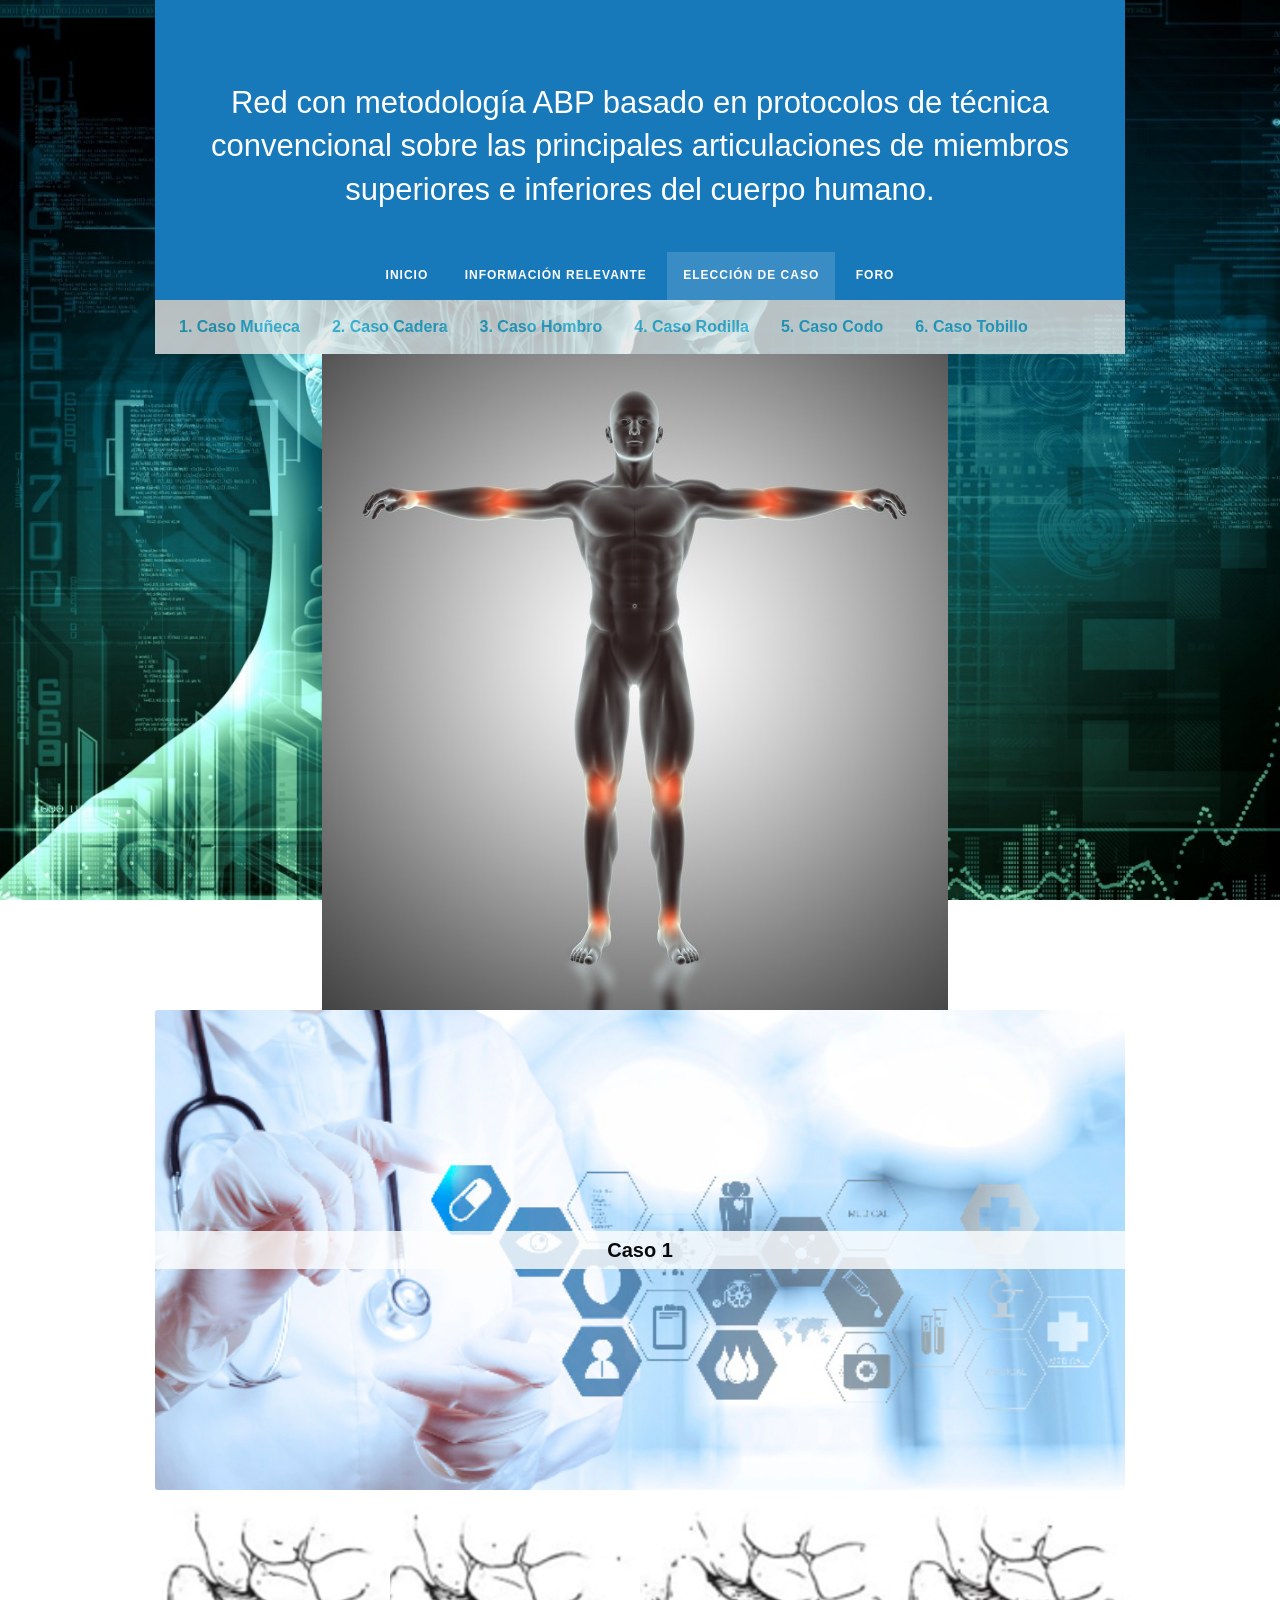
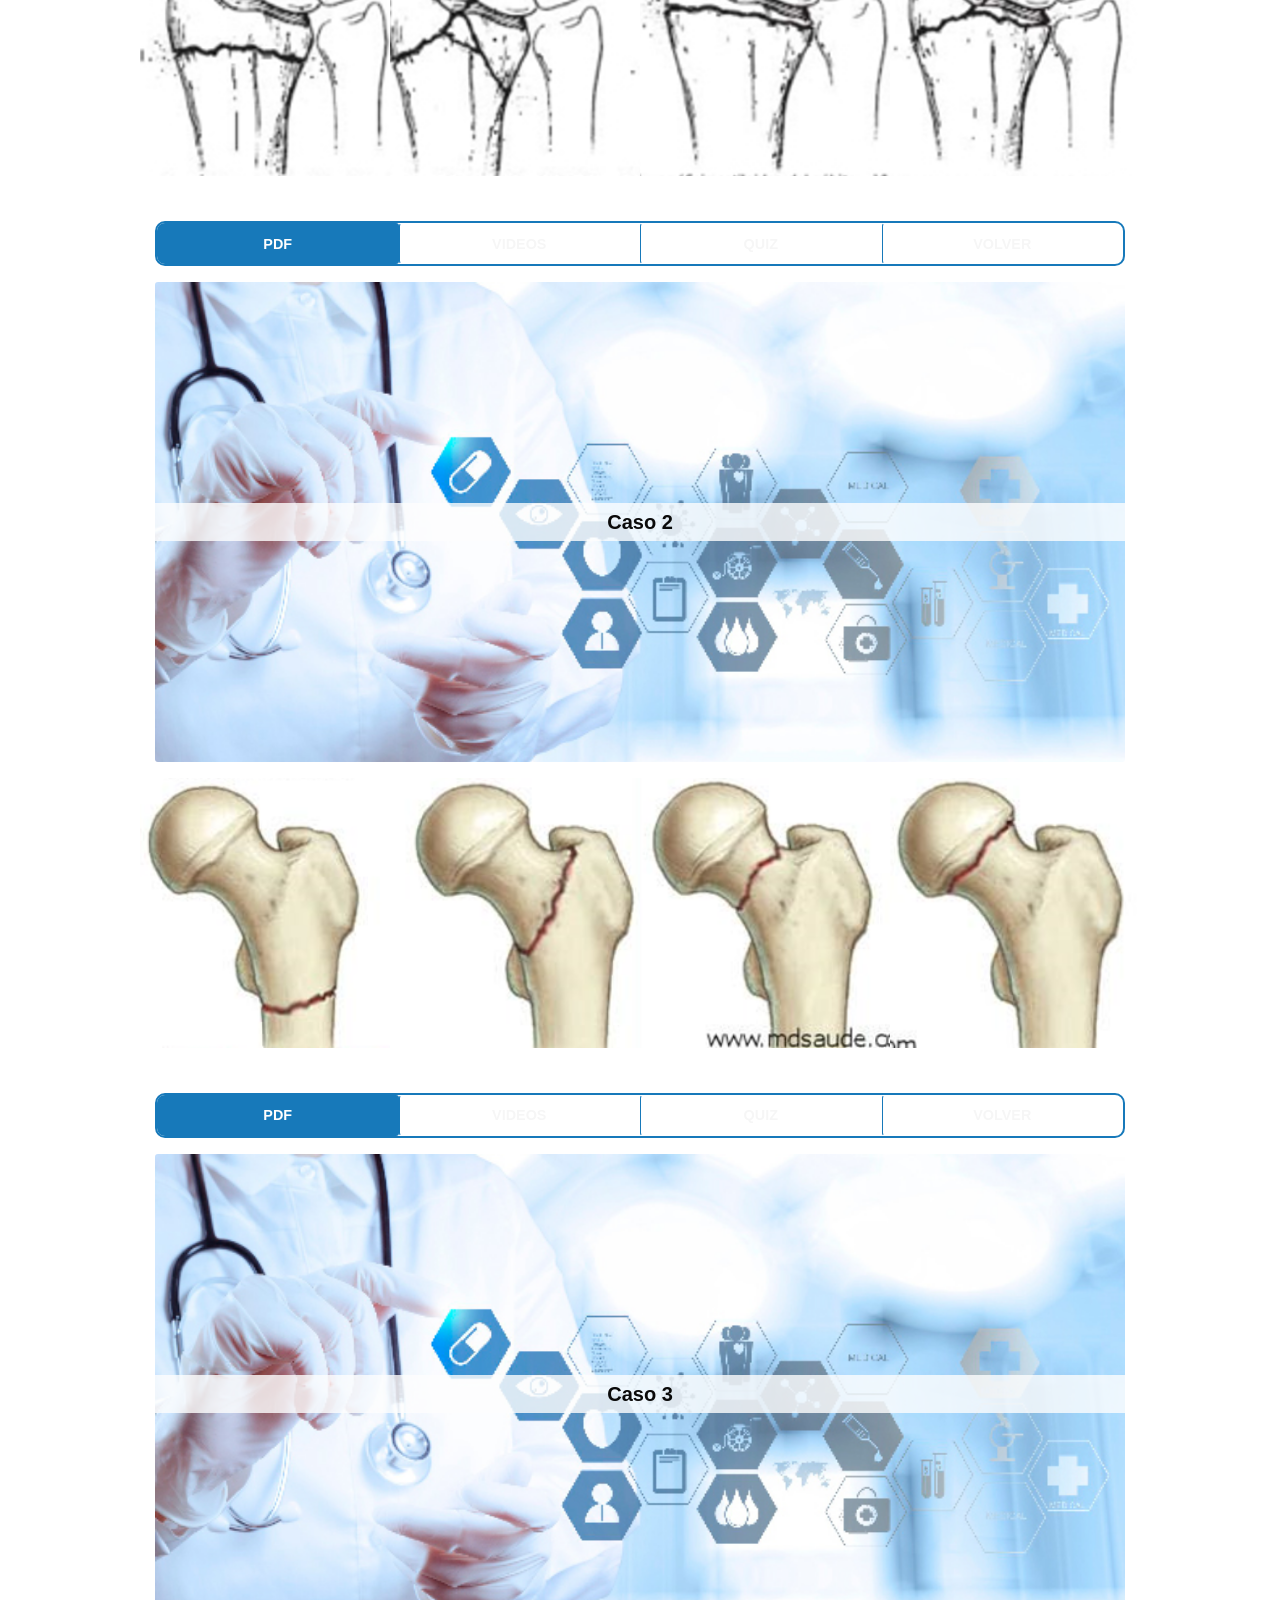
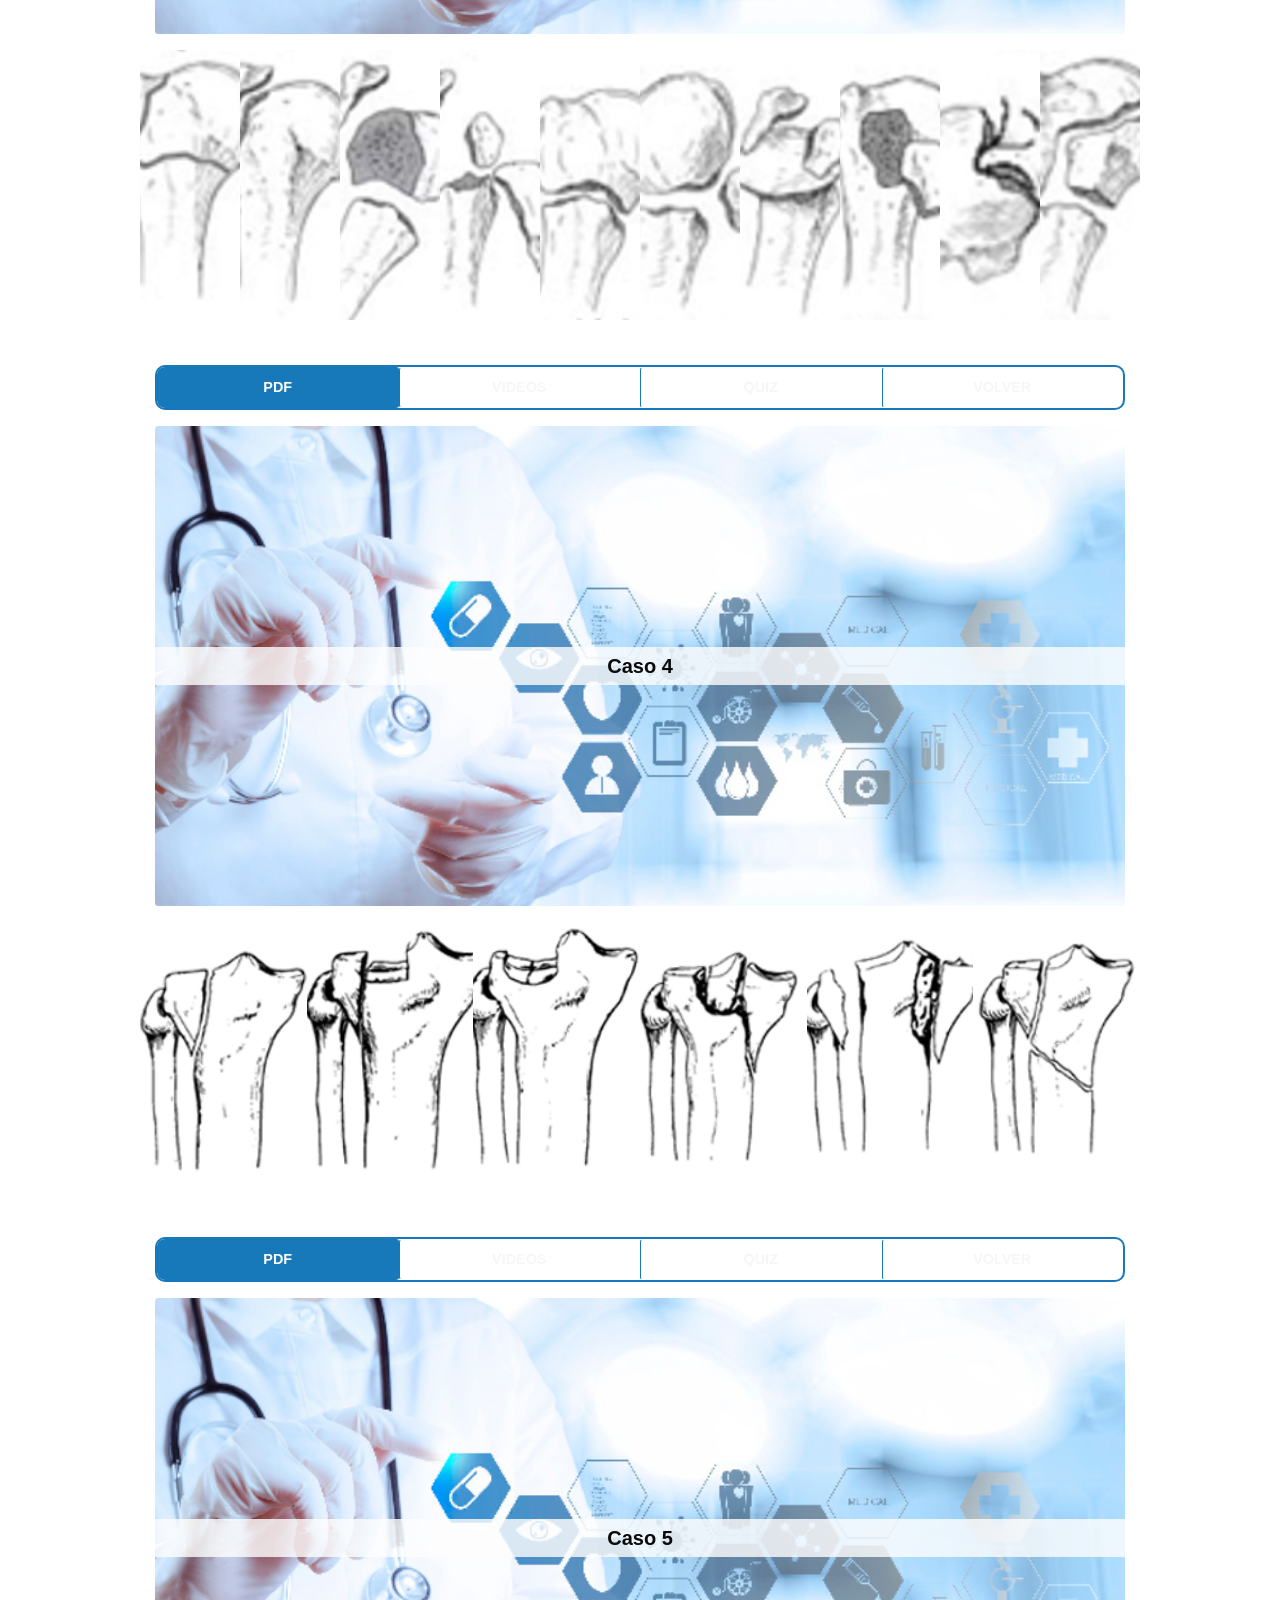
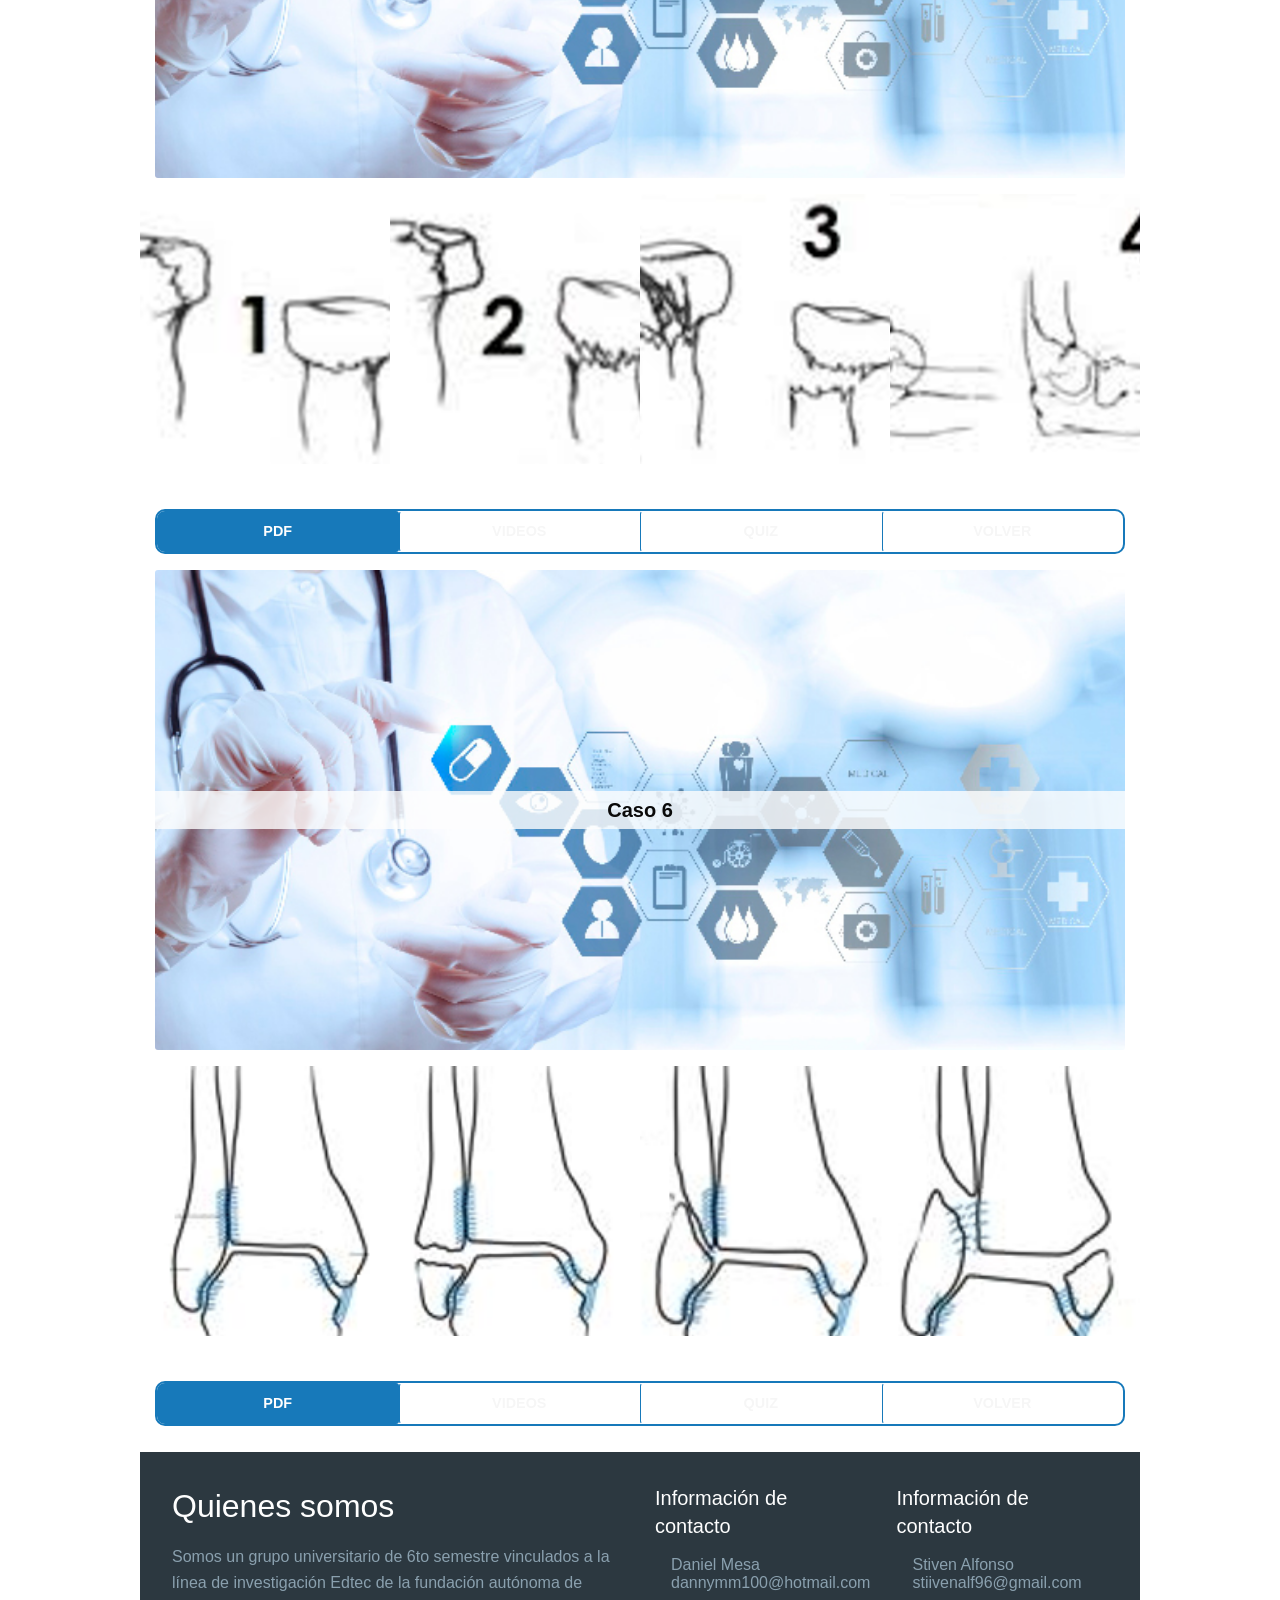
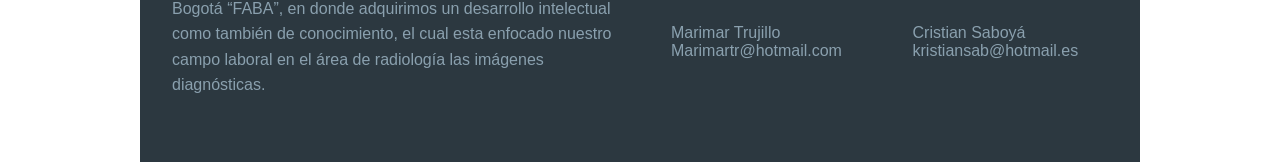
<file: proyecto/caso.html>
<!doctype html>
<html class="no-js">
  <head>
    <meta charset="utf-8">
    <meta http-equiv="x-ua-compatible" content="ie=edge">
    <meta name="viewport" content="width=device-width, initial-scale=1.0">
    <title>Edtec</title>
    <link rel="stylesheet" href="css/foundation.css">
    <link rel="stylesheet" href="css/app.css">
    <link rel="stylesheet" href="foundation-icons/foundation-icons.css" media="screen" charset="utf-8">
  </head>
  <body class="cuerpo">
<!-- TITULO -->
<div class="row contenedor">
  <div class="column">
    <!-- HEADER -->
    <header class="subnav-hero-section">
      <h3 class="subnav-hero-headline">Red con metodología ABP basado en protocolos de técnica convencional sobre las principales articulaciones de miembros superiores e inferiores del cuerpo humano.</h3>
      <ul class="subnav-hero-subnav">
        <li><a href="index.html" >Inicio</a></li>
        <li><a href="principal.html">Información Relevante</a></li>
        <li><a href="caso.html" class="is-active">Elección de caso</a></li>
        <li><a href="foro.html">Foro</a></li>
      </ul>
    </header>
    <!-- HEADER -->
<!-- PRUEBAIMAGEN -->
<div class="row">
  <div class="top-bar-section stacked-for-medium column">
    <div class="top-bar" id="IMG_CASO">
      <div class="bottom-content-section" data-magellan data-threshold="0">
      <ul class="menu">
        <li><a href="#main-content-section1"><b>1. Caso Muñeca</b></a></li>
        <li><a href="#main-content-section2"><b>2. Caso Cadera</b></a></li>
        <li><a href="#main-content-section3"><b>3. Caso Hombro</b></a></li>
        <li><a href="#main-content-section4"><b>4. Caso Rodilla</b></a></li>
        <li><a href="#main-content-section5"><b>5. Caso Codo</b></a></li>
        <li><a href="#main-content-section6"><b>6. Caso Tobillo</b></a></li>
      </ul>
    </div>
    </div>
  </div>
  <div class="large-10 large-offset-2 column">
    <div class="author-image">
      <img src="img/otros/topograma.jpg">
    </div>
  </div>
</div>
<!-- PRUEBAIMAGEN -->
<!-- PRUEBA -->
<!-- <div class="hero-full-screen" >
  <div class="top-content-section">
    <div class="top-bar-section stacked-for-medium">
      <div class="top-bar">
        <div class="bottom-content-section" data-magellan data-threshold="0">
        <ul class="menu">
          <li><a href="#main-content-section1">1. Caso Muñeca</a></li>
          <li><a href="#main-content-section2">2. Caso Cadera</a></li>
          <li><a href="#main-content-section3">3. Caso Hombro</a></li>
          <li><a href="#main-content-section4">4. Caso Rodilla</a></li>
          <li><a href="#main-content-section5">5. Caso Codo</a></li>
          <li><a href="#main-content-section6">6. Caso Tobillo</a></li>
        </ul>
      </div>
      </div>
    </div>
  </div>
</div> -->
<!-- PRUEBA -->
<!-- PRUEBA2 -->
<!-- MUÑECA -->
<div class="flip-card card" ontouchstart="this.classList.toggle('hover');" id="main-content-section1">
  <div class="flip-card-inner">
    <div class="flip-card-inner-front">
      <span>Caso 1</span>
    </div>
    <div class="flip-card-inner-back">
      <h3 class="flip-card-inner-back-title">MUÑECA</h3>
      <p class="flip-card-inner-back-text">
        Paciente de 32 años que sufre un accidente vial, fue embestido por un automóvil cuando circulaba en moto. Fue evaluado en el Departamento de Urgencias una hora después del accidente, se descartaron lesiones neurológicas y sistémicas, se tomaron radiografías de su mano derecha, porque presentaba un edema importante y mucho dolor a la movilización global. Las radiografías fueron evaluadas por un médico generalista quien determinó que no sufría lesión ósea alguna, por lo que se le dio el alta con indicación de analgésicos no esteroides y reposo. Dos días después, fue evaluado en el Servicio de Cirugía de Mano, tenía un edema importante en la mano y dolor que no calmó con el tratamiento indicado en el Departamento de Urgencias.El paciente muestra una fractura del cóndilo cubital del 2.º metacarpiano con desplazamiento palmar. Se completó el estudio del caso con tomografía, Se decidió el tratamiento quirúrgico. En el momento de la cirugía, se realizó un abordaje palmar en sentido de la línea tenar, se localizaron y pro Fractura del cóndilo cubital de la base del 2.º metacarpiano con desplazamiento a palmar, De esta forma y tras limpiar la zona del defecto óseo, se localizó el fragmento que se presentaba en la palma y se lo pudo reducir hacia el dorso en su lecho anatómico. Este último abordaje dorsal permitió colocar un tornillo de 1,5 mm cortical con técnica interfragmentaria, con lo que se logró una reducción y una estabilidad satisfactorias. El procedimiento finalizó con la sutura de los ligamentos intermetacarpianos dorsales y la cápsula articular. Se tomaron pruebas completarías para controlar la evolución de la consolidación de la fractura. Se colocó un yeso antebraquipalmar por tres semanas y, luego, se indicó un plan de rehabilitación completo por ocho semanas. A los tres meses, el paciente tenía una articulación estable, sin dolor y pudo reincorporarse a su labor normal.
        Discusión: Las luxaciones carpo metacarpianas son lesiones raras y más aún las del 2.º y 3.er metacarpianos.
      </p>
    </div>
  </div>
</div>
<!-- SLIDE IMAGENES 1 -->
<div class="muneca">
  <div class="row expand-column-wrapper">
    <div class="column">
      <p class="expand-column-content"><button class="button" data-toggle="muñeca1">Click</button></p>
    </div>
    <div class="column">
      <p class="expand-column-content"><button class="button" data-toggle="muñeca2">Click</button></p>
    </div>
    <div class="column">
      <p class="expand-column-content"><button class="button" data-toggle="muñeca3">Click</button></p>
    </div>
    <div class="column">
      <p class="expand-column-content"><button class="button" data-toggle="muñeca4">Click</button></p>
    </div>
  </div>
</div>
<!-- SLIDE IMAGENES 1-->
<!-- BOTONES -->
<div class="mobile-app-toggle" data-mobile-app-toggle>
  <button class="button is-active" onclick="location.href='pdf/textos_del_proyecto/muñeca.pdf';" target="_blank">PDF</button>
  <button class="button" data-toggle="video1">VIDEOS</button>
  <button class="button" onclick="location.href='quizmuñeca.html';">QUIZ</button>
  <button class="button" onclick="location.href='#IMG_CASO';">VOLVER</button>
</div>
<!-- BOTONES -->
<!-- MUÑECA -->
<!-- CADERA -->
<div class="flip-card card" ontouchstart="this.classList.toggle('hover');" id="main-content-section2">
  <div class="flip-card-inner">
    <div class="flip-card-inner-front">
      <span>Caso 2</span>
    </div>
    <div class="flip-card-inner-back">
      <h3 class="flip-card-inner-back-title">CADERA</h3>
      <p class="flip-card-inner-back-text">
        Mujer de 59 años de edad, sin antecedentes personales de interés, que acude por coxalgia izquierda sin traumatismo de 1 mes de evolución, de características mecánicas, que se incrementa con la bipedestación y mejora con el reposo. A la exploración, la cadera izquierda presenta dolor con las rotaciones interna y externa a 90º de flexión. No se evidencian dismetrías ni alteraciones del eje de las extremidades inferiores. La fuerza muscular está conservada y es simétrica. La cadera contralateral no presenta hallazgos anormales a la exploración.El diagnostico indica fractura por estrés del cuello del fémur izquierdo.  Se procede a la fijación de la fractura con tres tornillos canulados percutáneos de 8 mm, con disposición triangular con vértice superior. Se inicia carga parcial asistida con andador a los 2 días de la cirugía. La paciente evoluciona favorablemente, sin dolor, y deambula con andador. A las 3 semanas de la cirugía acude a Urgencias tras presentar, sin traumatismo previo, dolor intenso y súbito en la cadera izquierda, con impotencia funcional. A la exploración, se evidencian deformidad y tumefacción en el muslo izquierdo, que se encuentra en rotación externa y acortada. Se realizan pruebas complementarias, en la que se aprecia una fractura subtrocantérea del fémur izquierdo, distal al punto de entrada de los tornillos canulados. La paciente es ingresada para realizar tratamiento quirúrgico y se procede a la extracción del material de osteosíntesis. se lleva a cabo una osteotomía valguizante con injerto óseo autólogo de cresta iliaca y se practica osteosíntesis con clavo-placa. La paciente es dada de alta con orden de mantener el miembro inferior en descarga. En las sucesivas revisiones, se encuentra asintomática y camina sin limitación.
        Discusion  La fijación de fracturas sin desplazar del cuello femoral con tornillos canulados presenta ventajas sobre otros métodos de fijación: sangrado, tiempo quirúrgico y dolor posquirúrgico menores.
      </p>
    </div>
  </div>
</div>
<!-- SLIDE IMAGENES 2 -->
<div class="cadera">
  <div class="row expand-column-wrapper">
    <div class="column">
      <p class="expand-column-content"><button class="button" data-toggle="cadera1">Click</button></p>
    </div>
    <div class="column">
      <p class="expand-column-content"><button class="button" data-toggle="cadera2">Click</button></p>
    </div>
    <div class="column">
      <p class="expand-column-content"><button class="button" data-toggle="cadera3">Click</button></p>
    </div>
    <div class="column">
      <p class="expand-column-content"><button class="button" data-toggle="cadera4">Click</button></p>
    </div>
  </div>
</div>
<!-- SLIDE IMAGENES 2-->
<!-- BOTONES -->
<div class="mobile-app-toggle" data-mobile-app-toggle>
  <button class="button is-active" onclick="location.href='pdf/textos_del_proyecto/Cadera.pdf';" target="_blank">PDF</button>
  <button class="button" data-toggle="video2">VIDEOS</button>
  <button class="button" onclick="location.href='quizcadera.html';">QUIZ</button>
  <button class="button" onclick="location.href='#IMG_CASO';">VOLVER</button>
</div>
<!-- BOTONES -->
<!-- CADERA -->
<!-- HOMBRO -->
<div class="flip-card card" ontouchstart="this.classList.toggle('hover');" id="main-content-section3">
  <div class="flip-card-inner">
    <div class="flip-card-inner-front">
      <span>Caso 3</span>
    </div>
    <div class="flip-card-inner-back">
      <h3 class="flip-card-inner-back-title">HOMBRO</h3>
      <p class="flip-card-inner-back-text">
        Hombre de 52 años de edad, sin antecedentes de relevancia, que consultó por dolor e impotencia funcional de miembro superior derecho, debido a una descarga eléctrica de un artefacto doméstico que estaba reparando. Refirió que, luego de la descarga, no cayó de su propia altura ni sufrió traumatismo del miembro afectado. Se encontraba en buen estado general y no tenía quemaduras en el cuerpo. En la exploración física, se detectó contractura de la musculatura escapulo-humeral e impotencia funcional. No tenía déficits sensitivo ni motor. El paciente fue internado y se realizaron estudios que descartaron trastornos metabólicos y del ritmo cardíaco. Mostraron una luxo fractura anterior escapulo-humeral, A las 12 horas del ingreso, se efectuó la reducción cerrada de la luxación y se programó la hemiartroplastia que consistió en la colocación de una prótesis tipo Neer a través de un abordaje deltopectoral con reparación de las tuberosidades. El paciente evolucionó favorablemente, con un puntaje DASH de 20,8 y un rango de movilidad de flexión anterior de 100°, abducción de 90°, extensión de 20°, rotación interna de 85° y rotación externa de 10°, a los 18 meses de la cirugía.
        Discusion: Las fracturas por electrocución son poco comunes y, en su mayoría, se producen por traumatismos directos o caídas al suelo. Sin embargo, hay casos publicados en los que las fracturas o fracturas luxaciones pueden producirse por espasmo muscular inducido por la corriente eléctrica.
      </p>
    </div>
  </div>
</div>

<!-- SLIDE IMAGENES 3 -->
<div class="hombro">
  <div class="row expand-column-wrapper">
    <div class="column">
      <p class="expand-column-content"><button class="button" data-toggle="hombro1">Click</button></p>
    </div>
    <div class="column">
      <p class="expand-column-content"><button class="button" data-toggle="hombro2">Click</button></p>
    </div>
    <div class="column">
      <p class="expand-column-content"><button class="button" data-toggle="hombro3">Click</button></p>
    </div>
    <div class="column">
      <p class="expand-column-content"><button class="button" data-toggle="hombro4">Click</button></p>
    </div>
    <div class="column">
      <p class="expand-column-content"><button class="button" data-toggle="hombro5">Click</button></p>
    </div>
    <div class="column">
      <p class="expand-column-content"><button class="button" data-toggle="hombro6">Click</button></p>
    </div>
    <div class="column">
      <p class="expand-column-content"><button class="button" data-toggle="hombro7">Click</button></p>
    </div>
    <div class="column">
      <p class="expand-column-content"><button class="button" data-toggle="hombro8">Click</button></p>
    </div>
    <div class="column">
      <p class="expand-column-content"><button class="button" data-toggle="hombro9">Click</button></p>
    </div>
    <div class="column">
      <p class="expand-column-content"><button class="button" data-toggle="hombro10">Click</button></p>
    </div>
  </div>
</div>
<!-- SLIDE IMAGENES 3-->
<!-- BOTONES -->
<div class="mobile-app-toggle" data-mobile-app-toggle>
  <button class="button is-active" onclick="location.href='pdf/textos_del_proyecto/Hombro.pdf';" target="_blank">PDF</button>
  <button class="button" data-toggle="video3">VIDEOS</button>
  <button class="button" onclick="location.href='quizhombro.html';">QUIZ</button>
  <button class="button" onclick="location.href='#IMG_CASO';">VOLVER</button>
</div>
<!-- BOTONES -->
<!-- HOMBRO -->
<!-- RODILLA -->
<div class="flip-card card" ontouchstart="this.classList.toggle('hover');" id="main-content-section4">
  <div class="flip-card-inner">
    <div class="flip-card-inner-front">
      <span>Caso 4</span>
    </div>
    <div class="flip-card-inner-back">
      <h3 class="flip-card-inner-back-title">RODILLA</h3>
      <p class="flip-card-inner-back-text">
        Paciente de 14 años que acudió a urgencias por impotencia funcional tras caer después de una recepción al saltar mientras jugaba baloncesto, a nivel de la extremidad pélvica izquierda. En la exploración presentó tumefacción a nivel de la rodilla y dolor a la palpación de la tuberosidad tibial anterior. La altura patelar, clínicamente, era elevada respecto a la contralateral. El mecanismo extensor no era doloroso a nivel del tendón cuadricipital ni de la inserción proximal del tendón patelar; sin embargo, la extensión activa fue imposible de explorar por dolor. El paciente fue intervenido de forma urgente sin realizar otras pruebas complementarias. El procedimiento quirúrgico consistió en reducción abierta y fijación interna con tornillos canalados de esponjosa de 3.5 mm para el fragmento interarticular y dos tornillos canalados para el fragmento extra articular. Realizamos una artrotomía medial para reducir la superficie articular. Inicialmente redujimos el fragmento profundo y secundariamente el fragmento adherido al tendón rotuliano. Utilizamos tornillos canulados para poder observar la correcta colocación de las agujas de Kirschner, El fragmento extra articular estaba adherido al tendón rotuliano. Posteriormente se colocó un aparato de yeso tipo férula dorsal. A las 20 semanas el paciente inició la actividad deportiva. En el control a los 3 años, el paciente presentó un balance articular completo, sin dolor y no se observaron deformidades axiales ni rotacionales.
        Discusion Las lesiones de la tuberosidad tibial anterior ocurren en adolescentes varones deportistas cercanos a la maduración esquelética (edades entre 14-17 años). La alta tasa de lesiones en varones es por el gran número de participantes en deportes,
      </p>
    </div>
  </div>
</div>

<!-- SLIDE IMAGENES 4 -->
<div class="rodilla">
  <div class="row expand-column-wrapper">
    <div class="column">
      <p class="expand-column-content"><button class="button" data-toggle="rodilla1">Click</button></p>
    </div>
    <div class="column">
      <p class="expand-column-content"><button class="button" data-toggle="rodilla2">Click</button></p>
    </div>
    <div class="column">
      <p class="expand-column-content"><button class="button" data-toggle="rodilla3">Click</button></p>
    </div>
    <div class="column">
      <p class="expand-column-content"><button class="button" data-toggle="rodilla4">Click</button></p>
    </div>
    <div class="column">
      <p class="expand-column-content"><button class="button" data-toggle="rodilla5">Click</button></p>
    </div>
    <div class="column">
      <p class="expand-column-content"><button class="button" data-toggle="rodilla6">Click</button></p>
    </div>
  </div>
</div>
<!-- SLIDE IMAGENES 4-->

<div class="mobile-app-toggle" data-mobile-app-toggle>
  <button class="button is-active" onclick="location.href='pdf/textos_del_proyecto/Rodilla.pdf';" target="_blank">PDF</button>
  <button class="button" data-toggle="video4">VIDEOS</button>
  <button class="button" onclick="location.href='quizrodilla.html';">QUIZ</button>
  <button class="button" onclick="location.href='#IMG_CASO';">VOLVER</button>
</div>
<!-- RODILLA -->
<div class="flip-card card" ontouchstart="this.classList.toggle('hover');" id="main-content-section5">
  <div class="flip-card-inner">
    <div class="flip-card-inner-front">
      <span>Caso 5</span>
    </div>
    <div class="flip-card-inner-back">
      <h3 class="flip-card-inner-back-title">CODO</h3>
      <p class="flip-card-inner-back-text">
        Paciente varón de 32 años, sin antecedentes médicos ni quirúrgicos de interés que acudió al Servicio de Urgencias de Traumatología tras accidente casual presentando traumatismo directo sobre miembro superior derecho a nivel del codo, provocado por caída desde su propia altura, golpeándose en el codo derecho en flexión.  Presentaba una leve tumefacción del codo con dolor a la palpación en olecranon y cara externa, sin afectación clínica neurovascular distal. La movilidad del codo presentaba una extensión completa, flexión limitada 30º y pronosupinación discretamente limitada. Se observó una luxación anterior aislada de la cabeza radial sin trazos de fractura añadidos. Se interrogó nuevamente al paciente que negó el haber tenido lesiones o antecedentes traumáticos en la infancia, para determinar si se trataba de una lesión reciente o crónica se solicitó estudio mediante resonancia magnética (RM), observándose una escasa afectación de partes blandas en el codo y pérdida de concavidad de la cabeza del radio. Dada la buena funcionalidad del miembro afecto, considerando que se trataba de una lesión crónica, se decidió la abstención terapéutica y control en consultas externas. Fue a la desaparición del dolor y recuperación, prácticamente completa, del arco de movilidad.
  Discusion: La luxación posterior es la más frecuente, y se produce por un mecanismo de hiperpronación, La presencia de una luxación de cabeza de radio en el adulto plantea siempre el diagnóstico diferencial entre una luxación congénita,
      </p>
    </div>
  </div>
</div>

<!-- SLIDE IMAGENES 5 -->
<div class="codo">
  <div class="row expand-column-wrapper">
    <div class="column">
      <p class="expand-column-content"><button class="button" data-toggle="codo1">Click</button></p>
    </div>
    <div class="column">
      <p class="expand-column-content"><button class="button" data-toggle="codo2">Click</button></p>
    </div>
    <div class="column">
      <p class="expand-column-content"><button class="button" data-toggle="codo3">Click</button></p>
    </div>
    <div class="column">
      <p class="expand-column-content"><button class="button" data-toggle="codo4">Click</button></p>
    </div>
  </div>
</div>
<!-- SLIDE IMAGENES 5-->

<div class="mobile-app-toggle" data-mobile-app-toggle>
  <button class="button is-active" onclick="location.href='pdf/textos_del_proyecto/Codo.pdf';" target="_blank">PDF</button>
  <button class="button" data-toggle="video5">VIDEOS</button>
  <button class="button" onclick="location.href='quizcodo.html';">QUIZ</button>
  <button class="button" onclick="location.href='#IMG_CASO';">VOLVER</button>
</div>

<div class="flip-card card" ontouchstart="this.classList.toggle('hover');" id="main-content-section6">
  <div class="flip-card-inner">
    <div class="flip-card-inner-front">
      <span>Caso 6</span>
    </div>
    <div class="flip-card-inner-back">
      <h3 class="flip-card-inner-back-title">TOBILLO</h3>
      <p class="flip-card-inner-back-text">
        Paciente de sexo femenino de 17 años de edad, deportista de alto nivel (danza profesional) y sin antecedentes patológicos de importancia. Acudió al servicio de Emergencia por sufrir una caída desde dos metros de altura aproximadamente, soportando el impacto contra una superficie dura con el miembro inferior izquierdo. Luego del impactó presentó un intenso dolor e impotencia funcional del miembro afectado, a la inspección se evidenció en el tobillo izquierdo: deformidad, dolor a la digito presión, imposibilidad de apoyar el pie, inestabilidad de la articulación tibioperónea indicando lesión de la sindesmosis, tumefacción, equimosis, pulso pedio y tibial posterior presente, llenado capilar normal, y sensibilidad distal conservada. evidenciaron la presencia de una fractura espiroidea de maléolo peróneo y lesión de la sindesmosis. La paciente fue tratada por el servicio de Traumatología y se indicó la necesidad de resolución quirúrgica, En posición decúbito dorsal y bajo anestesia general se procedió a reducir la fractura con osteosíntesis, Se colocó un clamp de reducción ósea alrededor del tobillo para comprimir la sindesmosis y mantener la reducción. Luego a 2 cm por encima de la línea de articulación del tobillo se realizó un agujero a través de la sindesmosis desde la parte lateral hacia la medial La aguja pasó a través de la piel, y el endobotón fue seguido con fluoroscopía durante su paso medial. Se procedió a reparar la sindemosis  Se comprobó la adecuada posición del material de osteosíntesis y se colocó una férula posterior a nivel del tobillo. Luego de 24 horas, la paciente fue dada de alta, Se recomendó iniciar ejercicios pasivos durante las dos semanas posteriores a la cirugía, Acudió a control médico 4 semanas después y no refirió molestias, se procedió a retirar el yeso. luego de dos meses retomó sus actividades de danza profesional.
        Discusion: Las fracturas de tobillo son un motivo de consulta frecuente para los traumatólogos, Dentro de las técnicas de fijación no existe un consenso sobre cómo tratar éstas lesiones ya que dependen mucho del tipo de fractura y la opinión del traumatólogo.
      </p>
    </div>
  </div>
</div>

<!-- SLIDE IMAGENES 6-->
<div class="tobillo">
  <div class="row expand-column-wrapper">
    <div class="column">
      <p class="expand-column-content"><button class="button" data-toggle="tobillo1">Click</button></p>
    </div>
    <div class="column">
      <p class="expand-column-content"><button class="button" data-toggle="tobillo2">Click</button></p>
    </div>
    <div class="column">
      <p class="expand-column-content"><button class="button" data-toggle="tobillo3">Click</button></p>
    </div>
    <div class="column">
      <p class="expand-column-content"><button class="button" data-toggle="tobillo4">Click</button></p>
    </div>
  </div>
</div>
<!-- SLIDE IMAGENES 6-->

<div class="mobile-app-toggle" data-mobile-app-toggle>
  <button class="button is-active" onclick="location.href='pdf/textos_del_proyecto/Tobillo.pdf';" target="_blank">PDF</button>
  <button class="button" data-toggle="video6">VIDEOS</button>
  <button class="button" onclick="location.href='quiztobillo.html';">QUIZ</button>
  <button class="button" onclick="location.href='#IMG_CASO';">VOLVER</button>
</div>
<!-- PRUEBA2 -->

<!-- CARD -->

<!-- CARD -->
  </div>
<!-- FOOTER -->
<footer class="marketing-site-footer">
  <div class="row medium-unstack">
    <div class="medium-6 columns">
      <h4 class="marketing-site-footer-name">Quienes somos</h4>
      <p>Somos un grupo universitario de 6to semestre vinculados a la línea de investigación Edtec de la fundación autónoma de Bogotá “FABA”, en donde adquirimos un desarrollo intelectual como también de conocimiento, el cual esta enfocado nuestro campo laboral en el área de radiología las imágenes diagnósticas.</p>
    </div>
    <div class="medium-6 columns">
      <div class="row medium-unstack">
        <div class="medium-6 columns">
          <h4 class="marketing-site-footer-title">Información de contacto</h4>
          <div class="marketing-site-footer-block">
            <p>Daniel Mesa<br>dannymm100@hotmail.com</p>
          </div>
          <div class="marketing-site-footer-block">
            <p>Marimar Trujillo<br>Marimartr@hotmail.com</p>
          </div>
        </div>
        <div class="medium-6 columns">
          <h4 class="marketing-site-footer-title">Información de contacto</h4>
          <div class="marketing-site-footer-block">
            <p>Stiven Alfonso<br>stiivenalf96@gmail.com</p>
          </div>
          <div class="marketing-site-footer-block">
            <p>Cristian Saboyá<br>kristiansab@hotmail.es</p>
          </div>
        </div>
      </div>
    </div>
  </div>
</footer>
<!-- FOOTER -->
<!-- IMAGENES ZOOM MUÑECA -->
<div class="reveal" id="muñeca1" data-reveal data-close-on-click="true" data-animation-in="spin-in" data-animation-out="spin-out">
  <img src="img/caso_muñeca/muñeca1.png" alt="Introspective Cage">
  <p class="lead">FRACTURA APÓFISIS ESTILOIDE CUBITAL 1</p>
  <button class="close-button" data-close aria-label="Close reveal" type="button">
    <span aria-hidden="true">&times;</span>
  </button>
</div>

<div class="reveal" id="muñeca2" data-reveal data-close-on-click="true" data-animation-in="spin-in" data-animation-out="spin-out">
  <img src="img/caso_muñeca/muñeca2.png" alt="Introspective Cage">
  <p class="lead">FRACTURA APÓFISIS ESTILOIDE CUBITAL 2</p>
  <button class="close-button" data-close aria-label="Close reveal" type="button">
    <span aria-hidden="true">&times;</span>
  </button>
</div>

<div class="reveal" id="muñeca3" data-reveal data-close-on-click="true" data-animation-in="spin-in" data-animation-out="spin-out">
  <img src="img/caso_muñeca/muñeca3.png" alt="Introspective Cage">
  <p class="lead">FRACTURA APÓFISIS ESTILOIDE CUBITAL 3</p>
  <button class="close-button" data-close aria-label="Close reveal" type="button">
    <span aria-hidden="true">&times;</span>
  </button>
</div>

<div class="reveal" id="muñeca4" data-reveal data-close-on-click="true" data-animation-in="spin-in" data-animation-out="spin-out">
  <img src="img/caso_muñeca/muñeca4.png" alt="Introspective Cage">
  <p class="lead">FRACTURA APÓFISIS ESTILOIDE CUBITAL 4</p>
  <button class="close-button" data-close aria-label="Close reveal" type="button">
    <span aria-hidden="true">&times;</span>
  </button>
</div>
<!-- IMAGENES ZOOM MUÑECA -->
<!-- IMAGENES ZOOM CADERA -->
<div class="reveal" id="cadera1" data-reveal data-close-on-click="true" data-animation-in="spin-in" data-animation-out="spin-out">
  <img src="img/caso_cadera/cadera1.png" alt="Introspective Cage">
  <p class="lead">FRACTURA SUBTROCANTÉREA</p>
  <button class="close-button" data-close aria-label="Close reveal" type="button">
    <span aria-hidden="true">&times;</span>
  </button>
</div>

<div class="reveal" id="cadera2" data-reveal data-close-on-click="true" data-animation-in="spin-in" data-animation-out="spin-out">
  <img src="img/caso_cadera/cadera2.png" alt="Introspective Cage">
  <p class="lead">FRACTURA INTERTROCANTÉREA</p>
  <button class="close-button" data-close aria-label="Close reveal" type="button">
    <span aria-hidden="true">&times;</span>
  </button>
</div>

<div class="reveal" id="cadera3" data-reveal data-close-on-click="true" data-animation-in="spin-in" data-animation-out="spin-out">
  <img src="img/caso_cadera/cadera3.png" alt="Introspective Cage">
  <p class="lead">FRACTURA TRANSCERVICAL DEL CUELLO FEMORAL</p>
  <button class="close-button" data-close aria-label="Close reveal" type="button">
    <span aria-hidden="true">&times;</span>
  </button>
</div>

<div class="reveal" id="cadera4" data-reveal data-close-on-click="true" data-animation-in="spin-in" data-animation-out="spin-out">
  <img src="img/caso_cadera/cadera4.png" alt="Introspective Cage">
  <p class="lead">FRACTURA SUBCAPITAL DEL CUELLO FEMORAL</p>
  <button class="close-button" data-close aria-label="Close reveal" type="button">
    <span aria-hidden="true">&times;</span>
  </button>
</div>
<!-- IMAGENES ZOOM CADERA -->
<!-- IMAGENES ZOOM HOMBRO -->
<div class="reveal" id="hombro1" data-reveal data-close-on-click="true" data-animation-in="spin-in" data-animation-out="spin-out">
  <img src="img/caso_hombro/hombro1.png" alt="Introspective Cage">
  <p class="lead">1 FRAGMENTO</p>
  <button class="close-button" data-close aria-label="Close reveal" type="button">
    <span aria-hidden="true">&times;</span>
  </button>
</div>

<div class="reveal" id="hombro2" data-reveal data-close-on-click="true" data-animation-in="spin-in" data-animation-out="spin-out">
  <img src="img/caso_hombro/hombro2.png" alt="Introspective Cage">
  <p class="lead">2 FRAGMENTOS TROQUITER</p>
  <button class="close-button" data-close aria-label="Close reveal" type="button">
    <span aria-hidden="true">&times;</span>
  </button>
</div>

<div class="reveal" id="hombro3" data-reveal data-close-on-click="true" data-animation-in="spin-in" data-animation-out="spin-out">
  <img src="img/caso_hombro/hombro3.png" alt="Introspective Cage">
  <p class="lead">3 FRAGMENTOS TROQUITER + CUELLO QUIRÚRGICO</p>
  <button class="close-button" data-close aria-label="Close reveal" type="button">
    <span aria-hidden="true">&times;</span>
  </button>
</div>

<div class="reveal" id="hombro4" data-reveal data-close-on-click="true" data-animation-in="spin-in" data-animation-out="spin-out">
  <img src="img/caso_hombro/hombro4.png" alt="Introspective Cage">
  <p class="lead">4 FRAGMENTOS CLASICA</p>
  <button class="close-button" data-close aria-label="Close reveal" type="button">
    <span aria-hidden="true">&times;</span>
  </button>
</div>

<div class="reveal" id="hombro5" data-reveal data-close-on-click="true" data-animation-in="spin-in" data-animation-out="spin-out">
  <img src="img/caso_hombro/hombro5.png" alt="Introspective Cage">
  <p class="lead">CUELLO QUIRÚRGICO</p>
  <button class="close-button" data-close aria-label="Close reveal" type="button">
    <span aria-hidden="true">&times;</span>
  </button>
</div>

<div class="reveal" id="hombro6" data-reveal data-close-on-click="true" data-animation-in="spin-in" data-animation-out="spin-out">
  <img src="img/caso_hombro/hombro6.png" alt="Introspective Cage">
  <p class="lead">TROQUIN + CUELLO QUIRÚRGICO</p>
  <button class="close-button" data-close aria-label="Close reveal" type="button">
    <span aria-hidden="true">&times;</span>
  </button>
</div>

<div class="reveal" id="hombro7" data-reveal data-close-on-click="true" data-animation-in="spin-in" data-animation-out="spin-out">
  <img src="img/caso_hombro/hombro7.png" alt="Introspective Cage">
  <p class="lead">IMPACTADA EN VALGO</p>
  <button class="close-button" data-close aria-label="Close reveal" type="button">
    <span aria-hidden="true">&times;</span>
  </button>
</div>

<div class="reveal" id="hombro8" data-reveal data-close-on-click="true" data-animation-in="spin-in" data-animation-out="spin-out">
  <img src="img/caso_hombro/hombro8.png" alt="Introspective Cage">
  <p class="lead">TROQUÍN</p>
  <button class="close-button" data-close aria-label="Close reveal" type="button">
    <span aria-hidden="true">&times;</span>
  </button>
</div>

<div class="reveal" id="hombro9" data-reveal data-close-on-click="true" data-animation-in="spin-in" data-animation-out="spin-out">
  <img src="img/caso_hombro/hombro9.png" alt="Introspective Cage">
  <p class="lead">FRACTURA-HUNDIMIENTO</p>
  <button class="close-button" data-close aria-label="Close reveal" type="button">
    <span aria-hidden="true">&times;</span>
  </button>
</div>

<div class="reveal" id="hombro10" data-reveal data-close-on-click="true" data-animation-in="spin-in" data-animation-out="spin-out">
  <img src="img/caso_hombro/hombro10.png" alt="Introspective Cage">
  <p class="lead">FRACTURA INTRAARTICULAR DE LA CABEZA</p>
  <button class="close-button" data-close aria-label="Close reveal" type="button">
    <span aria-hidden="true">&times;</span>
  </button>
</div>
<!-- IMAGENES ZOOM HOMBRO -->
<!-- IMAGENES ZOOM RODILLA -->
<div class="reveal" id="rodilla1" data-reveal data-close-on-click="true" data-animation-in="spin-in" data-animation-out="spin-out">
  <img src="img/caso_rodilla/rodilla1.png" alt="Introspective Cage">
  <p class="lead">SEPARACIÓN (TIPO I)</p>
  <button class="close-button" data-close aria-label="Close reveal" type="button">
    <span aria-hidden="true">&times;</span>
  </button>
</div>

<div class="reveal" id="rodilla2" data-reveal data-close-on-click="true" data-animation-in="spin-in" data-animation-out="spin-out">
  <img src="img/caso_rodilla/rodilla2.png" alt="Introspective Cage">
  <p class="lead">SEPARACIÓN HUNDIMIENTO (TIPO II)</p>
  <button class="close-button" data-close aria-label="Close reveal" type="button">
    <span aria-hidden="true">&times;</span>
  </button>
</div>

<div class="reveal" id="rodilla3" data-reveal data-close-on-click="true" data-animation-in="spin-in" data-animation-out="spin-out">
  <img src="img/caso_rodilla/rodilla3.png" alt="Introspective Cage">
  <p class="lead">DEPRESIÓN CENTRAL (TIPO III)</p>
  <button class="close-button" data-close aria-label="Close reveal" type="button">
    <span aria-hidden="true">&times;</span>
  </button>
</div>

<div class="reveal" id="rodilla4" data-reveal data-close-on-click="true" data-animation-in="spin-in" data-animation-out="spin-out">
  <img src="img/caso_rodilla/rodilla4.png" alt="Introspective Cage">
  <p class="lead">FRACTURA-SEPARACIÓN DE MESETA TIBIAL INTERNA (TIPO IV)</p>
  <button class="close-button" data-close aria-label="Close reveal" type="button">
    <span aria-hidden="true">&times;</span>
  </button>
</div>

<div class="reveal" id="rodilla5" data-reveal data-close-on-click="true" data-animation-in="spin-in" data-animation-out="spin-out">
  <img src="img/caso_rodilla/rodilla5.png" alt="Introspective Cage">
  <p class="lead">FRACTURA AMBOS PLATILLOS (TIPO V)</p>
  <button class="close-button" data-close aria-label="Close reveal" type="button">
    <span aria-hidden="true">&times;</span>
  </button>
</div>

<div class="reveal" id="rodilla6" data-reveal data-close-on-click="true" data-animation-in="spin-in" data-animation-out="spin-out">
  <img src="img/caso_rodilla/rodilla6.png" alt="Introspective Cage">
  <p class="lead">DISOCIACIÓN ENTRE LAS METÁFISIS Y LA DIÁFISIS</p>
  <button class="close-button" data-close aria-label="Close reveal" type="button">
    <span aria-hidden="true">&times;</span>
  </button>
</div>
<!-- IMAGENES ZOOM RODILLA -->
<!-- IMAGENES ZOOM CODO -->
<div class="reveal" id="codo1" data-reveal data-close-on-click="true" data-animation-in="spin-in" data-animation-out="spin-out">
  <img src="img/caso_codo/codo1.png" alt="Introspective Cage">
  <p class="lead">FRACTURA DE CABEZA DE RADIO 1</p>
  <button class="close-button" data-close aria-label="Close reveal" type="button">
    <span aria-hidden="true">&times;</span>
  </button>
</div>

<div class="reveal" id="codo2" data-reveal data-close-on-click="true" data-animation-in="spin-in" data-animation-out="spin-out">
  <img src="img/caso_codo/codo2.png" alt="Introspective Cage">
  <p class="lead">FRACTURA DE CABEZA DE RADIO 2</p>
  <button class="close-button" data-close aria-label="Close reveal" type="button">
    <span aria-hidden="true">&times;</span>
  </button>
</div>

<div class="reveal" id="codo3" data-reveal data-close-on-click="true" data-animation-in="spin-in" data-animation-out="spin-out">
  <img src="img/caso_codo/codo3.png" alt="Introspective Cage">
  <p class="lead">FRACTURA DE CABEZA DE RADIO 3</p>
  <button class="close-button" data-close aria-label="Close reveal" type="button">
    <span aria-hidden="true">&times;</span>
  </button>
</div>

<div class="reveal" id="codo4" data-reveal data-close-on-click="true" data-animation-in="spin-in" data-animation-out="spin-out">
  <img src="img/caso_codo/codo4.png" alt="Introspective Cage">
  <p class="lead">FRACTURA DE CABEZA DE RADIO 4</p>
  <button class="close-button" data-close aria-label="Close reveal" type="button">
    <span aria-hidden="true">&times;</span>
  </button>
</div>
<!-- IMAGENES ZOOM CODO -->
<!-- IMAGENES ZOOM TOBILLO -->
<div class="reveal" id="tobillo1" data-reveal data-close-on-click="true" data-animation-in="spin-in" data-animation-out="spin-out">
  <img src="img/caso_tobillo/tobillo1.png" alt="Introspective Cage">
  <p class="lead">NORMAL</p>
  <button class="close-button" data-close aria-label="Close reveal" type="button">
    <span aria-hidden="true">&times;</span>
  </button>
</div>

<div class="reveal" id="tobillo2" data-reveal data-close-on-click="true" data-animation-in="spin-in" data-animation-out="spin-out">
  <img src="img/caso_tobillo/tobillo2.png" alt="Introspective Cage">
  <p class="lead">WEBER A</p>
  <button class="close-button" data-close aria-label="Close reveal" type="button">
    <span aria-hidden="true">&times;</span>
  </button>
</div>

<div class="reveal" id="tobillo3" data-reveal data-close-on-click="true" data-animation-in="spin-in" data-animation-out="spin-out">
  <img src="img/caso_tobillo/tobillo3.png" alt="Introspective Cage">
  <p class="lead">WEBER B</p>
  <button class="close-button" data-close aria-label="Close reveal" type="button">
    <span aria-hidden="true">&times;</span>
  </button>
</div>

<div class="reveal" id="tobillo4" data-reveal data-close-on-click="true" data-animation-in="spin-in" data-animation-out="spin-out">
  <img src="img/caso_tobillo/tobillo4.png" alt="Introspective Cage">
  <p class="lead">WEBER C</p>
  <button class="close-button" data-close aria-label="Close reveal" type="button">
    <span aria-hidden="true">&times;</span>
  </button>
</div>
<!-- IMAGENES ZOOM TOBILLO -->
<!-- VIDEO1 -->
<div class="reveal" id="video1" data-reveal data-close-on-click="true" data-animation-in="spin-in" data-animation-out="spin-out">
  <div class="flex-video widescreen vimeo">
  <iframe width="854" height="480" src="https://www.youtube.com/embed/yqmYdIez1iM?ecver=1" frameborder="0" allow="autoplay; encrypted-media" allowfullscreen></iframe>
</div>
  <button class="close-button" data-close aria-label="Close reveal" type="button">
    <span aria-hidden="true">&times;</span>
  </button>
</div>
<!-- VIDEO1 -->
<!-- VIDEO2 -->
<div class="reveal" id="video2" data-reveal data-close-on-click="true" data-animation-in="spin-in" data-animation-out="spin-out">
  <div class="flex-video widescreen vimeo">
  <iframe width="854" height="480" src="https://www.youtube.com/embed/VMGVDgdWFio?ecver=1" frameborder="0" allow="autoplay; encrypted-media" allowfullscreen></iframe>
</div>
  <button class="close-button" data-close aria-label="Close reveal" type="button">
    <span aria-hidden="true">&times;</span>
  </button>
</div>
<!-- VIDEO2 -->
<!-- VIDEO3 -->
<div class="reveal" id="video3" data-reveal data-close-on-click="true" data-animation-in="spin-in" data-animation-out="spin-out">
  <div class="flex-video widescreen vimeo">
  <iframe width="854" height="480" src="https://www.youtube.com/embed/0cihvzsyw84?ecver=1" frameborder="0" allow="autoplay; encrypted-media" allowfullscreen></iframe>
</div>
  <button class="close-button" data-close aria-label="Close reveal" type="button">
    <span aria-hidden="true">&times;</span>
  </button>
</div>
<!-- VIDEO3 -->
<!-- VIDEO4 -->
<div class="reveal" id="video4" data-reveal data-close-on-click="true" data-animation-in="spin-in" data-animation-out="spin-out">
  <div class="flex-video widescreen vimeo">
  <iframe width="854" height="480" src="https://www.youtube.com/embed/1qO5Ky-A4dU?ecver=1" frameborder="0" allow="autoplay; encrypted-media" allowfullscreen></iframe>
</div>
  <button class="close-button" data-close aria-label="Close reveal" type="button">
    <span aria-hidden="true">&times;</span>
  </button>
</div>
<!-- VIDEO4 -->
<!-- VIDEO5 -->
<div class="reveal" id="video5" data-reveal data-close-on-click="true" data-animation-in="spin-in" data-animation-out="spin-out">
  <div class="flex-video widescreen vimeo">
  <iframe width="854" height="480" src="https://www.youtube.com/embed/k8GvnOGMA4o?ecver=1" frameborder="0" allow="autoplay; encrypted-media" allowfullscreen></iframe>
</div>
  <button class="close-button" data-close aria-label="Close reveal" type="button">
    <span aria-hidden="true">&times;</span>
  </button>
</div>
<!-- VIDEO5 -->
<!-- VIDEO6 -->
<div class="reveal" id="video6" data-reveal data-close-on-click="true" data-animation-in="spin-in" data-animation-out="spin-out">
  <div class="flex-video widescreen vimeo">
  <iframe width="854" height="480" src="https://www.youtube.com/embed/tIxuMe-dlWk?ecver=1" frameborder="0" allow="autoplay; encrypted-media" allowfullscreen></iframe>
</div>
  <button class="close-button" data-close aria-label="Close reveal" type="button">
    <span aria-hidden="true">&times;</span>
  </button>
</div>
<!-- VIDEO6 -->
</div>
    <script src="js/vendor/jquery.js"></script>
    <script type="text/javascript" src="js/vendor/jquery-ui.min.js"></script>
    <script src="js/vendor/what-input.js"></script>
    <script src="js/vendor/foundation.js"></script>
    <script src="js/app.js"></script>
  </body>
</html>
</file>
<file: css/app.css>
/* FONDO TOTAL */
body{
	background: url("../img/otros/banner5.jpg!d") no-repeat;
	background-attachment: fixed;
	background-size:cover;
	/* opacity: 0.9; */
}
/* FONDO TOTAL */
/* BOTONES */

/* BOTONES */
/*HEADER*/
/* ANIMACIÒN PANTALLA */
@keyframes slidein {
	0%{margin-top:150%;}
	60%{margin-top: -5%;}
	100%{margin-top: 0%;}
}
.subnav-hero-section {
	animation-duration: 2s;
	animation-name: slidein;
}
/* ANIMACIÒN PANTALLA */
.subnav-hero-section {
  text-align: center;
  background: #1779ba;
  background-size: cover;
  position: relative;
  overflow: visible;
  display: -webkit-flex;
  display: -ms-flexbox;
  display: flex;
  -webkit-align-items: center;
      -ms-flex-align: center;
          align-items: center;
  -webkit-justify-content: center;
      -ms-flex-pack: center;
          justify-content: center;
  height: 300px;
}

.subnav-hero-section .subnav-hero-headline {
  color: #fefefe;
}

.subnav-hero-subnav {
  float: none;
  position: absolute;
  text-align: center;
  margin: 0 auto;
  bottom: 0;
  width: 100%;
}

.subnav-hero-subnav li {
  float: none;
  display: inline-block;
}

.subnav-hero-subnav li a {
  padding: 0.9rem 1rem;
  font-size: 0.75rem;
  color: #fefefe;
  text-transform: uppercase;
  display: block;
  font-weight: bold;
  letter-spacing: 1px;
  transition: all 0.35s ease-in-out;
}

.subnav-hero-subnav li a.is-active {
  background: rgba(254, 254, 254, 0.15);
}

.subnav-hero-subnav li a:hover {
  background: rgba(254, 254, 254, 0.15);
}
/*HEADER*/
/* SLIDE */

.marketing-site-three-up {
  text-align: center;
  padding: 2rem 0;
	background-color: #f6f6f6;
}

.marketing-site-three-up .row {
  max-width: 900px;
}

.marketing-site-three-up .columns {
  margin-bottom: 1rem;
}

@media screen and (min-width: 40em) {
  .marketing-site-three-up .columns {
    margin-bottom: 0;
  }
}

.marketing-site-three-up .fa {
  font-size: 3rem;
  margin-bottom: 1rem;
  color: #1779ba;
}

.marketing-site-three-up-headline {
  margin-bottom: 2rem;
  font-size: 24px;
}
/* SLIDE */
/* BOTON */
.button-rounded-hover {
  border: 0;
  border-radius: 5000px;
  padding: 1rem 2rem;
  text-transform: uppercase;
  position: relative;
  overflow: hidden;
  font-size: 1rem;
  letter-spacing: 2px;
  transition: all 0.35s ease;
  -webkit-transform: translateZ(0);
          transform: translateZ(0);
}

.button-rounded-hover:before {
  opacity: 0;
  content: "";
  position: absolute;
  top: 0px;
  bottom: 0px;
  left: 0px;
  right: 0px;
  border-radius: inherit;
  background-color: #fefefe;
  transition: all 0.3s;
  -webkit-transform: translateX(-100%);
      -ms-transform: translateX(-100%);
          transform: translateX(-100%);
}

.button-rounded-hover:after {
  position: absolute;
  top: 0px;
  bottom: 0px;
  left: 0px;
  right: 0px;
  border: 5px solid #115b8d;
  content: '';
  border-radius: inherit;
}

.button-rounded-hover:hover,
.button-rounded-hover:focus {
  background-color: #115b8d;
}

.button-rounded-hover:hover:before,
.button-rounded-hover:focus:before {
  -webkit-transform: translateX(0%);
      -ms-transform: translateX(0%);
          transform: translateX(0%);
  opacity: 0.25;
}
/* BOTON */
/* CARD */

.about-the-author {
  background-color: #fefefe;
  padding: 1rem;
  border: 1px solid #cacaca;
}

.about-the-author .separator-left {
  text-align: left;
}

.about-the-author .separator-left::before, .about-the-author .separator-left::after {
  display: table;
  content: ' ';
  -webkit-flex-basis: 0;
      -ms-flex-preferred-size: 0;
          flex-basis: 0;
  -webkit-order: 1;
      -ms-flex-order: 1;
          order: 1;
}

.about-the-author .separator-left::after {
  clear: both;
}

.about-the-author .separator-left::after {
  position: relative;
  width: 5rem;
  border-bottom: 0.125rem solid #1779ba;
  margin: 0.3rem auto 0;
  margin-left: 0;
}

.about-the-author .author-title {
  text-transform: uppercase;
}

.about-the-author .author-social {
  text-align: center;
  margin-top: 0.7rem;
  margin-bottom: 0.7rem;
}

.about-the-author .author-social .fa-stack {
  display: inline-block;
}

.about-the-author .author-social .fa-stack.facebook {
  color: #4c70ba;
}

.about-the-author .author-social .fa-stack.facebook:hover, .about-the-author .author-social .fa-stack.facebook:focus {
  color: #3b5998;
}

.about-the-author .author-social .fa-stack.twitter {
  color: #83c3f3;
}

.about-the-author .author-social .fa-stack.twitter:hover, .about-the-author .author-social .fa-stack.twitter:focus {
  color: #55acee;
}

.about-the-author .author-social .fa-stack.linkedin {
  color: #009ee8;
}

.about-the-author .author-social .fa-stack.linkedin:hover, .about-the-author .author-social .fa-stack.linkedin:focus {
  color: #007bb5;
}

.about-the-author .author-image {
  border: 1px solid #cacaca;
}
/* CARD */
/* OCULTAR CARD */
.card1,.card2,.card3,.card4{
  display:none;
}
/* OCULTAR CARD */
/* FOOTER */

.marketing-site-footer {
  background: #2c3840;
  color: #8aa0ae;
  padding: 2rem;
  margin-top: 10px;
}

.marketing-site-footer .marketing-site-footer-menu-social a {
  color: #fefefe;
}

.marketing-site-footer .column-block {
  margin-bottom: 10px;
}

.marketing-site-footer > .row {
  margin-bottom: 1rem;
}

@media screen and (max-width: 39.9375em) {
  .marketing-site-footer .columns {
    margin-bottom: 2rem;
  }
}

.marketing-site-footer-name {
  color: #fefefe;
  margin-bottom: 1rem;
  font-size: 2rem;
}

.marketing-site-footer-title {
  color: #fefefe;
  margin-bottom: 1rem;
  font-size: 1.25rem;
}

.marketing-site-footer-block {
  display: -webkit-flex;
  display: -ms-flexbox;
  display: flex;
  margin-bottom: 1rem;
}

.marketing-site-footer-block .fa {
  font-size: 2rem;
  color: #020304;
}

.marketing-site-footer-block p {
  margin-left: 1rem;
  line-height: 1.125rem;
}

.marketing-site-footer-bottom {
  background: #020304;
  padding: 1rem 0;
}

.marketing-site-footer-bottom p,
.marketing-site-footer-bottom .menu {
  margin-bottom: 0;
}

.marketing-site-footer-bottom .marketing-site-footer-bottom-links {
  -webkit-justify-content: flex-end;
      -ms-flex-pack: end;
          justify-content: flex-end;
}

.marketing-site-footer-bottom .marketing-site-footer-bottom-links a {
  color: #8aa0ae;
}

@media screen and (max-width: 63.9375em) {
  .marketing-site-footer-bottom .marketing-site-footer-bottom-links {
    -webkit-justify-content: center;
        -ms-flex-pack: center;
            justify-content: center;
  }
}

@media screen and (max-width: 63.9375em) {
  .marketing-site-footer-bottom {
    text-align: center;
  }
}


/* FOOTER */
/*COMENTARIOS*/

.comment-section-container {
  background-color: #fefefe;
  padding: 1rem;
}

.comment-section-author {
  display: -webkit-flex;
  display: -ms-flexbox;
  display: flex;
  -webkit-align-items: center;
      -ms-flex-align: center;
          align-items: center;
  margin-bottom: 1rem;
}

.comment-section-author .comment-section-name {
  margin-left: 1rem;
}

.comment-section-author .comment-section-name p {
  margin-bottom: 0;
}

.comment-section-box {
  background-color: #e6e6e6;
  padding: 1rem;
}
/*COMENTARIOS*/

/* PRUEBA */
#IMG_CASO{
	opacity:0.8;
}
.hero-full-screen {
	/* height:10%; */
  height: 130vh;
  display: -webkit-flex;
  display: -ms-flexbox;
  display: flex;
  -webkit-flex-direction: column;
      -ms-flex-direction: column;
          flex-direction: column;
  -webkit-align-items: center;
      -ms-flex-align: center;
          align-items: center;
  -webkit-justify-content: space-between;
      -ms-flex-pack: justify;
          justify-content: space-between;
  background: url("../img/otros/topograma.jpg")  no-repeat;
  background-size: cover;
	/* background-attachment: fixed; */

}

.hero-full-screen .middle-content-section {
  text-align: center;
  color: #fefefe;
}

.hero-full-screen .top-content-section {
  width: 100%;
}

.hero-full-screen .bottom-content-section {
  padding: 1rem;
}

.hero-full-screen .bottom-content-section svg {
/* height:100%;
width:100%; */
	height: 3.75rem;
  width: 3.75rem;
  fill: #fefefe;
}

.hero-full-screen .top-bar {
  background: transparent;
}

.hero-full-screen .top-bar .menu {
  background: transparent;
}

.hero-full-screen .top-bar .menu-text {
  color: #fefefe;
}

.hero-full-screen .top-bar .menu li {
  display: -webkit-flex;
  display: -ms-flexbox;
  display: flex;
  -webkit-align-items: center;
      -ms-flex-align: center;
          align-items: center;
}

.hero-full-screen .top-bar .menu a {
  color: #fefefe;
  font-weight: bold;
}
/* PRUEBA */
/* PRUEBA2 */

.flip-card {
  -webkit-perspective: 1000;
          perspective: 1000;
  border: 0;
  background: transparent;
}

.flip-card:hover .flip-card-inner,
.flip-card.hover .flip-card-inner {
  -webkit-transform: rotateY(180deg);
          transform: rotateY(180deg);
}
/* .flip-card{
  overflow:scroll;
} */
.flip-card,
.flip-card-inner-front,
.flip-card-inner-back {
  width: 100%;
  height: 30rem;
}

.flip-card-inner {
  transition: 0.6s;
  -webkit-transform-style: preserve-3d;
          transform-style: preserve-3d;
  position: relative;
  -webkit-backface-visibility: hidden;
          backface-visibility: hidden;
}

.flip-card-inner-front,
.flip-card-inner-back {
  -webkit-backface-visibility: hidden;
          backface-visibility: hidden;
  position: absolute;
  top: 0;
  left: 0;
}

.flip-card-inner-front {
  background: url(../imagen.jpg) 0 0 no-repeat;
  background-size: cover;
  z-index: 2;
  display: -webkit-flex;
  display: -ms-flexbox;
  display: flex;
  -webkit-align-items: center;
      -ms-flex-align: center;
          align-items: center;
  -webkit-justify-content: center;
      -ms-flex-pack: center;
          justify-content: center;
}

.flip-card-inner-front span {
  width: 100%;
  text-align: center;
  background: rgba(254, 254, 254, 0.8);
  padding: 0.25rem 0;
  font-size: 1.25rem;
  font-weight: bold;
}

.flip-card-inner-back {
  -webkit-transform: rotateY(180deg);
          transform: rotateY(180deg);
  display: -webkit-flex;
  display: -ms-flexbox;
  display: flex;
  -webkit-align-items: center;
      -ms-flex-align: center;
          align-items: center;
  -webkit-justify-content: center;
      -ms-flex-pack: center;
          justify-content: center;
  -webkit-flex-direction: column;
      -ms-flex-direction: column;
          flex-direction: column;
  text-align: center;
  background: #cacaca;
  padding: 1rem;
}

.flip-card-inner-back-title {
  font-weight: bold;
}

.flip-card-inner-back-text {
  line-height: 1.3;
}
/* PRUEBA2 */
/* PRINCIPAL */

.fullscreen-image-slider .orbit-image {
  width: 100%;
  height: 70vh;
}


.fullscreen-image-slider .orbit-caption {
  bottom: 50%;
  -webkit-transform: translateY(50%);
      -ms-transform: translateY(50%);
          transform: translateY(50%);
  background: none;
  text-align: center;
  color: #fefefe;
  font-weight: bold;
}
/* PRINCIPAL */
/* BOTONES_CASO */

.mobile-app-toggle {
  display: -webkit-flex;
  display: -ms-flexbox;
  display: flex;
  width: 100%;
  border: 2px solid #1779ba;
  border-radius: 0.625rem;
  overflow: hidden;
  margin-bottom: 1rem;
}

.mobile-app-toggle .button {
  background: transparent;
  color: #F6F6F6;
	font-weight: bold;
  margin-bottom: 0;
  -webkit-flex: 1 0 0;
      -ms-flex: 1 0 0px;
          flex: 1 0 0;
}

.mobile-app-toggle .button:nth-child(n+1) {
  border-left: 1px solid #1779ba;
}

.mobile-app-toggle .button.is-active {
  background: #1779ba;
  color: #fefefe;
}

/* BOTONES_CASO */
/* SLIDE IMAGENES */

.expand-column-wrapper {
  height: 35vh;
  max-wIdth: 75rem;
}

.expand-column-wrapper .column {
  padding: 1rem;
  transition: all 0.5s ease-in-out;
  display: -webkit-flex;
  display: -ms-flexbox;
  display: flex;
  -webkit-align-items: center;
      -ms-flex-align: center;
          align-items: center;
  -webkit-justify-content: center;
      -ms-flex-pack: center;
          justify-content: center;
}

.expand-column-wrapper .column:hover {
  -webkit-flex-basis: 40%;
      -ms-flex-preferred-size: 40%;
          flex-basis: 40%;
}

.expand-column-wrapper .column:hover .expand-column-content {
  opacity: 1;
}

.expand-column-wrapper .expand-column-content {
  color: #000000;
  font-weight: bold;
  opacity: 0;
  transition: all 0.5s ease-in-out;
}

@media screen and (max-width: 39.9375em) {
  .expand-column-wrapper {
    -webkit-flex-direction: column;
        -ms-flex-direction: column;
            flex-direction: column;
  }
}
/* MUÑECA */
.muneca .expand-column-wrapper .column:nth-of-type(1)  {
  background: url("../img/caso_muñeca/muñeca1.png") center center no-repeat;
  height: 30vh;
  background-size: cover;
}

.muneca .expand-column-wrapper .column:nth-of-type(2) {
  background: url("../img/caso_muñeca/muñeca2.png") center center no-repeat;
  height: 30vh;
  background-size: cover;
}

.muneca .expand-column-wrapper .column:nth-of-type(3) {
  background: url("../img/caso_muñeca/muñeca3.png") center center no-repeat;
  height: 30vh;
  background-size: cover;
}

.muneca .expand-column-wrapper .column:nth-of-type(4) {
  background: url("../img/caso_muñeca/muñeca4.png") center center no-repeat;
  height: 30vh;
  background-size: cover;
}
/* MUÑECA */
/* CADERA */
.cadera .expand-column-wrapper .column:nth-of-type(1)  {
  background: url("../img/caso_cadera/cadera1.png") center center no-repeat;
  height: 30vh;
  background-size: cover;
}

.cadera .expand-column-wrapper .column:nth-of-type(2)  {
  background: url("../img/caso_cadera/cadera2.png") center center no-repeat;
  height: 30vh;
  background-size: cover;
}

.cadera .expand-column-wrapper .column:nth-of-type(3)  {
  background: url("../img/caso_cadera/cadera3.png") center center no-repeat;
  height: 30vh;
  background-size: cover;
}

.cadera .expand-column-wrapper .column:nth-of-type(4)  {
  background: url("../img/caso_cadera/cadera4.png") center center no-repeat;
  height: 30vh;
  background-size: cover;
}
/* CADERA */
/* HOMBRO */
.hombro .expand-column-wrapper .column:nth-of-type(1)  {
  background: url("../img/caso_hombro/hombro1.png") center center no-repeat;
  height: 30vh;
  background-size: cover;
}

.hombro .expand-column-wrapper .column:nth-of-type(2)  {
  background: url("../img/caso_hombro/hombro2.png") center center no-repeat;
  height: 30vh;
  background-size: cover;
}

.hombro .expand-column-wrapper .column:nth-of-type(3)  {
  background: url("../img/caso_hombro/hombro3.png") center center no-repeat;
  height: 30vh;
  background-size: cover;
}

.hombro .expand-column-wrapper .column:nth-of-type(4)  {
  background: url("../img/caso_hombro/hombro4.png") center center no-repeat;
  height: 30vh;
  background-size: cover;
}

.hombro .expand-column-wrapper .column:nth-of-type(5)  {
  background: url("../img/caso_hombro/hombro5.png") center center no-repeat;
  height: 30vh;
  background-size: cover;
}

.hombro .expand-column-wrapper .column:nth-of-type(6)  {
  background: url("../img/caso_hombro/hombro6.png") center center no-repeat;
  height: 30vh;
  background-size: cover;
}

.hombro .expand-column-wrapper .column:nth-of-type(7)  {
  background: url("../img/caso_hombro/hombro7.png") center center no-repeat;
  height: 30vh;
  background-size: cover;
}

.hombro .expand-column-wrapper .column:nth-of-type(8)  {
  background: url("../img/caso_hombro/hombro8.png") center center no-repeat;
  height: 30vh;
  background-size: cover;
}

.hombro .expand-column-wrapper .column:nth-of-type(9)  {
  background: url("../img/caso_hombro/hombro9.png") center center no-repeat;
  height: 30vh;
  background-size: cover;
}

.hombro .expand-column-wrapper .column:nth-of-type(10)  {
  background: url("../img/caso_hombro/hombro10.png") center center no-repeat;
  height: 30vh;
  background-size: cover;
}
/* HOMBRO */

/* RODILLA */
.rodilla .expand-column-wrapper .column:nth-of-type(1)  {
  background: url("../img/caso_rodilla/rodilla1.png") center center no-repeat;
  height: 30vh;
  background-size: cover;
}

.rodilla .expand-column-wrapper .column:nth-of-type(2)  {
  background: url("../img/caso_rodilla/rodilla2.png") center center no-repeat;
  height: 30vh;
  background-size: cover;
}

.rodilla .expand-column-wrapper .column:nth-of-type(3)  {
  background: url("../img/caso_rodilla/rodilla3.png") center center no-repeat;
  height: 30vh;
  background-size: cover;
}

.rodilla .expand-column-wrapper .column:nth-of-type(4)  {
  background: url("../img/caso_rodilla/rodilla4.png") center center no-repeat;
  height: 30vh;
  background-size: cover;
}

.rodilla .expand-column-wrapper .column:nth-of-type(5)  {
  background: url("../img/caso_rodilla/rodilla5.png") center center no-repeat;
  height: 30vh;
  background-size: cover;
}

.rodilla .expand-column-wrapper .column:nth-of-type(6)  {
  background: url("../img/caso_rodilla/rodilla6.png") center center no-repeat;
  height: 30vh;
  background-size: cover;
}
/* RODILLA */

/* CODO */
.codo .expand-column-wrapper .column:nth-of-type(1)  {
  background: url("../img/caso_codo/codo1.png") center center no-repeat;
  height: 30vh;
  background-size: cover;
}

.codo .expand-column-wrapper .column:nth-of-type(2)  {
  background: url("../img/caso_codo/codo2.png") center center no-repeat;
  height: 30vh;
  background-size: cover;
}

.codo .expand-column-wrapper .column:nth-of-type(3)  {
  background: url("../img/caso_codo/codo3.png") center center no-repeat;
  height: 30vh;
  background-size: cover;
}

.codo .expand-column-wrapper .column:nth-of-type(4)  {
  background: url("../img/caso_codo/codo4.png") center center no-repeat;
  height: 30vh;
  background-size: cover;
}
/* CODO */

/* TOBILLO */
.tobillo .expand-column-wrapper .column:nth-of-type(1)  {
  background: url("../img/caso_tobillo/tobillo1.png") center center no-repeat;
  height: 30vh;
  background-size: cover;
}

.tobillo .expand-column-wrapper .column:nth-of-type(2)  {
  background: url("../img/caso_tobillo/tobillo2.png") center center no-repeat;
  height: 30vh;
  background-size: cover;
}

.tobillo .expand-column-wrapper .column:nth-of-type(3)  {
  background: url("../img/caso_tobillo/tobillo3.png") center center no-repeat;
  height: 30vh;
  background-size: cover;
}

.tobillo .expand-column-wrapper .column:nth-of-type(4)  {
  background: url("../img/caso_tobillo/tobillo4.png") center center no-repeat;
  height: 30vh;
  background-size: cover;
}
/* TOBILLO */

/* SLIDE IMAGENES */
/* QUIZ */

.polls {
  margin-bottom: 1rem;
}

.polls .polls-question {
  margin-bottom: .5rem;
}

.polls .polls-question .polls-question-label {
  color: #1779ba;
  font-weight: 500;
  margin-right: .25rem;
}

.polls .polls-submit {
  margin-top: .3rem;
}

.polls .polls-submit .button {
  margin-right: .5rem;
  text-transform: uppercase;
}
/* QUIZ */
/* RESULTADO */

.circle-graph {
  width: 19.25rem;
  height: 19.25rem;
  border-radius: 50%;
  background-color: #8a8a8a;
  position: relative;
}

.circle-graph.gt-50 {
  background-color: #1779ba;
}

.circle-graph-progress {
  content: "";
  position: absolute;
  border-radius: 50%;
  left: calc(50% - 5.625rem);
  top: calc(50% - 5.625rem);
  width: 11.25rem;
  height: 11.25rem;
  clip: rect(0, 11.25rem, 11.25rem, 5.625rem);
}

.circle-graph-progress .circle-graph-progress-fill {
  content: "";
  position: absolute;
  border-radius: 50%;
  left: calc(50% - 5.625rem);
  top: calc(50% - 5.625rem);
  width: 11.25rem;
  height: 11.25rem;
  clip: rect(0, 5.625rem, 11.25rem, 0);
  background: #1779ba;
  -webkit-transform: rotate(60deg);
      -ms-transform: rotate(60deg);
          transform: rotate(60deg);
}

.gt-50 .circle-graph-progress {
  clip: rect(0, 5.625rem, 11.25rem, 0);
}

.gt-50 .circle-graph-progress .circle-graph-progress-fill {
  clip: rect(0, 11.25rem, 11.25rem, 5.625rem);
  background: #8a8a8a;
}

.circle-graph-percents {
  content: "";
  position: absolute;
  border-radius: 50%;
  left: calc(50% - 7.75862rem/2);
  top: calc(50% - 7.75862rem/2);
  width: 7.75862rem;
  height: 7.75862rem;
  background: #e6e6e6;
  text-align: center;
  display: table;
  z-index: 4;
}

.circle-graph-percents .circle-graph-percents-number {
  display: block;
  font-size: 1.5rem;
  font-weight: bold;
  color: #1779ba;
}

.circle-graph-percents .circle-graph-percents-units {
  display: block;
  font-size: 1rem;
  font-weight: bold;
}

.circle-graph-percents-wrapper {
  display: table-cell;
  vertical-align: middle;
  line-height: 0;
}

.circle-graph-percents-wrapper span {
  line-height: 1;
}
/* RESULTADO */
/* PRUEBAIMAGENES */
.featured-image-block-grid{
	background-color: #f6f6f6;
}
.featured-image-block-grid-header {
  margin-left: auto;
  margin-right: auto;
}

.featured-image-block {
  margin-bottom: 20px;
}

.featured-image-block .featured-image-block-title {
  font-weight: 600;
  margin-top: 10px;
  text-transform: uppercase;
  letter-spacing: 1px;
  font-size: 0.7em;
  color: #404040;
}

.featured-image-block a:hover p {
  color: #1779ba;
}

.icono{
  width: 5%;
}
/* PRUEBAIMAGENES */
/* PRUEBA SLIDE IMÀGENES */

.product-image-gallery {
  background-color: #fefefe;
  padding: 1.5rem;
}

.pdp-product-image {
  margin-bottom: 20px;
}

.product-thumbs a {
  margin-left: 8px;
  margin-right: 8px;
  padding: 0 !important;
}

.product-thumbs a img {
  display: inline-block;
  max-width: 100%;
  margin-bottom: 1rem;
  border: solid 4px #fefefe;
  border-radius: 0;
  box-shadow: 0 0 0 1px rgba(10, 10, 10, 0.2);
  line-height: 0;
  border-radius: 3px;
  width: 50px;
  height: 50px;
  border: none;
}
.product-image-gallery{
	display:none;
}
/* PRUEBA SLIDE IMÀGENES */
</file>
<file: proyecto/css/app.css>
/* FONDO TOTAL */
body{
	background: url("../img/otros/banner5.jpg!d") no-repeat;
	background-attachment: fixed;
	background-size:cover;
	/* opacity: 0.9; */
}
/* FONDO TOTAL */
/* BOTONES */

/* BOTONES */
/*HEADER*/
/* ANIMACIÒN PANTALLA */
@keyframes slidein {
	0%{margin-top:150%;}
	60%{margin-top: -5%;}
	100%{margin-top: 0%;}
}
.subnav-hero-section {
	animation-duration: 2s;
	animation-name: slidein;
}
/* ANIMACIÒN PANTALLA */
.subnav-hero-section {
  text-align: center;
  background: #1779ba;
  background-size: cover;
  position: relative;
  overflow: visible;
  display: -webkit-flex;
  display: -ms-flexbox;
  display: flex;
  -webkit-align-items: center;
      -ms-flex-align: center;
          align-items: center;
  -webkit-justify-content: center;
      -ms-flex-pack: center;
          justify-content: center;
  height: 300px;
}

.subnav-hero-section .subnav-hero-headline {
  color: #fefefe;
}

.subnav-hero-subnav {
  float: none;
  position: absolute;
  text-align: center;
  margin: 0 auto;
  bottom: 0;
  width: 100%;
}

.subnav-hero-subnav li {
  float: none;
  display: inline-block;
}

.subnav-hero-subnav li a {
  padding: 0.9rem 1rem;
  font-size: 0.75rem;
  color: #fefefe;
  text-transform: uppercase;
  display: block;
  font-weight: bold;
  letter-spacing: 1px;
  transition: all 0.35s ease-in-out;
}

.subnav-hero-subnav li a.is-active {
  background: rgba(254, 254, 254, 0.15);
}

.subnav-hero-subnav li a:hover {
  background: rgba(254, 254, 254, 0.15);
}
/*HEADER*/
/* SLIDE */

.marketing-site-three-up {
  text-align: center;
  padding: 2rem 0;
	background-color: #f6f6f6;
}

.marketing-site-three-up .row {
  max-width: 900px;
}

.marketing-site-three-up .columns {
  margin-bottom: 1rem;
}

@media screen and (min-width: 40em) {
  .marketing-site-three-up .columns {
    margin-bottom: 0;
  }
}

.marketing-site-three-up .fa {
  font-size: 3rem;
  margin-bottom: 1rem;
  color: #1779ba;
}

.marketing-site-three-up-headline {
  margin-bottom: 2rem;
  font-size: 24px;
}
/* SLIDE */
/* BOTON */
.button-rounded-hover {
  border: 0;
  border-radius: 5000px;
  padding: 1rem 2rem;
  text-transform: uppercase;
  position: relative;
  overflow: hidden;
  font-size: 1rem;
  letter-spacing: 2px;
  transition: all 0.35s ease;
  -webkit-transform: translateZ(0);
          transform: translateZ(0);
}

.button-rounded-hover:before {
  opacity: 0;
  content: "";
  position: absolute;
  top: 0px;
  bottom: 0px;
  left: 0px;
  right: 0px;
  border-radius: inherit;
  background-color: #fefefe;
  transition: all 0.3s;
  -webkit-transform: translateX(-100%);
      -ms-transform: translateX(-100%);
          transform: translateX(-100%);
}

.button-rounded-hover:after {
  position: absolute;
  top: 0px;
  bottom: 0px;
  left: 0px;
  right: 0px;
  border: 5px solid #115b8d;
  content: '';
  border-radius: inherit;
}

.button-rounded-hover:hover,
.button-rounded-hover:focus {
  background-color: #115b8d;
}

.button-rounded-hover:hover:before,
.button-rounded-hover:focus:before {
  -webkit-transform: translateX(0%);
      -ms-transform: translateX(0%);
          transform: translateX(0%);
  opacity: 0.25;
}
/* BOTON */
/* CARD */

.about-the-author {
  background-color: #fefefe;
  padding: 1rem;
  border: 1px solid #cacaca;
}

.about-the-author .separator-left {
  text-align: left;
}

.about-the-author .separator-left::before, .about-the-author .separator-left::after {
  display: table;
  content: ' ';
  -webkit-flex-basis: 0;
      -ms-flex-preferred-size: 0;
          flex-basis: 0;
  -webkit-order: 1;
      -ms-flex-order: 1;
          order: 1;
}

.about-the-author .separator-left::after {
  clear: both;
}

.about-the-author .separator-left::after {
  position: relative;
  width: 5rem;
  border-bottom: 0.125rem solid #1779ba;
  margin: 0.3rem auto 0;
  margin-left: 0;
}

.about-the-author .author-title {
  text-transform: uppercase;
}

.about-the-author .author-social {
  text-align: center;
  margin-top: 0.7rem;
  margin-bottom: 0.7rem;
}

.about-the-author .author-social .fa-stack {
  display: inline-block;
}

.about-the-author .author-social .fa-stack.facebook {
  color: #4c70ba;
}

.about-the-author .author-social .fa-stack.facebook:hover, .about-the-author .author-social .fa-stack.facebook:focus {
  color: #3b5998;
}

.about-the-author .author-social .fa-stack.twitter {
  color: #83c3f3;
}

.about-the-author .author-social .fa-stack.twitter:hover, .about-the-author .author-social .fa-stack.twitter:focus {
  color: #55acee;
}

.about-the-author .author-social .fa-stack.linkedin {
  color: #009ee8;
}

.about-the-author .author-social .fa-stack.linkedin:hover, .about-the-author .author-social .fa-stack.linkedin:focus {
  color: #007bb5;
}

.about-the-author .author-image {
  border: 1px solid #cacaca;
}
/* CARD */
/* OCULTAR CARD */
.card1,.card2,.card3,.card4{
  display:none;
}
/* OCULTAR CARD */
/* FOOTER */

.marketing-site-footer {
  background: #2c3840;
  color: #8aa0ae;
  padding: 2rem;
  margin-top: 10px;
}

.marketing-site-footer .marketing-site-footer-menu-social a {
  color: #fefefe;
}

.marketing-site-footer .column-block {
  margin-bottom: 10px;
}

.marketing-site-footer > .row {
  margin-bottom: 1rem;
}

@media screen and (max-width: 39.9375em) {
  .marketing-site-footer .columns {
    margin-bottom: 2rem;
  }
}

.marketing-site-footer-name {
  color: #fefefe;
  margin-bottom: 1rem;
  font-size: 2rem;
}

.marketing-site-footer-title {
  color: #fefefe;
  margin-bottom: 1rem;
  font-size: 1.25rem;
}

.marketing-site-footer-block {
  display: -webkit-flex;
  display: -ms-flexbox;
  display: flex;
  margin-bottom: 1rem;
}

.marketing-site-footer-block .fa {
  font-size: 2rem;
  color: #020304;
}

.marketing-site-footer-block p {
  margin-left: 1rem;
  line-height: 1.125rem;
}

.marketing-site-footer-bottom {
  background: #020304;
  padding: 1rem 0;
}

.marketing-site-footer-bottom p,
.marketing-site-footer-bottom .menu {
  margin-bottom: 0;
}

.marketing-site-footer-bottom .marketing-site-footer-bottom-links {
  -webkit-justify-content: flex-end;
      -ms-flex-pack: end;
          justify-content: flex-end;
}

.marketing-site-footer-bottom .marketing-site-footer-bottom-links a {
  color: #8aa0ae;
}

@media screen and (max-width: 63.9375em) {
  .marketing-site-footer-bottom .marketing-site-footer-bottom-links {
    -webkit-justify-content: center;
        -ms-flex-pack: center;
            justify-content: center;
  }
}

@media screen and (max-width: 63.9375em) {
  .marketing-site-footer-bottom {
    text-align: center;
  }
}


/* FOOTER */
/*COMENTARIOS*/

.comment-section-container {
  background-color: #fefefe;
  padding: 1rem;
}

.comment-section-author {
  display: -webkit-flex;
  display: -ms-flexbox;
  display: flex;
  -webkit-align-items: center;
      -ms-flex-align: center;
          align-items: center;
  margin-bottom: 1rem;
}

.comment-section-author .comment-section-name {
  margin-left: 1rem;
}

.comment-section-author .comment-section-name p {
  margin-bottom: 0;
}

.comment-section-box {
  background-color: #e6e6e6;
  padding: 1rem;
}
/*COMENTARIOS*/

/* PRUEBA */
#IMG_CASO{
	opacity:0.8;
}
.hero-full-screen {
	/* height:10%; */
  height: 130vh;
  display: -webkit-flex;
  display: -ms-flexbox;
  display: flex;
  -webkit-flex-direction: column;
      -ms-flex-direction: column;
          flex-direction: column;
  -webkit-align-items: center;
      -ms-flex-align: center;
          align-items: center;
  -webkit-justify-content: space-between;
      -ms-flex-pack: justify;
          justify-content: space-between;
  background: url("../img/otros/topograma.jpg")  no-repeat;
  background-size: cover;
	/* background-attachment: fixed; */

}

.hero-full-screen .middle-content-section {
  text-align: center;
  color: #fefefe;
}

.hero-full-screen .top-content-section {
  width: 100%;
}

.hero-full-screen .bottom-content-section {
  padding: 1rem;
}

.hero-full-screen .bottom-content-section svg {
/* height:100%;
width:100%; */
	height: 3.75rem;
  width: 3.75rem;
  fill: #fefefe;
}

.hero-full-screen .top-bar {
  background: transparent;
}

.hero-full-screen .top-bar .menu {
  background: transparent;
}

.hero-full-screen .top-bar .menu-text {
  color: #fefefe;
}

.hero-full-screen .top-bar .menu li {
  display: -webkit-flex;
  display: -ms-flexbox;
  display: flex;
  -webkit-align-items: center;
      -ms-flex-align: center;
          align-items: center;
}

.hero-full-screen .top-bar .menu a {
  color: #fefefe;
  font-weight: bold;
}
/* PRUEBA */
/* PRUEBA2 */

.flip-card {
  -webkit-perspective: 1000;
          perspective: 1000;
  border: 0;
  background: transparent;
}

.flip-card:hover .flip-card-inner,
.flip-card.hover .flip-card-inner {
  -webkit-transform: rotateY(180deg);
          transform: rotateY(180deg);
}
/* .flip-card{
  overflow:scroll;
} */
.flip-card,
.flip-card-inner-front,
.flip-card-inner-back {
  width: 100%;
  height: 30rem;
}

.flip-card-inner {
  transition: 0.6s;
  -webkit-transform-style: preserve-3d;
          transform-style: preserve-3d;
  position: relative;
  -webkit-backface-visibility: hidden;
          backface-visibility: hidden;
}

.flip-card-inner-front,
.flip-card-inner-back {
  -webkit-backface-visibility: hidden;
          backface-visibility: hidden;
  position: absolute;
  top: 0;
  left: 0;
}

.flip-card-inner-front {
  background: url(../imagen.jpg) 0 0 no-repeat;
  background-size: cover;
  z-index: 2;
  display: -webkit-flex;
  display: -ms-flexbox;
  display: flex;
  -webkit-align-items: center;
      -ms-flex-align: center;
          align-items: center;
  -webkit-justify-content: center;
      -ms-flex-pack: center;
          justify-content: center;
}

.flip-card-inner-front span {
  width: 100%;
  text-align: center;
  background: rgba(254, 254, 254, 0.8);
  padding: 0.25rem 0;
  font-size: 1.25rem;
  font-weight: bold;
}

.flip-card-inner-back {
  -webkit-transform: rotateY(180deg);
          transform: rotateY(180deg);
  display: -webkit-flex;
  display: -ms-flexbox;
  display: flex;
  -webkit-align-items: center;
      -ms-flex-align: center;
          align-items: center;
  -webkit-justify-content: center;
      -ms-flex-pack: center;
          justify-content: center;
  -webkit-flex-direction: column;
      -ms-flex-direction: column;
          flex-direction: column;
  text-align: center;
  background: #cacaca;
  padding: 1rem;
}

.flip-card-inner-back-title {
  font-weight: bold;
}

.flip-card-inner-back-text {
  line-height: 1.3;
}
/* PRUEBA2 */
/* PRINCIPAL */

.fullscreen-image-slider .orbit-image {
  width: 100%;
  height: 70vh;
}


.fullscreen-image-slider .orbit-caption {
  bottom: 50%;
  -webkit-transform: translateY(50%);
      -ms-transform: translateY(50%);
          transform: translateY(50%);
  background: none;
  text-align: center;
  color: #fefefe;
  font-weight: bold;
}
/* PRINCIPAL */
/* BOTONES_CASO */

.mobile-app-toggle {
  display: -webkit-flex;
  display: -ms-flexbox;
  display: flex;
  width: 100%;
  border: 2px solid #1779ba;
  border-radius: 0.625rem;
  overflow: hidden;
  margin-bottom: 1rem;
}

.mobile-app-toggle .button {
  background: transparent;
  color: #F6F6F6;
	font-weight: bold;
  margin-bottom: 0;
  -webkit-flex: 1 0 0;
      -ms-flex: 1 0 0px;
          flex: 1 0 0;
}

.mobile-app-toggle .button:nth-child(n+1) {
  border-left: 1px solid #1779ba;
}

.mobile-app-toggle .button.is-active {
  background: #1779ba;
  color: #fefefe;
}

/* BOTONES_CASO */
/* SLIDE IMAGENES */

.expand-column-wrapper {
  height: 35vh;
  max-wIdth: 75rem;
}

.expand-column-wrapper .column {
  padding: 1rem;
  transition: all 0.5s ease-in-out;
  display: -webkit-flex;
  display: -ms-flexbox;
  display: flex;
  -webkit-align-items: center;
      -ms-flex-align: center;
          align-items: center;
  -webkit-justify-content: center;
      -ms-flex-pack: center;
          justify-content: center;
}

.expand-column-wrapper .column:hover {
  -webkit-flex-basis: 40%;
      -ms-flex-preferred-size: 40%;
          flex-basis: 40%;
}

.expand-column-wrapper .column:hover .expand-column-content {
  opacity: 1;
}

.expand-column-wrapper .expand-column-content {
  color: #000000;
  font-weight: bold;
  opacity: 0;
  transition: all 0.5s ease-in-out;
}

@media screen and (max-width: 39.9375em) {
  .expand-column-wrapper {
    -webkit-flex-direction: column;
        -ms-flex-direction: column;
            flex-direction: column;
  }
}
/* MUÑECA */
.muneca .expand-column-wrapper .column:nth-of-type(1)  {
  background: url("../img/caso_muñeca/muñeca1.png") center center no-repeat;
  height: 30vh;
  background-size: cover;
}

.muneca .expand-column-wrapper .column:nth-of-type(2) {
  background: url("../img/caso_muñeca/muñeca2.png") center center no-repeat;
  height: 30vh;
  background-size: cover;
}

.muneca .expand-column-wrapper .column:nth-of-type(3) {
  background: url("../img/caso_muñeca/muñeca3.png") center center no-repeat;
  height: 30vh;
  background-size: cover;
}

.muneca .expand-column-wrapper .column:nth-of-type(4) {
  background: url("../img/caso_muñeca/muñeca4.png") center center no-repeat;
  height: 30vh;
  background-size: cover;
}
/* MUÑECA */
/* CADERA */
.cadera .expand-column-wrapper .column:nth-of-type(1)  {
  background: url("../img/caso_cadera/cadera1.png") center center no-repeat;
  height: 30vh;
  background-size: cover;
}

.cadera .expand-column-wrapper .column:nth-of-type(2)  {
  background: url("../img/caso_cadera/cadera2.png") center center no-repeat;
  height: 30vh;
  background-size: cover;
}

.cadera .expand-column-wrapper .column:nth-of-type(3)  {
  background: url("../img/caso_cadera/cadera3.png") center center no-repeat;
  height: 30vh;
  background-size: cover;
}

.cadera .expand-column-wrapper .column:nth-of-type(4)  {
  background: url("../img/caso_cadera/cadera4.png") center center no-repeat;
  height: 30vh;
  background-size: cover;
}
/* CADERA */
/* HOMBRO */
.hombro .expand-column-wrapper .column:nth-of-type(1)  {
  background: url("../img/caso_hombro/hombro1.png") center center no-repeat;
  height: 30vh;
  background-size: cover;
}

.hombro .expand-column-wrapper .column:nth-of-type(2)  {
  background: url("../img/caso_hombro/hombro2.png") center center no-repeat;
  height: 30vh;
  background-size: cover;
}

.hombro .expand-column-wrapper .column:nth-of-type(3)  {
  background: url("../img/caso_hombro/hombro3.png") center center no-repeat;
  height: 30vh;
  background-size: cover;
}

.hombro .expand-column-wrapper .column:nth-of-type(4)  {
  background: url("../img/caso_hombro/hombro4.png") center center no-repeat;
  height: 30vh;
  background-size: cover;
}

.hombro .expand-column-wrapper .column:nth-of-type(5)  {
  background: url("../img/caso_hombro/hombro5.png") center center no-repeat;
  height: 30vh;
  background-size: cover;
}

.hombro .expand-column-wrapper .column:nth-of-type(6)  {
  background: url("../img/caso_hombro/hombro6.png") center center no-repeat;
  height: 30vh;
  background-size: cover;
}

.hombro .expand-column-wrapper .column:nth-of-type(7)  {
  background: url("../img/caso_hombro/hombro7.png") center center no-repeat;
  height: 30vh;
  background-size: cover;
}

.hombro .expand-column-wrapper .column:nth-of-type(8)  {
  background: url("../img/caso_hombro/hombro8.png") center center no-repeat;
  height: 30vh;
  background-size: cover;
}

.hombro .expand-column-wrapper .column:nth-of-type(9)  {
  background: url("../img/caso_hombro/hombro9.png") center center no-repeat;
  height: 30vh;
  background-size: cover;
}

.hombro .expand-column-wrapper .column:nth-of-type(10)  {
  background: url("../img/caso_hombro/hombro10.png") center center no-repeat;
  height: 30vh;
  background-size: cover;
}
/* HOMBRO */

/* RODILLA */
.rodilla .expand-column-wrapper .column:nth-of-type(1)  {
  background: url("../img/caso_rodilla/rodilla1.png") center center no-repeat;
  height: 30vh;
  background-size: cover;
}

.rodilla .expand-column-wrapper .column:nth-of-type(2)  {
  background: url("../img/caso_rodilla/rodilla2.png") center center no-repeat;
  height: 30vh;
  background-size: cover;
}

.rodilla .expand-column-wrapper .column:nth-of-type(3)  {
  background: url("../img/caso_rodilla/rodilla3.png") center center no-repeat;
  height: 30vh;
  background-size: cover;
}

.rodilla .expand-column-wrapper .column:nth-of-type(4)  {
  background: url("../img/caso_rodilla/rodilla4.png") center center no-repeat;
  height: 30vh;
  background-size: cover;
}

.rodilla .expand-column-wrapper .column:nth-of-type(5)  {
  background: url("../img/caso_rodilla/rodilla5.png") center center no-repeat;
  height: 30vh;
  background-size: cover;
}

.rodilla .expand-column-wrapper .column:nth-of-type(6)  {
  background: url("../img/caso_rodilla/rodilla6.png") center center no-repeat;
  height: 30vh;
  background-size: cover;
}
/* RODILLA */

/* CODO */
.codo .expand-column-wrapper .column:nth-of-type(1)  {
  background: url("../img/caso_codo/codo1.png") center center no-repeat;
  height: 30vh;
  background-size: cover;
}

.codo .expand-column-wrapper .column:nth-of-type(2)  {
  background: url("../img/caso_codo/codo2.png") center center no-repeat;
  height: 30vh;
  background-size: cover;
}

.codo .expand-column-wrapper .column:nth-of-type(3)  {
  background: url("../img/caso_codo/codo3.png") center center no-repeat;
  height: 30vh;
  background-size: cover;
}

.codo .expand-column-wrapper .column:nth-of-type(4)  {
  background: url("../img/caso_codo/codo4.png") center center no-repeat;
  height: 30vh;
  background-size: cover;
}
/* CODO */

/* TOBILLO */
.tobillo .expand-column-wrapper .column:nth-of-type(1)  {
  background: url("../img/caso_tobillo/tobillo1.png") center center no-repeat;
  height: 30vh;
  background-size: cover;
}

.tobillo .expand-column-wrapper .column:nth-of-type(2)  {
  background: url("../img/caso_tobillo/tobillo2.png") center center no-repeat;
  height: 30vh;
  background-size: cover;
}

.tobillo .expand-column-wrapper .column:nth-of-type(3)  {
  background: url("../img/caso_tobillo/tobillo3.png") center center no-repeat;
  height: 30vh;
  background-size: cover;
}

.tobillo .expand-column-wrapper .column:nth-of-type(4)  {
  background: url("../img/caso_tobillo/tobillo4.png") center center no-repeat;
  height: 30vh;
  background-size: cover;
}
/* TOBILLO */

/* SLIDE IMAGENES */
/* QUIZ */

.polls {
  margin-bottom: 1rem;
}

.polls .polls-question {
  margin-bottom: .5rem;
}

.polls .polls-question .polls-question-label {
  color: #1779ba;
  font-weight: 500;
  margin-right: .25rem;
}

.polls .polls-submit {
  margin-top: .3rem;
}

.polls .polls-submit .button {
  margin-right: .5rem;
  text-transform: uppercase;
}
/* QUIZ */
/* RESULTADO */

.circle-graph {
  width: 19.25rem;
  height: 19.25rem;
  border-radius: 50%;
  background-color: #8a8a8a;
  position: relative;
}

.circle-graph.gt-50 {
  background-color: #1779ba;
}

.circle-graph-progress {
  content: "";
  position: absolute;
  border-radius: 50%;
  left: calc(50% - 5.625rem);
  top: calc(50% - 5.625rem);
  width: 11.25rem;
  height: 11.25rem;
  clip: rect(0, 11.25rem, 11.25rem, 5.625rem);
}

.circle-graph-progress .circle-graph-progress-fill {
  content: "";
  position: absolute;
  border-radius: 50%;
  left: calc(50% - 5.625rem);
  top: calc(50% - 5.625rem);
  width: 11.25rem;
  height: 11.25rem;
  clip: rect(0, 5.625rem, 11.25rem, 0);
  background: #1779ba;
  -webkit-transform: rotate(60deg);
      -ms-transform: rotate(60deg);
          transform: rotate(60deg);
}

.gt-50 .circle-graph-progress {
  clip: rect(0, 5.625rem, 11.25rem, 0);
}

.gt-50 .circle-graph-progress .circle-graph-progress-fill {
  clip: rect(0, 11.25rem, 11.25rem, 5.625rem);
  background: #8a8a8a;
}

.circle-graph-percents {
  content: "";
  position: absolute;
  border-radius: 50%;
  left: calc(50% - 7.75862rem/2);
  top: calc(50% - 7.75862rem/2);
  width: 7.75862rem;
  height: 7.75862rem;
  background: #e6e6e6;
  text-align: center;
  display: table;
  z-index: 4;
}

.circle-graph-percents .circle-graph-percents-number {
  display: block;
  font-size: 1.5rem;
  font-weight: bold;
  color: #1779ba;
}

.circle-graph-percents .circle-graph-percents-units {
  display: block;
  font-size: 1rem;
  font-weight: bold;
}

.circle-graph-percents-wrapper {
  display: table-cell;
  vertical-align: middle;
  line-height: 0;
}

.circle-graph-percents-wrapper span {
  line-height: 1;
}
/* RESULTADO */
/* PRUEBAIMAGENES */
.featured-image-block-grid{
	background-color: #f6f6f6;
}
.featured-image-block-grid-header {
  margin-left: auto;
  margin-right: auto;
}

.featured-image-block {
  margin-bottom: 20px;
}

.featured-image-block .featured-image-block-title {
  font-weight: 600;
  margin-top: 10px;
  text-transform: uppercase;
  letter-spacing: 1px;
  font-size: 0.7em;
  color: #404040;
}

.featured-image-block a:hover p {
  color: #1779ba;
}

.icono{
  width: 5%;
}
/* PRUEBAIMAGENES */
/* PRUEBA SLIDE IMÀGENES */

.product-image-gallery {
  background-color: #fefefe;
  padding: 1.5rem;
}

.pdp-product-image {
  margin-bottom: 20px;
}

.product-thumbs a {
  margin-left: 8px;
  margin-right: 8px;
  padding: 0 !important;
}

.product-thumbs a img {
  display: inline-block;
  max-width: 100%;
  margin-bottom: 1rem;
  border: solid 4px #fefefe;
  border-radius: 0;
  box-shadow: 0 0 0 1px rgba(10, 10, 10, 0.2);
  line-height: 0;
  border-radius: 3px;
  width: 50px;
  height: 50px;
  border: none;
}
.product-image-gallery{
	display:none;
}
/* PRUEBA SLIDE IMÀGENES */
</file>
